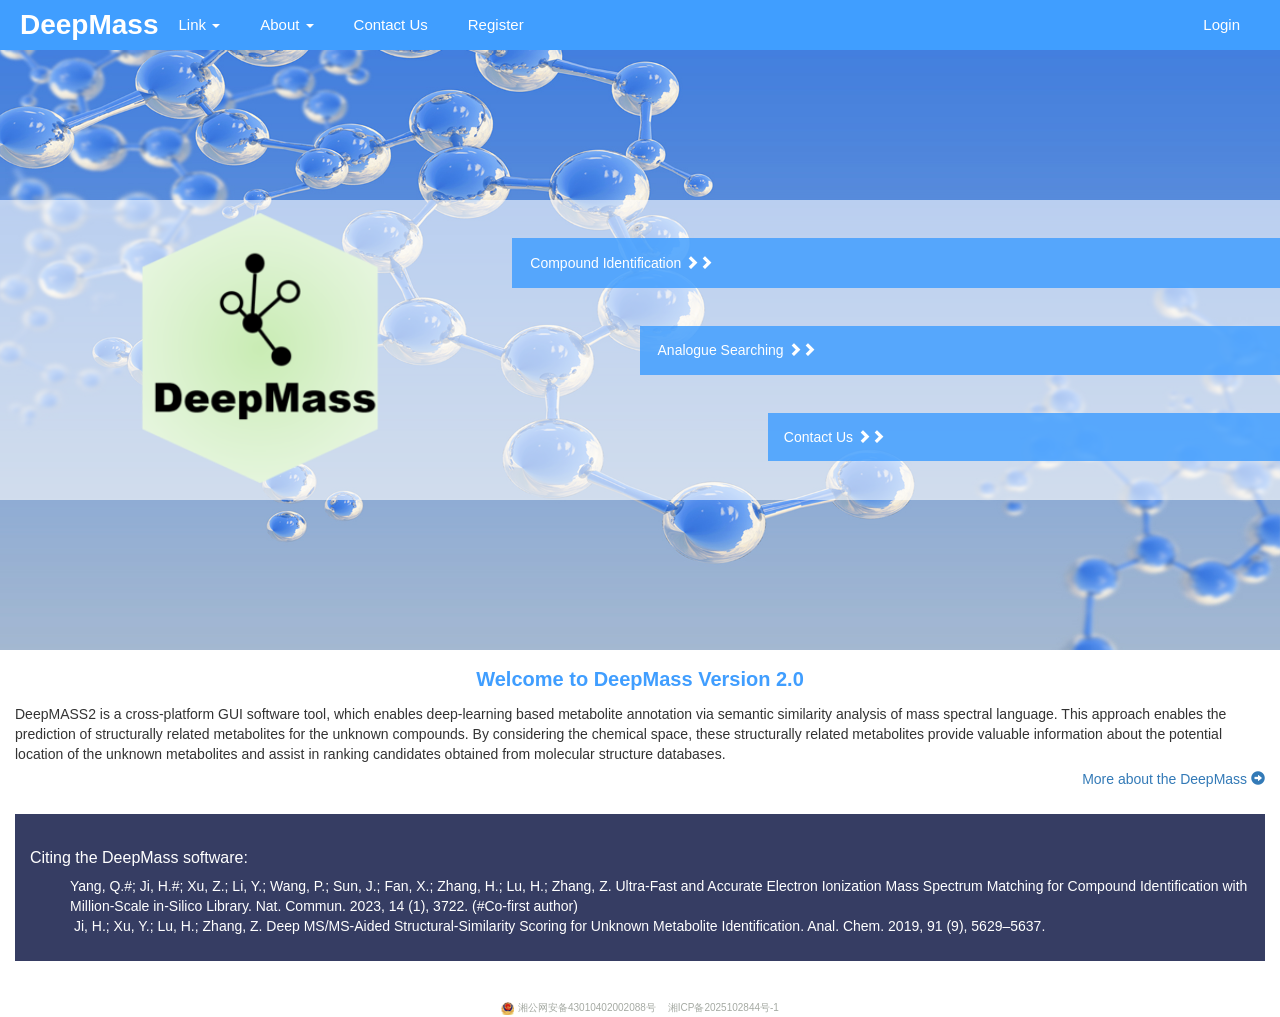
<file: frontend/index.html>
<!DOCTYPE html>
<html>
<head>
    <meta charset="utf-8"/>
    <title>DeepMass</title>
    <link rel="icon" href="img/DeepMass.ico">
    <link rel="stylesheet" href="libs/bootstrap-3.4.1.min.css">
    <script src="libs/jquery-3.6.0.min.js"></script>
    <script src="libs/bootstrap-3.4.1.min.js">
    </script>

</head>
<style>
    * {
        margin: 0;
        padding: 0;
        box-sizing: border-box;
    }

    a {
        text-decoration: none;
        color: black;
    }

    a:hover {
        text-decoration: none;
    }

    li {
        list-style-type: none;
    }


    .top {
        padding: 0 15px;
        height: 50px;
        width: 100%;
        box-sizing: border-box;
        background-color: rgb(64, 158, 255);
    }

    .tmic-banner {
        position: relative;
        height: 60px;
        background-image: url("icon/1.jpg"), url("icon/2.jpg");
        background-repeat: no-repeat, no-repeat;
        background-size: 264px 60px, 264px 60px;
        background-position: left, right;
        background-color: #e4f8fc;
    }

    .home-banner {
        position: relative;
        width: 100%;
        overflow-x: hidden;
    }

    .banner {
        height: 80%;
        width: 100%;
    }

    .banner-text {
        font-family: 'Maven Pro', sans-serif;
        position: absolute;
        top: 25%;
        height: 50%;
        background-color: rgba(255, 255, 255, 0.59);
        width: 100%;
    }

    .banner-logo {
        height: 90%;
        margin-top: 1%;
        margin-left: 10%;
        float: left;
    }

    .link-bar {
        height: 10%;
        float: right;
        background-color: rgba(64, 158, 255, 0.83);
        display: table;
        white-space: nowrap;
        padding: 1%;
        margin-top: 3%;
        position: relative;
        width: 2px;
        overflow: hidden;
    }

    .home-banner .banner-text .link-bar a {
        box-sizing: border-box;
        padding: 1% 3%;
        color: white;
        display: table-cell;
        vertical-align: middle;
    }

    .home-banner .banner-text .link-bar a:hover {
        color: #202752;
        text-decoration: none;
    }

    .home-text {
        margin: 15px;
    }

    .version-title {
        font-family: 'Maven Pro', sans-serif;
        font-weight: bold;
        text-align: center;
        color: #409EFF;
        font-size: 20px;
        margin-bottom: 10px;
    }

    .citation-box {
        margin-top: 25px;
        color: white;
        padding: 15px;
        box-sizing: border-box;
        background-color: #363D63;
    }

    .more-about {
        text-align: right;
        margin: 5px 0px;
    }

    .citation-box ol {
        margin-top: 0;
        margin-bottom: 10px;
        padding-left: 40px;
    }

    /* ol li{
        list-style: none;
    } */


    h3 {
        font-size: 16px;
    }

    .twitter-timeline {
        color: #337ab7;
        text-decoration: none;
    }

    .wishart-twitter {
        margin-top: 40px;
    }

    .tmic-banner-content {
        width: 590px;
        margin-left: auto;
        margin-right: auto;
        height: 60px;
        padding-left: 15px;
        padding-right: 15px;
        padding-top: 10px;
        padding-bottom: 10px;
    }

    .tmic-banner-logo {
        background-color: transparent;
        background-image: url("icon/4.png");
        height: 40px;
        width: 100px;
        margin-left: 133px;
        background-size: 100px 40px;
        display: inline-block;
    }

    .tmic-banner-vertical-rule {
        height: 40px;
        border-left: 2px solid #343433;
        margin-left: 10px;
        margin-right: 10px;
        display: inline-block;
    }

    .tmic-banner-message-list {
        position: absolute;
        width: 280px;
        height: 40px;
        display: inline-block;
    }

    .tmic-banner-message {
        position: absolute;
        line-height: 14px;
        padding-top: 7px;
        opacity: 0;
        color: #343433;
        display: inline-block;
        animation: fadeInOut 6s infinite;
    }

    .tmic-banner-message:not(:first-child) {
        display: none;
    }

    @keyframes fadeInOut {
        0% {
            opacity: 0;
        }

        25% {
            opacity: 1;
        }

        50% {
            opacity: 1;
        }

        75% {
            opacity: 1;
        }

        100% {
            opacity: 0;
        }
    }

    /* .navbar-icon {
        float: left;
        display: block;
        margin: 10px 5px 10px 0px;
        background-image: url("img/DeepMass.ico");
        background-size: 20px 30px;
        height: 30px;
        width: 20px;
    } */

    .navbar-brand {
        font-size: 28px !important;
        float: left;
        display: block;
        height: 48px;
        font-weight: bold;
        padding: 15px 5px;
        margin-left: 0px !important;
        color: #fff;
    }

    .navbar-header {
        margin: 0;
    }

    .navbar-nav > li {
        margin-right: 10px;
    }

    .navbar-nav > li > a {
        color: #fff;
        font-size: 15px;
    }

    .navbar-nav > li > a:hover {
        background-color: transparent;
        color: #000;
    }

    .navbar-nav > li > a:focus {
        background-color: #6943f3;
        color: #92bbea;
    }

    .btn {
        background-color: #202752;
        border: 1px solid #202752;
        color: #fff;
        margin-left: 5px;
    }

    .btn:hover {
        background-color: #171d3f;
        border: 1px solid #171d3f;
        color: #fff;

    }

    .dropdown-item {
        color: #4aaacc;
        text-decoration: none;

    }

    .dropdown-item:hover {
        color: #4c7aaf;


    }

    .dropdown-menu {
        background-color: rgba(240, 250, 255, 0.76);
        color: #f8f7f6;
    }

    @keyframes shake {
        0% {
            transform: translateX(0);
        }
        25% {
            transform: translateX(-5px);
        }
        50% {
            transform: translateX(5px);
        }
        75% {
            transform: translateX(-5px);
        }
        100% {
            transform: translateX(0);
        }
    }

    @keyframes rotate {
        0% {
            transform: rotate(0);
        }
        100% {
            transform: rotate(360deg);
        }
    }

    @keyframes blink {
        0% {
            opacity: 1;
        }
        50% {
            opacity: 0;
        }
        100% {
            opacity: 1;
        }
    }

    @keyframes bounce {
        0%, 20%, 50%, 80%, 100% {
            transform: translateY(0);
        }
        40% {
            transform: translateY(-30px);
        }
        60% {
            transform: translateY(-15px);
        }
    }

    @keyframes color-change {
        0% {
            color: #58e3c2;
        }
        50% {
            color: #faf2d0;
        }
        100% {
            color: #aaece6;
        }
    }

    @keyframes swing {
        0% {
            transform: rotate(0);
        }
        10% {
            transform: rotate(15deg);
        }
        20% {
            transform: rotate(-10deg);
        }
        30% {
            transform: rotate(5deg);
        }
        40% {
            transform: rotate(-5deg);
        }
        50% {
            transform: rotate(3deg);
        }
        60% {
            transform: rotate(-3deg);
        }
        70% {
            transform: rotate(2deg);
        }
        80% {
            transform: rotate(-2deg);
        }
        90% {
            transform: rotate(1deg);
        }
        100% {
            transform: rotate(0);
        }
    }


    .dropdown-item {
        transition: transform 0.3s;
    }

    .dropdown-item:hover,
    .dropdown-item:focus {
        transform: translateY(-5px);
        background-color: rgba(154, 205, 50, 0.94) !important;
        font-size: 20px;
        color: black;


    }
</style>
<body>
<div>
    <div class="top">
        <div class="navbar-header">

            <a class="navbar-brand" data-no-turbolink="true" href="http://deepmass.cn/index.html">DeepMass</a>
        </div>

        <div class="navbar-collapse collapse" id="main-nav" aria-expanded="false" style="height: 0.8px;">
            <ul class="nav navbar-nav">


                <li class="dropdown">
                    <a class="dropdown-toggle" data-toggle="dropdown" href="#">Link <b
                            class="caret"></b></a>
                    <ul class="dropdown-menu">
                        <li><a class="dropdown-item"
                               href="https://www.agis.org.cn/kydw/kydwyjzx/zxjsyjzx/00358335c1a44a9f83fd7918cfc225ec.htm">Links
                            to Papers</a></li>
                        <li><a class="dropdown-item"
                               href="https://www.agis.org.cn/kydw/kydwyjzx/zxjsyjzx/00358335c1a44a9f83fd7918cfc225ec.htm">Research
                            Groups</a></li>
                        <!--                    <a class="dropdown-item" href="#">Data Versions</a>-->
                        <li><a class="dropdown-item" href="https://github.com/hcji/DeepMASS2_GUI/invitations">GitHub</a>
                        </li>
                    </ul>
                </li>


                <li class="dropdown">
                    <a class="dropdown-toggle" data-toggle="dropdown" href="#">About <b
                            class="caret"></b>
                    </a>
                    <ul class="dropdown-menu">
                        <li>
                            <a class="dropdown-item" href="handbooks.html">Handbook</a>
                        </li>
                        <li>
                            <a class="dropdown-item" href="introduce.html">Product Introduction</a>
                        </li>
                        <li>
                            <!--                            <a class="dropdown-item" href="http://deepmass.cn:7860/">User Reviews</a>-->
                        </li>
                    </ul>


                </li>

                <!--                <li class="dropdown">-->
                <!--                    <a class="dropdown-toggle" data-toggle="dropdown" href="#">Search <b-->
                <!--                            class="caret"></b></a>-->


                <!--                </li>-->
                <!--                <li><a href="#">Downloads</a></li>-->
                <!--                <li class="dropdown"><a class="dropdown-toggle" data-toggle="dropdown" href="#">About <b-->
                <!--                        class="caret"></b></a>-->

                <!--                </li>-->
                <li><a data-no-turbolink="true" href="contactus.html">Contact Us</a></li>
                <li><a data-no-turbolink="true" href="register.html">Register</a></li>
            </ul>

            <ul class="nav navbar-nav navbar-right">
                <li id="login-status"><a href="login.html">Login</a></li>
            </ul>
            <!--            <form class="navbar-form navbar-right" accept-charset="UTF-8" method="get">-->
            <!--                <input name="utf8" type="hidden" value="✓">-->
            <!--                <div class="form-group"><span class="search-tooltip tooltip-format" data-html="true"-->
            <!--                                              data-placement="left" data-toggle="tooltip" title=""-->
            <!--                                              data-original-title=""><span-->
            <!--                        class="glyphicon glyphicon-question-sign"> </span></span></div>-->
            <!--                <div class="form-group"><input type="text" name="query" id="query"-->
            <!--                                               class="search-query form-control input-sm" placeholder="Search"></div>-->
            <!--                <div class="form-group"><select name="searcher" id="searcher" class="form-control input-sm">-->
            <!--                    <option value="metabolites">metabolites</option>-->
            <!--                    <option value="diseases">diseases</option>-->
            <!--                    <option value="pathways">pathways</option>-->
            <!--                    <option value="proteins">proteins</option>-->
            <!--                    <option value="reactions">reactions</option>-->
            <!--                </select></div>-->
            <!--                <button name="button" type="submit"-->
            <!--                        class="btn btn-default btn-sm btn-search"><span class="glyphicon glyphicon-search"> </span>-->
            <!--                    Search-->
            <!--                </button>-->
            <!--            </form>-->
        </div>
    </div>
    <div class="home-banner">
        <img class="banner" src="icon/6.jpg"/>
        <div class="banner-text">
            <img class="banner-logo" src="icon/DeepMass.ico" alt="DeepMass logo"/>
            <div class="link-bar" id="one" style="right: 0%;width: 60%;">
                <div class="link-text">
                    <a href="comp_ident.html">Compound Identification <span
                            class="glyphicon glyphicon-chevron-right">
								</span><span class="glyphicon glyphicon-chevron-right"> </span></a>
                </div>
            </div>
            <div class="link-bar" id="two" style="right: 0%;width: 50%;">
                <div class="link-text">
                    <a href="anal_sear.html">Analogue Searching <span class="glyphicon glyphicon-chevron-right">
								</span><span class="glyphicon glyphicon-chevron-right"> </span></a>
                </div>
            </div>
            <div class="link-bar" id="three" style="right: 0%;width: 40%;">
                <div class="link-text">
                    <a href="contactus.html">Contact Us <span class="glyphicon glyphicon-chevron-right"> </span><span
                            class="glyphicon glyphicon-chevron-right"> </span></a>
                </div>
            </div>
        </div>
    </div>
    <div class="home-text">
        <div class="row" style="margin: 0;">
            <div class="intro">
                <div class="version-title">Welcome to DeepMass Version 2.0</div>
                DeepMASS2 is a cross-platform GUI software tool, which enables deep-learning based metabolite
                annotation via semantic similarity analysis of mass spectral language. This approach enables the
                prediction of structurally related metabolites for the unknown compounds. By considering the
                chemical space, these structurally related metabolites provide valuable information about the
                potential location of the unknown metabolites and assist in ranking candidates obtained from
                molecular structure databases.

                <div class="more-about">
                    <a href="#" style="color: #337ab7;">More about the DeepMass <span
                            class="glyphicon glyphicon-circle-arrow-right"> </span> </a>
                </div>
                <div class="citation-box">
                    <h3>Citing the DeepMass software:</h3>
                    <ol>
                        <li> Yang, Q.#; Ji, H.#; Xu, Z.; Li, Y.; Wang, P.; Sun, J.; Fan, X.; Zhang, H.; Lu,
                            H.; Zhang, Z. Ultra-Fast and Accurate Electron Ionization Mass Spectrum Matching for
                            Compound Identification with Million-Scale in-Silico Library. Nat. Commun. 2023, 14
                            (1), 3722. (#Co-first author)
                        </li>
                        <li> Ji, H.; Xu, Y.; Lu, H.; Zhang, Z. Deep MS/MS-Aided Structural-Similarity Scoring
                            for Unknown Metabolite Identification. Anal. Chem. 2019, 91 (9), 5629–5637.
                        </li>
                    </ol>
                </div>
            </div>
        </div>
    </div>

    <!-- 备案号添加 -->
    <div style="width:360px;margin:36px auto 0 auto;text-align:center;white-space: nowrap;">
        <a href="https://beian.mps.gov.cn/#/query/webSearch?code=43010402002088" target="_blank" style="text-decoration:none;" rel="noreferrer">
          <img src="icon/beian.png" style="width:13px;height:13px;vertical-align:middle;">
          <span style="color:#a5aaa3;font-size:10px;vertical-align:middle;">湘公网安备43010402002088号</span>
        </a>
        <a href="https://beian.miit.gov.cn/#/Integrated/index" target="_blank" style="text-decoration:none;margin-left:8px;" rel="noreferrer">
          <span style="color:#a5aaa3;font-size:10px;vertical-align:middle;">湘ICP备2025102844号-1</span>
        </a>
      </div>
    <div></div>
</div>
<script>
    const API_BASE = "http://deepmass.cn:8000";

    async function checkLogin() {
        try {
            const res = await fetch(`${API_BASE}/auth/me`, { credentials: "include" });
            const data = await res.json();
            
            const loginItem = document.getElementById("login-status");

            if (res.ok && data.status === "success") {
                loginItem.innerHTML = `
                    <a href="#" id="logout-btn">Hi, ${data.user.contact_info} (Logout)</a>
                `;

                document.getElementById("logout-btn").addEventListener("click", async () => {
                    const confirmLogout = confirm("Are you sure you want to log out?");
                    if (!confirmLogout) return;

                    try {
                        const logoutRes = await fetch(`${API_BASE}/auth/logout`, {
                            method: "POST",
                            credentials: "include"
                        });
                        const logoutData = await logoutRes.json();

                        if (logoutRes.ok && logoutData.status === "success") {
                            alert("Logout successful!");
                            window.location.href = "index.html"; // 退出后跳转首页
                        } else {
                            alert(logoutData.message || "Logout failed.");
                        }
                    } catch (e) {
                        console.error("Logout error:", e);
                        alert("Logout error. Please try again.");
                    }
                });
            } else {
                loginItem.innerHTML = `<a href="login.html">Login</a>`;
            }
        } catch (e) {
            console.error("Error checking login status:", e);
        }
    }

    checkLogin();
</script>


</body>
</html>
</file>
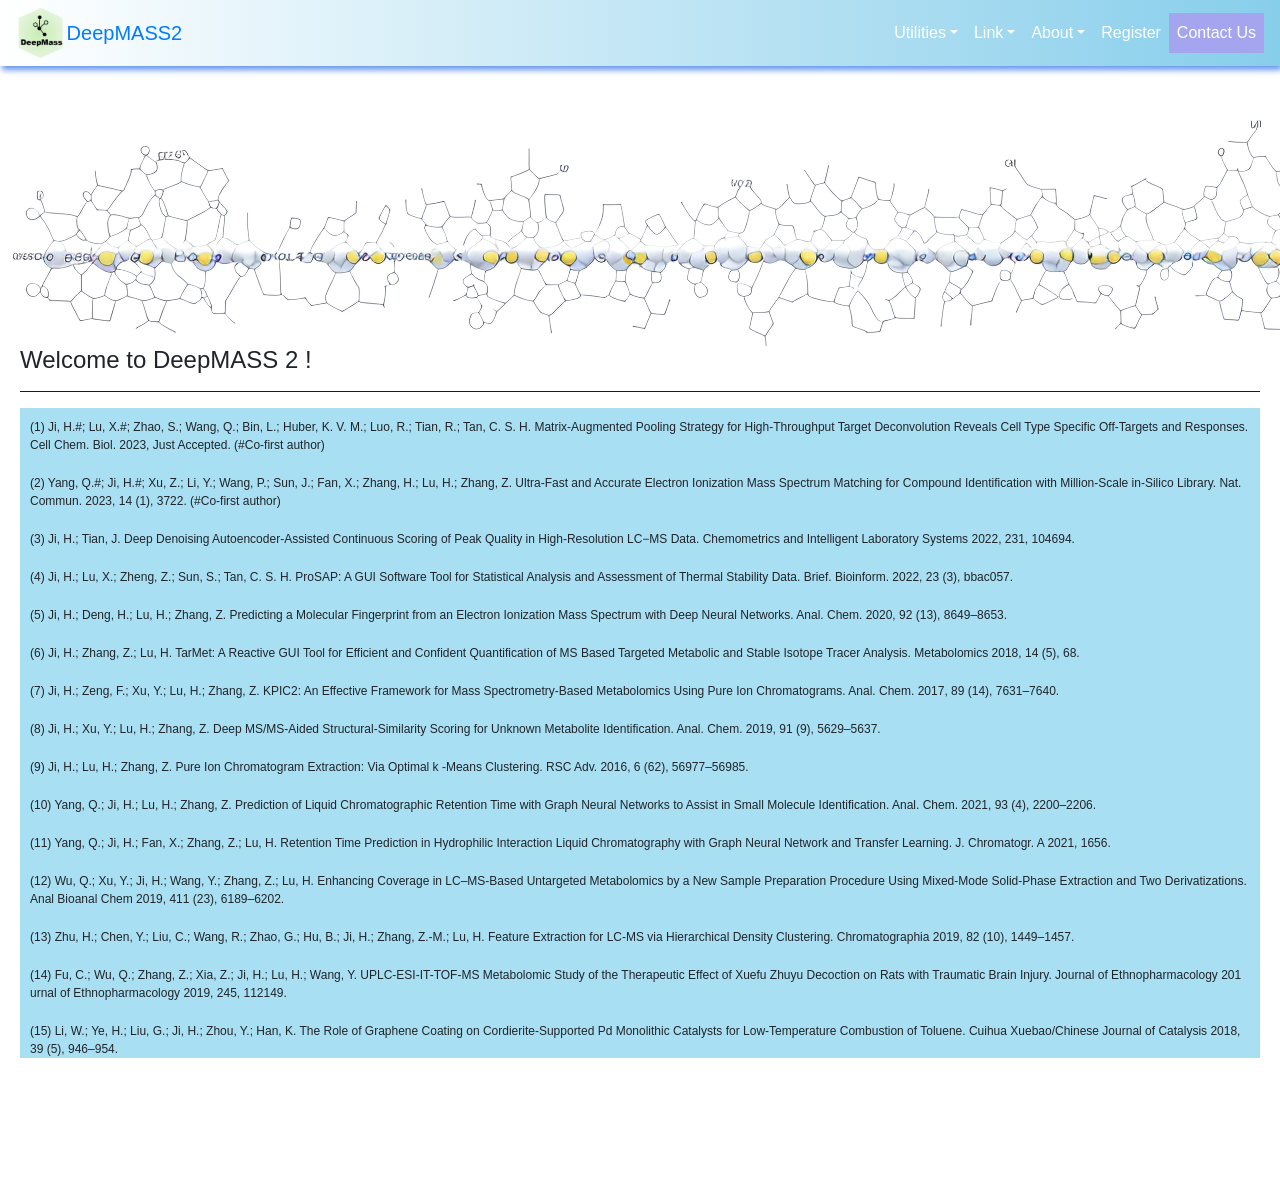
<file: web_login/index.html>
<!DOCTYPE html>
<html lang="en">
<head>
    <meta charset="UTF-8">
    <meta name="viewport" content="width=device-width, initial-scale=1.0">
    <title>Document</title>

    <script src="https://cdn.bootcdn.net/ajax/libs/jquery/3.5.1/jquery.min.js"></script>
    <link href="https://cdn.bootcdn.net/ajax/libs/layui/2.8.17/css/layui.min.css" rel="stylesheet" crossorigin="anonymous" referrerpolicy="no-referrer">
    <script src="https://cdn.bootcdn.net/ajax/libs/layui/2.8.17/layui.min.js" crossorigin="anonymous" referrerpolicy="no-referrer"></script>
    <link href="https://cdn.bootcdn.net/ajax/libs/twitter-bootstrap/4.5.2/css/bootstrap.min.css" rel="stylesheet">
    <script src="https://cdn.bootcdn.net/ajax/libs/twitter-bootstrap/4.5.2/js/bootstrap.min.js"></script>


    <style>
        body {
            overflow: hidden;
            height: 100vh;
            width: 100vw;
            margin: 0;
            padding: 0;
        }
        #logo {
            height: 50px;
            width: auto;
            float: left;

        }

        img {
            width: 60px;
            height: 80px;
        }

        .navbar {
            background-color: #99d7ef;
            color: white;
        }

        .nav-link {
            color: white;
            text-decoration: none;
        }

        .nav-link:hover {
            color: #4c7daf;
        }

        .dropdown-menu {
            background-color: #87CEEB;
            color: white;
        }

        .dropdown-item {
            color: white;
            text-decoration: none;
        }

        .dropdown-item:hover {
            color: #4c7aaf;
        }

        .active {
            background-color: #a4a5ee;
            color: white;
        }

        @keyframes changeColor {
            0% {
                background-color: #87CEEB;
            }
            25% {
                background-color: #ADD8E6;
            }
            50% {
                background-color: #00FFFF;
            }
            75% {
                background-color: #E0FFFF;
            }
            100% {
                background-color: #87CEEB;
            }
        }

        .navbar:hover {
            animation-name: changeColor;
            animation-duration: 5s;
            animation-iteration-count: infinite;
        }

        nav {
            box-shadow: 2px 4px 6px #6495ED;
            background-image: linear-gradient(to right, white, #87CEEB);
        }

        .bar {
            margin: 40px 0 0 0;
            /* background-color: rgb(126, 224, 237); */
            width: 195px;
            height: 105px;
            background-size: 100% 100%;
            background-repeat: no-repeat;
            position: absolute;
            /* background-image: url("../icon/s2.jpg") ; */
        }

        .barr {
            margin: 160px 0 0 80px;
            /* background-color: rgb(126, 224, 237); */
            width: 190px;
            height: 109px;
            background-size: 100% 100%;
            background-repeat: no-repeat;
            position: absolute;
            /* background-image: url("../icon/c3.jpg") ; */

        }

        .boo {
            background-image: url(icon/snow.png);

            background-repeat: no-repeat;
            background-attachment: fixed;
            /* background-size: cover; */
            width: auto;
            height: 280px;

        }

        .midd {

            background-color: white;
            width: auto;
            height: 850px;

        }

        .midd .pptt {
            font-size: 22px;
            font-style: normal;
            /* margin-top:50px; */
            /* margin-bottom:10px; */
            margin-left: 20px;
            margin-right: 20px;
        }

        .bcfoot {
            background-color: #a9dff3;
            width: auto;
            height: 650px;
            font-size: 12px;

        }


        .footbor {
            background-color: #d7edf3;
            width: 100%;
            /* height: 70px; */
            display: flex;
            justify-content: space-around;
            font-size: 12px;
            position: absolute;
            bottom: 0;

            /* text-align: center; */
            /* position: absolute; */
            /* padding: 0px; */
        }

        .demotext {
            padding-left: 4em;
            text-indent: -2em;
        }

        p {
            padding: 10px ;

            line-height: 1.5;
            margin: 0;

            page-break-inside: avoid;

        }


    </style>
</head>
<body>
<!-- background="../icon/bacup.jpg" -->
<nav class="navbar navbar-expand-md">
    <img id="logo" src="icon/DeepMass.ico" alt="">
    <a class="navbar-brand" >DeepMASS2</a>
    <button class="navbar-toggler" type="button" data-toggle="collapse" data-target="#myNavbar">
        <span class="navbar-toggler-icon"></span>
    </button>
    <div class="collapse navbar-collapse" id="myNavbar">
        <ul class="navbar-nav ml-auto">
            <!-- <li class="nav-item">
                <a class="nav-link" href="#">主页</a>
            </li> -->
            <li class="nav-item dropdown">
                <a class="nav-link dropdown-toggle" href="#" data-toggle="dropdown">Utilities</a>
                <div class="dropdown-menu">
                    <a class="dropdown-item" href="http://deepmass.cn/index.html" target="_self">Spectra Identification</a>
                    <!--                    <a class="dropdown-item" href="http://deepmass.cn/comp_ident/">Peak Assignment</a>-->
                    <!--                    <a class="dropdown-item" href="http://deepmass.cn/comp_ident/">Compound Identification</a>-->
                </div>
            </li>
            <li class="nav-item dropdown">
                <a class="nav-link dropdown-toggle" href="#" data-toggle="dropdown">Link</a>
                <div class="dropdown-menu">
                    <a class="dropdown-item"
                       href="https://www.agis.org.cn/kydw/kydwyjzx/zxjsyjzx/00358335c1a44a9f83fd7918cfc225ec.htm">Links
                        to Papers</a>
                    <a class="dropdown-item"
                       href="https://www.agis.org.cn/kydw/kydwyjzx/zxjsyjzx/00358335c1a44a9f83fd7918cfc225ec.htm">research
                        groups</a>
                    <!--                    <a class="dropdown-item" href="#">Data Versions</a>-->
                    <a class="dropdown-item" href="https://github.com/hcji/DeepMASS2_GUI/invitations">github</a>
                </div>
            </li>
            <li class="nav-item dropdown">
                <a class="nav-link dropdown-toggle" href="#" data-toggle="dropdown">About</a>
                <div class="dropdown-menu">
                    <a class="dropdown-item" href="handbooks.html">Handbook</a>
                    <a class="dropdown-item" href="opio.html">Product Introduction</a>
                    <a class="dropdown-item" href="User_Reviews.html">User Reviews</a>

                    <!--                    <a class="dropdown-item" href="#">Statistics</a>-->
                    <!--                    <a class="dropdown-item" href="#">Supplementary Data</a>-->
                    <!--                    <a class="dropdown-item" href="#">Versions</a>-->
                </div>
            </li>
            <li class="nav-item">
                <a class="nav-link" href="register.html">Register</a>
            </li>
            <li class="nav-item">
                <a class="nav-link active" href="contactus.html">Contact Us</a>
            </li>
            <!-- <li class="nav-item">
                <a class="nav-link active" href="#">About</a>

            </li> -->
        </ul>
    </div>
</nav>
<div class="boo">

    <a href="http://deepmass.cn/index.html">
        <div class="bar"></div>
    </a>

    <a href="http://deepmass.cn/index.html">
        <div class="barr"></div>
    </a>
</div>


<div class="midd">
    <div class="midd pptt">
        <h4>Welcome to DeepMASS 2 !</h4>
        <!-- <HR  width=300 color=#987cb9 SIZE=1> -->
        <hr color="blue" size="10px">
        <div class="bcfoot">

            <p>(1) Ji, H.#; Lu, X.#; Zhao, S.; Wang, Q.; Bin, L.; Huber, K. V. M.; Luo, R.; Tian, R.; Tan, C. S. H. Matrix-Augmented Pooling Strategy for High-Throughput Target Deconvolution Reveals Cell Type Specific Off-Targets and Responses. Cell Chem. Biol. 2023, Just Accepted. (#Co-first author)</p>
            <p>(2) Yang, Q.#; Ji, H.#; Xu, Z.; Li, Y.; Wang, P.; Sun, J.; Fan, X.; Zhang, H.; Lu, H.; Zhang, Z. Ultra-Fast and Accurate Electron Ionization Mass Spectrum Matching for Compound Identification with Million-Scale in-Silico Library. Nat. Commun. 2023, 14 (1), 3722. (#Co-first author)</p>
            <p>(3) Ji, H.; Tian, J. Deep Denoising Autoencoder-Assisted Continuous Scoring of Peak Quality in High-Resolution LC−MS Data. Chemometrics and Intelligent Laboratory Systems 2022, 231, 104694.</p>
            <p>(4) Ji, H.; Lu, X.; Zheng, Z.; Sun, S.; Tan, C. S. H. ProSAP: A GUI Software Tool for Statistical Analysis and Assessment of Thermal Stability Data. Brief. Bioinform. 2022, 23 (3), bbac057.</p>
            <p>(5) Ji, H.; Deng, H.; Lu, H.; Zhang, Z. Predicting a Molecular Fingerprint from an Electron Ionization Mass Spectrum with Deep Neural Networks. Anal. Chem. 2020, 92 (13), 8649–8653.</p>
            <p>(6) Ji, H.; Zhang, Z.; Lu, H. TarMet: A Reactive GUI Tool for Efficient and Confident Quantification of MS Based Targeted Metabolic and Stable Isotope Tracer Analysis. Metabolomics 2018, 14 (5), 68.</p>
            <p>(7) Ji, H.; Zeng, F.; Xu, Y.; Lu, H.; Zhang, Z. KPIC2: An Effective Framework for Mass Spectrometry-Based Metabolomics Using Pure Ion Chromatograms. Anal. Chem. 2017, 89 (14), 7631–7640.</p>
            <p>(8) Ji, H.; Xu, Y.; Lu, H.; Zhang, Z. Deep MS/MS-Aided Structural-Similarity Scoring for Unknown Metabolite Identification. Anal. Chem. 2019, 91 (9), 5629–5637.</p>
            <p>(9) Ji, H.; Lu, H.; Zhang, Z. Pure Ion Chromatogram Extraction: Via Optimal k -Means Clustering. RSC Adv. 2016, 6 (62), 56977–56985.</p>
            <p>(10) Yang, Q.; Ji, H.; Lu, H.; Zhang, Z. Prediction of Liquid Chromatographic Retention Time with Graph Neural Networks to Assist in Small Molecule Identification. Anal. Chem. 2021, 93 (4), 2200–2206.</p>
            <p>(11) Yang, Q.; Ji, H.; Fan, X.; Zhang, Z.; Lu, H. Retention Time Prediction in Hydrophilic Interaction Liquid Chromatography with Graph Neural Network and Transfer Learning. J. Chromatogr. A 2021, 1656.</p>
            <p>(12) Wu, Q.; Xu, Y.; Ji, H.; Wang, Y.; Zhang, Z.; Lu, H. Enhancing Coverage in LC–MS-Based Untargeted Metabolomics by a New Sample Preparation Procedure Using Mixed-Mode Solid-Phase Extraction and Two Derivatizations. Anal Bioanal Chem 2019, 411 (23), 6189–6202.</p>
            <p>(13) Zhu, H.; Chen, Y.; Liu, C.; Wang, R.; Zhao, G.; Hu, B.; Ji, H.; Zhang, Z.-M.; Lu, H. Feature Extraction for LC-MS via Hierarchical Density Clustering. Chromatographia 2019, 82 (10), 1449–1457.</p>
            <p>(14) Fu, C.; Wu, Q.; Zhang, Z.; Xia, Z.; Ji, H.; Lu, H.; Wang, Y. UPLC-ESI-IT-TOF-MS Metabolomic Study of the Therapeutic Effect of Xuefu Zhuyu Decoction on Rats with Traumatic Brain Injury. Journal of Ethnopharmacology 201
            urnal of Ethnopharmacology 2019, 245, 112149.</p>
            <p>(15) Li, W.; Ye, H.; Liu, G.; Ji, H.; Zhou, Y.; Han, K. The Role of Graphene Coating on Cordierite-Supported Pd Monolithic Catalysts for Low-Temperature Combustion of Toluene. Cuihua Xuebao/Chinese Journal of Catalysis 2018, 39 (5), 946–954.</p>
<!--            <p>(16) He, Y.; Zhang, Z. ; Ma, P.; Ji, H. .; Lu, H. GC-MS Profiling of Leukemia Cells: An Optimized Preparation Protocol for the Intracellular Metabolome. Anal. Methods 2018, 10 (10), 1266–1274.</p>-->
<!--            <p>(17) Zeng, F.; Ji, H.; Zhang, Z.; Luo, J.; Lu, H. ; Wang, Y. Metabolic Profiling Putatively Identifies Plasma Biomarkers of Male Infertility Using UPLC-ESI-IT-TOFMS. RSC Adv. 2018, 8 (46), 25974–25982.</p>-->
<!--            <p>(18) Wang, R.; Ji, H.; Ma, P.; Zeng, H.; Xu, Y.; Zhang, Z.-M.; Lu, H.-M. Fast Pure Ion Chromatograms Extraction Method for LC-MS. Chemom. Intell. Lab. Syst. 2017, 170, 68–74.</p>-->
<!--            <p>(19) Lin, Z.; Vicente Gonçalves, C. M.; Dai, L.; Lu, H.; Huang, J.; Ji, H.; Wang, D.; Yi, L.; Liang, Y. Exploring Metabolic Syndrome Serum Profiling Based on Gas Chromatography Mass Spectrometry and Random Forest Models. Analytica Chimica Acta 2014, 827, 22–27.</p>-->
<!--        </div>-->
    </div>


</div>

<!--<footer class="footbor layui-footer">-->
<!--    <div>-->
<!--        <ul>-->
<!--            <li>copyright notice:xxxxxxx</li>-->
<!--            <li> contact information:xxxxxxx</li>-->
<!--            <li>certification and registration information:xxxxxxx</li>-->
<!--        </ul>-->

<!--    </div>-->
<!--    <div>-->
<!--        <ul>-->
<!--            <li> company service terms:xxxxxxx</li>-->
<!--            <li> extended links:xxxxxxx</li>-->
<!--            <li>others:xxxxx</li>-->
<!--        </ul>-->

<!--    </div>-->
<!--</footer>-->


</body>
</html>
</file>
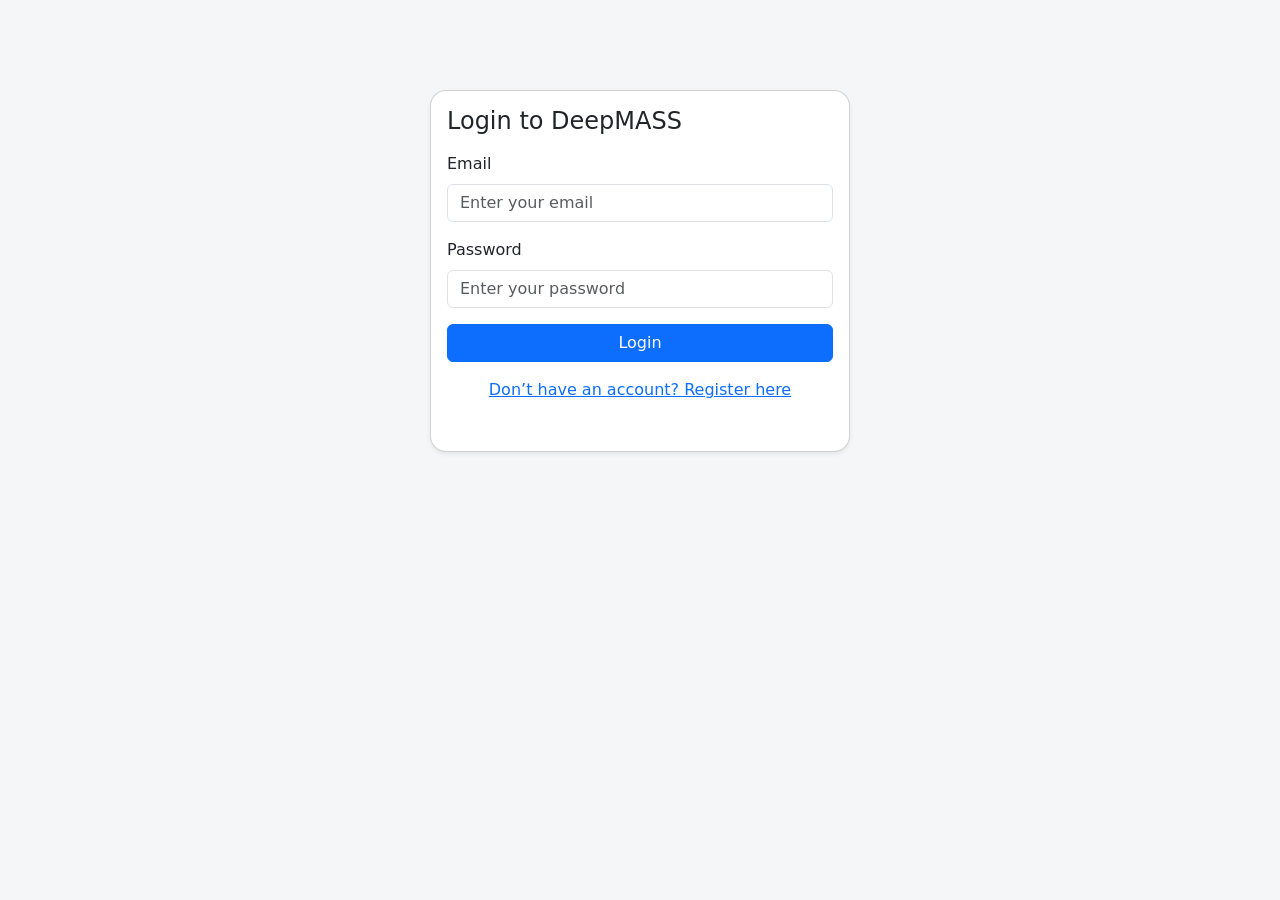
<file: frontend/anal_sear.html>
<!DOCTYPE html>
<html lang="en">
<head>
<meta charset="UTF-8" />
<meta name="viewport" content="width=device-width, initial-scale=1" />
<title>Analogue Searching</title>
<!-- <link href="https://cdn.jsdelivr.net/npm/bootstrap@5.3.0/dist/css/bootstrap.min.css" rel="stylesheet">
<script src="https://cdn.jsdelivr.net/npm/bootstrap@5.3.0/dist/js/bootstrap.bundle.min.js"></script>
<script src="https://cdn.plot.ly/plotly-latest.min.js"></script>
<link rel="stylesheet" href="https://cdn.jsdelivr.net/npm/bootstrap-icons@1.13.1/font/bootstrap-icons.css"> -->

<link href="libs/bootstrap-5.3.0.min.css" rel="stylesheet">
<link rel="stylesheet" href="libs/bootstrap-icons-1.13.1.css">
<script src="libs/bootstrap-5.3.0.bundle.min.js"></script>
<script src="libs/plotly-2.24.1.min.js"></script>




<link rel="stylesheet" href="deepmass.css" />
<style>

  /* 默认隐藏页面 */
  body {
    display: none;
  }
  #result-table.table-responsive {
    max-height: 300px;
    overflow-y: auto;
    border-radius: 8px;
    box-shadow: 0 2px 8px rgba(0, 0, 0, 0.1);
    background: #ffffff;
  }
  #result-table table {
    width: 100%;
    border-collapse: separate;
    border-spacing: 0;
    font-size: 14px;
    color: #333;
    border: 1px solid #dee2e6;
    border-radius: 8px;
    overflow: hidden;
  }
  #result-table table th,
  #result-table table td {
    text-align: left !important;
    padding: 12px 16px;
    border-bottom: 1px solid #e9ecef;
    vertical-align: middle;
  }
  #result-table table th {
    background-color: #f1f3f5;
    font-weight: 600;
    color: #333;
    position: sticky;
    top: 0;
    z-index: 1;
  }
  #result-table table td {
    background-color: #ffffff;
    transition: background-color 0.2s;
  }
  #result-table table tr:hover td {
    background-color: #f8f9fa;
  }
  #plotly-spectrum, #plotly-loss {
    width: 100%;
    height: 100%;
    background: #ffffff;
    border: 1px solid #dee2e6;
    border-radius: 8px;
    overflow: hidden;
  }
  #annotated-structure {
    display: flex;
    justify-content: center;
    align-items: center;
    background: #ffffff;
    border: 1px solid #dee2e6;
    border-radius: 8px;
    overflow: hidden;
    position: relative;
  }
  #structure-image {
    max-width: 80%;
    max-height: 80%;
    object-fit: contain;
    position: absolute;
    top: 50%;
    left: 50%;
    transform: translate(-50%, -50%);
  }
  .plot-placeholder {
    position: relative;
    display: flex;
    justify-content: center;
    align-items: center;
    width: 100%;
    height: 100%;
  }
  .plot-placeholder .bi {
    display: inline-block;
    z-index: 1;
  }
  .plot-placeholder .label-text {
    position: absolute;
    top: 10px;
    left: 10px;
    z-index: 2;
    color: #333;
    font-weight: 600;
    display: block !important;
  }
  .plot-placeholder.has-data .bi {
    display: none !important;
  }
  @media (max-width: 768px) {
    #result-table table th,
    #result-table table td {
      padding: 8px 12px;
      font-size: 12px;
    }
    .plot-placeholder .label-text {
      font-size: 12px;
      top: 5px;
      left: 5px;
    }
  }

  #Top-k td:last-child {
    text-align: left !important;
  }

  #sidebar #spectrum-list a.list-group-item.list-group-item-action.active,
  #sidebar #spectrum-list a.list-group-item.list-group-item-action.active:hover,
  #sidebar #spectrum-list a.list-group-item.list-group-item-action.active:focus {
    background-color: #d7eaff !important; /* 悬停时的蓝色 */
    color: #333 !important;           /* 深蓝色字体 */
    border: none !important;             /* 去掉边框 */
    box-shadow: none !important;         /* 去掉阴影 */
  }
  
</style>
</head>
<body>
<div id="loading" style="position: fixed; top: 50%; left: 50%; transform: translate(-50%, -50%); text-align: center; font-size: 16px; color: #333;">
    Loading...
</div>

<div class="top custom-navbar text-white py-2 px-3 d-flex align-items-center">
  <div class="navbar-header me-3">
    <a class="navbar-brand text-white fw-bold" data-no-turbolink="true" href="http://deepmass.cn/index.html" style="font-size: 28px;">DeepMass</a>
  </div>
  <!-- <div class="d-inline-block ms-4" id="main-nav"> -->
    <ul class="nav flex-grow-1">
      <li class="nav-item dropdown">
        <a class="nav-link dropdown-toggle text-white" href="#" id="linkDropdown" role="button" data-bs-toggle="dropdown" aria-expanded="false">
          Link
        </a>
        <ul class="dropdown-menu" aria-labelledby="linkDropdown">
          <li><a class="dropdown-item" href="https://www.agis.org.cn/kydw/kydwyjzx/zxjsyjzx/00358335c1a44a9f83fd7918cfc225ec.htm">Links to Papers</a></li>
          <li><a class="dropdown-item" href="https://www.agis.org.cn/kydw/kydwyjzx/zxjsyjzx/00358335c1a44a9f83fd7918cfc225ec.htm">Research Groups</a></li>
          <li><a class="dropdown-item" href="https://github.com/hcji/DeepMASS2_GUI/invitations">GitHub</a></li>
        </ul>
      </li>
      <li class="nav-item dropdown ms-3">
        <a class="nav-link dropdown-toggle text-white" href="#" id="aboutDropdown" role="button" data-bs-toggle="dropdown" aria-expanded="false">
          About
        </a>
        <ul class="dropdown-menu" aria-labelledby="aboutDropdown">
          <li><a class="dropdown-item" href="handbooks.html">Handbook</a></li>
          <li><a class="dropdown-item" href="introduce.html">Product Introduction</a></li>
        </ul>
      </li>
      <li class="nav-item ms-3">
        <a class="nav-link text-white" data-no-turbolink="true" href="contactus.html">Contact Us</a>
      </li>
      <li class="nav-item ms-3">
        <a class="nav-link text-white" data-no-turbolink="true" href="register.html">Register</a>
      </li>

      <!-- 右侧 -->
      <li class="nav-item ms-auto">
        <a class="nav-link text-white fw-bold" href="http://deepmass.cn/anal_sear/" target="_blank">Old Version</a>
      </li>
    </ul>
  <!-- </div> -->
</div>
<div class="container-fluid" style="height: calc(100vh - 56px);">
  <div class="row h-100">
    <div id="sidebar" class="col-2 left-panel">
      <div class="accordion" id="settingsAccordion">
        <div class="card">
          <div class="card-header p-2" id="headingSettings">
            <h2 class="mb-0">
              <button
                class="btn btn-link text-start"
                type="button"
                data-bs-toggle="collapse"
                data-bs-target="#collapseSettings"
                aria-expanded="false"
                aria-controls="collapseSettings"
              >
                <i class="bi bi-gear me-2"></i>
                Settings
              </button>
            </h2>
          </div>
          <div
            id="collapseSettings"
            class="collapse"
            aria-labelledby="headingSettings"
            data-bs-parent="#settingsAccordion"
          >
            <div class="card-body">
              <form>
                <div class="row">
                  <div class="col-md-6">
                    <label class="d-block mb-1"><strong>DB</strong></label>
                    <div class="form-check form-check-inline mb-2">
                      <input
                        class="form-check-input"
                        type="radio"
                        name="dbOption"
                        id="dbDefault"
                        value="Default"
                        checked
                      />
                      <label class="form-check-label" for="dbDefault">Default</label>
                    </div>
                    <div class="form-check form-check-inline mb-2">
                      <input
                        class="form-check-input"
                        type="radio"
                        name="dbOption"
                        id="dbCustom"
                        value="Custom"
                      />
                      <label class="form-check-label" for="dbCustom">Custom</label>
                    </div>
                  </div>
                  <div class="col-md-6">
                    <label for="thresholdInput" class="mb-1"><strong>Threshold</strong></label>
                    <input
                      type="number"
                      class="form-control"
                      id="thresholdInput"
                      min="0"
                      max="1"
                      step="0.01"
                      value="0.85"
                    />
                  </div>
                </div>
                <div class="form-group mt-3" style="display: none;" id="custom-db-upload">
                  <i class="bi bi-database-fill-up"></i>
                  <div class="upload-text">Click or drag to upload mass spectrometry database files (.mgf, .msp, .mat)</div>
                  <input
                    type="file"
                    id="uploadCustomDb"
                    accept=".mgf,.msp,.mat"
                  />
                  <span id="customDbFileName" class="small text-primary mt-2"></span>
                </div>
              </form>
            </div>
          </div>
        </div>
      </div>
      <div class="spectrum-container mt-0">
        <div class="spectrum-header d-flex align-items-center px-3 py-2 border-bottom">
          <i class="bi bi-card-list me-2 text-dark"></i>
          <h6 class="mb-0" title="Compound Name">Cmpd Name</h6>
        </div>
        <div class="list-group" id="spectrum-list" style="max-height: calc(100vh - 50px); overflow-y: auto;">
        </div>
      </div>
    </div>
    <div id="main-content" class="col-10 right-panel">
      <div class="row mb-3">
        <div class="col d-flex justify-content-start align-items-center flex-wrap gap-2">
          <input type="file" id="uploadFile" accept=".mgf,.msp,.mat" style="display:none" />
          <button class="btn btn-md shadow-sm" id="btnUploadFile" title="Upload File" style="background-color: #409eff; color: white; border-color: #409eff;">
            <i class="bi bi-upload me-1"></i> Upload File
          </button>
          <button class="btn btn-secondary btn-md shadow-sm" id="btnTestFile" title="Test File">
            <i class="bi bi-file-earmark-text me-1"></i> Test File
          </button>
          <button class="btn btn-warning btn-md shadow-sm" id="btnRun" title="Run Searching">
            <i class="bi bi-play-circle me-1"></i> Run Searching
          </button>
          <button class="btn btn-success btn-md shadow-sm text-white" id="btnSave" title="Save Results">
            <i class="bi bi-save me-1"></i> Save Results
          </button>
        </div>
        <div class="col-auto d-flex justify-content-end align-items-center">
          <button type="button" class="btn btn-danger" id="btnClear" title="Clear Data">
            <i class="bi bi-trash me-1"></i> Clear
          </button>
        </div>
      </div>
      <div id="welcomeMessage" class="border p-3 mb-3" style="background:#f8f9fa;">
        <strong>Welcome to Analogue Searching</strong>
        <div class="mt-2 text-muted">Please upload a file or click the <strong>Test File</strong> button to start.</div>
      </div>
      <div id="uploadResult" class="border p-3 mb-3" style="display:none; background:#f8f9fa;">
        <strong>Upload successful!</strong>
        <div class="mt-2">The uploaded file is...</div>
      </div>

      <h6 class="fw-bold">Top-k</h6>
      <div class="table-responsive mb-3">
        <table class="table table-bordered table-sm table-hover">
          <thead class="table-light">
            <tr>
              <th>Rank</th>
              <th>Score</th>
              <th>Database_index</th>
              <th>SMILES</th>
            </tr>
          </thead>
          <tbody id="Top-k">
            <!-- 动态插入数据 -->
          </tbody>
        </table>
      </div>

      <ul class="nav nav-tabs" id="tabMenu" role="tablist">
        <li class="nav-item">
          <a class="nav-link active" id="tab-spectrum" data-bs-toggle="tab" href="#spectrum" role="tab" aria-controls="spectrum" aria-selected="true">Spectrum</a>
        </li>
        <li class="nav-item">
          <a class="nav-link" id="tab-structure" data-bs-toggle="tab" href="#structure" role="tab" aria-controls="structure" aria-selected="false">Structure</a>
        </li>
        <li class="nav-item">
          <a class="nav-link" id="tab-result" data-bs-toggle="tab" href="#result" role="tab" aria-controls="result" aria-selected="false">Information</a>
        </li>
      </ul>
      <div class="tab-content flex-grow-1 overflow-auto" id="tabContent" style="min-height: 380px;">
        <div class="tab-pane fade show active" id="spectrum" role="tabpanel" aria-labelledby="tab-spectrum">
          <div class="d-flex gap-3" style="width: 100%; height: 300px; margin-top: 10px;">
            <div id="plotly-spectrum" class="plot-placeholder flex-grow-1" style="height: 100%;">
              <i class="bi bi-graph-up me-2 text-dark"></i>
              <div class="label-text">Spectrum</div>
            </div>
            <div id="plotly-loss" class="plot-placeholder flex-grow-1" style="height: 100%;">
              <i class="bi bi-graph-up me-2 text-dark"></i>
              <div class="label-text">Loss</div>
            </div>
          </div>
        </div>
        <div class="tab-pane fade" id="structure" role="tabpanel" aria-labelledby="tab-structure">
          <div class="d-flex gap-3" style="width: 100%; height: 300px; margin-top: 10px;">
            <div id="annotated-structure" class="plot-placeholder flex-grow-1" style="height: 100%;">
              <i class="bi bi-activity me-2 text-dark"></i>
              <div class="label-text">Structure</div>
              <img id="structure-image" style="max-width: 80%; max-height: 80%; display: none;" />
            </div>
          </div>
        </div>
        <div class="tab-pane fade" id="result" role="tabpanel" aria-labelledby="tab-result">
          <div id="result-table" class="table-responsive overflow-auto" style="width: 100%; height: 300px; margin-top: 10px;">
            <table class="table table-bordered table-sm table-hover mb-0">
              <thead class="thead-light" id="result-thead"></thead>
              <tbody id="result-tbody"></tbody>
            </table>
          </div>
        </div>
      </div>
      
    <!-- 备案号添加 -->
    <div style="width:360px;margin:10px auto 10px auto;text-align:center;white-space: nowrap;">
        <a href="https://beian.mps.gov.cn/#/query/webSearch?code=43010402002088" target="_blank" style="text-decoration:none;" rel="noreferrer">
          <img src="icon/beian.png" style="width:13px;height:13px;vertical-align:middle;">
          <span style="color:#a5aaa3;font-size:10px;vertical-align:middle;">湘公网安备43010402002088号</span>
        </a>
        <a href="https://beian.miit.gov.cn/#/Integrated/index" target="_blank" style="text-decoration:none;margin-left:8px;" rel="noreferrer">
          <span style="color:#a5aaa3;font-size:10px;vertical-align:middle;">湘ICP备2025102844号-1</span>
        </a>
    </div>
    </div>
  </div>



</div>
<script>
  const API_BASE = 'http://deepmass.cn:8000';

  async function checkLoginOrRedirect() {
    try {
      const res = await fetch(`${API_BASE}/auth/me`, {
        credentials: 'include',
        cache: 'no-store',
        headers: { 'Cache-Control': 'no-cache' } // 添加防缓存头
      });
      if (!res.ok) {
        const next = encodeURIComponent(location.href);
        location.href = `login.html?next=${next}`;
        return false;
      }
      return true;
    } catch {
      const next = encodeURIComponent(location.href);
      location.href = `login.html?next=${next}`;
      return false;
    }
  }

  // 初始化逻辑
  (async () => {
    const ok = await checkLoginOrRedirect();
    if (!ok) return;

    // 显示页面
    document.body.style.display = 'block';
    const loading = document.getElementById('loading');
    if (loading) loading.style.display = 'none';

    // 初始化
    await ensureSession();
    toggleButtonStates(false);
    dbDefault.dispatchEvent(new Event('change')); // 触发默认数据库选择
  })();
    
  // === 每个标签页一个 TAB_ID（仅此标签页可见）===
  function _uuid() {
    if (crypto.randomUUID) return crypto.randomUUID();
    return ([1e7]+-1e3+-4e3+-8e3+-1e11).replace(/[018]/g, c =>
      (c ^ crypto.getRandomValues(new Uint8Array(1))[0] & 15 >> c / 4).toString(16)
    );
  }
  const TAB_ID = sessionStorage.getItem('anal_tab_id') || (() => {
    const v = _uuid();
    sessionStorage.setItem('anal_tab_id', v);
    return v;
  })();

  // 给任意 URL 自动补上 tab_id=TAB_ID
  function withTab(url) {
    const u = new URL(url, location.origin);
    u.searchParams.set('tab_id', TAB_ID);
    return u.toString();
  }
  // 统一 API 前缀
  function api(path = '') {
    const base = 'http://deepmass.cn:8000/anal_search/';
    return withTab(base + path);
  }

  let currentUploadFile = null;
  let currentUuidFilename = null;
  let isTestFileSelected = false;
  let analysisResults = [];
  let stateUuid = null;
  let targetZipFileName = null;
  let pollingInterval = null;

  // 注意：key 采用 0 起始的 query_index
  let resultsByQuery = {};   // { 0: [topk items...], 1: [...], ... }
  let selectedQueryIdx = null;
  let progressTimer = null;

  window.stateUuid = null;

  const uploadInput = document.getElementById("uploadFile");
  const btnUploadFile = document.getElementById("btnUploadFile");
  const btnTestFile = document.getElementById("btnTestFile");
  const uploadResult = document.getElementById("uploadResult");
  const spectrumList = document.getElementById("spectrum-list");
  const welcomeMessage = document.getElementById("welcomeMessage");
  const btnRun = document.getElementById("btnRun");
  const thresholdInput = document.getElementById("thresholdInput");
  const resultTbody = document.getElementById("result-tbody");
  const resultThead = document.getElementById("result-thead");
  const btnClear = document.getElementById("btnClear");
  const btnSave = document.getElementById("btnSave");
  const dbDefault = document.getElementById("dbDefault");
  const dbCustom = document.getElementById("dbCustom");
  const customDbUpload = document.getElementById("custom-db-upload");
  const uploadCustomDb = document.getElementById("uploadCustomDb");
  const customDbFileName = document.getElementById("customDbFileName");

  const topkTbody = document.getElementById("Top-k");
  const plotlySpectrum = document.getElementById("plotly-spectrum");
  const plotlyLoss = document.getElementById("plotly-loss");
  const annotatedStructure = document.getElementById("annotated-structure");
  const structureImg = document.getElementById("structure-image");

  // ====== 进度卡片渲染到 #uploadResult ======
  function ensureRunCard() {
    welcomeMessage.style.display = "none";
    uploadResult.style.display = "block";
    if (!document.getElementById('runProgressCard')) {
      uploadResult.innerHTML = `
        <strong id="runTitle">Running Analogue Searching…</strong>
        <div class="mt-1 small text-muted" id="runSub">Initializing…</div>
        <div class="progress mt-2" id="runProgressCard" style="height:20px;">
          <div id="runProgressBarCard"
               class="progress-bar progress-bar-striped progress-bar-animated"
               role="progressbar" style="width:0%">0%</div>
        </div>`;
    }
  }
  function updateRunCard(total, done, status, msg) {
    const title = document.getElementById('runTitle');
    const sub   = document.getElementById('runSub');
    const bar   = document.getElementById('runProgressBarCard');
    if (!title || !sub || !bar) return;
    bar.classList.remove('bg-danger');

    if (status === 'running') {
      title.textContent = 'Running Analogue Searching…';
      if (total > 0) {
        const pct = Math.max(0, Math.min(100, Math.floor((done / total) * 100)));
        bar.style.width = pct + '%';
        bar.textContent = pct + '%';
        sub.textContent = msg || `Processing ${done}/${total}`;
      } else {
        bar.style.width = '100%';
        bar.textContent = 'Starting…';
        sub.textContent = msg || 'Initializing…';
      }
      return;
    }
    if (status === 'finished') {
      title.textContent = 'Completed';
      bar.style.width = '100%';
      bar.textContent = '100%';
      sub.textContent = msg || 'All queries processed.';
      return;
    }
    if (status === 'error') {
      title.textContent = 'Run Failed';
      bar.classList.add('bg-danger');
      bar.style.width = '100%';
      bar.textContent = 'Error';
      sub.textContent = msg || 'Please check backend logs.';
      return;
    }
    title.textContent = 'Ready';
    bar.style.width = '0%';
    bar.textContent = '0%';
    sub.textContent = msg || 'Idle.';
  }
  function startProgressPoll() {
    stopProgressPoll();
    ensureRunCard();
    updateRunCard(0, 0, 'running', 'Initializing…');
    progressTimer = setInterval(async () => {
      try {
        const res = await fetch(api('progress'), {
          credentials: 'include',
          cache: 'no-store',
          headers: { 'Cache-Control': 'no-cache' }
        });
        const d = await res.json();
        updateRunCard(d.total ?? 0, d.done ?? 0, d.status ?? 'running');
        if (d.status === 'finished' || d.status === 'error') stopProgressPoll();
      } catch {
        stopProgressPoll();
        updateRunCard(0, 0, 'error');
      }
    }, 500);
  }
  function stopProgressPoll() {
    if (progressTimer) { clearInterval(progressTimer); progressTimer = null; }
  }

  async function ensureSession() {
    try {
      const res = await fetch(api('start-session'), {
        method: "GET",
        credentials: "include"
      });
      const data = await res.json();
      if (data?.status !== "success") throw new Error("start-session failed");
      return true;
    } catch (e) {
      console.error("ensureSession error:", e);
      alert("Session initialization failed. Please check your network connection or try again later.");
      return false;
    }
  }

  function toggleButtonStates(disable) {
    btnUploadFile.disabled = disable;
    btnTestFile.disabled = disable;
    btnRun.disabled = disable || (dbCustom.checked && !customDbFileName.textContent.includes("Processed successfully"));
    btnSave.disabled = disable;
    btnClear.disabled = disable;
    btnUploadFile.innerHTML = disable ? `<i class="bi bi-upload me-1"></i> Upload File (Processing...)` : `<i class="bi bi-upload me-1"></i> Upload File`;
    btnTestFile.innerHTML = disable ? `<i class="bi bi-file-earmark-text me-1"></i> Test File (Processing...)` : `<i class="bi bi-file-earmark-text me-1"></i> Test File`;
    btnRun.innerHTML = disable ? `<i class="bi bi-hourglass-split me-1"></i> Running...` : `<i class="bi bi-play-circle me-1"></i> Run Searching`;
    btnSave.innerHTML = disable ? `<i class="bi bi-save me-1"></i> Save Results (Processing...)` : `<i class="bi bi-save me-1"></i> Save Results`;
  }

  // 将扁平结果按 0 起始的 query_index 分组
  function groupResultsByQuery(flatList) {
    const m = {};
    flatList.forEach(it => {
      const qi = Number(it.query_index ?? 0); // 0-based
      if (!m[qi]) m[qi] = [];
      m[qi].push(it);
    });
    Object.keys(m).forEach(qi => {
      m[qi].sort((a, b) => Number(a.rank ?? 1e9) - Number(b.rank ?? 1e9)); // rank 1-based，从小到大
    });
    return m;
  }

  function renderInformationFromItem(item) {
    if (!item) {
      resultThead.innerHTML = "";
      resultTbody.innerHTML = `<tr><td class="text-center" colspan="4">No data</td></tr>`;
      return;
    }
    const keys = Object.keys(item).filter(k => !["spectrum_plot","spectrum_loss_plot","ref_structure_plot"].includes(k));
    if (keys.length === 0) {
      resultThead.innerHTML = "";
      resultTbody.innerHTML = `<tr><td class="text-center" colspan="4">No data</td></tr>`;
      return;
    }
    resultThead.innerHTML = `<tr>${keys.map(k=>`<th class="text-start">${k}</th>`).join("")}</tr>`;
    resultTbody.innerHTML = `<tr>${keys.map(k=>`<td class="text-start">${item[k] ?? ""}</td>`).join("")}</tr>`;
  }

  // 渲染指定 0 起始的 qi
  function renderTopKForQuery(qi) {
    selectedQueryIdx = qi;
    const topkAll = resultsByQuery[qi] || [];

    // 按阈值过滤
    let threshold = parseFloat(document.getElementById("thresholdInput").value);
    if (isNaN(threshold)) threshold = 0.0;
    const topk = topkAll.filter(item => {
      return item.StructSimScore !== null && item.StructSimScore >= threshold;
    });

    if (!topk.length) {
      topkTbody.innerHTML = `<tr><td class="text-center" colspan="4">No candidates (Score < ${threshold})</td></tr>`;
      Plotly.purge("plotly-spectrum");
      Plotly.purge("plotly-loss");
      structureImg.style.display = "none";
      plotlySpectrum.classList.remove("has-data");
      plotlyLoss.classList.remove("has-data");
      annotatedStructure.classList.remove("has-data");
      renderInformationFromItem(null);
      return;
    }

    topkTbody.innerHTML = topk.map(item => {
      const rank1 = Number(item.rank ?? 1);   // 1 起始
      const score = item.StructSimScore ?? "";
      const dbi = item.database_index ?? "";
      const smiles = item.smiles ?? "";
      return `
        <tr class="topk-row" data-q="${item.query_index}" data-rank="${rank1}" style="cursor:pointer">
          <td>Top ${rank1}</td>
          <td>${score}</td>
          <td>${dbi}</td>
          <td>${smiles}</td>
        </tr>`;
    }).join("");

    document.querySelectorAll(".topk-row").forEach(tr => {
      tr.addEventListener("click", async (ev) => {
        const qiN = Number(tr.dataset.q);      // 0-based
        const rkN = Number(tr.dataset.rank);   // 1-based
        document.querySelectorAll(".topk-row").forEach(row => row.classList.remove("table-active"));
        tr.classList.add("table-active");
        const item = (resultsByQuery[qiN] || []).find(x => Number(x.rank) === rkN);
        if (item) {
          await displayCandidateDetail(item);
          renderInformationFromItem(item);
        }
      });
    });

    // 默认显示第一个满足阈值的（rank 已是 1-based）
    const first = topk[0];
    const firstRow = document.querySelector(`.topk-row[data-q="${first.query_index}"][data-rank="${first.rank}"]`);
    if (firstRow) firstRow.classList.add("table-active");
    displayCandidateDetail(first);
    renderInformationFromItem(first);
  }

  function displayResultByIndex(index) {
    if (!analysisResults || analysisResults.length === 0 || !analysisResults[index]) {
      resultThead.innerHTML = "";
      resultTbody.innerHTML = `<tr><td colspan="1" class="text-center">No results to display</td></tr>`;
      Plotly.purge("plotly-spectrum");
      Plotly.purge("plotly-loss");
      structureImg.style.display = "none";
      document.getElementById("plotly-spectrum").classList.remove("has-data");
      document.getElementById("plotly-loss").classList.remove("has-data");
      document.getElementById("annotated-structure").classList.remove("has-data");
      new bootstrap.Tab(document.querySelector("#tab-spectrum")).show();
      return;
    }
    const item = analysisResults[index];
    const keys = Object.keys(item).filter(k => !["spectrum_plot", "spectrum_loss_plot", "ref_structure_plot"].includes(k));
    resultThead.innerHTML = `<tr>${keys.map(k=>`<th class="text-start">${k}</th>`).join("")}</tr>`;
    resultTbody.innerHTML = `<tr>${keys.map(k=>`<td class="text-start">${item[k] ?? ""}</td>`).join("")}</tr>`;

    const spectrumPlot = item.spectrum_plot ? JSON.parse(item.spectrum_plot) : null;
    const spectrumLossPlot = item.spectrum_loss_plot ? JSON.parse(item.spectrum_loss_plot) : null;
    const refStructure = item.ref_structure_plot || null;

    if (spectrumPlot) {
      Plotly.newPlot("plotly-spectrum", spectrumPlot.data, {
        ...spectrumPlot.layout,
        width: plotlySpectrum.offsetWidth,
        height: plotlySpectrum.offsetHeight
      }, { responsive: true });
      plotlySpectrum.classList.add("has-data");
    } else { Plotly.purge("plotly-spectrum"); plotlySpectrum.classList.remove("has-data"); }

    if (spectrumLossPlot) {
      Plotly.newPlot("plotly-loss", spectrumLossPlot.data, {
        ...spectrumLossPlot.layout,
        width: plotlyLoss.offsetWidth,
        height: plotlyLoss.offsetHeight
      }, { responsive: true });
      plotlyLoss.classList.add("has-data");
    } else { Plotly.purge("plotly-loss"); plotlyLoss.classList.remove("has-data"); }

    if (refStructure) { structureImg.src = refStructure; structureImg.style.display = "block"; annotatedStructure.classList.add("has-data"); }
    else { structureImg.style.display = "none"; annotatedStructure.classList.remove("has-data"); }

    new bootstrap.Tab(document.querySelector("#tab-spectrum")).show();
  }

  // 监听 Bootstrap 的 Tab 切换事件（Plotly 自适应）
  document.querySelectorAll('#tabMenu a[data-bs-toggle="tab"]').forEach(tab => {
    tab.addEventListener('shown.bs.tab', (e) => {
      if (e.target.id === 'tab-spectrum') {
        if (plotlySpectrum.classList.contains("has-data")) {
          Plotly.Plots.resize("plotly-spectrum");
        }
        if (plotlyLoss.classList.contains("has-data")) {
          Plotly.Plots.resize("plotly-loss");
        }
      }
    });
  });

  // 自定义库轮询
  function startCustomDbPolling(filename, fileSizeMB) {
    if (pollingInterval) clearInterval(pollingInterval);
    const TIMEOUT_HOURS   = 6;
    const POLLING_TIMEOUT = TIMEOUT_HOURS * 60 * 60 * 1000;  // 6h

    let startTs = Date.now();
    customDbFileName.textContent = `Processing custom database: ${filename} (may take a while)...`;
    btnRun.disabled = true;

    pollingInterval = setInterval(async () => {
      if (Date.now() - startTs > POLLING_TIMEOUT) {
        clearInterval(pollingInterval); pollingInterval = null;
        customDbFileName.textContent = "";
        uploadCustomDb.value = null;
        uploadResult.style.display = "block";
        welcomeMessage.style.display = "none";
        uploadResult.innerHTML = `<strong>Processing failed:</strong>
          <div class="mt-2 text-danger">Processing timed out after ${TIMEOUT_HOURS} hours</div>`;
        btnRun.disabled = false; toggleButtonStates(false);
        return;
      }
      try {
        const res = await fetch(api('custom-db-status'), { credentials: "include" });
        if (!res.ok) throw new Error(`HTTP ${res.status}`);
        const data = await res.json();
        if (data.status === "success") {
          clearInterval(pollingInterval); pollingInterval = null;
          customDbFileName.textContent = `${data.filename} (Processed successfully)`;
          uploadResult.style.display = "block"; welcomeMessage.style.display = "none";
          uploadResult.innerHTML = `<strong>Custom database processed successfully!</strong><div class="mt-2">${data.message}</div>`;
          btnRun.disabled = false; toggleButtonStates(false);
        } else if (data.status === "error") {
          clearInterval(pollingInterval); pollingInterval = null;
          customDbFileName.textContent = ""; uploadCustomDb.value = null;
          uploadResult.style.display = "block"; welcomeMessage.style.display = "none";
          uploadResult.innerHTML = `<strong>Processing failed:</strong><div class="mt-2 text-danger">${data.message}</div>`;
          btnRun.disabled = false; toggleButtonStates(false);
        } else if (data.status === "idle") {
          if (Date.now() - startTs > 30000) {
            clearInterval(pollingInterval); pollingInterval = null;
            customDbFileName.textContent = ""; uploadCustomDb.value = null;
            uploadResult.style.display = "block"; welcomeMessage.style.display = "none";
            uploadResult.innerHTML = `<strong>Processing failed:</strong><div class="mt-2 text-danger">Database processing not started, possibly due to invalid file or server error.</div>`;
            btnRun.disabled = false; toggleButtonStates(false);
          }
        }
      } catch (e) {
        console.error("poll error:", e);
        clearInterval(pollingInterval); pollingInterval = null;
        customDbFileName.textContent = ""; uploadCustomDb.value = null;
        uploadResult.style.display = "block"; welcomeMessage.style.display = "none";
        uploadResult.innerHTML = `<strong>Processing failed:</strong><div class="mt-2 text-danger">Failed to check status: ${e.message}</div>`;
        btnRun.disabled = false; toggleButtonStates(false);
      }
    }, 5000);
  }



  btnUploadFile.addEventListener("click", async () => {
    uploadInput.value = null;
    uploadInput.click();
  });

  uploadInput.addEventListener("change", async (e) => {
    const file = e.target.files[0];
    if (!file) return;

  // ★ 新增：前端校验（后缀 + 大小）
    const sizeMB  = file.size / (1024 * 1024);
    const suffix  = file.name.split('.').pop().toLowerCase();
    const allow   = ['mgf','msp','mat'];
  const MAX_MB  = 100; // 限制在100 MB

    if (!allow.includes(suffix)) {
      alert("Unsupported file format, only .mgf, .msp, .mat are supported.");
      uploadInput.value = null;
      return;
    }
    if (sizeMB > MAX_MB) {
      alert(`File too large, maximum supported size is ${MAX_MB} MB.`);
      uploadInput.value = null;
      return;
    }

    isTestFileSelected = false;
    currentUploadFile = file;
    currentUuidFilename = null;

    const formData = new FormData();
    formData.append("file", file);

    try {
      toggleButtonStates(true);
      const response = await fetch(api('upload'), {
        method: "POST",
        body: formData,
        credentials: "include"
      });
      const data = await response.json();
      welcomeMessage.style.display = "none";
      uploadResult.style.display = "block";

      if (data.status === "success") {
        currentUploadFile = file;
        currentUuidFilename = data.uuid_filename;
        uploadResult.innerHTML = `<strong>${data.message}</strong><div class="mt-2">Uploaded file: ${file.name}</div>`;
        spectrumList.innerHTML = "";
        const nameArray = Object.values(data.names?.title || {});
        if (nameArray.length === 0) {
          uploadResult.innerHTML += `<div class="text-danger mt-2">Warning: File does not contain valid data</div>`;
          currentUploadFile = null; currentUuidFilename = null;
        } else {
          nameArray.forEach((name, index) => {
            const a = document.createElement("a");
            a.href = "#"; a.className = "list-group-item list-group-item-action";
            a.innerHTML = `<i class="bi bi-file-earmark-text me-2"></i>${name}`;
            a.dataset.index = index;
            a.addEventListener("click", (ev)=>{ 
              ev.preventDefault();
              // 移除所有 .list-group-item 的 .active 类
              document.querySelectorAll("#spectrum-list .list-group-item").forEach(item => {
                item.classList.remove("active");
              });
              // 为当前点击的项添加 .active 类
              a.classList.add("active");
              // 0 起始
              renderTopKForQuery(index);
            });
            spectrumList.appendChild(a);
          });
          // 默认选中第一个可见项
          const firstA = spectrumList.querySelector('.list-group-item');
          if (firstA) {
            firstA.classList.add('active');
          }
        }
      } else {
        currentUploadFile = null; currentUuidFilename = null;
        uploadResult.innerHTML = `<strong>Upload failed:</strong><div class="mt-2 text-danger">${data.message}</div>`;
      }
    } catch (err) {
      currentUploadFile = null; currentUuidFilename = null;
      uploadResult.style.display = "block";
      uploadResult.innerHTML = `<strong>Upload failed:</strong><div class="mt-2 text-danger">${err.message}</div>`;
    } finally {
      toggleButtonStates(false);
    }
  });

  btnTestFile.addEventListener("click", async () => {
    currentUploadFile = null;
    currentUuidFilename = null;
    isTestFileSelected = true;
    welcomeMessage.style.display = "none";
    uploadResult.style.display = "block";

    const testFileName = "test.mgf";
    uploadResult.innerHTML = `
      <strong>Test file loaded successfully!</strong>
      <div class="mt-2">
        <a href="${api('download-test-file')}" download="${testFileName}" class="btn btn-primary btn-sm">
          <i class="bi bi-download me-1"></i> Download Test File
        </a>
      </div>
    `;

    try {
      toggleButtonStates(true);
      const response = await fetch(api('upload-test-file'), {
        method: "GET",
        credentials: "include"
      });
      const data = await response.json();
      if (data.status === "success") {
        spectrumList.innerHTML = "";
        const nameArray = Object.values(data.names?.title || {});
        nameArray.forEach((name, index) => {
          const a = document.createElement("a");
          a.href = "#"; a.className = "list-group-item list-group-item-action";
          a.innerHTML = `<i class="bi bi-file-earmark-text me-2"></i>${name}`;
          a.dataset.index = index;
          a.addEventListener("click", (ev)=>{ 
            ev.preventDefault();
            // 移除所有 .list-group-item 的 .active 类
            document.querySelectorAll("#spectrum-list .list-group-item").forEach(item => {
              item.classList.remove("active");
            });
            // 为当前点击的项添加 .active 类
            a.classList.add("active");
            // 0 起始
            renderTopKForQuery(index);
          });
          spectrumList.appendChild(a);
        });
        // 默认选中第一个可见项
        const firstA = spectrumList.querySelector('.list-group-item');
        if (firstA) {
          firstA.classList.add('active');
        }
      } else {
        spectrumList.innerHTML = "";
        uploadResult.innerHTML += `<div class="text-danger mt-2">Error: ${data.message}</div>`;
      }
    } catch (err) {
      spectrumList.innerHTML = "";
      uploadResult.innerHTML += `<div class="text-danger mt-2">Request failed: ${err.message}</div>`;
    } finally {
      toggleButtonStates(false);
    }
  });

  uploadCustomDb.addEventListener("change", async () => {
    if (uploadCustomDb.files.length === 0) {
      customDbFileName.textContent = "";
      if (pollingInterval) clearInterval(pollingInterval);
      toggleButtonStates(false);
      uploadResult.style.display = "none";
      welcomeMessage.style.display = "block";
      return;
    }

    const file = uploadCustomDb.files[0];
    const fileSizeMB = file.size / (1024 * 1024);
    const suffix = file.name.split('.').pop().toLowerCase();
    if (!['mgf', 'msp', 'mat'].includes(suffix)) {
      alert("Unsupported file format, only .mgf, .msp, .mat files are supported.");
      customDbFileName.textContent = "";
      uploadCustomDb.value = null;
      uploadResult.style.display = "block";
      welcomeMessage.style.display = "none";
      uploadResult.innerHTML = `<strong>Upload failed:</strong><div class="mt-2 text-danger">Unsupported file format.</div>`;
      toggleButtonStates(false);
      return;
    }
    if (fileSizeMB > 1000) {
      alert("File too large, maximum supported size is 1GB.");
      customDbFileName.textContent = "";
      uploadCustomDb.value = null;
      uploadResult.style.display = "block";
      welcomeMessage.style.display = "none";
      uploadResult.innerHTML = `<strong>Upload failed:</strong><div class="mt-2 text-danger">File too large.</div>`;
      toggleButtonStates(false);
      return;
    }

    const formData = new FormData();
    formData.append("file", file);

    try {
      toggleButtonStates(true);
      const res = await fetch(api('upload-custom-db'), {
        method: "POST",
        body: formData,
        credentials: "include"
      });
      const data = await res.json();
      if (res.status === 400 || data.status === "error") {
        customDbFileName.textContent = ""; uploadCustomDb.value = null;
        uploadResult.style.display = "block"; welcomeMessage.style.display = "none";
        uploadResult.innerHTML = `<strong>Upload failed:</strong><div class="mt-2 text-danger">${data.message}</div>`;
        toggleButtonStates(false);
        return;
      }
      if (data.status === "processing") {
        startCustomDbPolling(file.name, fileSizeMB);
      } else {
        customDbFileName.textContent = ""; uploadCustomDb.value = null;
        uploadResult.style.display = "block"; welcomeMessage.style.display = "none";
        uploadResult.innerHTML = `<strong>Processing failed:</strong><div class="mt-2 text-danger">Unexpected response: ${data.message}</div>`;
        toggleButtonStates(false);
      }
    } catch (err) {
      customDbFileName.textContent = ""; uploadCustomDb.value = null;
      uploadResult.style.display = "block"; welcomeMessage.style.display = "none";
      uploadResult.innerHTML = `<strong>Upload failed:</strong><div class="mt-2 text-danger">Upload request failed: ${err.message}</div>`;
      toggleButtonStates(false);
    }
  });

  btnRun.addEventListener("click", async () => {
    let threshold = parseFloat(thresholdInput.value);
    if (isNaN(threshold) || threshold < 0 || threshold > 1) {
      alert("Please enter a threshold between 0 and 1");
      return;
    }
    if (!isTestFileSelected && !currentUploadFile && !currentUuidFilename) {
      alert("Please upload a file or select the test file");
      return;
    }
    if (dbCustom.checked) {
      try {
        const statusRes = await fetch(api('custom-db-status'), { credentials: "include" });
        const statusData = await statusRes.json();
        if (statusData.status !== "success") {
          alert("Custom database is not ready.");
          return;
        }
      } catch (err) {
        alert("Failed to check custom database status: " + err.message);
        return;
      }
    }

    if (!isTestFileSelected && currentUuidFilename && currentUploadFile) {
      try {
        const checkResponse = await fetch(api(`check-file?uuid_filename=${encodeURIComponent(currentUuidFilename)}`), { credentials: "include" });
        const checkData = await checkResponse.json();
        if (checkData.status !== "success") currentUuidFilename = null;
      } catch { currentUuidFilename = null; }
    }

    toggleButtonStates(true);
    ensureRunCard();
    startProgressPoll();

    const formData = new FormData();
    formData.append("threshold", threshold);
    formData.append("db_option", dbDefault.checked ? "Default" : "Custom");
    if (isTestFileSelected) {
      formData.append("source", "test");
    } else if (currentUuidFilename) {
      formData.append("uuid_filename", currentUuidFilename);
      formData.append("source", "upload");
    } else if (currentUploadFile) {
      formData.append("file", currentUploadFile);
      formData.append("source", "upload");
    } else {
      toggleButtonStates(false);
      alert("Invalid state: No file or test file selected");
      return;
    }

    try {
      const response = await fetch(api('run'), {
        method: "POST",
        body: formData,
        credentials: "include"
      });
      const data = await response.json();
      uploadResult.style.display = "block";
      if (data.status === "success" && Array.isArray(data.result)) {
        analysisResults = data.result;
        stateUuid = data.state_uuid;
        window.stateUuid = stateUuid;
        targetZipFileName = data.target_zip_file_name;

        resultsByQuery = groupResultsByQuery(analysisResults);
        resultTbody.innerHTML = ""; resultThead.innerHTML = "";
        if (Object.keys(resultsByQuery).length > 0) {
          // 0 起始的第一个 query
          renderTopKForQuery(0);
        } else {
          topkTbody.innerHTML = `<tr><td class="text-center" colspan="4">No candidates</td></tr>`;
          renderInformationFromItem(null);
          Plotly.purge("plotly-spectrum"); Plotly.purge("plotly-loss");
          structureImg.style.display = "none";
          plotlySpectrum.classList.remove("has-data");
          plotlyLoss.classList.remove("has-data");
          annotatedStructure.classList.remove("has-data");
        }
        uploadResult.innerHTML = `<strong>Run successful:</strong><div class="mt-2">${data.message}</div>`;
        updateRunCard(1, 1, 'finished');  // 收尾确保 100%
        new bootstrap.Tab(document.querySelector("#tab-spectrum")).show();
      } else {
        analysisResults = []; stateUuid = null; targetZipFileName = null;
        topkTbody.innerHTML = `<tr><td class="text-center" colspan="4">No candidates</td></tr>`;
        resultTbody.innerHTML = `<tr><td colspan="1" class="text-center">No results to display</td></tr>`;
        resultThead.innerHTML = "";
        uploadResult.innerHTML = `<strong>Run failed:</strong><div class="mt-2 text-danger">${data.message}</div>`;
        Plotly.purge("plotly-spectrum"); Plotly.purge("plotly-loss");
        document.getElementById("structure-image").style.display = "none";
        document.getElementById("plotly-spectrum").classList.remove("has-data");
        document.getElementById("plotly-loss").classList.remove("has-data");
        document.getElementById("annotated-structure").classList.remove("has-data");
        updateRunCard(0, 0, 'error', data.message || 'Run failed');
      }
    } catch (err) {
      analysisResults = []; stateUuid = null; targetZipFileName = null;
      topkTbody.innerHTML = `<tr><td class="text-center" colspan="4">No candidates</td></tr>`;
      resultTbody.innerHTML = `<tr><td colspan="1" class="text-center">No results to display</td></tr>`;
      resultThead.innerHTML = "";
      uploadResult.style.display = "block";
      uploadResult.innerHTML = `<strong>Request failed:</strong><div class="mt-2 text-danger">${err.message}</div>`;
      Plotly.purge("plotly-spectrum"); Plotly.purge("plotly-loss");
      document.getElementById("structure-image").style.display = "none";
      document.getElementById("plotly-spectrum").classList.remove("has-data");
      document.getElementById("plotly-loss").classList.remove("has-data");
      document.getElementById("annotated-structure").classList.remove("has-data");
      updateRunCard(0, 0, 'error', err.message);
    } finally {
      stopProgressPoll();
      toggleButtonStates(false);
    }
  });

  btnSave.addEventListener("click", async () => {
    if (!analysisResults || analysisResults.length === 0 || !stateUuid || !targetZipFileName) {
      alert("No results to save, please run analysis first");
      return;
    }
    toggleButtonStates(true);

    // —— 复用进度卡片显示“正在保存…” ——
    ensureRunCard();
    // 停掉运行时的轮询，避免把“Saving…”状态顶掉
    stopProgressPoll();

    const titleEl = document.getElementById('runTitle');
    const subEl   = document.getElementById('runSub');
    const barEl   = document.getElementById('runProgressBarCard');
    if (titleEl && subEl && barEl) {
      titleEl.textContent = 'Saving Results…';
      subEl.textContent   = 'Packaging files and generating download link…';
      barEl.classList.remove('bg-danger');
      barEl.classList.add('progress-bar-striped','progress-bar-animated');
      barEl.style.width = '100%';
      barEl.textContent = 'Saving…';
    }

    let threshold = parseFloat(document.getElementById("thresholdInput").value);
    if (isNaN(threshold)) threshold = 0.0;

    const formData = new FormData();
    formData.append("state_uuid", stateUuid);
    formData.append("target_zip_file_name", targetZipFileName);
    formData.append("threshold", threshold);

    try {
      const res  = await fetch(api('save-results'), {
        method: "POST",
        body: formData,
        credentials: "include"
      });
      const data = await res.json();

      uploadResult.style.display = "block";
      welcomeMessage.style.display = "none";

      if (data.status === "success") {
        // 切到“Completed”
        updateRunCard(1, 1, 'finished', 'Save completed.');
        const xlsxFilename = (data.file_path || '').split('/').pop() || 'result.xlsx';
        const dlHref = api(`download-result-file?file_path=${encodeURIComponent(data.file_path)}`);

        uploadResult.innerHTML = `
          <strong>Save successful!</strong>
          <div class="mt-2">
            <a href="${dlHref}" download="${xlsxFilename}" class="btn btn-primary btn-sm">
              <i class="bi bi-download me-1"></i> Download result file
            </a>
          </div>`;
      } else {
        // 失败提示 + 红条
        updateRunCard(0, 0, 'error', data.message || 'Save failed');
        uploadResult.innerHTML = `
          <strong>Save failed:</strong>
          <div class="mt-2 text-danger">${data.message || 'Error'}</div>`;
      }
    } catch (err) {
      updateRunCard(0, 0, 'error', err.message || 'Network error');
      uploadResult.style.display = "block";
      uploadResult.innerHTML = `
        <strong>Save failed:</strong>
        <div class="mt-2 text-danger">${err.message || 'Network error'}</div>`;
    } finally {
      toggleButtonStates(false);
    }
  });

  btnClear.addEventListener("click", async () => {
    toggleButtonStates(true);
    try {
      const res = await fetch(api('clear'), {
        method: "POST",
        credentials: "include"
      });
      const data = await res.json();
      uploadResult.style.display = "block";
      if (data.status === "success") {
        currentUploadFile = null; currentUuidFilename = null; isTestFileSelected = false;
        analysisResults = []; stateUuid = null; targetZipFileName = null;
        spectrumList.innerHTML = "";
        topkTbody.innerHTML = `<tr><td class="text-center" colspan="4">No candidates</td></tr>`;
        resultTbody.innerHTML = `<tr><td colspan="1" class="text-center">No results to display</td></tr>`;
        resultThead.innerHTML = "";
        uploadResult.innerHTML = `<strong>Cleared successfully:</strong><div class="mt-2">${data.message}</div>`;
        welcomeMessage.style.display = "block"; uploadResult.style.display = "none";
        Plotly.purge("plotly-spectrum"); Plotly.purge("plotly-loss");
        document.getElementById("structure-image").style.display = "none";
        document.getElementById("plotly-spectrum").classList.remove("has-data");
        document.getElementById("plotly-loss").classList.remove("has-data");
        document.getElementById("annotated-structure").classList.remove("has-data");
        customDbFileName.textContent = ""; uploadCustomDb.value = null;
        if (pollingInterval) clearInterval(pollingInterval);
      } else {
        welcomeMessage.style.display = "none"; uploadResult.style.display = "block";
        uploadResult.innerHTML = `<strong>Clear failed:</strong><div class="mt-2 text-danger">${data.message}</div>`;
      }
    } catch (err) {
      uploadResult.style.display = "block"; welcomeMessage.style.display = "none";
      uploadResult.innerHTML = `<strong>Clear failed:</strong><div class="mt-2 text-danger">${err.message}</div>`;
    } finally {
      toggleButtonStates(false);
    }
  });

  dbDefault.addEventListener("change", () => {
    if (dbDefault.checked) {
      customDbUpload.style.display = "none";
      customDbFileName.textContent = "";
      uploadCustomDb.value = null;
      if (pollingInterval) clearInterval(pollingInterval);
      toggleButtonStates(false);
    }
  });

  dbCustom.addEventListener("change", () => {
    if (dbCustom.checked) {
      customDbUpload.style.display = "block";
      btnRun.disabled = !customDbFileName.textContent.includes("Processed successfully");
    }
  });

  // 懒加载候选详情（query_index 0-based，rank 1-based）
  async function displayCandidateDetail(item) {
    let spec = item.spectrum_plot;
    let loss = item.spectrum_loss_plot;
    let structImg = item.ref_structure_plot;

    if (!spec || !loss || !structImg) {
      const res = await fetch(
        api(`get-candidate-plots?state_uuid=${encodeURIComponent(window.stateUuid)}&query_index=${item.query_index}&rank=${item.rank}`),
        { credentials: "include" }
      );
      const data = await res.json();
      if (data.status !== "success") {
        console.error("get-candidate-plots failed:", data);
        return;
      }
      spec = data.spectrum_plot;
      loss = data.spectrum_loss_plot;
      structImg = data.ref_structure_plot;

      // 回写到 item，后续点击更快；同步分数/索引以防后端补充
      item.spectrum_plot = spec;
      item.spectrum_loss_plot = loss;
      item.ref_structure_plot = structImg;
      if (data.StructSimScore !== undefined) item.StructSimScore = data.StructSimScore;
      if (data.database_index !== undefined) item.database_index = data.database_index;

      // 信息表刷新一次，保证显示的是最新值
      renderInformationFromItem(item);
    }

    const spectrumPlot = spec ? JSON.parse(spec) : null;
    const spectrumLossPlot = loss ? JSON.parse(loss) : null;

    if (spectrumPlot) {
      Plotly.newPlot("plotly-spectrum", spectrumPlot.data, {
        ...spectrumPlot.layout,
        width: plotlySpectrum.offsetWidth,
        height: plotlySpectrum.offsetHeight
      }, { responsive: true });
      plotlySpectrum.classList.add("has-data");
    } else { Plotly.purge("plotly-spectrum"); plotlySpectrum.classList.remove("has-data"); }

    if (spectrumLossPlot) {
      Plotly.newPlot("plotly-loss", spectrumLossPlot.data, {
        ...spectrumLossPlot.layout,
        width: plotlyLoss.offsetWidth,
        height: plotlyLoss.offsetHeight
      }, { responsive: true });
      plotlyLoss.classList.add("has-data");
    } else { Plotly.purge("plotly-loss"); plotlyLoss.classList.remove("has-data"); }

    if (structImg) {
      structureImg.src = structImg;
      structureImg.style.display = "block";
      annotatedStructure.classList.add("has-data");
    } else {
      structureImg.style.display = "none";
      annotatedStructure.classList.remove("has-data");
    }

    new bootstrap.Tab(document.querySelector("#tab-spectrum")).show();
  }
</script>

</body>
</html>
</file>
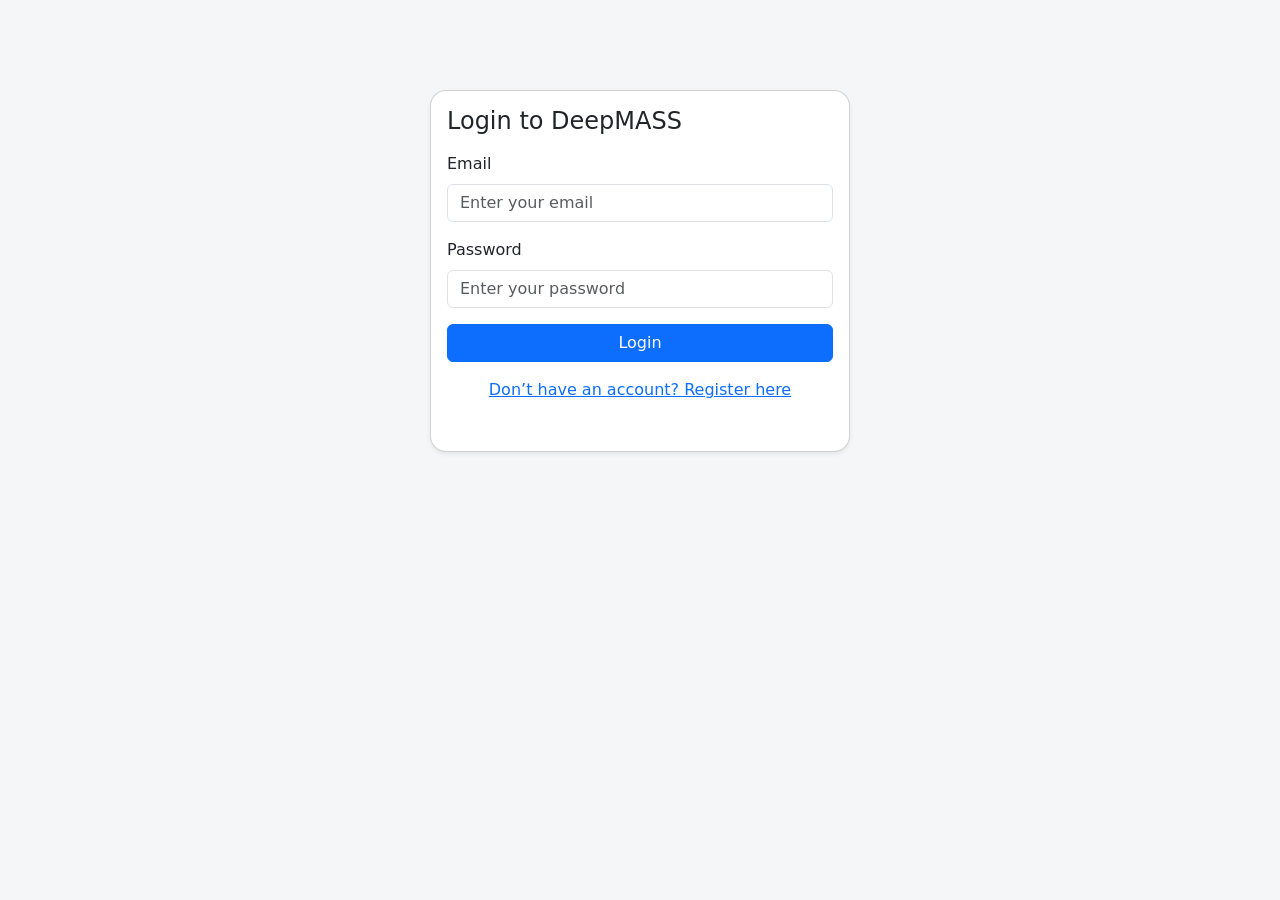
<file: frontend/comp_ident.html>
<!DOCTYPE html>
<html lang="zh-CN">
<head>
  <meta charset="UTF-8" />
  <meta name="viewport" content="width=device-width, initial-scale=1" />
  <title>Compound Identification</title>

  <link href="libs/bootstrap-5.3.0.min.css" rel="stylesheet">
  <link rel="stylesheet" href="libs/bootstrap-icons-1.13.1.css">
  <script src="libs/bootstrap-5.3.0.bundle.min.js"></script>
  <script src="libs/plotly-2.24.1.min.js"></script>
  <link rel="stylesheet" href="deepmass.css" />

  <style>

    /* 默认隐藏页面 */
    body {
      display: none;
    }    
    .left-panel  { border-right: 1px solid #e5e7eb; background:#fff; }
    .right-panel { background:#fff; }
    .table-hover tbody tr { cursor:pointer; }
    .table thead th { position: sticky; top: 0; z-index: 1; background:#f1f3f5; }
    .plot-placeholder {
      position: relative; display:flex; align-items:center; justify-content:center;
      border: 1px solid #dee2e6; border-radius:8px; background:#ffffff; height:100%;
    }
    .plot-placeholder .label-text { position:absolute; top:10px; left:10px; color:#333; font-weight:600; }
    .plot-placeholder .bi { display:inline-block; }
    .plot-placeholder.has-data .bi { display:none !important; }
    #annotated-structure, #reference-structure { overflow:hidden; position:relative; }
    #annotated-structure img, #reference-structure img {
      max-width:80%; max-height:80%; object-fit:contain; position:absolute; top:50%; left:50%;
      transform:translate(-50%, -50%);
    }
    .table-responsive { max-height: 300px; border:1px solid #dee2e6; border-radius:8px; background:#fff; }
    .table td, .table th { vertical-align: middle; }

    /* 左对齐 + 固定布局 */
    .table th, .table td { text-align: left !important; }
    .table-fixed { table-layout: fixed; }

    /* 表体：固定布局，具体省略由 .cell-clip 控制 */
    .table-fixed tbody td { overflow: hidden; }

    /* 表头完整显示 */
    .table-fixed thead th { white-space: nowrap; overflow: visible; text-overflow: clip; }

    /* —— 单行省略 + 悬浮提示 —— */
    .cell-clip{
      display:block;
      white-space: nowrap;
      overflow: hidden;
      text-overflow: ellipsis;
      cursor: default;
      padding-right: 2px;
    }
    .cell-tooltip{
      position: fixed;
      max-width: 520px;
      background: rgba(20,20,20,0.96);
      color: #fff;
      padding: 8px 10px;
      border-radius: 8px;
      font-size: 12px;
      line-height: 1.4;
      z-index: 2000;
      box-shadow: 0 6px 18px rgba(0,0,0,.25);
      white-space: normal;
      word-break: break-word;
      pointer-events: none;
      display: none;
    }
    .cell-tooltip::after{
      content:"";
      position:absolute;
      left:50%;
      transform: translateX(-50%);
      bottom:-6px;
      border-width:6px 6px 0 6px;
      border-style:solid;
      border-color: rgba(20,20,20,0.96) transparent transparent transparent;
    }

    @media (max-width: 768px) {
      .table td, .table th { font-size:12px; padding:8px 12px; }
      .plot-placeholder .label-text { font-size:12px; top:6px; left:6px; }
    }

  #sidebar #spectrum-list a.list-group-item.list-group-item-action.active,
  #sidebar #spectrum-list a.list-group-item.list-group-item-action.active:hover,
  #sidebar #spectrum-list a.list-group-item.list-group-item-action.active:focus {
    background-color: #d7eaff !important; /* 悬停时的蓝色 */
    color: #333 !important;           /* 深蓝色字体 */
    border: none !important;             /* 去掉边框 */
    box-shadow: none !important;         /* 去掉阴影 */
  }    
  </style>
</head>
<body>
<div id="loading" style="position: fixed; top: 50%; left: 50%; transform: translate(-50%, -50%); text-align: center; font-size: 16px; color: #333;">
    Loading...
</div>
<div class="top custom-navbar text-white py-2 px-3 d-flex align-items-center">
  <div class="navbar-header me-3">
    <a class="navbar-brand text-white fw-bold" data-no-turbolink="true" href="http://deepmass.cn/index.html" style="font-size: 28px;">DeepMass</a>
  </div>
  <!-- <div class="d-inline-block ms-4" id="main-nav"> -->
    <ul class="nav flex-grow-1">
      <li class="nav-item dropdown">
        <a class="nav-link dropdown-toggle text-white" href="#" id="linkDropdown" role="button" data-bs-toggle="dropdown" aria-expanded="false">Link</a>
        <ul class="dropdown-menu" aria-labelledby="linkDropdown">
          <li><a class="dropdown-item" href="https://www.agis.org.cn/kydw/kydwyjzx/zxjsyjzx/00358335c1a44a9f83fd7918cfc225ec.htm">Links to Papers</a></li>
          <li><a class="dropdown-item" href="https://www.agis.org.cn/kydw/kydwyjzx/zxjsyjzx/00358335c1a44a9f83fd7918cfc225ec.htm">Research Groups</a></li>
          <li><a class="dropdown-item" href="https://github.com/hcji/DeepMASS2_GUI/invitations">GitHub</a></li>
        </ul>
      </li>
      <li class="nav-item dropdown ms-3">
        <a class="nav-link dropdown-toggle text-white" href="#" id="aboutDropdown" role="button" data-bs-toggle="dropdown" aria-expanded="false">About</a>
        <ul class="dropdown-menu" aria-labelledby="aboutDropdown">
          <li><a class="dropdown-item" href="handbooks.html">Handbook</a></li>
          <li><a class="dropdown-item" href="introduce.html">Product Introduction</a></li>
        </ul>
      </li>
      <li class="nav-item ms-3"><a class="nav-link text-white" data-no-turbolink="true" href="contactus.html">Contact Us</a></li>
      <li class="nav-item ms-3"><a class="nav-link text-white" data-no-turbolink="true" href="register.html">Register</a></li>
      <!-- 右侧 -->
      <li class="nav-item ms-auto">
        <a class="nav-link text-white fw-bold" href="http://deepmass.cn/comp_ident/" target="_blank">Old Version</a>
      </li>
    </ul>
  <!-- </div> -->
</div>

<div class="container-fluid" style="height: calc(100vh - 56px);">
  <div class="row h-100">
    <div id="sidebar" class="col-2 left-panel">
      <div class="spectrum-container mt-0">
        <div class="spectrum-header d-flex align-items-center px-3 py-2 border-bottom">
          <i class="bi bi-card-list me-2 text-dark"></i>
          <h6 class="mb-0" title="Compound Name">Cmpd Name</h6>
        </div>
        <div class="list-group" id="spectrum-list" style="max-height: calc(100vh - 50px); overflow-y: auto;"></div>
      </div>
    </div>

    <div id="main-content" class="col-10 right-panel">
      <div class="row mb-3">
        <div class="col d-flex justify-content-start align-items-center flex-wrap gap-2">
          <input type="file" id="uploadFile" accept=".mgf,.msp,.mat" style="display:none" />
          <button class="btn btn-md shadow-sm" id="btnUploadFile" style="background-color:#409eff;color:#fff;border-color:#409eff;">
            <i class="bi bi-upload me-1"></i> Upload File
          </button>
          <button class="btn btn-secondary btn-md shadow-sm" id="btnTestFile">
            <i class="bi bi-file-earmark-text me-1"></i> Test File
          </button>
          <button class="btn btn-warning btn-md shadow-sm" id="btnRun">
            <i class="bi bi-play-circle me-1"></i> Run DeepMASS
          </button>
          <button class="btn btn-success btn-md shadow-sm text-white" id="btnSave">
            <i class="bi bi-save me-1"></i> Save Results
          </button>
        </div>
        <div class="col-auto d-flex justify-content-end align-items-center">
          <button type="button" class="btn btn-danger" id="btnClear">
            <i class="bi bi-trash me-1"></i> Clear
          </button>
        </div>
      </div>

      <!-- 顶部旧进度条保留但不使用（隐藏即可） -->
      <div class="row mb-2" style="display:none;">
        <div class="col">
          <div id="runProgress" class="progress" style="height:20px; display:none;">
            <div id="runProgressBar" class="progress-bar progress-bar-striped progress-bar-animated" role="progressbar" style="width:0%">0%</div>
          </div>
          <div id="runStatus" class="small text-muted mt-1" style="display:none;"></div>
        </div>
      </div>

      <div id="welcomeMessage" class="border p-3 mb-3" style="background:#f8f9fa;">
        <strong>Welcome to Compound Identification</strong>
        <div class="mt-2 text-muted">Please upload a file or click <strong>Test File</strong> to get started.</div>
      </div>

      <!-- 运行状态/上传结果卡片（进度条会渲染在这里） -->
      <div id="uploadResult" class="border p-3 mb-3" style="display:none; background:#f8f9fa;"></div>

      <div class="mt-4">
        <h6 class="fw-bold">Formula Finder</h6>
        <div class="table-responsive mb-3">
          <table class="table table-bordered table-sm table-hover mb-0 table-fixed">
            <colgroup><col><col><col></colgroup>
            <thead class="table-light"><tr><th>Formula</th><th>mass</th><th>error (mDa)</th></tr></thead>
            <tbody id="formula-finder-table"></tbody>
          </table>
        </div>

        <h6 class="fw-bold">Structure Finder</h6>
        <div class="table-responsive mb-3">
          <table class="table table-bordered table-sm table-hover mb-0 table-fixed" id="structure-table">
            <colgroup id="structure-colgroup"></colgroup>
            <thead class="table-light"><tr id="structure-head"></tr></thead>
            <tbody id="structure-finder-table"></tbody>
          </table>
        </div>

        <h6 class="fw-bold">Reference Spectrums</h6>
        <div class="table-responsive mb-3">
          <table class="table table-bordered table-sm table-hover mb-0 table-fixed" id="reference-table">
            <colgroup id="reference-colgroup"></colgroup>
            <thead class="table-light"><tr id="reference-head"></tr></thead>
            <tbody id="reference-spectrums-table"></tbody>
          </table>
        </div>
      </div>

      <ul class="nav nav-tabs" id="tabMenu" role="tablist">
        <li class="nav-item"><a class="nav-link active" id="tab-spectrum" data-bs-toggle="tab" href="#spectrum" role="tab" aria-controls="spectrum" aria-selected="true">Spectrum</a></li>
        <li class="nav-item"><a class="nav-link" id="tab-structure" data-bs-toggle="tab" href="#structure" role="tab" aria-controls="structure" aria-selected="false">Structure</a></li>
        <li class="nav-item"><a class="nav-link" id="tab-result" data-bs-toggle="tab" href="#result" role="tab" aria-controls="result" aria-selected="false">Information</a></li>
      </ul>

      <div class="tab-content flex-grow-1 overflow-auto" id="tabContent" style="min-height: 380px;">
        <div class="tab-pane fade show active" id="spectrum" role="tabpanel" aria-labelledby="tab-spectrum">
          <div class="d-flex gap-3" id="plot-row" style="width: 100%; height: 300px; margin-top: 10px;">
            <div id="plotly-spectrum" class="plot-placeholder flex-grow-1">
              <i class="bi bi-graph-up me-2 text-dark"></i><div class="label-text">Spectrum</div>
            </div>
            <div id="plotly-loss" class="plot-placeholder flex-grow-1">
              <i class="bi bi-graph-up me-2 text-dark"></i><div class="label-text">Loss</div>
            </div>
          </div>
        </div>

        <div class="tab-pane fade" id="structure" role="tabpanel" aria-labelledby="tab-structure">
          <div class="d-flex align-items-center justify-content-end gap-3 mt-2">
            <div class="form-check form-switch">
              <input class="form-check-input" type="checkbox" id="toggleHighlight" checked>
              <label class="form-check-label" for="toggleHighlight">Highlight</label>
            </div>
          </div>

          <div class="d-flex gap-3" style="width: 100%; height: 300px; margin-top: 10px;">
            <div id="annotated-structure" class="plot-placeholder flex-grow-1">
              <i class="bi bi-activity me-2 text-dark"></i><div class="label-text">Annotated Structure</div>
              <img id="img-anno" style="display:none;" />
            </div>
            <div id="reference-structure" class="plot-placeholder flex-grow-1">
              <i class="bi bi-activity me-2 text-dark"></i><div class="label-text">Reference Structure</div>
              <img id="img-ref" style="display:none;" />
            </div>
          </div>
        </div>

        <div class="tab-pane fade" id="result" role="tabpanel" aria-labelledby="tab-result">
          <div id="result-table" class="table-responsive overflow-auto" style="width: 100%; height: 300px; margin-top: 10px;">
            <table class="table table-bordered table-sm table-hover mb-0 table-fixed">
              <colgroup><col><col></colgroup>
              <thead class="thead-light"><tr><th>key</th><th>value</th></tr></thead>
              <tbody id="result-tbody"></tbody>
            </table>
          </div>
        </div>
      </div>

      <div style="width:360px;margin:10px auto 10px auto;text-align:center;white-space: nowrap;">
        <a href="https://beian.mps.gov.cn/#/query/webSearch?code=43010402002088" target="_blank" style="text-decoration:none;" rel="noreferrer">
          <img src="icon/beian.png" style="width:13px;height:13px;vertical-align:middle;">
          <span style="color:#a5aaa3;font-size:10px;vertical-align:middle;">湘公网安备43010402002088号</span>
        </a>
        <a href="https://beian.miit.gov.cn/#/Integrated/index" target="_blank" style="text-decoration:none;margin-left:8px;" rel="noreferrer">
          <span style="color:#a5aaa3;font-size:10px;vertical-align:middle;">湘ICP备2025102844号-1</span>
        </a>
      </div>
    </div>
  </div>
</div>

<!-- 全局：单元格悬浮提示框 -->
<div id="cellTooltip" class="cell-tooltip"></div>

<script>

const API_BASE = 'http://deepmass.cn:8000';

    async function checkLoginOrRedirect() {
      try {
        const res = await fetch(`${API_BASE}/auth/me`, {
          credentials: 'include',
          cache: 'no-store',
          headers: { 'Cache-Control': 'no-cache' }
        });
        if (!res.ok) {
          const next = encodeURIComponent(location.href);
          location.href = `login.html?next=${next}`;
          return false;
        }
        return true;
      } catch {
        const next = encodeURIComponent(location.href);
        location.href = `login.html?next=${next}`;
        return false;
      }
    }

    (async () => {
      const ok = await checkLoginOrRedirect();
      if (!ok) return;

      // 显示页面
      document.body.style.display = 'block';
      const loading = document.getElementById('loading');
      if (loading) loading.style.display = 'none';

      // 原有初始化逻辑
      await ensureSession();
      await clearAllUIAndServer();
      bindHighlightSwitch();
    })();

  // ========== 每个标签页唯一 TAB_ID + URL 附加工具 ==========
  function uuidv4() {
    return ([1e7]+-1e3+-4e3+-8e3+-1e11).replace(/[018]/g, c =>
      (c ^ crypto.getRandomValues(new Uint8Array(1))[0] & 15 >> c / 4).toString(16)
    );
  }
  const TAB_ID = sessionStorage.getItem('tab_id') || (() => {
    const v = uuidv4();
    sessionStorage.setItem('tab_id', v);
    return v;
  })();

  function withTab(url) {
    const u = new URL(url);
    u.searchParams.set('tab_id', TAB_ID);
    return u.toString();
  }
  function api(pathWithQuery='') {
    const base = 'http://deepmass.cn:8000/compound_identification/';
    return withTab(base + pathWithQuery);
  }

  const uploadInput    = document.getElementById("uploadFile");
  const btnUploadFile  = document.getElementById("btnUploadFile");
  const btnTestFile    = document.getElementById("btnTestFile");
  const btnRun         = document.getElementById("btnRun");
  const btnSave        = document.getElementById("btnSave");
  const btnClear       = document.getElementById("btnClear");

  const uploadResult   = document.getElementById("uploadResult");
  const spectrumList   = document.getElementById("spectrum-list");
  const welcomeMessage = document.getElementById("welcomeMessage");

  const formulaTbody   = document.getElementById("formula-finder-table");
  const structTbody    = document.getElementById("structure-finder-table");
  const refTbody       = document.getElementById("reference-spectrums-table");

  const structHeadRow  = document.getElementById("structure-head");
  const structColgroup = document.getElementById("structure-colgroup");

  const refHeadRow     = document.getElementById("reference-head");
  const refColgroup    = document.getElementById("reference-colgroup");

  const plotSpectrumDiv= document.getElementById("plotly-spectrum");
  const plotLossDiv    = document.getElementById("plotly-loss");
  const imgAnno        = document.getElementById("img-anno");
  const imgRef         = document.getElementById("img-ref");

  const infoTbody      = document.getElementById("result-tbody");

  // Highlight 开关（在 Structure 页）
  let toggleHighlightEl;
  let highlightEnabled = true;

  function showSpectrumTab() {
    const tabEl = document.querySelector('#tab-spectrum');
    if (tabEl) new bootstrap.Tab(tabEl).show();
  }

  let currentSpecIdx = null;
  let currentFormulaIdx = 0;
  let currentStructureIdx = 0;
  let currentStructureSmiles = null;
  let progressTimer = null;

  const DEFAULT_STRUCT_COLS = ["Title","MolecularFormula","CanonicalSMILES","InChIKey","DeepMass Score"];
  const DEFAULT_REF_COLS    = ["name","adduct","smiles","parent_mass","database"];

  function esc(v) {
    if (v === null || v === undefined) return "";
    return String(v).replace(/&/g,"&amp;").replace(/</g,"&lt;").replace(/>/g,"&gt;");
  }
  const STRUCT_PREFERRED_ORDER = [
    "Title","MolecularFormula","Molecular Formula","CanonicalSMILES","SMILES","InChIKey","DeepMass Score","DeepMassScore"
  ];
  const REF_PREFERRED_ORDER = ["name","adduct","smiles","parent_mass","database"];

  function pickColumns(rows, preferredOrder, fallbackCols=[]) {
    const seen = new Set();
    const allKeys = [];
    (rows || []).forEach(r => {
      Object.keys(r || {}).forEach(k => { if (!seen.has(k)) { seen.add(k); allKeys.push(k); } });
    });
    if (!allKeys.length && fallbackCols.length) return [...fallbackCols];
    const prefer = (preferredOrder || []).filter(k => seen.has(k));
    const rest   = allKeys.filter(k => !(preferredOrder || []).includes(k));
    return [...prefer, ...rest];
  }

  function cellHTML(value) {
    const full = (value === undefined || value === null) ? "" : String(value);
    const display = full.replace(/[\r\n]+/g, " ");
    return `<div class="cell-clip" data-full="${esc(full)}">${esc(display)}</div>`;
  }

  function renderStructureTable(rows) {
    const cols = pickColumns(rows, STRUCT_PREFERRED_ORDER, DEFAULT_STRUCT_COLS);
    structHeadRow.innerHTML  = cols.map(c => `<th>${esc(c)}</th>`).join("");
    structColgroup.innerHTML = cols.map(() => "<col>").join("");
    if (!rows || !rows.length) { structTbody.innerHTML = ""; return; }
    const smilesField = cols.find(c => /smiles/i.test(c)) || null;
    structTbody.innerHTML = rows.map((r,i) => {
      const smiles = smilesField ? esc(r[smilesField]) : "";
      const tds = cols.map(c => `<td>${cellHTML(r[c])}</td>`).join("");
      return `<tr data-index="${i}" ${smiles ? `data-smiles="${smiles}"` : ""}>${tds}</tr>`;
    }).join("");
  }

  function renderReferenceTable(rows) {
    const cols = pickColumns(rows, REF_PREFERRED_ORDER, DEFAULT_REF_COLS);
    refHeadRow.innerHTML  = cols.map(c => `<th>${esc(c)}</th>`).join("");
    refColgroup.innerHTML = cols.map(() => "<col>").join("");
    if (!rows || !rows.length) { refTbody.innerHTML = ""; return; }
    refTbody.innerHTML = rows.map((r,i) => {
      const tds = cols.map(c => `<td>${cellHTML(r[c])}</td>`).join("");
      return `<tr data-index="${i}">${tds}</tr>`;
    }).join("");
  }

  function renderInfoTable(rows) {
    infoTbody.innerHTML = rows.length
      ? rows.map(r=>`<tr><td>${cellHTML(r.key ?? "")}</td><td>${cellHTML(r.value ?? "")}</td></tr>`).join('')
      : `<tr><td colspan="2" class="text-center">No information</td></tr>`;
  }
  function renderFormulaTable(rows, showEmpty = true) {
    formulaTbody.innerHTML = rows.length
      ? rows.map((r,i)=>`<tr data-index="${i}">
          <td>${cellHTML(r["Formula"]??"")}</td>
          <td>${cellHTML(r["mass"]??"")}</td>
          <td>${cellHTML(r["error (mDa)"]??"")}</td>
        </tr>`).join('')
      : (showEmpty ? `<tr><td colspan="3" class="text-center">No formulas</td></tr>` : '');
  }

  const cellTooltip = document.getElementById('cellTooltip');
  function showCellTooltip(targetEl) {
    const full = targetEl.getAttribute('data-full') || '';
    if (!full) return hideCellTooltip();
    cellTooltip.textContent = full;
    cellTooltip.style.display = 'block';
    requestAnimationFrame(() => {
      const rect = targetEl.getBoundingClientRect();
      const tipRect = cellTooltip.getBoundingClientRect();
      const gap = 8;
      let top = rect.top - tipRect.height - gap;
      let left = rect.left + rect.width / 2 - tipRect.width / 2;
      if (top < 8) top = rect.bottom + gap;
      const vw = document.documentElement.clientWidth;
      const maxLeft = vw - tipRect.width - 8;
      if (left < 8) left = 8;
      if (left > maxLeft) left = maxLeft;
      cellTooltip.style.top = `${Math.round(top)}px`;
      cellTooltip.style.left = `${Math.round(left)}px`;
    });
  }
  function hideCellTooltip() { cellTooltip.style.display = 'none'; }
  document.addEventListener('mouseover', (e) => {
    const clip = e.target.closest('.cell-clip'); if (!clip) return; showCellTooltip(clip);
  });
  document.addEventListener('mouseout', (e) => {
    const clip = e.target.closest('.cell-clip'); if (!clip) return; hideCellTooltip();
  });
  ['scroll','resize'].forEach(evt => window.addEventListener(evt, hideCellTooltip, {passive:true}));

  function ensureRunCard() {
    welcomeMessage.style.display = "none";
    uploadResult.style.display = "block";
    if (!document.getElementById('runProgressCard')) {
      uploadResult.innerHTML = `
        <strong id="runTitle">Running Compound Identification…</strong>
        <div class="mt-1 small text-muted" id="runSub">Initializing…</div>
        <div class="progress mt-2" id="runProgressCard" style="height:20px;">
          <div id="runProgressBarCard"
               class="progress-bar progress-bar-striped progress-bar-animated"
               role="progressbar" style="width:0%">0%</div>
        </div>`;
    }
  }
  function updateRunCard(total, done, status) {
    const title = document.getElementById('runTitle');
    const sub   = document.getElementById('runSub');
    const bar   = document.getElementById('runProgressBarCard');
    if (!title || !sub || !bar) return;
    bar.classList.remove('bg-danger');

    if (status === 'running') {
      const pctRaw = (total > 0) ? Math.floor((done / total) * 100) : 0;
      const pct = Math.max(0, Math.min(100, pctRaw));
      bar.style.width = pct + '%';
      bar.textContent = pct + '%';
      if (pct < 100) {
        title.textContent = 'Running Compound Identification…';
        sub.textContent   = `Processing ${done}/${total}`;
      } else {
        title.textContent = 'Finalizing…';
        sub.textContent   = 'Transferring results…';
      }
      return;
    }
    if (status === 'finished') {
      title.textContent = 'Completed';
      bar.style.width = '100%';
      bar.textContent = '100%';
      sub.textContent = 'All spectrums processed.';
      return;
    }
    if (status === 'error') {
      title.textContent = 'Run Failed';
      bar.classList.add('bg-danger');
      bar.style.width = '100%';
      bar.textContent = 'Error';
      sub.textContent = 'Please check backend logs.';
      return;
    }
    title.textContent = 'Ready';
    bar.style.width = '0%';
    bar.textContent = '0%';
    sub.textContent = 'Idle.';
  }

  function startProgressPoll() {
    stopProgressPoll();
    ensureRunCard();
    updateRunCard(0, 0, 'running');
    progressTimer = setInterval(async () => {
      try {
        const res = await fetch(api('progress'), {
          credentials: 'include',
          cache: 'no-store',
          headers: { 'Cache-Control': 'no-cache' }
        });
        const d   = await res.json();
        updateRunCard(d.total ?? 0, d.done ?? 0, d.status ?? 'running');
        if (d.status === 'finished' || d.status === 'error') stopProgressPoll();
      } catch {
        stopProgressPoll();
        updateRunCard(0, 0, 'error');
      }
    }, 1800);
  }
  function stopProgressPoll() {
    if (progressTimer) { clearInterval(progressTimer); progressTimer = null; }
  }

  function toggleButtons(disabled) {
    [btnUploadFile,btnTestFile,btnRun,btnSave,btnClear].forEach(b=>b.disabled=disabled);
    btnUploadFile.innerHTML = disabled ? `<i class="bi bi-upload me-1"></i> Upload File (Processing…)` : `<i class="bi bi-upload me-1"></i> Upload File`;
    btnTestFile.innerHTML   = disabled ? `<i class="bi bi-file-earmark-text me-1"></i> Test File (Processing…)` : `<i class="bi bi-file-earmark-text me-1"></i> Test File`;
    btnRun.innerHTML        = disabled ? `<i class="bi bi-hourglass-split me-1"></i> Running…` : `<i class="bi bi-play-circle me-1"></i> Run DeepMASS`;
    btnSave.innerHTML       = disabled ? `<i class="bi bi-save me-1"></i> Save (Processing…)` : `<i class="bi bi-save me-1"></i> Save Results`;
  }
  function setImg(el, dataUrl) {
    if (dataUrl) { el.src = dataUrl; el.style.display = "block"; el.parentElement.classList.add('has-data'); }
    else { el.style.display = "none"; el.removeAttribute("src"); el.parentElement.classList.remove('has-data'); }
  }
  function highlightRow(tbodySelector, idx) {
    document.querySelectorAll(`${tbodySelector} tr`).forEach(x=>x.classList.remove('table-active'));
    const tr = document.querySelector(`${tbodySelector} tr[data-index="${idx}"]`); if (tr) tr.classList.add('table-active');
  }

  async function ensureSession() {
    try {
      await fetch(api('start-session'), {credentials:'include', cache:'no-store'});
    } catch(e) {}
  }

  function renderList(names) {
    spectrumList.innerHTML = "";
    (Object.values(names?.title || {})).forEach((name, idx) => {
      const a = document.createElement("a");
      a.href = "#";
      a.className = "list-group-item list-group-item-action";
      a.dataset.index = idx;
      a.innerHTML = `<i class="bi bi-file-earmark-text me-2"></i>${esc(name)}`;
      a.addEventListener("click", (e)=>{
        e.preventDefault();
        // 移除所有 .list-group-item 的 .active 类
        document.querySelectorAll("#spectrum-list .list-group-item").forEach(item => {
          item.classList.remove("active");
        });
        // 为当前点击的项添加 .active 类
        a.classList.add("active");

        onSpectrumClick(idx); });
      spectrumList.appendChild(a);
    });
  }

  const BASE_MARGIN = { l: 50, r: 20, t: 20, b: 40 };
  const BASE_CONFIG = { responsive: false, displayModeBar: false, scrollZoom: false };
  const PLOTS = new Set();
  function parseFigure(figLike){ if(!figLike) return null; if(typeof figLike==='string'){try{return JSON.parse(figLike);}catch{return null;}} if(typeof figLike==='object') return figLike; return null; }
  function isVisible(el){ if(!el) return false; const rect=el.getBoundingClientRect(); return rect.width>0 && rect.height>0 && getComputedStyle(el).display!=='none'; }
  function computePlotSize(){
    const row = document.getElementById('plot-row'); if (!row) return { w:0, h:0 };
    const cs = getComputedStyle(row); const gap = parseFloat(cs.columnGap||cs.gap||'16')||16;
    const w = row.clientWidth; const h=row.clientHeight; return { w: Math.max(0, Math.floor((w-gap)/2)), h: Math.max(0,h) };
  }
  function showPlotlySameSize(div, figLike, tryCount=0){
    const fig = parseFigure(figLike); if(!fig){ Plotly.purge(div); div.classList.remove('has-data'); return; }
    const row = document.getElementById('plot-row');
    if(!isVisible(div) || !isVisible(row)){ if(tryCount<12) return setTimeout(()=>showPlotlySameSize(div, fig, tryCount+1), 80); }
    const {w,h} = computePlotSize(); if((!w||!h) && tryCount<12) return setTimeout(()=>showPlotlySameSize(div, fig, tryCount+1), 80);
    const layout = { ...(fig.layout||{}), margin:{...BASE_MARGIN}, autosize:false, width: w||div.offsetWidth||400, height: h||div.offsetHeight||300 };
    Plotly.react(div, fig.data||[], layout, BASE_CONFIG)
      .then(()=>{ div.classList.add('has-data'); PLOTS.add(div); })
      .catch(err=>{ console.error('Plotly render error:', err); Plotly.purge(div); div.classList.remove('has-data'); });
  }
  function relayoutAllPlotsSameSize(){ const {w,h}=computePlotSize(); if(!w||!h) return; PLOTS.forEach(div=>{ if(div?.isConnected && div.classList.contains('has-data')) Plotly.relayout(div,{width:w,height:h}); }); }
  (()=>{ const row=document.getElementById('plot-row'); if(!row) return; const ro=new ResizeObserver(()=>relayoutAllPlotsSameSize()); ro.observe(row); })();
  window.addEventListener('resize', relayoutAllPlotsSameSize);

  function bindHighlightSwitch() {
    toggleHighlightEl = document.getElementById('toggleHighlight');
    if (!toggleHighlightEl) return;
    highlightEnabled = !!toggleHighlightEl.checked;
    toggleHighlightEl.addEventListener('change', () => {
      highlightEnabled = !!toggleHighlightEl.checked;
      if (currentSpecIdx !== null) {
        const activeRef = document.querySelector('#reference-spectrums-table tr.table-active');
        const refIdx = activeRef ? parseInt(activeRef.dataset.index) : 0;
        fetchPlots(isNaN(refIdx) ? 0 : refIdx);
      }
    }, { once:false });
  }

  async function onSpectrumClick(idx) {
    currentSpecIdx = idx; currentFormulaIdx = 0; currentStructureIdx = 0; currentStructureSmiles = null;
    const res = await fetch(api(`select-spectrum?idx=${idx}`), {credentials:'include', cache:'no-store'});
    const data = await res.json();
    if (data.status !== 'success') { alert(data.message||'Error'); return; }
    renderInfoTable(data.information_table || []);
    const frows = data.formula_table || [];
    const showEmptyPlaceholder = !data.need_run;  // 仅在非 need_run（跑完）时显示“ No formulas ”
    renderFormulaTable(frows, showEmptyPlaceholder);
    highlightRow('#formula-finder-table', 0);

    if (data.need_run) {
      renderStructureTable([]); renderReferenceTable([]);
      setImg(imgAnno, null); setImg(imgRef, null);
      Plotly.purge(plotSpectrumDiv); plotSpectrumDiv.classList.remove('has-data');
      Plotly.purge(plotLossDiv);     plotLossDiv.classList.remove('has-data');
      bindFormulaClicks(); showSpectrumTab(); return;
    }

    await loadStructuresAndRefs(0);
    bindFormulaClicks();
    showSpectrumTab();
  }

  async function loadStructuresAndRefs(formulaIdx) {
    currentFormulaIdx = formulaIdx;
    const res = await fetch(api(`structures?spec_idx=${currentSpecIdx}&formula_idx=${currentFormulaIdx}`), {credentials:'include', cache:'no-store'});
    const data = await res.json();

    if (data.status !== 'success') {
      renderStructureTable([]); renderReferenceTable([]);
      setImg(imgAnno, null); setImg(imgRef, null);
      Plotly.purge(plotSpectrumDiv); plotSpectrumDiv.classList.remove('has-data');
      Plotly.purge(plotLossDiv);     plotLossDiv.classList.remove('has-data');
      return;
    }

    const srows = data.structure_table || [];
    renderStructureTable(srows);

    currentStructureIdx = 0;
    const firstRow = document.querySelector('#structure-finder-table tr[data-index="0"]');
    currentStructureSmiles = firstRow?.getAttribute('data-smiles') || null;
    if (firstRow) highlightRow('#structure-finder-table', 0);

    const rrows = data.reference_table || [];
    renderReferenceTable(rrows);

    setImg(imgAnno, null); setImg(imgRef,  null);
    if (rrows.length) {
      highlightRow('#reference-spectrums-table', 0);
      await fetchPlots(0);
    } else {
      Plotly.purge(plotSpectrumDiv); plotSpectrumDiv.classList.remove('has-data');
      Plotly.purge(plotLossDiv);     plotLossDiv.classList.remove('has-data');
    }

    bindStructureClicks(); bindReferenceClicks();
  }

  async function onStructureClick(structIdx) {
    currentStructureIdx = structIdx;
    const tr = document.querySelector(`#structure-finder-table tr[data-index="${structIdx}"]`);
    currentStructureSmiles = tr?.getAttribute('data-smiles') || null;

    const res = await fetch(api(`reference-table?spec_idx=${currentSpecIdx}&structure_idx=${currentStructureIdx}`), {credentials:'include', cache:'no-store'});
    const d2 = await res.json();
    if (d2.status !== 'success') {
      renderReferenceTable([]);
      setImg(imgAnno, null); setImg(imgRef, null);
      Plotly.purge(plotSpectrumDiv); plotSpectrumDiv.classList.remove('has-data');
      Plotly.purge(plotLossDiv);     plotLossDiv.classList.remove('has-data');
      return;
    }

    const rrows = d2.reference_table || [];
    renderReferenceTable(rrows);
    setImg(imgAnno, null); setImg(imgRef,  null);
    if (rrows.length) {
      highlightRow('#reference-spectrums-table', 0);
      await fetchPlots(0);
    } else {
      Plotly.purge(plotSpectrumDiv); plotSpectrumDiv.classList.remove('has-data');
      Plotly.purge(plotLossDiv);     plotLossDiv.classList.remove('has-data');
    }
    bindReferenceClicks();
  }

  async function onReferenceClick(refIdx) { await fetchPlots(refIdx); }

  async function fetchPlots(refIdx) {
    const qs = new URLSearchParams({
      spec_idx: String(currentSpecIdx),
      ref_idx: String(refIdx),
      structure_smiles: currentStructureSmiles || '',
      highlight: highlightEnabled ? 'true' : 'false'
    }).toString();
    const res = await fetch(api(`reference-select?${qs}`), {credentials:'include', cache:'no-store'});
    const data = await res.json();
    if (data.status !== 'success') { return; }
    showPlotlySameSize(plotSpectrumDiv, data.spectrum_plot || null);
    showPlotlySameSize(plotLossDiv,     data.spectrum_loss_plot || null);
    setImg(imgAnno, data.ann_img || null);
    setImg(imgRef,  data.ref_img || null);
  }

  function bindFormulaClicks() {
    document.querySelectorAll('#formula-finder-table tr').forEach(tr=>{
      tr.addEventListener('click', async ()=>{
        const idx = parseInt(tr.dataset.index) || 0;
        highlightRow('#formula-finder-table', idx);
        await loadStructuresAndRefs(idx);
      });
    });
  }
  function bindStructureClicks() {
    document.querySelectorAll('#structure-finder-table tr').forEach(tr=>{
      tr.addEventListener('click', async ()=>{
        const idx = parseInt(tr.dataset.index) || 0;
        highlightRow('#structure-finder-table', idx);
        await onStructureClick(idx);
      });
    });
  }
  function bindReferenceClicks() {
    document.querySelectorAll('#reference-spectrums-table tr').forEach(tr=>{
      tr.addEventListener('click', async ()=>{
        const idx = parseInt(tr.dataset.index) || 0;
        highlightRow('#reference-spectrums-table', idx);
        await onReferenceClick(idx);
      });
    });
  }

  document.querySelectorAll('#tabMenu a[data-bs-toggle="tab"]').forEach(tab => {
    tab.addEventListener('shown.bs.tab', (e) => {
      if (e.target.id === 'tab-structure') bindHighlightSwitch();
      relayoutAllPlotsSameSize();
    });
  });

  btnUploadFile.addEventListener('click', ()=>{ uploadInput.value = null; uploadInput.click(); });

  uploadInput.addEventListener('change', async (e)=>{
    const files = Array.from(e.target.files||[]); if (!files.length) return;
    toggleButtons(true);
    welcomeMessage.style.display = "none"; uploadResult.style.display = "block";
    const fd = new FormData(); files.forEach(f=> fd.append('files', f));
    try {
      const res = await fetch(api('upload'), { method:'POST', body:fd, credentials:'include' });
      const data = await res.json();
      if (data.status === 'success') {
        uploadResult.innerHTML = `<strong>${esc(data.message || 'Upload Successful!')}</strong>
          <div class="mt-2">The uploaded file is: ${files.map(f=>esc(f.name)).join(', ')}</div>`;
        await refreshList();
        const first = document.querySelector('#spectrum-list a.list-group-item'); if (first) { first.click(); showSpectrumTab(); }
      } else {
        uploadResult.innerHTML = `<div class="text-danger">${esc(data.message || 'Upload failed')}</div>`;
      }
    } catch (err) {
      uploadResult.innerHTML = `<div class="text-danger">${esc(data.message || 'Upload failed')}</div>`;
    } finally { toggleButtons(false); }
  });

  btnTestFile.addEventListener('click', async ()=>{
    toggleButtons(true);
    welcomeMessage.style.display = "none"; uploadResult.style.display = "block";
    uploadResult.innerHTML = `
      <strong>Test file loaded successfully !</strong>
      <div class="mt-2">
        <a href="http://deepmass.cn:8000/compound_identification/download-test-file" download="test.mgf" class="btn btn-primary btn-sm">
          <i class="bi bi-download me-1"></i> Download Test File
        </a>
      </div>`;
    try {
      const res = await fetch(api('upload-test-file'), {credentials:'include'});
      const data = await res.json();
      if (data.status === 'success') {
        await refreshList();
        const first = document.querySelector('#spectrum-list a.list-group-item'); if (first) { first.click(); showSpectrumTab(); }
      } else {
        uploadResult.innerHTML += `<div class="text-danger mt-2">${esc(data.message || 'Error')}</div>`;
      }
    } finally { toggleButtons(false); }
  });

  btnRun.addEventListener('click', async ()=> {
    toggleButtons(true);
    ensureRunCard();
    startProgressPoll();
    try {
      const res  = await fetch(api('run'), { method:'POST', credentials:'include' });
      const data = await res.json();

      if (data.status === 'success') {
        // 1) 刷新列表并默认打开第一个谱图
        await refreshList();
        const first = document.querySelector('#spectrum-list a.list-group-item');
        if (first) first.click();
        showSpectrumTab();

        // 2) 收尾：把进度卡片切到 Completed，并停止轮询
        updateRunCard(1, 1, 'finished');
        stopProgressPoll();

        // 3) 和 anal_sear 一样插入成功提示
        welcomeMessage.style.display = "none";
        uploadResult.style.display   = "block";
        uploadResult.innerHTML = `
          <strong>Run successful:</strong>
          <div class="mt-2">${esc(data.message || 'All spectrums processed.')}</div>
        `;
      } else {
        // 失败路径
        updateRunCard(0, 0, 'error');
        stopProgressPoll();

        welcomeMessage.style.display = "none";
        uploadResult.style.display   = "block";
        uploadResult.innerHTML = `
          <strong>Run failed:</strong>
          <div class="mt-2 text-danger">${esc(data.message || 'Error')}</div>
        `;
        alert('Run failed: ' + (data.message || 'Error'));
      }
    } catch (err) {
      // 异常路径
      updateRunCard(0, 0, 'error');
      stopProgressPoll();

      welcomeMessage.style.display = "none";
      uploadResult.style.display   = "block";
      uploadResult.innerHTML = `
        <strong>Request failed:</strong>
        <div class="mt-2 text-danger">${esc(err.message || 'Network error')}</div>
      `;
    } finally {
      toggleButtons(false);
    }
  });

  btnSave.addEventListener('click', async ()=> {
    // 可选：没有可保存的数据就拦截
    // if (!currentSpecIdx /* 或你的判定条件 */) { alert('No results to save'); return; }

    toggleButtons(true);

    // 复用进度卡片，但切换成“Saving …”
    ensureRunCard();              // 如果还没渲染卡片，这里会创建
    stopProgressPoll();           // 停掉运行时的轮询，避免覆盖保存状态

    const titleEl = document.getElementById('runTitle');
    const subEl   = document.getElementById('runSub');
    const barEl   = document.getElementById('runProgressBarCard');
    if (titleEl && subEl && barEl) {
      titleEl.textContent = 'Saving Results…';
      subEl.textContent   = 'Packaging files and generating download link…';
      barEl.classList.remove('bg-danger');
      barEl.classList.add('progress-bar-striped','progress-bar-animated');
      barEl.style.width   = '100%';
      barEl.textContent   = 'Saving…';
    }

    try {
      const res  = await fetch(api('save'), { method: 'POST', credentials: 'include' });
      const data = await res.json();

      welcomeMessage.style.display = "none";
      uploadResult.style.display   = "block";

      if (data.status === 'success') {
        // 切到完成
        updateRunCard(1, 1, 'finished');

        const dl = withTab(
          `http://deepmass.cn:8000/compound_identification/download?path=${encodeURIComponent(data.file_path)}`
        );
        const resultFilename = 'result_file.zip';

        uploadResult.innerHTML = `
          <strong>Save successful!</strong>
          <div class="mt-2">
            <a href="${dl}" download="${resultFilename}" class="btn btn-primary btn-sm" rel="noopener">
              <i class="bi bi-download me-1"></i> Download result file
            </a>
          </div>`;
      } else {
        // 失败
        updateRunCard(0, 0, 'error');
        uploadResult.innerHTML = `
          <strong>Save failed:</strong>
          <div class="mt-2 text-danger">${esc(data.message || 'Error')}</div>`;
      }
    } catch (err) {
      updateRunCard(0, 0, 'error');
      welcomeMessage.style.display = "none";
      uploadResult.style.display   = "block";
      uploadResult.innerHTML = `
        <strong>Save failed:</strong>
        <div class="mt-2 text-danger">${esc(err.message || 'Network error')}</div>`;
    } finally {
      toggleButtons(false);
    }
  });


  btnClear.addEventListener('click', async ()=>{
    await clearAllUIAndServer();
  });

  async function refreshList(){
    const res = await fetch(api('spectrum-list'), {
      credentials:'include', cache:'no-store', headers:{'Cache-Control':'no-cache'}
    });
    const data = await res.json();
    if (data.status === 'success') renderList(data.names || {});
  }

  async function clearAllUIAndServer() {
    toggleButtons(true);
    try {
      await fetch(api('clear'), {method:'POST', credentials:'include'});
    } catch(e) {}
    spectrumList.innerHTML='';
    structHeadRow.innerHTML=''; structColgroup.innerHTML=''; structTbody.innerHTML='';
    refHeadRow.innerHTML='';  refColgroup.innerHTML='';  refTbody.innerHTML='';
    formulaTbody.innerHTML=''; infoTbody.innerHTML='';
    Plotly.purge(plotSpectrumDiv); plotSpectrumDiv.classList.remove('has-data');
    Plotly.purge(plotLossDiv);     plotLossDiv.classList.remove('has-data');
    setImg(imgAnno,null); setImg(imgRef,null);
    welcomeMessage.style.display = "block"; uploadResult.style.display = "none";
    currentSpecIdx = null; currentFormulaIdx = 0; currentStructureIdx = 0; currentStructureSmiles = null;
    renderStructureTable([]); renderReferenceTable([]);
    stopProgressPoll();
    toggleButtons(false);
  }

  (async function init(){
    await ensureSession();         // 先拿到 session_id（很关键）
    await clearAllUIAndServer();   // 再去调用 /clear 才不会 400
    bindHighlightSwitch();
  })();

</script>
</body>
</html>
</file>
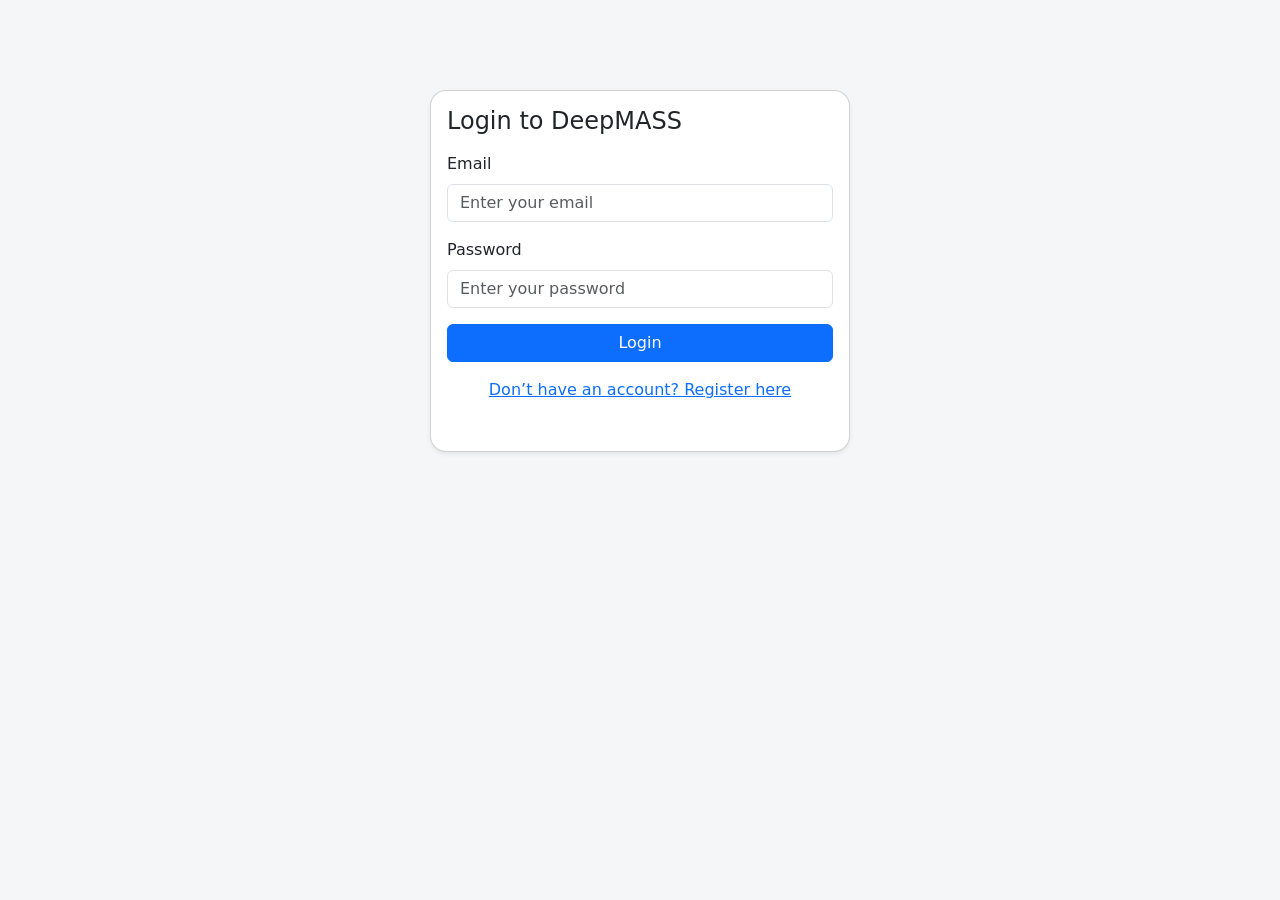
<file: frontend/login.html>
<!DOCTYPE html>
<html lang="en">
<head>
  <meta charset="utf-8">
  <title>Login - DeepMASS</title>
  <meta name="viewport" content="width=device-width, initial-scale=1" />
  <link href="libs/bootstrap-5.3.0.min.css" rel="stylesheet">
  <script src="libs/bootstrap-5.3.0.bundle.min.js"></script>
  <style>
    body { background:#f5f6f8; }
    .card { max-width:420px; margin:10vh auto; border-radius:16px; }
  </style>
</head>
<body>
<div class="card shadow-sm">
  <div class="card-body">
    <h4 class="mb-3">Login to DeepMASS</h4>
    <div class="mb-3">
      <label class="form-label">Email</label>
      <input id="contact" type="text" class="form-control" placeholder="Enter your email">
    </div>
    <div class="mb-3">
      <label class="form-label">Password</label>
      <input id="password" type="password" class="form-control" placeholder="Enter your password">
    </div>
    <button id="btnLogin" class="btn btn-primary w-100">Login</button>
    <div class="mt-3 text-center">
      <a href="register.html">Don’t have an account? Register here</a>
    </div>
    <div id="msg" class="text-danger small mt-3" style="min-height:1.2em"></div>
  </div>
</div>

<script>
  const API_BASE = 'http://deepmass.cn:8000';
  const btn = document.getElementById('btnLogin');
  const msg = document.getElementById('msg');

  function getNextUrl() {
    const u = new URL(location.href);
    return u.searchParams.get('next') || 'index.html';
  }

  btn.addEventListener('click', async () => {
    msg.textContent = '';
    const contact = document.getElementById('contact').value.trim();
    const pwd = document.getElementById('password').value;

    if (!contact || !pwd) {
      msg.textContent = 'Please enter your account and password';
      return;
    }

    const form = new FormData();
    form.append('contact_info', contact);
    form.append('password', pwd);

    try {
      const res = await fetch(`${API_BASE}/auth/login`, {
        method: 'POST',
        body: form,
        credentials: 'include'
      });
      const data = await res.json();
      if (res.ok && data.status === 'success') {
        // Success: redirect to next
        location.href = getNextUrl();
      } else {
        msg.textContent = data?.detail || data?.message || 'Login failed';
      }
    } catch (e) {
      msg.textContent = e.message || 'Network error';
    }
  });

  // Auto-redirect if already logged in
  (async function bootstrap(){
    try {
      const res = await fetch(`${API_BASE}/auth/me`, {credentials:'include'});
      if (res.ok) location.href = getNextUrl();
    } catch {}
  })();
</script>
</body>
</html>
</file>
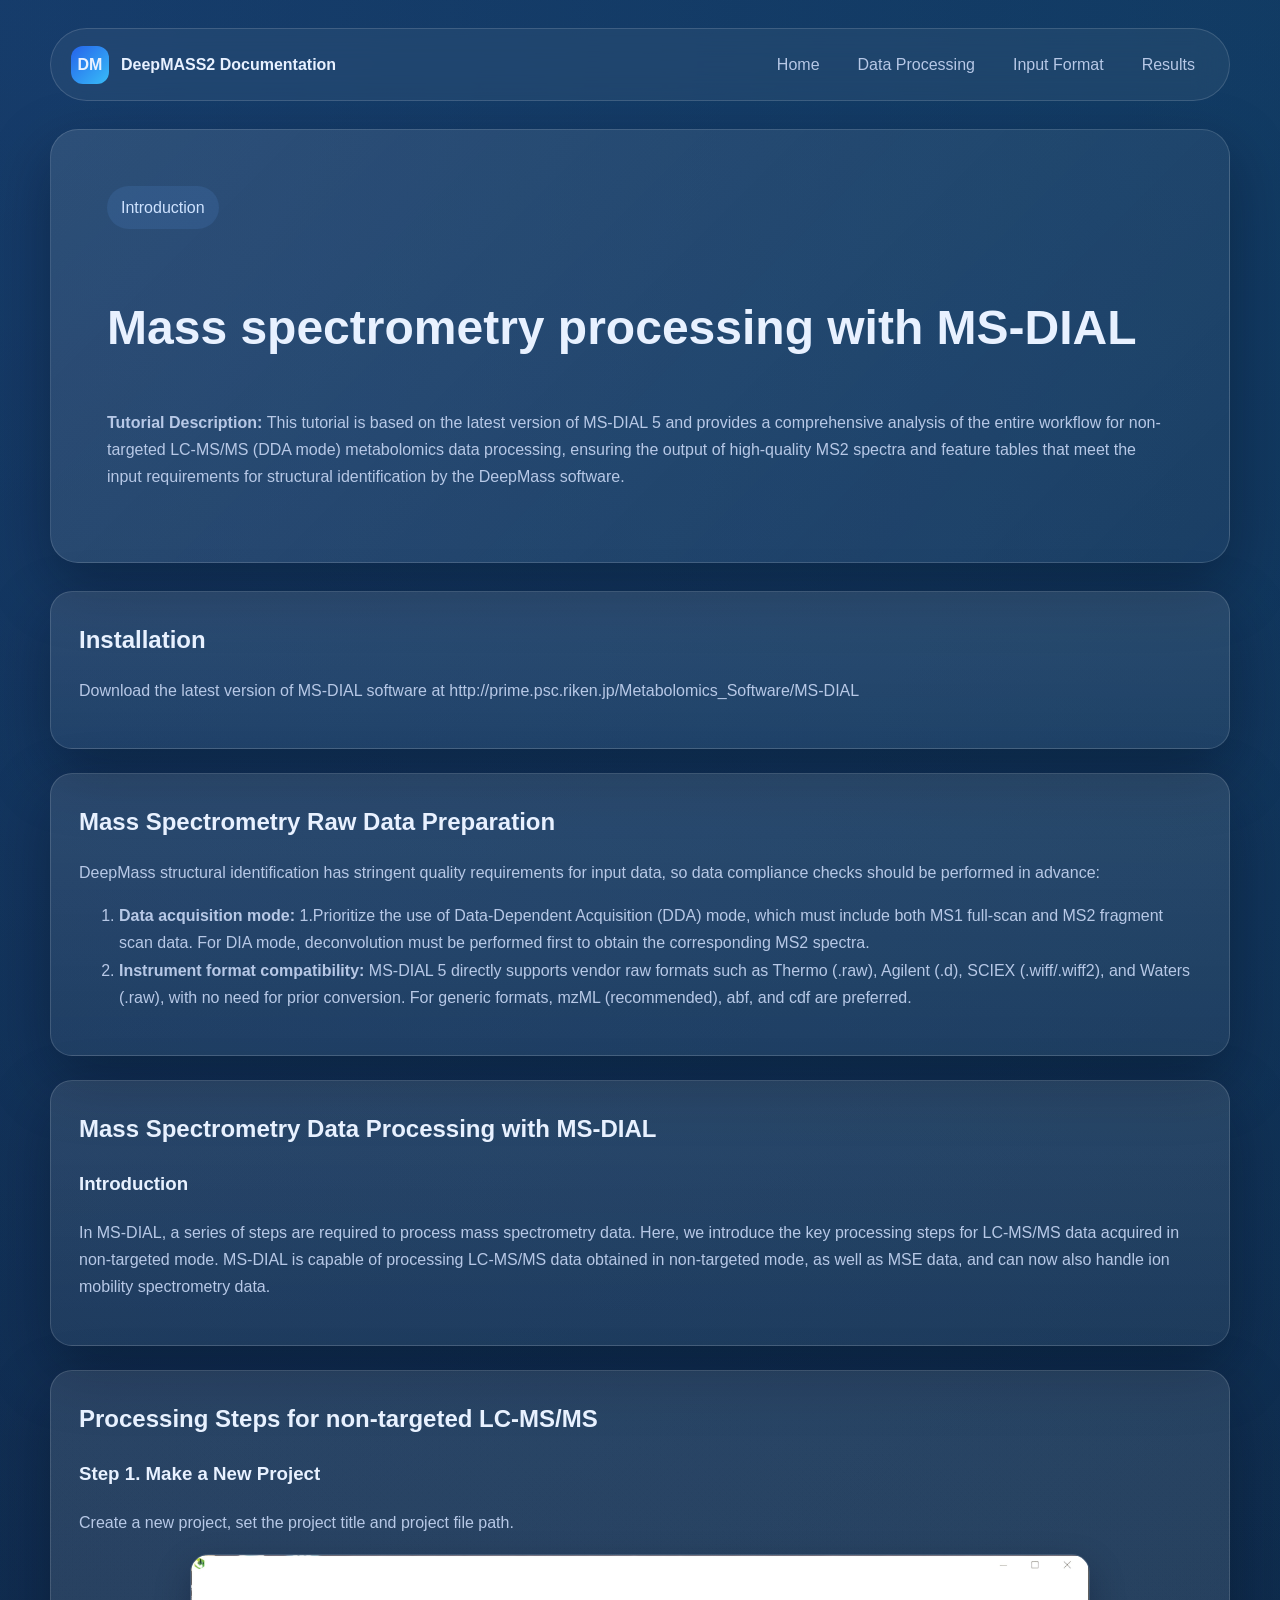
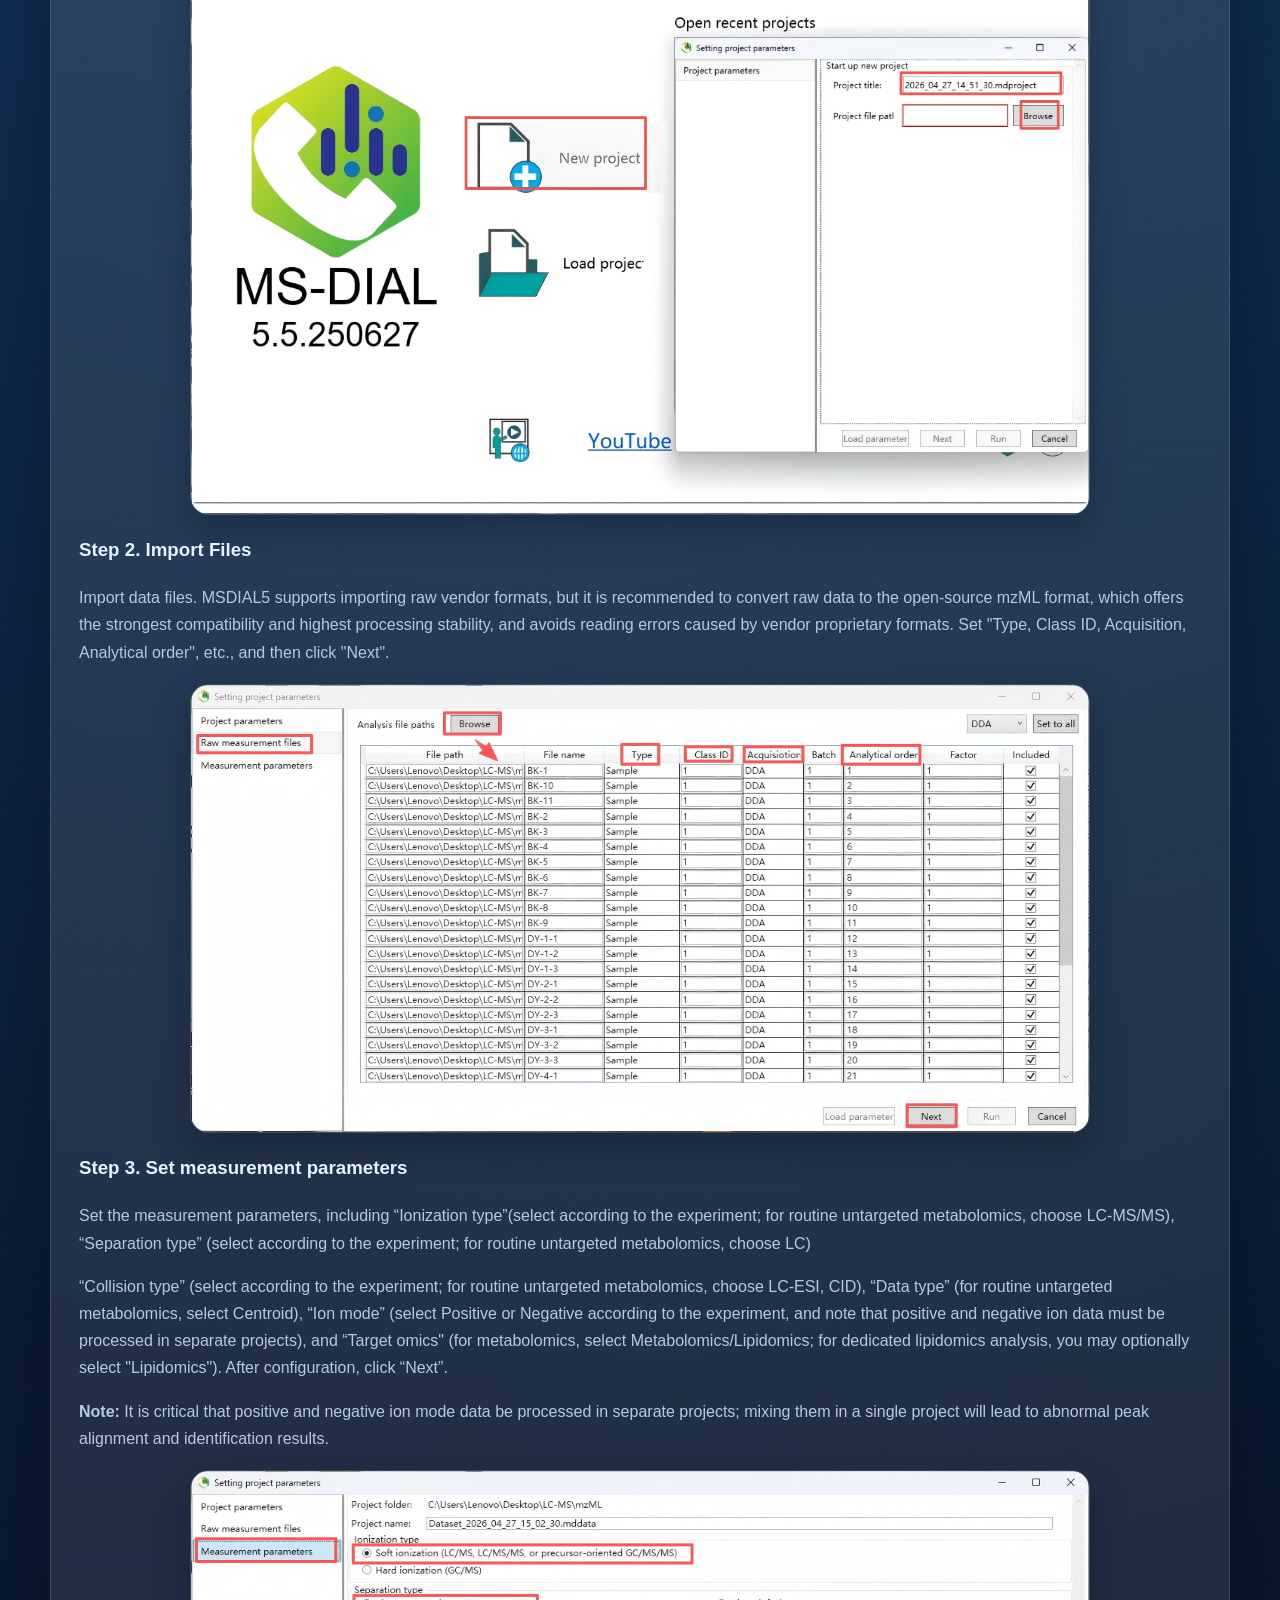
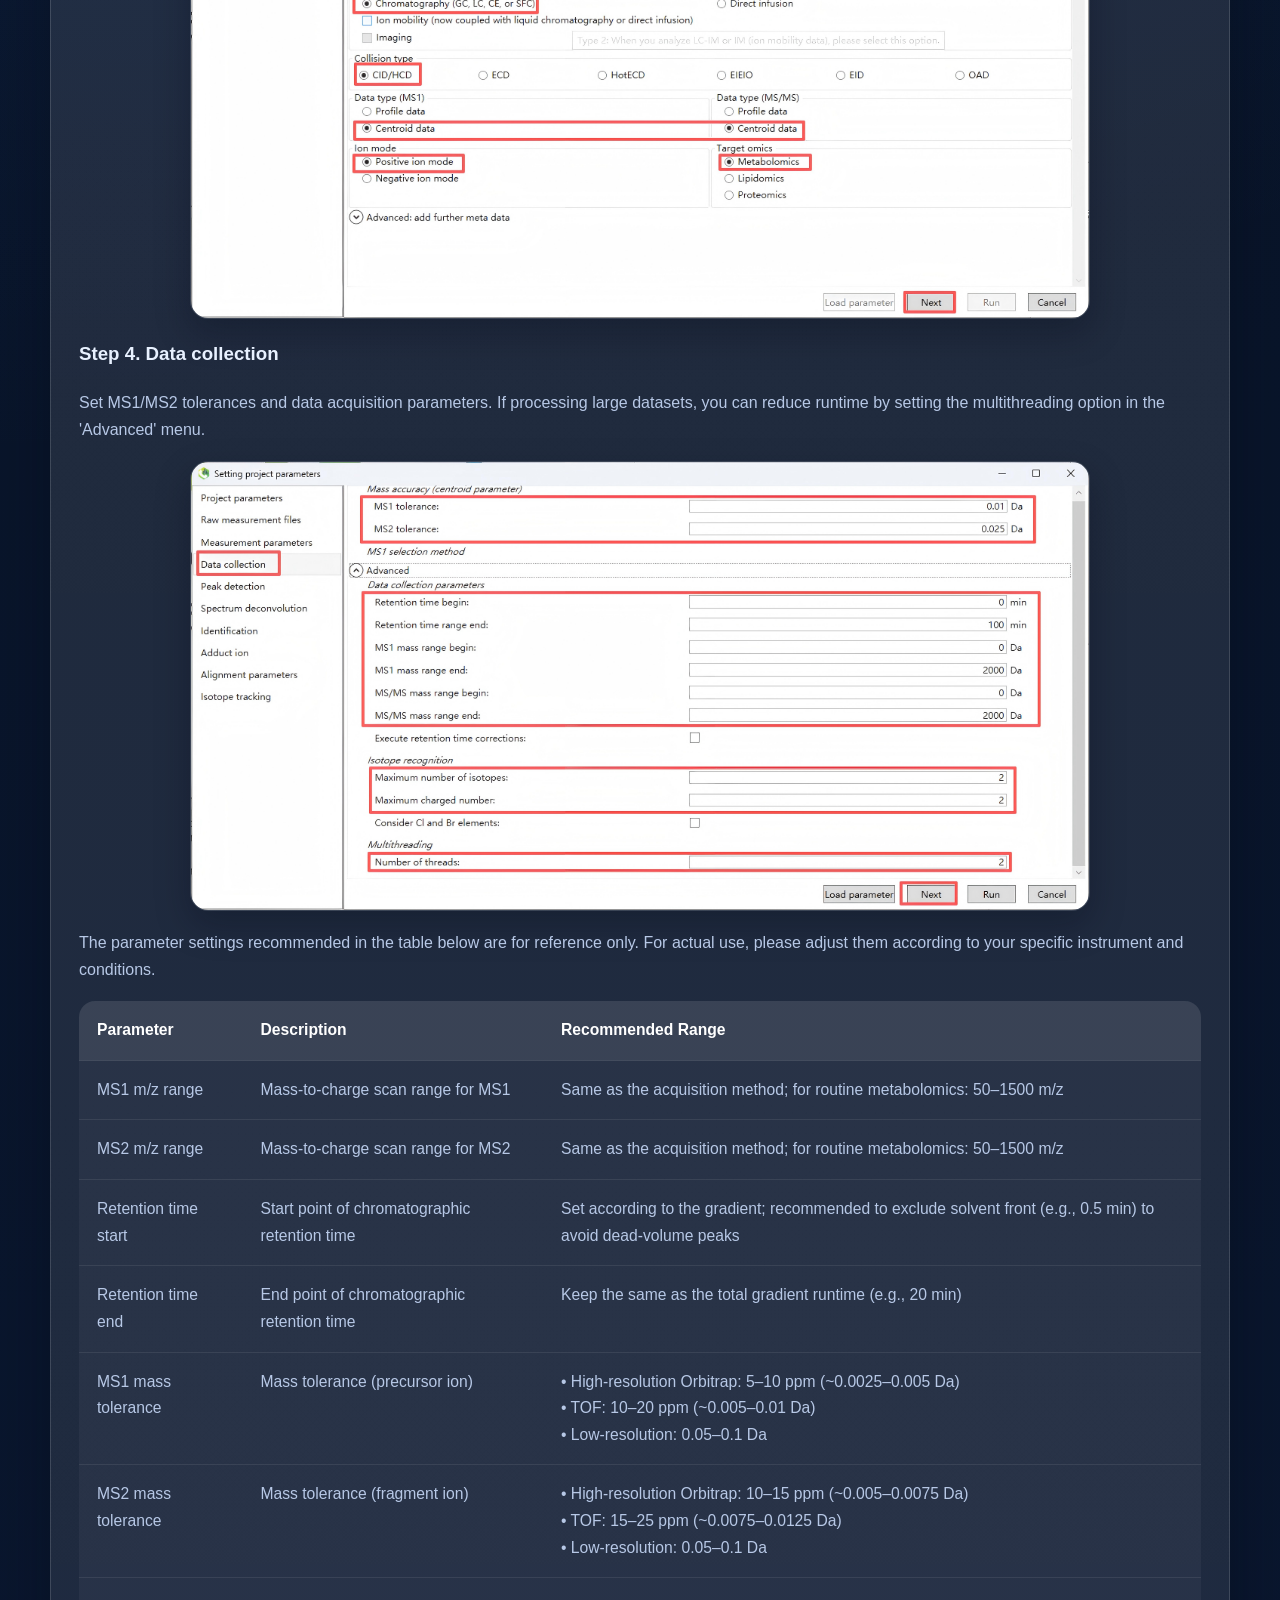
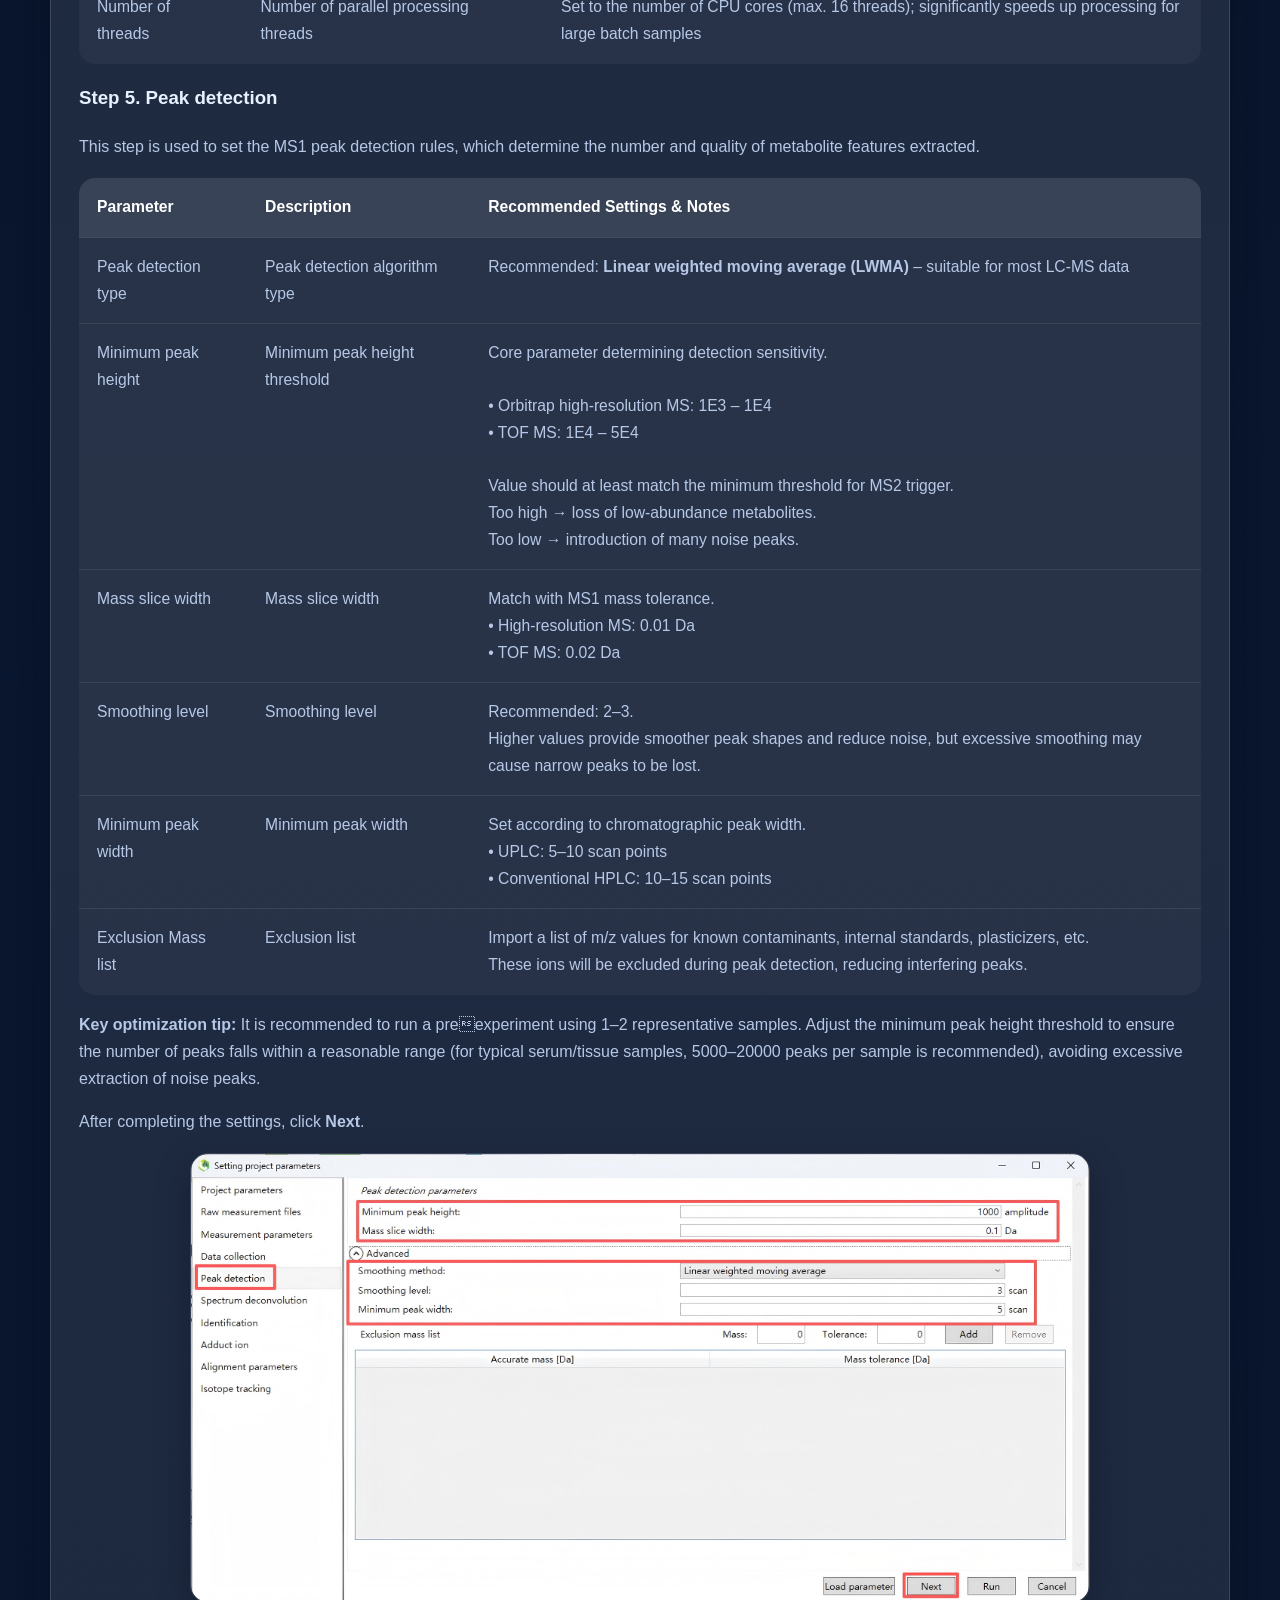
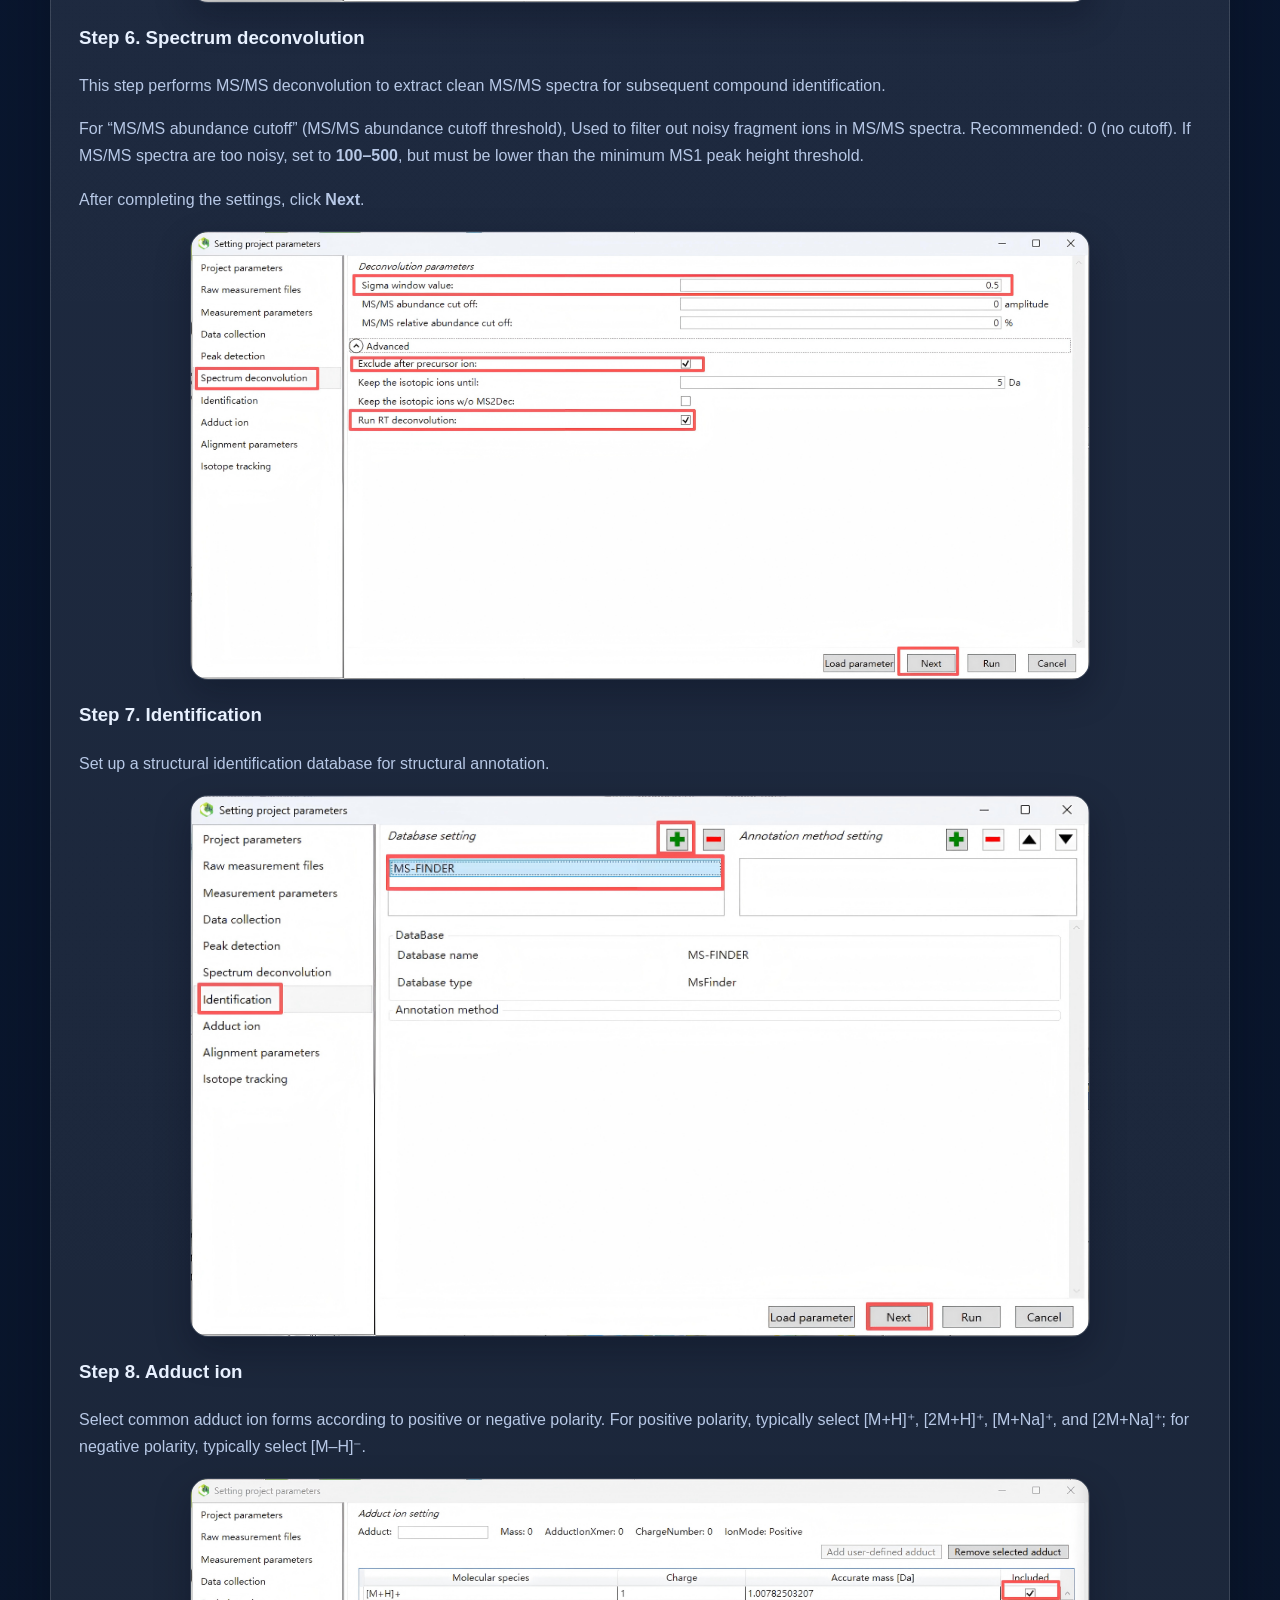
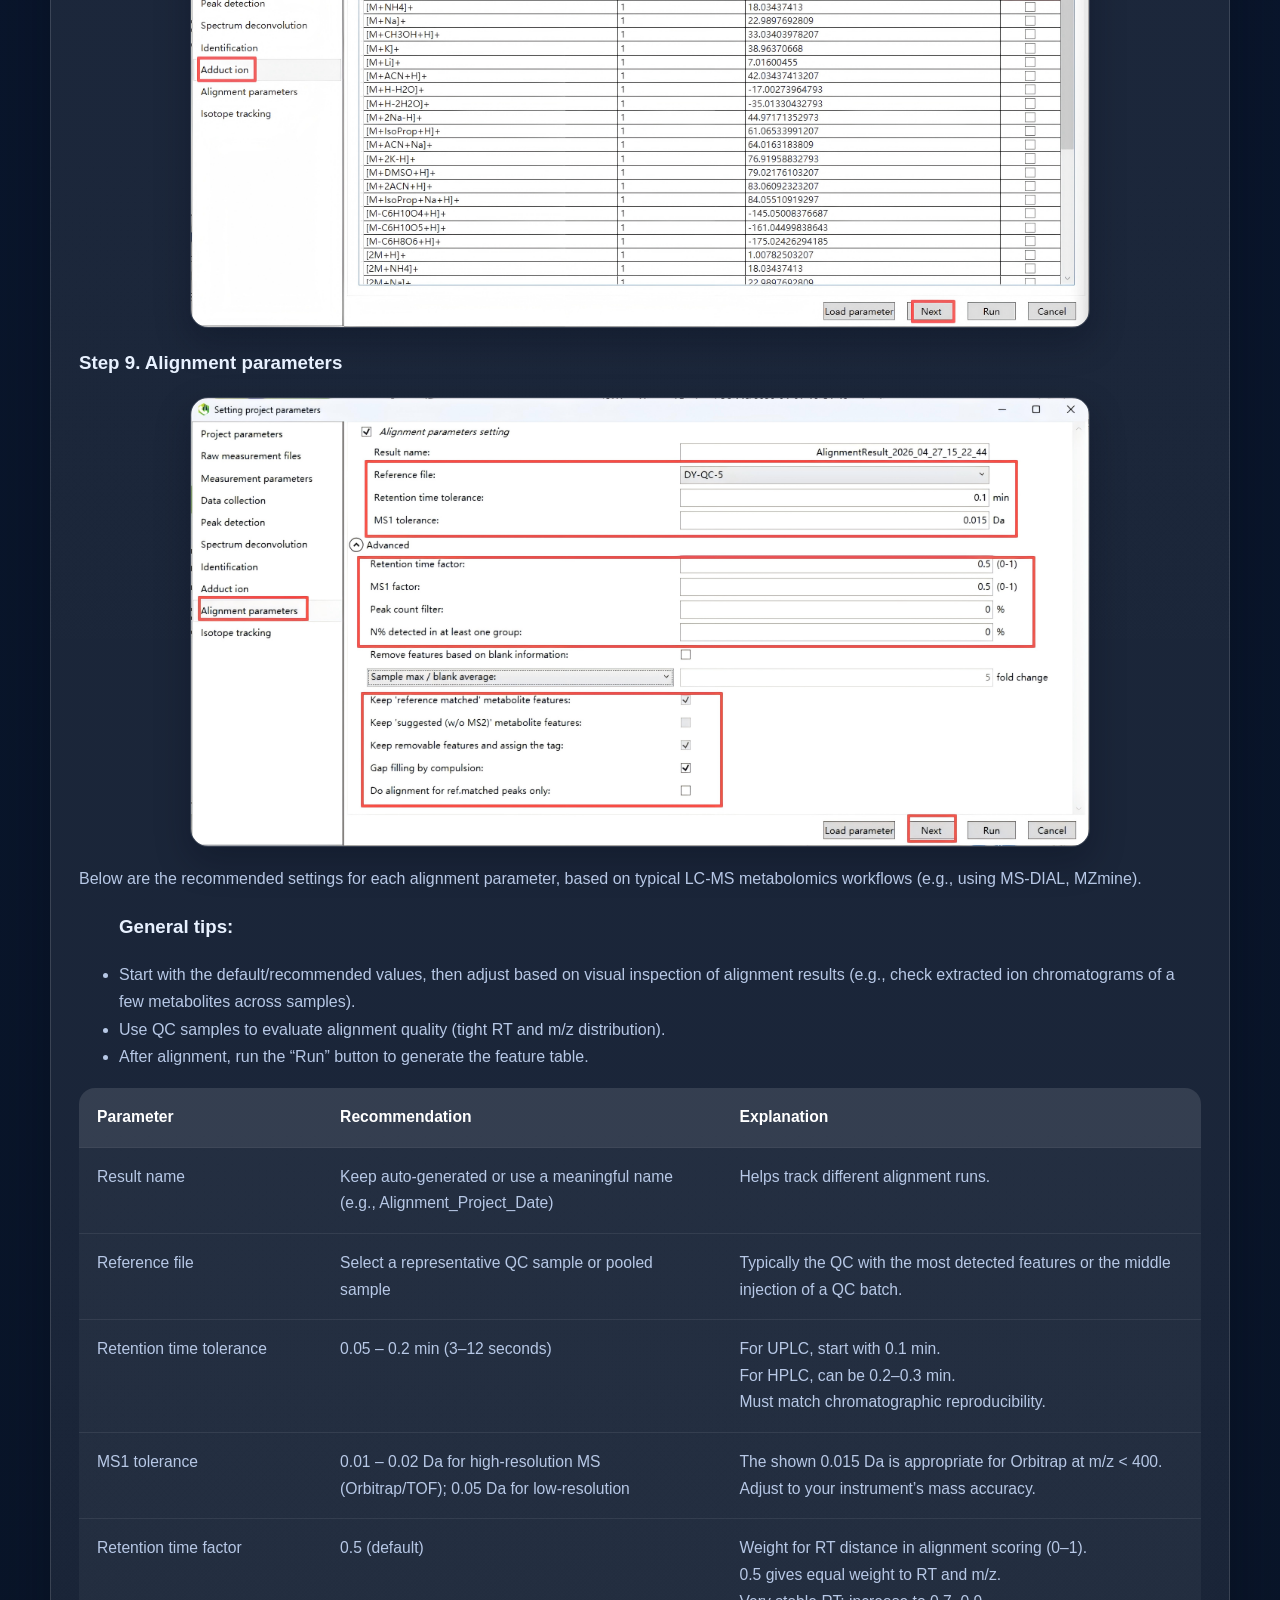
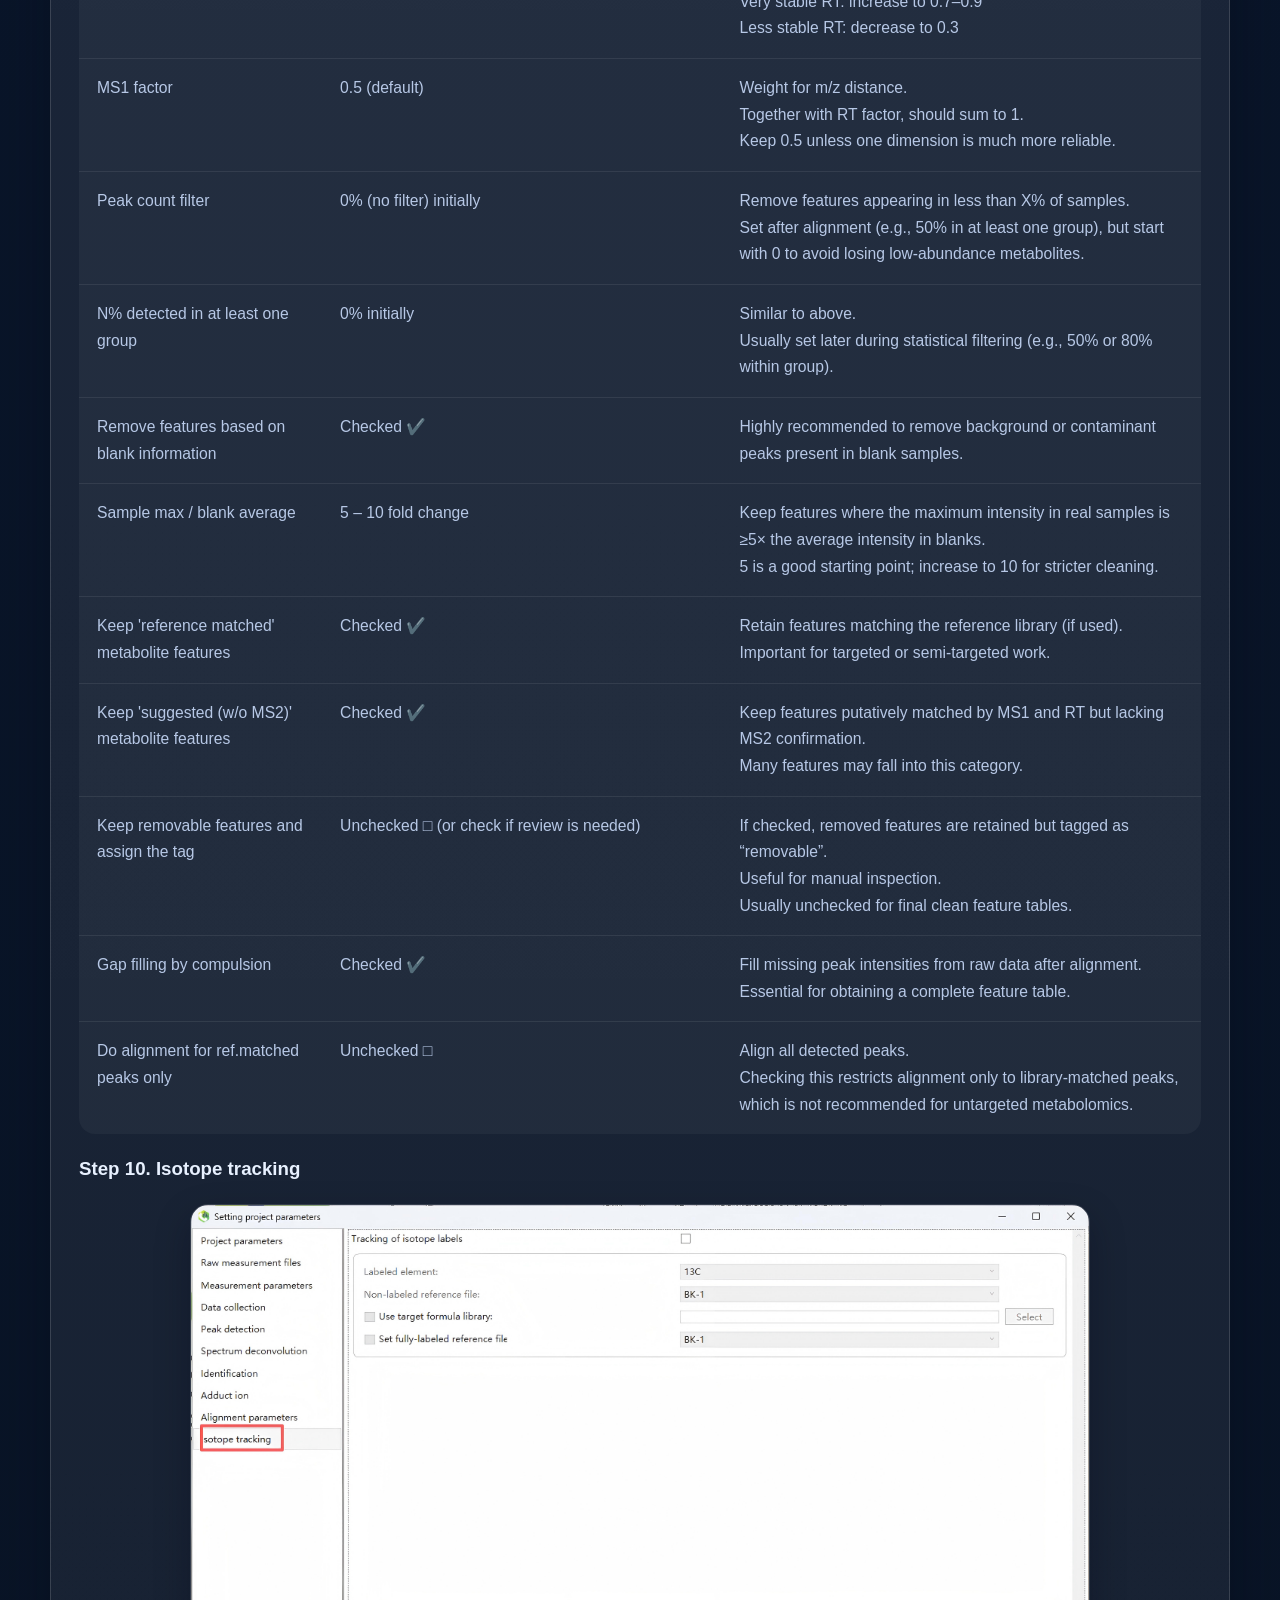
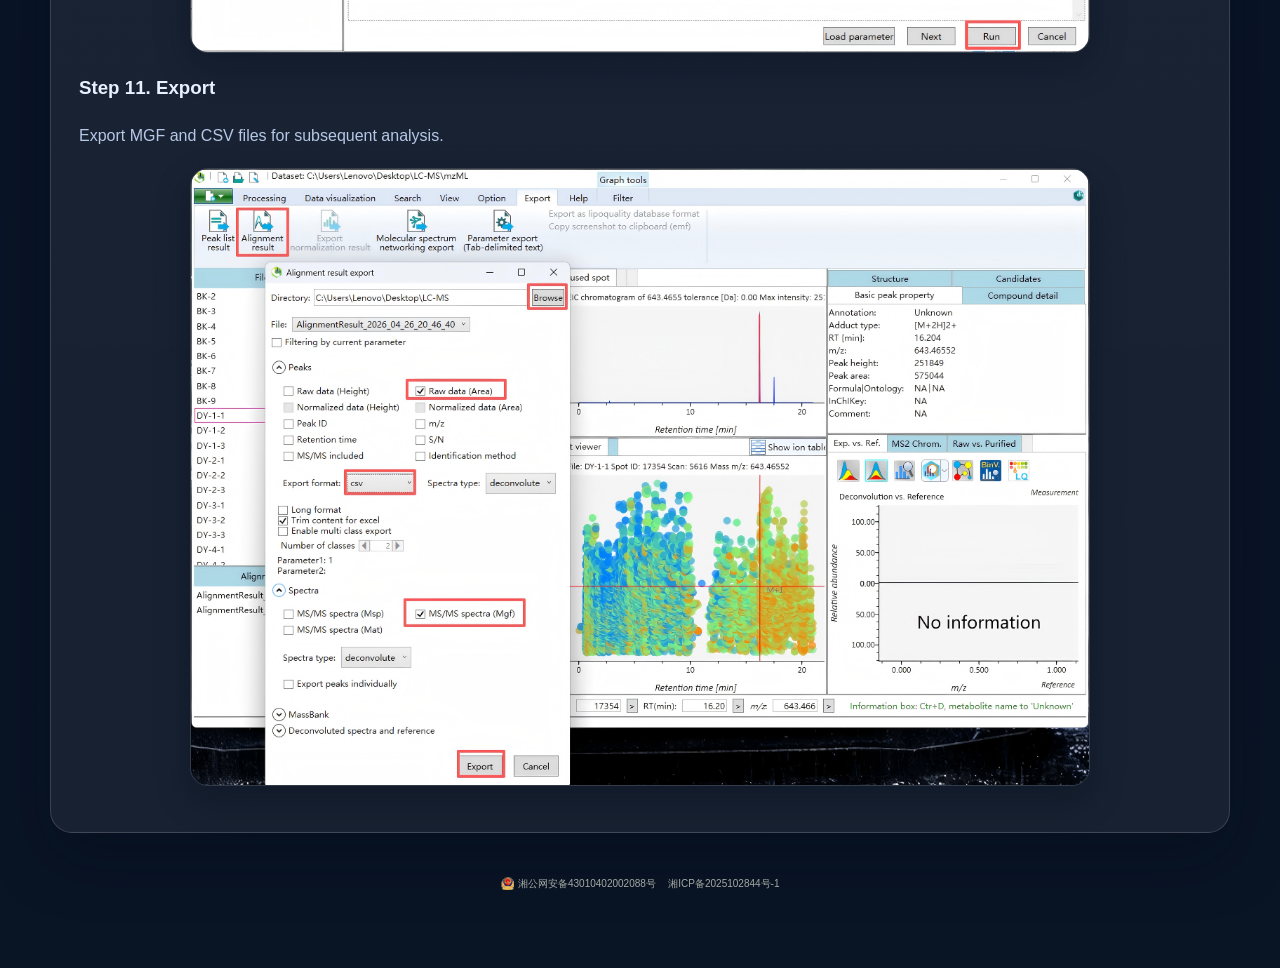
<file: frontend/msdial.html>
<!DOCTYPE html>
<html lang="en">
<head>
  <meta charset="UTF-8">
  <meta name="viewport" content="width=device-width, initial-scale=1.0">
  <title>MS-DIAL Workflow for DeepMass</title>

  <style>
    :root {
      --bg: #07111f;
      --panel: rgba(255,255,255,0.08);
      --text-light: #e8f1ff;
      --muted-light: #b7c8e6;
      --border: rgba(255,255,255,0.14);
      --shadow: 0 24px 60px rgba(2,8,23,0.35);
      --radius-xl: 28px;
      --radius-lg: 22px;
      --card: #ffffff;
      --text: #0f172a;
    }

    * { box-sizing: border-box; }
      html, body {
      margin: 0;
      padding: 0;
      background-color: #07111f;
      }

      body {
      font-family: "Segoe UI", Arial, sans-serif;
      background:
      radial-gradient(circle at top left, rgba(59,130,246,0.28), transparent 30%),
      radial-gradient(circle at top right, rgba(14,165,233,0.18), transparent 26%),
      linear-gradient(180deg, #07111f 0%, #0a1730 45%, #091425 100%);
      color: var(--text-light);
      line-height: 1.7;
      }

    a { color: inherit; text-decoration: none; }

    .container {
      width: min(1180px, calc(100% - 32px));
      margin: 0 auto;
      padding: 28px 0 72px;
    }

    .topbar {
      display: flex;
      justify-content: space-between;
      align-items: center;
      padding: 14px 20px;
      border: 1px solid var(--border);
      border-radius: 999px;
      background: rgba(255,255,255,0.05);
      backdrop-filter: blur(16px);
      margin-bottom: 28px;
    }

    .brand {
      display: flex;
      align-items: center;
      gap: 12px;
      font-weight: 700;
    }

    .brand-mark {
      width: 38px;
      height: 38px;
      border-radius: 12px;
      background: linear-gradient(135deg,#2563eb,#38bdf8);
      display: grid;
      place-items: center;
    }

    .top-links {
      display: flex;
      flex-wrap: wrap;
      gap: 10px;
    }

    .top-links a {
      padding: 8px 14px;
      border-radius: 999px;
      color: var(--muted-light);
    }

    .top-links a:hover {
      background: rgba(255,255,255,0.08);
      color: white;
    }

    .hero {
      border: 1px solid var(--border);
      border-radius: var(--radius-xl);
      background: linear-gradient(135deg, rgba(255,255,255,0.1), rgba(255,255,255,0.04));
      padding: 56px;
      margin-bottom: 28px;
      box-shadow: var(--shadow);
    }

    .eyebrow {
      display: inline-block;
      padding: 8px 14px;
      border-radius: 999px;
      background: rgba(96,165,250,0.12);
      color: #cfe3ff;
      margin-bottom: 18px;
    }

    h1 {
      margin: 0 0 px;
      font-size: clamp(1.8rem, 4vw, 3rem);
    }

    .hero p {
      color: var(--muted-light);
      max-width: 860px;
    }

    .panel {
      border: 1px solid var(--border);
      border-radius: var(--radius-lg);
      background: linear-gradient(180deg, rgba(255,255,255,0.1), rgba(255,255,255,0.06));
      margin-bottom: 24px;
      box-shadow: var(--shadow);
    }

    .panel-inner {
      padding: 28px;
    }

    .panel h2 {
      margin: 0 0 10px;
    }

    .panel p,
    .panel li {
      color: var(--muted-light);
    }

    .mini-note {
      margin-top: 14px;
      padding: 14px 16px;
      border-radius: 14px;
      background: rgba(14,165,233,0.10);
      color: #dbeafe;
    }

    .footer {
      text-align: center;
      color: #9fb5d8;
      margin-top: 24px;
    }

      .step-image{
      width:100%;
      max-width:900px;
      display:block;
      margin:18px auto;
      border-radius:18px;
      border:1px solid rgba(255,255,255,0.12);
      box-shadow:0 14px 35px rgba(2,8,23,0.28);
      }

      /* Parameter Table */
      .param-table{
      width:100%;
      border-collapse:collapse;
      margin-top:18px;
      background:rgba(255,255,255,0.04);
      border-radius:16px;
      overflow:hidden;
      font-size:0.98rem;
      }

      .param-table thead{
      background:rgba(255,255,255,0.08);
      }

      .param-table th{
      text-align:left;
      padding:16px 18px;
      color:#ffffff;
      font-weight:700;
      border-bottom:1px solid rgba(255,255,255,0.12);
      }

      .param-table td{
      padding:16px 18px;
      color:var(--muted-light);
      border-bottom:1px solid rgba(255,255,255,0.08);
      vertical-align:top;
      }

      .param-table tbody tr:last-child td{
      border-bottom:none;
      }

      .param-table tbody tr:hover{
      background:rgba(255,255,255,0.03);
      }
      .hero p {
        width: 100%;
        max-width: none;
      }
    @media (max-width: 960px) {
      .hero { padding: 34px 24px; }
      .topbar {
        flex-direction: column;
        align-items: flex-start;
      }
    }

  </style>
</head>

<body>

  <div class="container">

    <!-- Top Navigation -->
    <header class="topbar">
      <div class="brand">
        <div class="brand-mark">DM</div>
        <div>DeepMASS2 Documentation</div>
      </div>

      <nav class="top-links">
        <a href="handbooks.html">Home</a>
        <a href="handbooks.html#data-processing">Data Processing</a>
        <a href="handbooks.html#metadata">Input Format</a>
        <a href="handbooks.html#results">Results</a>
      </nav>
    </header>

      <!-- Hero -->
      <section class="hero">
      <div class="eyebrow">Introduction</div>

      <h1>Mass spectrometry processing with MS-DIAL</h1>

      <p>
            <strong>Tutorial Description: </strong> This tutorial is based on the latest version of MS-DIAL 5 and provides a comprehensive analysis of the entire workflow for non-targeted LC-MS/MS (DDA mode) metabolomics data processing, ensuring the output of high-quality MS2 spectra and feature tables that meet the input requirements for structural identification by the DeepMass software.
      </p>

      </section>

      <!-- Installation -->
      <section class="panel">
      <div class="panel-inner">
      <h2>Installation</h2>

      <p>
           Download the latest version of MS-DIAL software at 

            <a href="http://prime.psc.riken.jp/Metabolomics_Software/MS-DIAL" target="_blank">
            http://prime.psc.riken.jp/Metabolomics_Software/MS-DIAL
            </a>
      </p>
      </div>
      </section>

      <!-- Data Processing Overview -->
      <section class="panel">
      <div class="panel-inner">
      <h2>Mass Spectrometry Raw Data Preparation</h2>

      <p>
            DeepMass structural identification has stringent quality requirements for input data, so data compliance checks should be performed in advance:

      </p>
      <ol>
            <li><strong>Data acquisition mode:</strong> 1.Prioritize the use of Data-Dependent Acquisition (DDA) mode, which must include both MS1 full-scan and MS2 fragment scan data. For DIA mode, deconvolution must be performed first to obtain the corresponding MS2 spectra. </li>
            <li><strong>Instrument format compatibility: </strong> MS-DIAL 5 directly supports vendor raw formats such as Thermo (.raw), Agilent (.d), SCIEX (.wiff/.wiff2), and Waters (.raw), with no need for prior conversion. For generic formats, mzML (recommended), abf, and cdf are preferred.</li>
      </ol>
      </div>
      </section>

      <!-- Open Format -->
      <section class="panel">
      <div class="panel-inner">
      <h2>Mass Spectrometry Data Processing with MS-DIAL</h2>
      <h3>Introduction</h3>
      <p>
           In MS-DIAL, a series of steps are required to process mass spectrometry data. Here, we introduce the key processing steps for LC-MS/MS data acquired in non-targeted mode. MS-DIAL is capable of processing LC-MS/MS data obtained in non-targeted mode, as well as MSE data, and can now also handle ion mobility spectrometry data.
      </p>
      </div>
      </section>


      <!-- Processing Steps -->
      <section class="panel">
      <div class="panel-inner">

      <h2>Processing Steps for non-targeted LC-MS/MS</h2>

      <!-- Step 1 -->
      <h3>Step 1. Make a New Project</h3>
      <p>
            Create a new project, set the project title and project file path.
      </p>
      <a href="img/msdial/msdial_step1.png" target="_blank"><img src="img/msdial/msdial_step1.png" class="step-image"></a>
      <!-- Step 2 -->
      <h3>Step 2. Import Files</h3>
      <p>
            Import data files. MSDIAL5 supports importing raw vendor formats, but it is recommended to convert raw data to the open-source mzML format, which offers the strongest compatibility and highest processing stability, and avoids reading errors caused by vendor proprietary formats. Set "Type, Class ID, Acquisition, Analytical order", etc., and then click "Next".
      </p>
      
      <a href="img/msdial/msdial_step2.png" target="_blank"><img src="img/msdial/msdial_step2.png" class="step-image"></a>

      <!-- Step 3 -->
      <h3>Step 3. Set measurement parameters</h3>
      <p>
            Set the measurement parameters, including “Ionization type”(select according to the experiment; for routine untargeted metabolomics, choose LC-MS/MS), “Separation type” (select according to the experiment; for routine untargeted metabolomics, choose LC)
      </p>
      <p>
            “Collision type” (select according to the experiment; for routine untargeted metabolomics, choose LC-ESI, CID), “Data type” (for routine untargeted metabolomics, select Centroid), “Ion mode” (select Positive or Negative according to the experiment, and note that positive and negative ion data must be processed in separate projects), and “Target omics" (for metabolomics, select Metabolomics/Lipidomics; for dedicated lipidomics analysis, you may optionally select "Lipidomics"). After configuration, click “Next”.
      </p>
      <p>
            <strong>Note:</strong> It is critical that positive and negative ion mode data be processed in separate projects; mixing them in a single project will lead to abnormal peak alignment and identification results. 
      </p>
      <a href="img/msdial/msdial_step3.png" target="_blank"><img src="img/msdial/msdial_step3.png" class="step-image"></a>


      <!-- Step 4 -->
      <h3>Step 4. Data collection</h3>
      <p>
            Set MS1/MS2 tolerances and data acquisition parameters. If processing large datasets, you can reduce runtime by setting the multithreading option in the 'Advanced' menu.
      </p>
     
      <a href="img/msdial/msdial_step4.png" target="_blank"><img src="img/msdial/msdial_step4.png" class="step-image"></a>
      <p>
            The parameter settings recommended in the table below are for reference only. For actual use, please adjust them according to your specific instrument and conditions.
      </p>

      <table class="param-table">
      <thead>
      <tr>
            <th>Parameter</th>
            <th>Description</th>
            <th>Recommended Range</th>
      </tr>
      </thead>

      <tbody>

      <tr>
            <td>MS1 m/z range</td>
            <td>Mass-to-charge scan range for MS1</td>
            <td>Same as the acquisition method; for routine metabolomics: 50–1500 m/z</td>
      </tr>

      <tr>
            <td>MS2 m/z range</td>
            <td>Mass-to-charge scan range for MS2</td>
            <td>Same as the acquisition method; for routine metabolomics: 50–1500 m/z</td>
      </tr>

      <tr>
            <td>Retention time start</td>
            <td>Start point of chromatographic retention time</td>
            <td>Set according to the gradient; recommended to exclude solvent front (e.g., 0.5 min) to avoid dead-volume peaks</td>
      </tr>

      <tr>
            <td>Retention time end</td>
            <td>End point of chromatographic retention time</td>
            <td>Keep the same as the total gradient runtime (e.g., 20 min)</td>
      </tr>

      <tr>
            <td>MS1 mass tolerance</td>
            <td>Mass tolerance (precursor ion)</td>
            <td>
            • High-resolution Orbitrap: 5–10 ppm (~0.0025–0.005 Da)<br>
            • TOF: 10–20 ppm (~0.005–0.01 Da)<br>
            • Low-resolution: 0.05–0.1 Da
            </td>
      </tr>

      <tr>
            <td>MS2 mass tolerance</td>
            <td>Mass tolerance (fragment ion)</td>
            <td>
            • High-resolution Orbitrap: 10–15 ppm (~0.005–0.0075 Da)<br>
            • TOF: 15–25 ppm (~0.0075–0.0125 Da)<br>
            • Low-resolution: 0.05–0.1 Da
            </td>
      </tr>

      <tr>
            <td>Number of threads</td>
            <td>Number of parallel processing threads</td>
            <td>Set to the number of CPU cores (max. 16 threads); significantly speeds up processing for large batch samples</td>
      </tr>

      </tbody>
      </table>      
      <!-- Step 5 -->
      <h3>Step 5. Peak detection</h3>
      <p>
            This step is used to set the MS1 peak detection rules, which determine the number and quality of metabolite features extracted.
      </p>

      <table class="param-table">
      <thead>
      <tr>
            <th>Parameter</th>
            <th>Description</th>
            <th>Recommended Settings &amp; Notes</th>
      </tr>
      </thead>

      <tbody>

      <tr>
            <td>Peak detection type</td>
            <td>Peak detection algorithm type</td>
            <td>
            Recommended: <strong>Linear weighted moving average (LWMA)</strong> –
            suitable for most LC-MS data
            </td>
      </tr>

      <tr>
            <td>Minimum peak height</td>
            <td>Minimum peak height threshold</td>
            <td>
            Core parameter determining detection sensitivity.<br><br>

            • Orbitrap high-resolution MS: 1E3 – 1E4<br>
            • TOF MS: 1E4 – 5E4<br><br>

            Value should at least match the minimum threshold for MS2 trigger.<br>
            Too high → loss of low-abundance metabolites.<br>
            Too low → introduction of many noise peaks.
            </td>
      </tr>

      <tr>
            <td>Mass slice width</td>
            <td>Mass slice width</td>
            <td>
            Match with MS1 mass tolerance.<br>
            • High-resolution MS: 0.01 Da<br>
            • TOF MS: 0.02 Da
            </td>
      </tr>

      <tr>
            <td>Smoothing level</td>
            <td>Smoothing level</td>
            <td>
            Recommended: 2–3.<br>
            Higher values provide smoother peak shapes and reduce noise,
            but excessive smoothing may cause narrow peaks to be lost.
            </td>
      </tr>

      <tr>
            <td>Minimum peak width</td>
            <td>Minimum peak width</td>
            <td>
            Set according to chromatographic peak width.<br>
            • UPLC: 5–10 scan points<br>
            • Conventional HPLC: 10–15 scan points
            </td>
      </tr>

      <tr>
            <td>Exclusion Mass list</td>
            <td>Exclusion list</td>
            <td>
            Import a list of m/z values for known contaminants,
            internal standards, plasticizers, etc.<br>
            These ions will be excluded during peak detection,
            reducing interfering peaks.
            </td>
      </tr>

      </tbody>
      </table> 
      <p>
            <strong>Key optimization tip:</strong> It is recommended to run a preexperiment using 1–2 representative samples. Adjust the minimum peak height threshold to ensure the number of peaks falls within a reasonable range (for typical serum/tissue samples, 5000–20000 peaks per sample is recommended), avoiding excessive extraction of noise peaks.
      </p>    
      <p>
            After completing the settings, click <strong>Next</strong>.
      </p> 
      <a href="img/msdial/msdial_step5.png" target="_blank"><img src="img/msdial/msdial_step5.png" class="step-image"></a>
      <!-- Step 6 -->
      <h3>Step 6. Spectrum deconvolution</h3>
      <p>
            This step performs MS/MS deconvolution to extract clean MS/MS spectra for subsequent compound identification.
      </p>
      <p>
            For “MS/MS abundance cutoff” (MS/MS abundance cutoff threshold), Used to filter out noisy fragment ions in MS/MS spectra. Recommended: 0 (no cutoff). If MS/MS spectra are too noisy, set to<strong> 100–500</strong>, but must be lower than the minimum MS1 peak height threshold.
      </p>
      <p>
            After completing the settings, click <strong>Next</strong>.
      </p>

      <a href="img/msdial/msdial_step6.png" target="_blank"><img src="img/msdial/msdial_step6.png" class="step-image"></a>
      <!-- Step 7 -->
      <h3>Step 7. Identification</h3>
      <p>
            Set up a structural identification database for structural annotation.
      </p>

      <a href="img/msdial/msdial_step7.png" target="_blank"><img src="img/msdial/msdial_step7.png" class="step-image"></a>
      <!-- Step 8 -->
      <h3>Step 8. Adduct ion</h3>
      <p>
           Select common adduct ion forms according to positive or negative polarity. For positive polarity, typically select [M+H]⁺, [2M+H]⁺, [M+Na]⁺, and [2M+Na]⁺; for negative polarity, typically select [M–H]⁻.
      </p>


      <a href="img/msdial/msdial_step8.png" target="_blank"><img src="img/msdial/msdial_step8.png" class="step-image"></a>
      <!-- Step 9 -->
      <h3>Step 9. Alignment parameters</h3>

      <a href="img/msdial/msdial_step9.png" target="_blank"><img src="img/msdial/msdial_step9.png" class="step-image"></a>
      <p>
            Below are the recommended settings for each alignment parameter, based on typical LC-MS metabolomics workflows (e.g., using MS-DIAL, MZmine).
      </p>

      <table class="param-table">
      <thead>
      <tr>
            <th>Parameter</th>
            <th>Recommendation</th>
            <th>Explanation</th>
      </tr>
      </thead>

      <tbody>

      <tr>
            <td>Result name</td>
            <td>Keep auto-generated or use a meaningful name (e.g., Alignment_Project_Date)</td>
            <td>Helps track different alignment runs.</td>
      </tr>

      <tr>
            <td>Reference file</td>
            <td>Select a representative QC sample or pooled sample</td>
            <td>Typically the QC with the most detected features or the middle injection of a QC batch.</td>
      </tr>

      <tr>
            <td>Retention time tolerance</td>
            <td>0.05 – 0.2 min (3–12 seconds)</td>
            <td>
            For UPLC, start with 0.1 min.<br>
            For HPLC, can be 0.2–0.3 min.<br>
            Must match chromatographic reproducibility.
            </td>
      </tr>

      <tr>
            <td>MS1 tolerance</td>
            <td>0.01 – 0.02 Da for high-resolution MS (Orbitrap/TOF); 0.05 Da for low-resolution</td>
            <td>
            The shown 0.015 Da is appropriate for Orbitrap at m/z &lt; 400.<br>
            Adjust to your instrument’s mass accuracy.
            </td>
      </tr>

      <tr>
            <td>Retention time factor</td>
            <td>0.5 (default)</td>
            <td>
            Weight for RT distance in alignment scoring (0–1).<br>
            0.5 gives equal weight to RT and m/z.<br>
            Very stable RT: increase to 0.7–0.9<br>
            Less stable RT: decrease to 0.3
            </td>
      </tr>

      <tr>
            <td>MS1 factor</td>
            <td>0.5 (default)</td>
            <td>
            Weight for m/z distance.<br>
            Together with RT factor, should sum to 1.<br>
            Keep 0.5 unless one dimension is much more reliable.
            </td>
      </tr>

      <tr>
            <td>Peak count filter</td>
            <td>0% (no filter) initially</td>
            <td>
            Remove features appearing in less than X% of samples.<br>
            Set after alignment (e.g., 50% in at least one group), but start with 0 to avoid losing low-abundance metabolites.
            </td>
      </tr>

      <tr>
            <td>N% detected in at least one group</td>
            <td>0% initially</td>
            <td>
            Similar to above.<br>
            Usually set later during statistical filtering (e.g., 50% or 80% within group).
            </td>
      </tr>

      <tr>
            <td>Remove features based on blank information</td>
            <td>Checked ✔️</td>
            <td>
            Highly recommended to remove background or contaminant peaks present in blank samples.
            </td>
      </tr>

      <tr>
            <td>Sample max / blank average</td>
            <td>5 – 10 fold change</td>
            <td>
            Keep features where the maximum intensity in real samples is ≥5× the average intensity in blanks.<br>
            5 is a good starting point; increase to 10 for stricter cleaning.
            </td>
      </tr>

      <tr>
            <td>Keep 'reference matched' metabolite features</td>
            <td>Checked ✔️</td>
            <td>
            Retain features matching the reference library (if used).<br>
            Important for targeted or semi-targeted work.
            </td>
      </tr>

      <tr>
            <td>Keep 'suggested (w/o MS2)' metabolite features</td>
            <td>Checked ✔️</td>
            <td>
            Keep features putatively matched by MS1 and RT but lacking MS2 confirmation.<br>
            Many features may fall into this category.
            </td>
      </tr>

      <tr>
            <td>Keep removable features and assign the tag</td>
            <td>Unchecked □ (or check if review is needed)</td>
            <td>
            If checked, removed features are retained but tagged as “removable”.<br>
            Useful for manual inspection.<br>
            Usually unchecked for final clean feature tables.
            </td>
      </tr>

      <tr>
            <td>Gap filling by compulsion</td>
            <td>Checked ✔️</td>
            <td>
            Fill missing peak intensities from raw data after alignment.<br>
            Essential for obtaining a complete feature table.
            </td>
      </tr>

      <tr>
            <td>Do alignment for ref.matched peaks only</td>
            <td>Unchecked □</td>
            <td>
            Align all detected peaks.<br>
            Checking this restricts alignment only to library-matched peaks,<br>
            which is not recommended for untargeted metabolomics.
            </td>
      </tr>

      <ul>
            <h3>General tips:</h3>
            <li>Start with the default/recommended values, then adjust based on visual inspection of alignment results (e.g., check extracted ion chromatograms of a few metabolites across samples).</li>
            <li>Use QC samples to evaluate alignment quality (tight RT and m/z distribution).</li>      
            <li>After alignment, run the “Run” button to generate the feature table.</li>
      </ul>
      </tbody>
      </table>

      <!-- Step 10 -->
      <h3>Step 10. Isotope tracking</h3>

      <a href="img/msdial/msdial_step10.png" target="_blank"><img src="img/msdial/msdial_step10.png" class="step-image"></a>

      <!-- Step 11 -->
      <h3>Step 11. Export</h3>
      <p>
           Export MGF and CSV files for subsequent analysis.
      </p>
      <a href="img/msdial/msdial_step11.png" target="_blank"><img src="img/msdial/msdial_step11.png" class="step-image"></a>


      </div>
      </section>

    <!-- 备案号添加 -->
      <div style="width:360px;margin:36px auto 0 auto;text-align:center;white-space: nowrap;">
            <a href="https://beian.mps.gov.cn/#/query/webSearch?code=43010402002088" target="_blank" style="text-decoration:none;" rel="noreferrer">
            <img src="icon/beian.png" style="width:13px;height:13px;vertical-align:middle;">
            <span style="color:#a5aaa3;font-size:10px;vertical-align:middle;">湘公网安备43010402002088号</span>
            </a>
            <a href="https://beian.miit.gov.cn/#/Integrated/index" target="_blank" style="text-decoration:none;margin-left:8px;" rel="noreferrer">
            <span style="color:#a5aaa3;font-size:10px;vertical-align:middle;">湘ICP备2025102844号-1</span>
            </a>
      </div>
  </div>
</body>
</html>
</file>
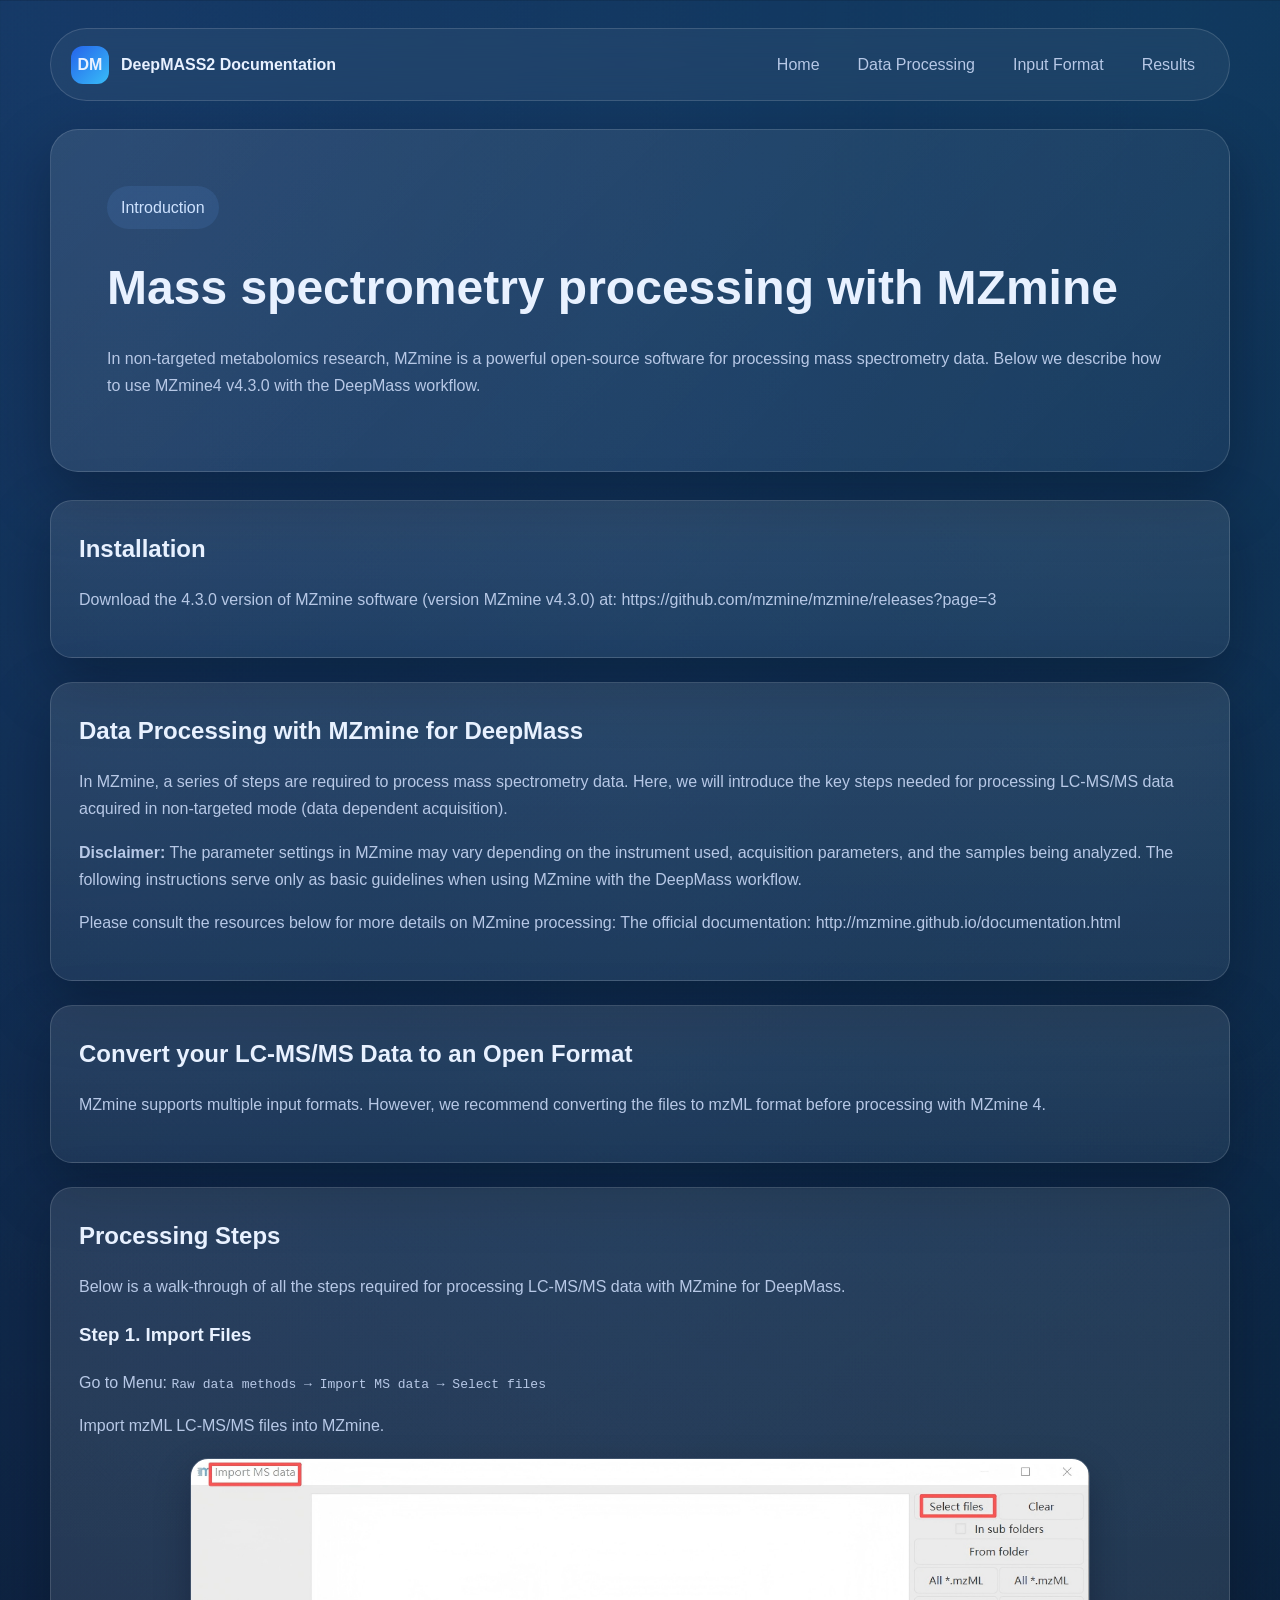
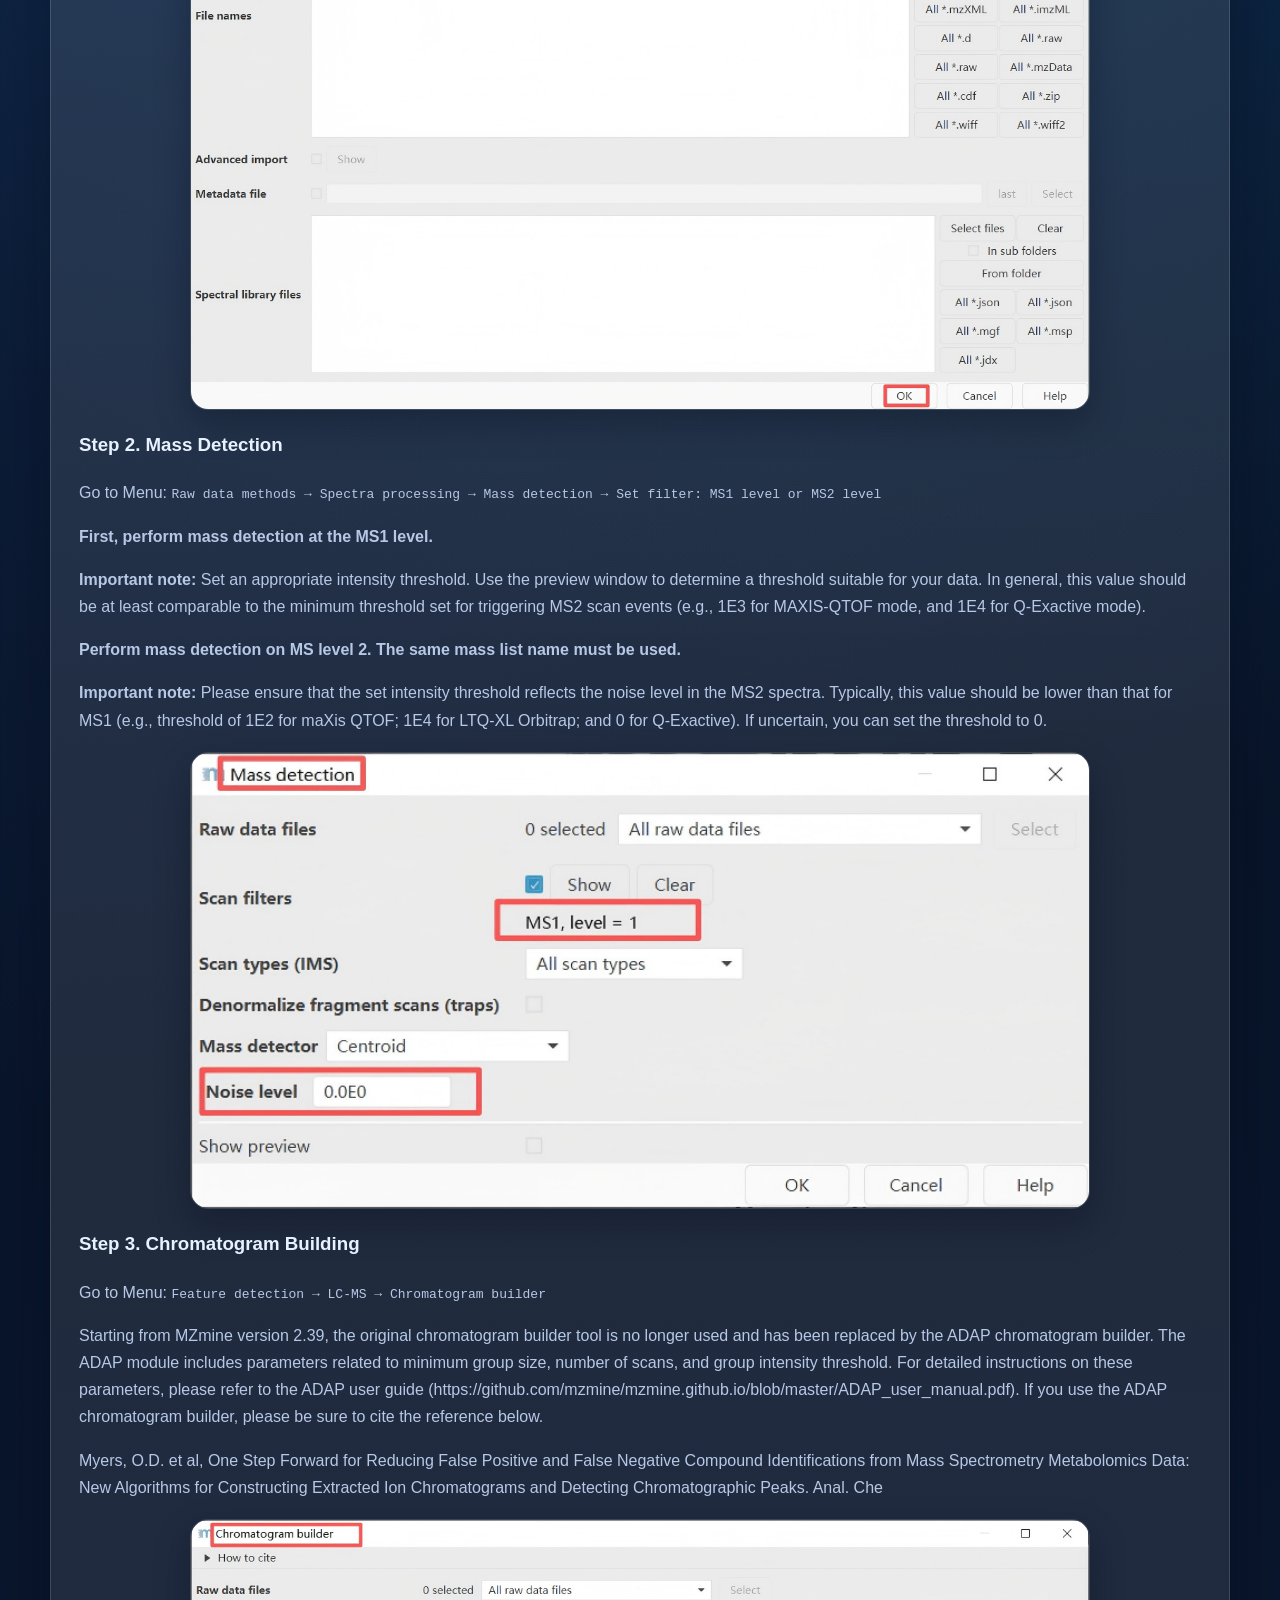
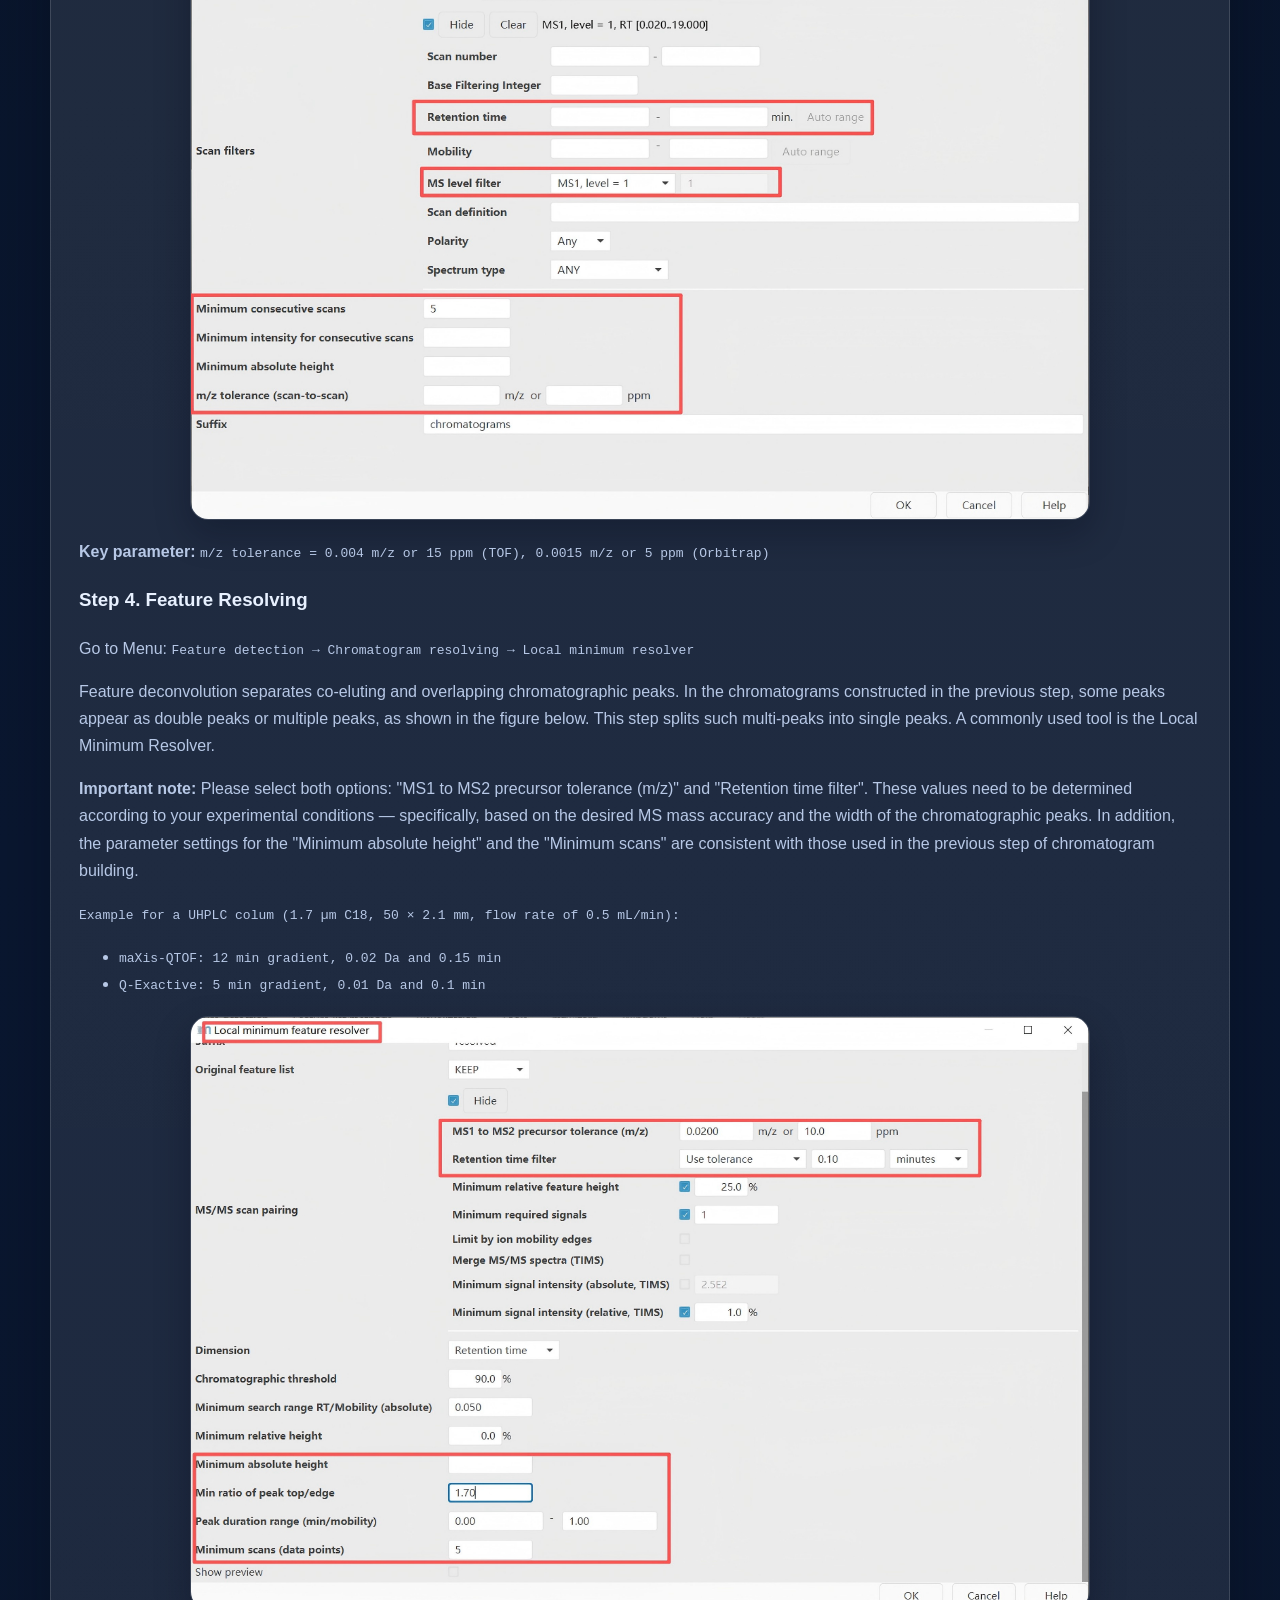
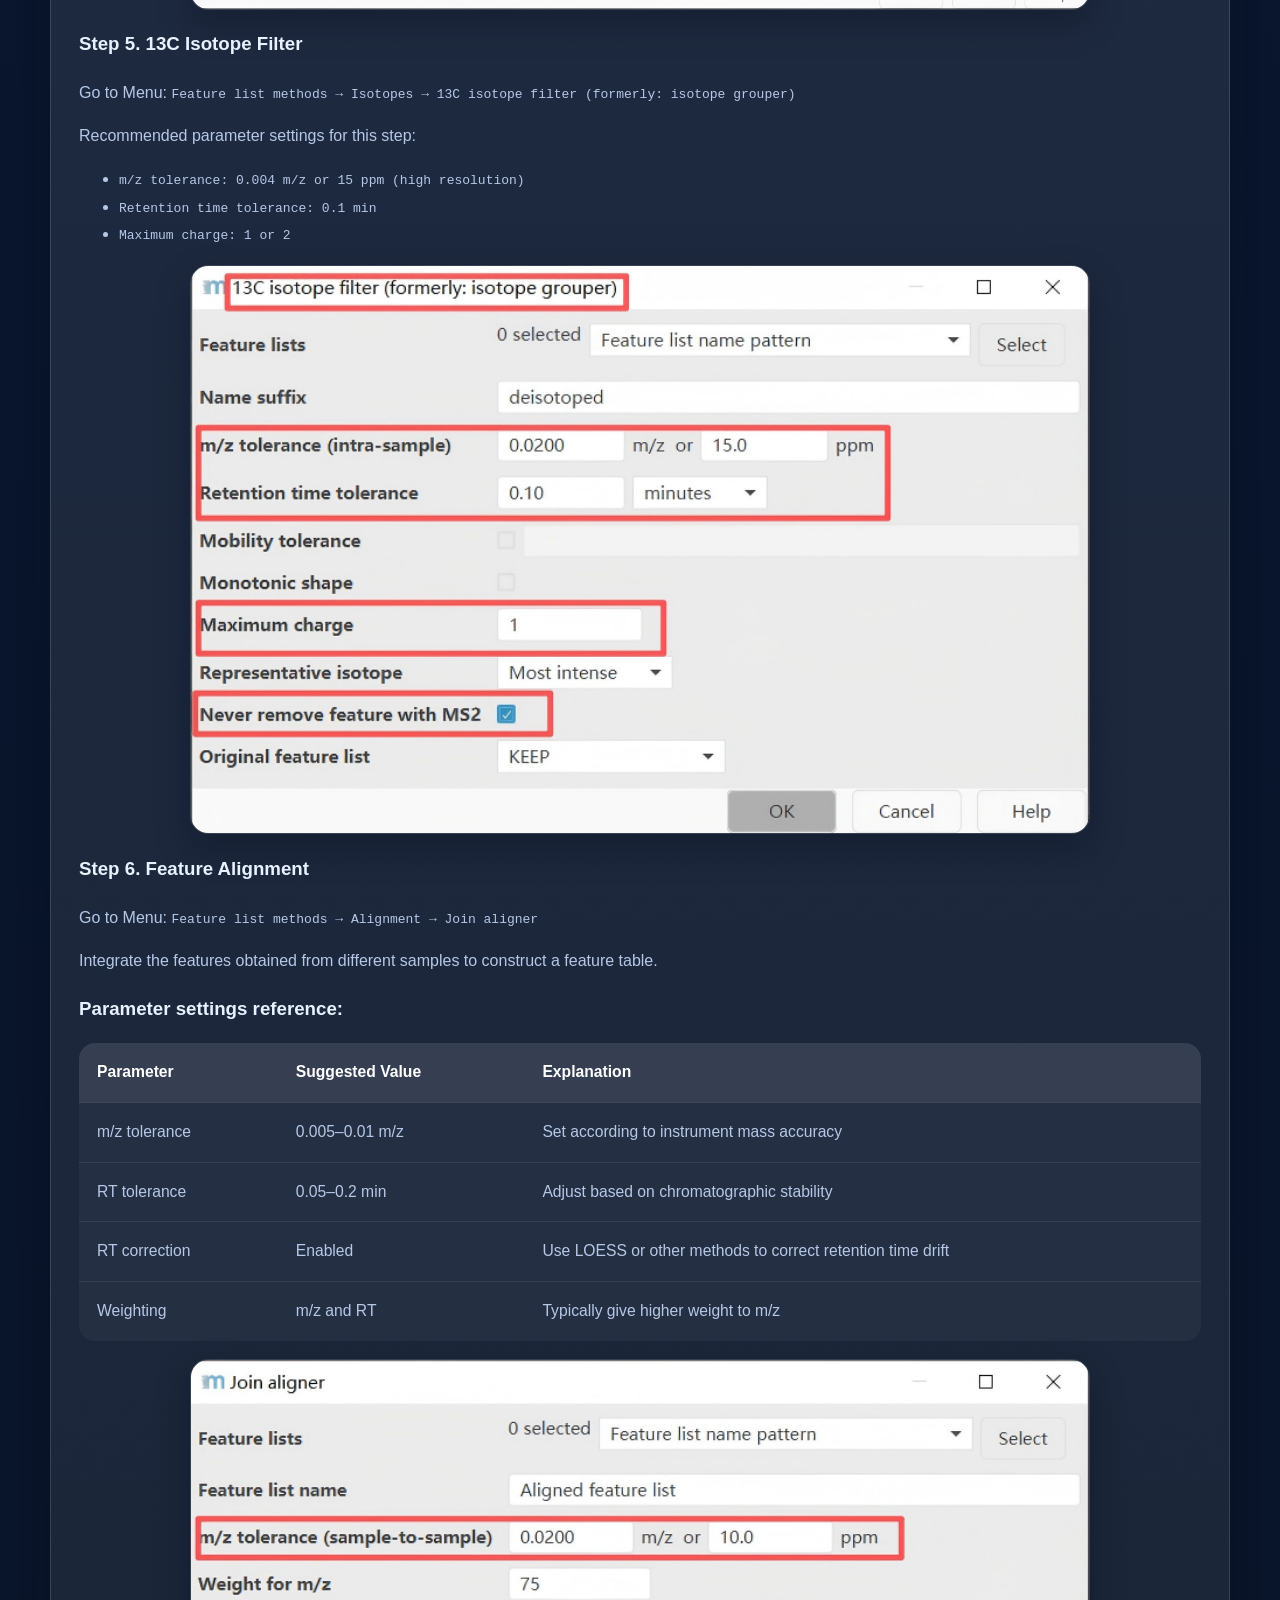
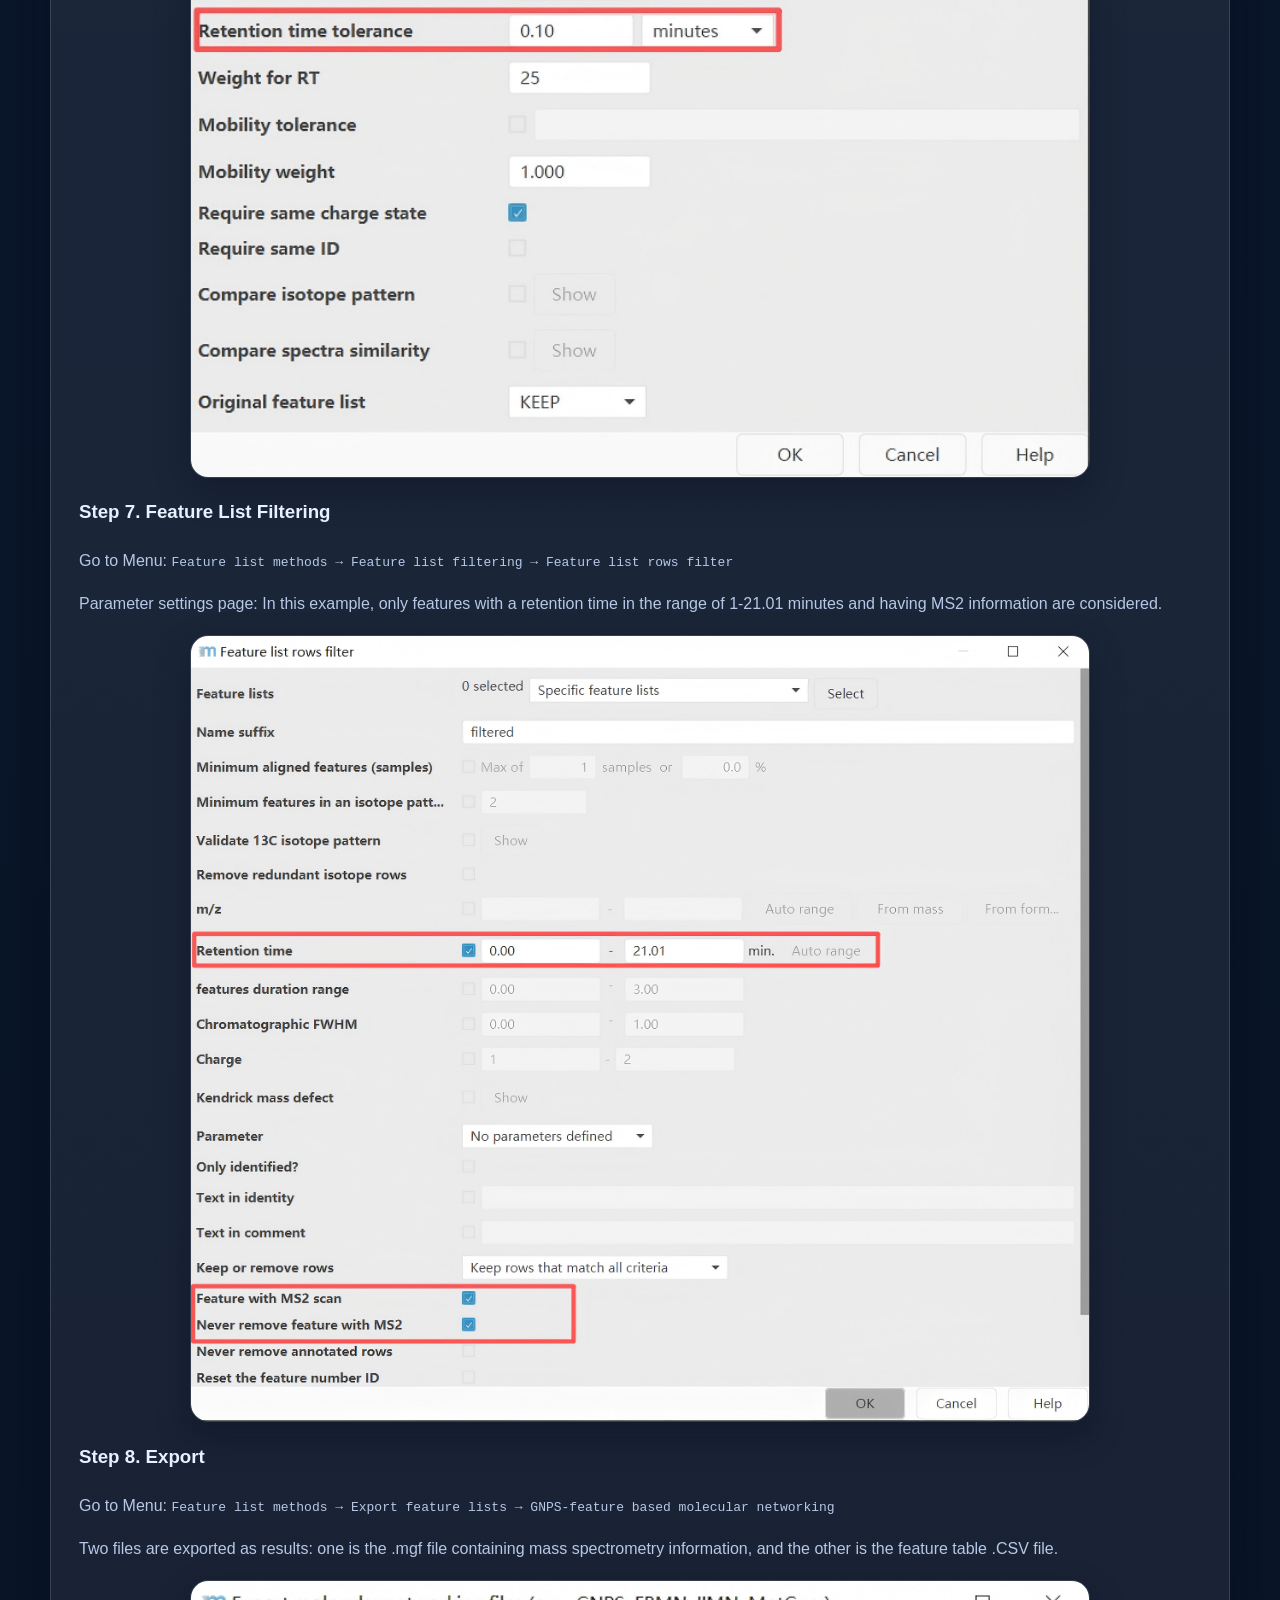
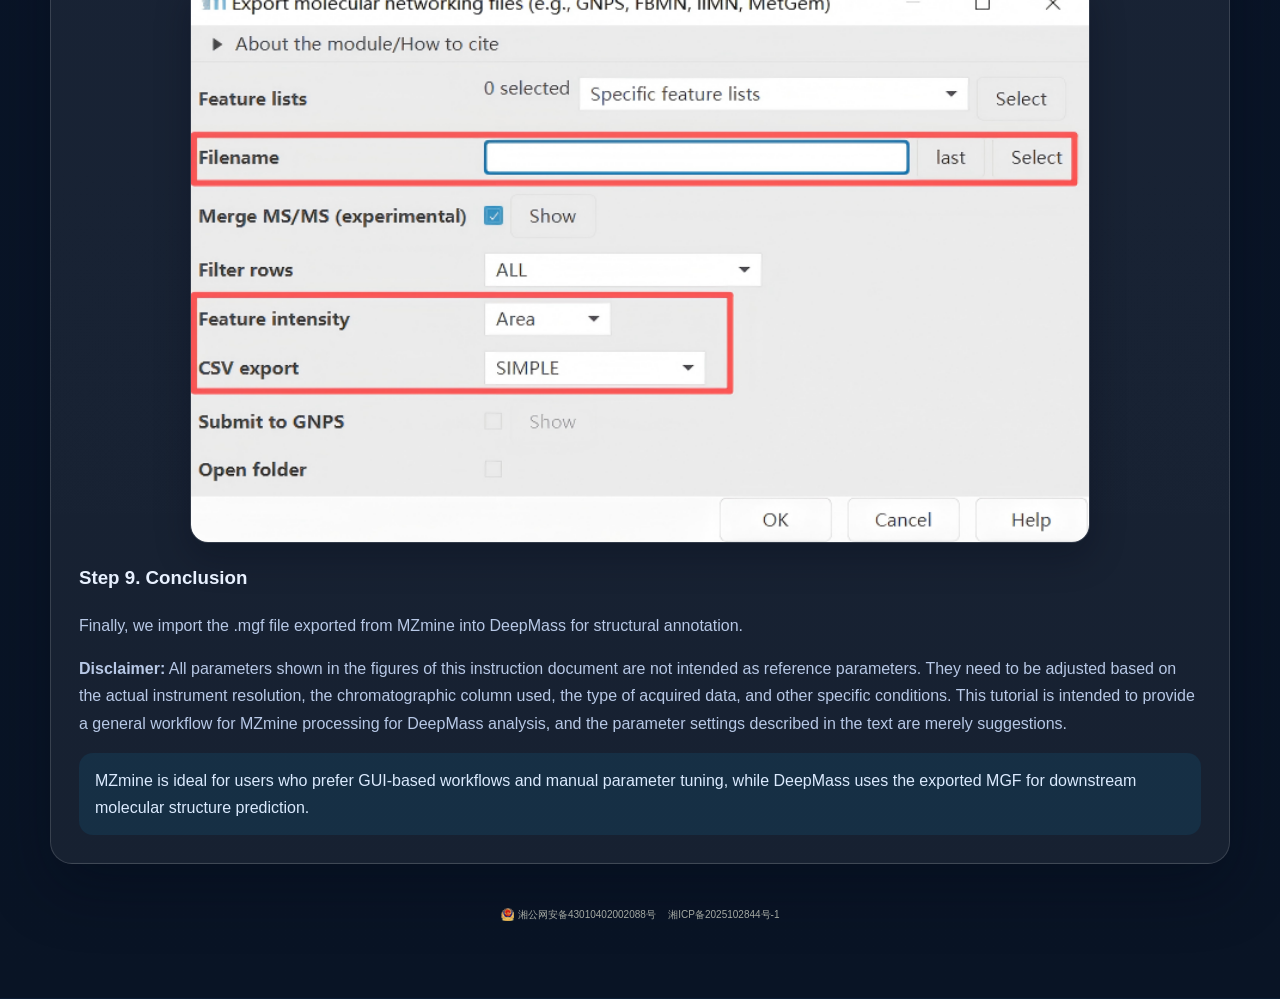
<file: frontend/mzmine.html>
<!DOCTYPE html>
<html lang="en">
<head>
  <meta charset="UTF-8">
  <meta name="viewport" content="width=device-width, initial-scale=1.0">
  <title>MZmine Workflow for DeepMass</title>

  <style>
    :root {
      --bg: #07111f;
      --panel: rgba(255,255,255,0.08);
      --text-light: #e8f1ff;
      --muted-light: #b7c8e6;
      --border: rgba(255,255,255,0.14);
      --shadow: 0 24px 60px rgba(2,8,23,0.35);
      --radius-xl: 28px;
      --radius-lg: 22px;
      --card: #ffffff;
      --text: #0f172a;
    }

    * { box-sizing: border-box; }
      html, body {
      margin: 0;
      padding: 0;
      background-color: #07111f;
      }

      body {
      font-family: "Segoe UI", Arial, sans-serif;
      background:
      radial-gradient(circle at top left, rgba(59,130,246,0.28), transparent 30%),
      radial-gradient(circle at top right, rgba(14,165,233,0.18), transparent 26%),
      linear-gradient(180deg, #07111f 0%, #0a1730 45%, #091425 100%);
      color: var(--text-light);
      line-height: 1.7;
      }
    a { color: inherit; text-decoration: none; }

    .container {
      width: min(1180px, calc(100% - 32px));
      margin: 0 auto;
      padding: 28px 0 72px;
    }

    .topbar {
      display: flex;
      justify-content: space-between;
      align-items: center;
      padding: 14px 20px;
      border: 1px solid var(--border);
      border-radius: 999px;
      background: rgba(255,255,255,0.05);
      backdrop-filter: blur(16px);
      margin-bottom: 28px;
    }

    .brand {
      display: flex;
      align-items: center;
      gap: 12px;
      font-weight: 700;
    }

    .brand-mark {
      width: 38px;
      height: 38px;
      border-radius: 12px;
      background: linear-gradient(135deg,#2563eb,#38bdf8);
      display: grid;
      place-items: center;
    }

    .top-links {
      display: flex;
      flex-wrap: wrap;
      gap: 10px;
    }

    .top-links a {
      padding: 8px 14px;
      border-radius: 999px;
      color: var(--muted-light);
    }

    .top-links a:hover {
      background: rgba(255,255,255,0.08);
      color: white;
    }

    .hero {
      border: 1px solid var(--border);
      border-radius: var(--radius-xl);
      background: linear-gradient(135deg, rgba(255,255,255,0.1), rgba(255,255,255,0.04));
      padding: 56px;
      margin-bottom: 28px;
      box-shadow: var(--shadow);
    }

    .eyebrow {
      display: inline-block;
      padding: 8px 14px;
      border-radius: 999px;
      background: rgba(96,165,250,0.12);
      color: #cfe3ff;
      margin-bottom: 18px;
    }

    h1 {
      margin: 0 0 13px;
      font-size: clamp(1.8rem, 4vw, 3rem);
    }

    .hero p {
      color: var(--muted-light);
      max-width: 860px;
    }

    .panel {
      border: 1px solid var(--border);
      border-radius: var(--radius-lg);
      background: linear-gradient(180deg, rgba(255,255,255,0.1), rgba(255,255,255,0.06));
      margin-bottom: 24px;
      box-shadow: var(--shadow);
    }

    .panel-inner {
      padding: 28px;
    }

    .panel h2 {
      margin: 0 0 10px;
    }

    .panel p,
    .panel li {
      color: var(--muted-light);
    }

    .mini-note {
      margin-top: 14px;
      padding: 14px 16px;
      border-radius: 14px;
      background: rgba(14,165,233,0.10);
      color: #dbeafe;
    }

    .footer {
      text-align: center;
      color: #9fb5d8;
      margin-top: 24px;
    }

      .step-image{
      width:100%;
      max-width:900px;
      display:block;
      margin:18px auto;
      border-radius:18px;
      border:1px solid rgba(255,255,255,0.12);
      box-shadow:0 14px 35px rgba(2,8,23,0.28);
      }

      /* Parameter Table */
      .param-table{
      width:100%;
      border-collapse:collapse;
      margin-top:18px;
      background:rgba(255,255,255,0.04);
      border-radius:16px;
      overflow:hidden;
      font-size:0.98rem;
      }

      .param-table thead{
      background:rgba(255,255,255,0.08);
      }

      .param-table th{
      text-align:left;
      padding:16px 18px;
      color:#ffffff;
      font-weight:700;
      border-bottom:1px solid rgba(255,255,255,0.12);
      }

      .param-table td{
      padding:16px 18px;
      color:var(--muted-light);
      border-bottom:1px solid rgba(255,255,255,0.08);
      vertical-align:top;
      }

      .param-table tbody tr:last-child td{
      border-bottom:none;
      }

      .param-table tbody tr:hover{
      background:rgba(255,255,255,0.03);
      }
      .hero p {
        width: 100%;
        max-width: none;
      }

    @media (max-width: 960px) {
      .hero { padding: 34px 24px; }
      .topbar {
        flex-direction: column;
        align-items: flex-start;
      }
    }

  </style>
</head>

<body>

  <div class="container">

    <!-- Top Navigation -->
    <header class="topbar">
      <div class="brand">
        <div class="brand-mark">DM</div>
        <div>DeepMASS2 Documentation</div>
      </div>

      <nav class="top-links">
        <a href="handbooks.html">Home</a>
        <a href="handbooks.html#data-processing">Data Processing</a>
        <a href="handbooks.html#metadata">Input Format</a>
        <a href="handbooks.html#results">Results</a>
      </nav>
    </header>

      <!-- Hero -->
      <section class="hero">
      <div class="eyebrow">Introduction</div>

      <h1>Mass spectrometry processing with MZmine</h1>

      <p>
      In non-targeted metabolomics research, MZmine is a powerful open-source software for processing mass spectrometry data. Below we describe how to use MZmine4 v4.3.0 with the DeepMass workflow.
      </p>

      </section>

      <!-- Installation -->
      <section class="panel">
      <div class="panel-inner">
      <h2>Installation</h2>

      <p>
            Download the 4.3.0 version of MZmine software (version MZmine v4.3.0) at:

            <a href="https://github.com/mzmine/mzmine/releases?page=3" target="_blank">
            https://github.com/mzmine/mzmine/releases?page=3
            </a>
      </p>
      </div>
      </section>

      <!-- Data Processing Overview -->
      <section class="panel">
      <div class="panel-inner">
      <h2>Data Processing with MZmine for DeepMass</h2>

      <p>
            In MZmine, a series of steps are required to process mass spectrometry data.
            Here, we will introduce the key steps needed for processing LC-MS/MS data acquired in non-targeted mode (data dependent acquisition).
      </p>

      <p>
            <strong>Disclaimer:</strong> The parameter settings in MZmine may vary depending on the instrument used,
            acquisition parameters, and the samples being analyzed.
            The following instructions serve only as basic guidelines when using MZmine with the DeepMass workflow.
      </p>

      <p>
            Please consult the resources below for more details on MZmine processing:

            The official documentation:
            <a href="http://mzmine.github.io/documentation.html" target="_blank">
            http://mzmine.github.io/documentation.html
            </a>
      </p>
      </div>
      </section>

      <!-- Open Format -->
      <section class="panel">
      <div class="panel-inner">
      <h2>Convert your LC-MS/MS Data to an Open Format</h2>

      <p>
            MZmine supports multiple input formats.
            However, we recommend converting the files to mzML format before processing with MZmine 4.
      </p>
      </div>
      </section>


      <!-- Processing Steps -->
      <section class="panel">
      <div class="panel-inner">

      <h2>Processing Steps</h2>

      <p>
            Below is a walk-through of all the steps required for processing LC-MS/MS data with MZmine for DeepMass.
      </p>

      <!-- Step 1 -->
      <h3>Step 1. Import Files</h3>
      <p>
            Go to Menu:
            <code>Raw data methods → Import MS data → Select files</code>
      </p>
      <p>
            Import mzML LC-MS/MS files into MZmine.
      </p>
      <a href="img/mzmine/mzmine_step1.png" target="_blank"><img src="img/mzmine/mzmine_step1.png" class="step-image"></a>
      <!-- Step 2 -->
      <h3>Step 2. Mass Detection</h3>
      <p>
            Go to Menu:
            <code>Raw data methods → Spectra processing → Mass detection → Set filter: MS1 level or MS2 level</code>
      </p>
      <p>
            <strong>First, perform mass detection at the MS1 level.</strong>
      </p>
      <p>
            <strong>Important note:</strong> Set an appropriate intensity threshold. Use the preview window to determine a threshold suitable for your data. In general, this value should be at least comparable to the minimum threshold set for triggering MS2 scan events (e.g., 1E3 for MAXIS-QTOF mode, and 1E4 for Q-Exactive mode).
      </p>

      <p>   
            <strong>Perform mass detection on MS level 2. The same mass list name must be used.</strong>
      </p>
      <p>
            <strong>Important note:</strong> Please ensure that the set intensity threshold reflects the noise level in the MS2 spectra. Typically, this value should be lower than that for MS1 (e.g., threshold of 1E2 for maXis QTOF; 1E4 for LTQ-XL Orbitrap; and 0 for Q-Exactive). If uncertain, you can set the threshold to 0.
      </p>
      <a href="img/mzmine/mzmine_step2.png" target="_blank"><img src="img/mzmine/mzmine_step2.png" class="step-image"></a>

      <!-- Step 3 -->
      <h3>Step 3. Chromatogram Building</h3>
      <p>
            Go to Menu:
            <code>Feature detection → LC-MS → Chromatogram builder</code>
      </p>
      <p>
           Starting from MZmine version 2.39, the original chromatogram builder tool is no longer used and has been replaced by the ADAP chromatogram builder. The ADAP module includes parameters related to minimum group size, number of scans, and group intensity threshold. For detailed instructions on these parameters, please refer to the ADAP user guide (<a href="https://github.com/mzmine/mzmine.github.io/blob/master/ADAP_user_manual.pdf" target="_blank">https://github.com/mzmine/mzmine.github.io/blob/master/ADAP_user_manual.pdf</a>). If you use the ADAP chromatogram builder, please be sure to cite the reference below.
      </p>
      <p>
            Myers, O.D. et al, One Step Forward for Reducing False Positive and False Negative Compound Identifications from Mass Spectrometry Metabolomics Data: New Algorithms for Constructing Extracted Ion Chromatograms and Detecting Chromatographic Peaks. Anal. Che
      </p>
      <a href="img/mzmine/mzmine_step3.png" target="_blank"><img src="img/mzmine/mzmine_step3.png" class="step-image"></a>

      <p>
            <strong>Key parameter:</strong>
            <code>m/z tolerance = 0.004 m/z or 15 ppm (TOF), 0.0015 m/z or 5 ppm (Orbitrap)</code>
      </p>
      <!-- Step 4 -->
      <h3>Step 4. Feature Resolving</h3>
      <p>
            Go to Menu:
            <code>Feature detection → Chromatogram resolving → Local minimum resolver</code>
      </p>
      <p>
            Feature deconvolution separates co-eluting and overlapping chromatographic peaks. In the chromatograms constructed in the previous step, some peaks appear as double peaks or multiple peaks, as shown in the figure below. This step splits such multi-peaks into single peaks. A commonly used tool is the Local Minimum Resolver.
      </p>
      <p>
            <strong>Important note:</strong> Please select both options: "MS1 to MS2 precursor tolerance (m/z)" and "Retention time filter". These values need to be determined according to your experimental conditions — specifically, based on the desired MS mass accuracy and the width of the chromatographic peaks. In addition, the parameter settings for the "Minimum absolute height" and the "Minimum scans" are consistent with those used in the previous step of chromatogram building.
      </p>
      <p>
            <code>Example for a UHPLC colum (1.7 µm C18, 50 × 2.1 mm, flow rate of 0.5 mL/min):</code>

      </p>
      <ul>
            <li><code>maXis-QTOF: 12 min gradient, 0.02 Da and 0.15 min</code></li>
            <li><code>Q-Exactive: 5 min gradient, 0.01 Da and 0.1 min</code></li>
      </ul>
      <a href="img/mzmine/mzmine_step4.png" target="_blank"><img src="img/mzmine/mzmine_step4.png" class="step-image"></a>
      <!-- Step 5 -->
      <h3>Step 5. 13C Isotope Filter</h3>
      <p>
            Go to Menu:
            <code>Feature list methods → Isotopes → 13C isotope filter (formerly: isotope grouper)</code>
      </p>
      <p>
            Recommended parameter settings for this step:

      </p>
      <ul>
            <li><code>m/z tolerance: 0.004 m/z or 15 ppm (high resolution)</code></li>
            <li><code>Retention time tolerance: 0.1 min</code></li>
            <li><code>Maximum charge: 1 or 2</code></li>
      </ul>
      <a href="img/mzmine/mzmine_step5.png" target="_blank"><img src="img/mzmine/mzmine_step5.png" class="step-image"></a>
      <!-- Step 6 -->
      <h3>Step 6. Feature Alignment</h3>
      <p>
            Go to Menu:
            <code>Feature list methods → Alignment → Join aligner</code>
      </p>
      <p>
            Integrate the features obtained from different samples to construct a feature table.
      </p>
      <h3>Parameter settings reference:</h3>

      <table class="param-table">
      <thead>
      <tr>
            <th>Parameter</th>
            <th>Suggested Value</th>
            <th>Explanation</th>
      </tr>
      </thead>

      <tbody>
      <tr>
            <td>m/z tolerance</td>
            <td>0.005–0.01 m/z</td>
            <td>Set according to instrument mass accuracy</td>
      </tr>

      <tr>
            <td>RT tolerance</td>
            <td>0.05–0.2 min</td>
            <td>Adjust based on chromatographic stability</td>
      </tr>

      <tr>
            <td>RT correction</td>
            <td>Enabled</td>
            <td>Use LOESS or other methods to correct retention time drift</td>
      </tr>

      <tr>
            <td>Weighting</td>
            <td>m/z and RT</td>
            <td>Typically give higher weight to m/z</td>
      </tr>
      </tbody>
      </table>
      <a href="img/mzmine/mzmine_step6.png" target="_blank"><img src="img/mzmine/mzmine_step6.png" class="step-image"></a>
      <!-- Step 7 -->
      <h3>Step 7. Feature List Filtering</h3>
      <p>
            Go to Menu:
            <code>Feature list methods → Feature list filtering → Feature list rows filter</code>
      </p>
      <p>
            Parameter settings page: In this example, only features with a retention time in the range of 1-21.01 minutes and having MS2 information are considered.
      </p>
      <a href="img/mzmine/mzmine_step7.png" target="_blank"><img src="img/mzmine/mzmine_step7.png" class="step-image"></a>
      <!-- Step 8 -->
      <h3>Step 8. Export</h3>
      <p>
            Go to Menu:
            <code>Feature list methods → Export feature lists → GNPS-feature based molecular networking</code>
      </p>
      <p>
            Two files are exported as results: one is the .mgf file containing mass spectrometry information, and the other is the feature table .CSV file.
      </p>

      <a href="img/mzmine/mzmine_step8.png" target="_blank"><img src="img/mzmine/mzmine_step8.png" class="step-image"></a>
      <!-- Step 9 -->
      <h3>Step 9. Conclusion</h3>
      <p>
            Finally, we import the .mgf file exported from MZmine into DeepMass for structural annotation.
      </p>


      <p>
            <strong>Disclaimer:</strong> All parameters shown in the figures of this instruction document are not intended as reference parameters. They need to be adjusted based on the actual instrument resolution, the chromatographic column used, the type of acquired data, and other specific conditions. This tutorial is intended to provide a general workflow for MZmine processing for DeepMass analysis, and the parameter settings described in the text are merely suggestions.
      </p>

      <div class="mini-note">
            MZmine is ideal for users who prefer GUI-based workflows and manual parameter tuning,
            while DeepMass uses the exported MGF for downstream molecular structure prediction.
      </div>

      </div>
      </section>

    <!-- 备案号添加 -->
      <div style="width:360px;margin:36px auto 0 auto;text-align:center;white-space: nowrap;">
            <a href="https://beian.mps.gov.cn/#/query/webSearch?code=43010402002088" target="_blank" style="text-decoration:none;" rel="noreferrer">
            <img src="icon/beian.png" style="width:13px;height:13px;vertical-align:middle;">
            <span style="color:#a5aaa3;font-size:10px;vertical-align:middle;">湘公网安备43010402002088号</span>
            </a>
            <a href="https://beian.miit.gov.cn/#/Integrated/index" target="_blank" style="text-decoration:none;margin-left:8px;" rel="noreferrer">
            <span style="color:#a5aaa3;font-size:10px;vertical-align:middle;">湘ICP备2025102844号-1</span>
            </a>
      </div>
  </div>
</body>
</html>
</file>
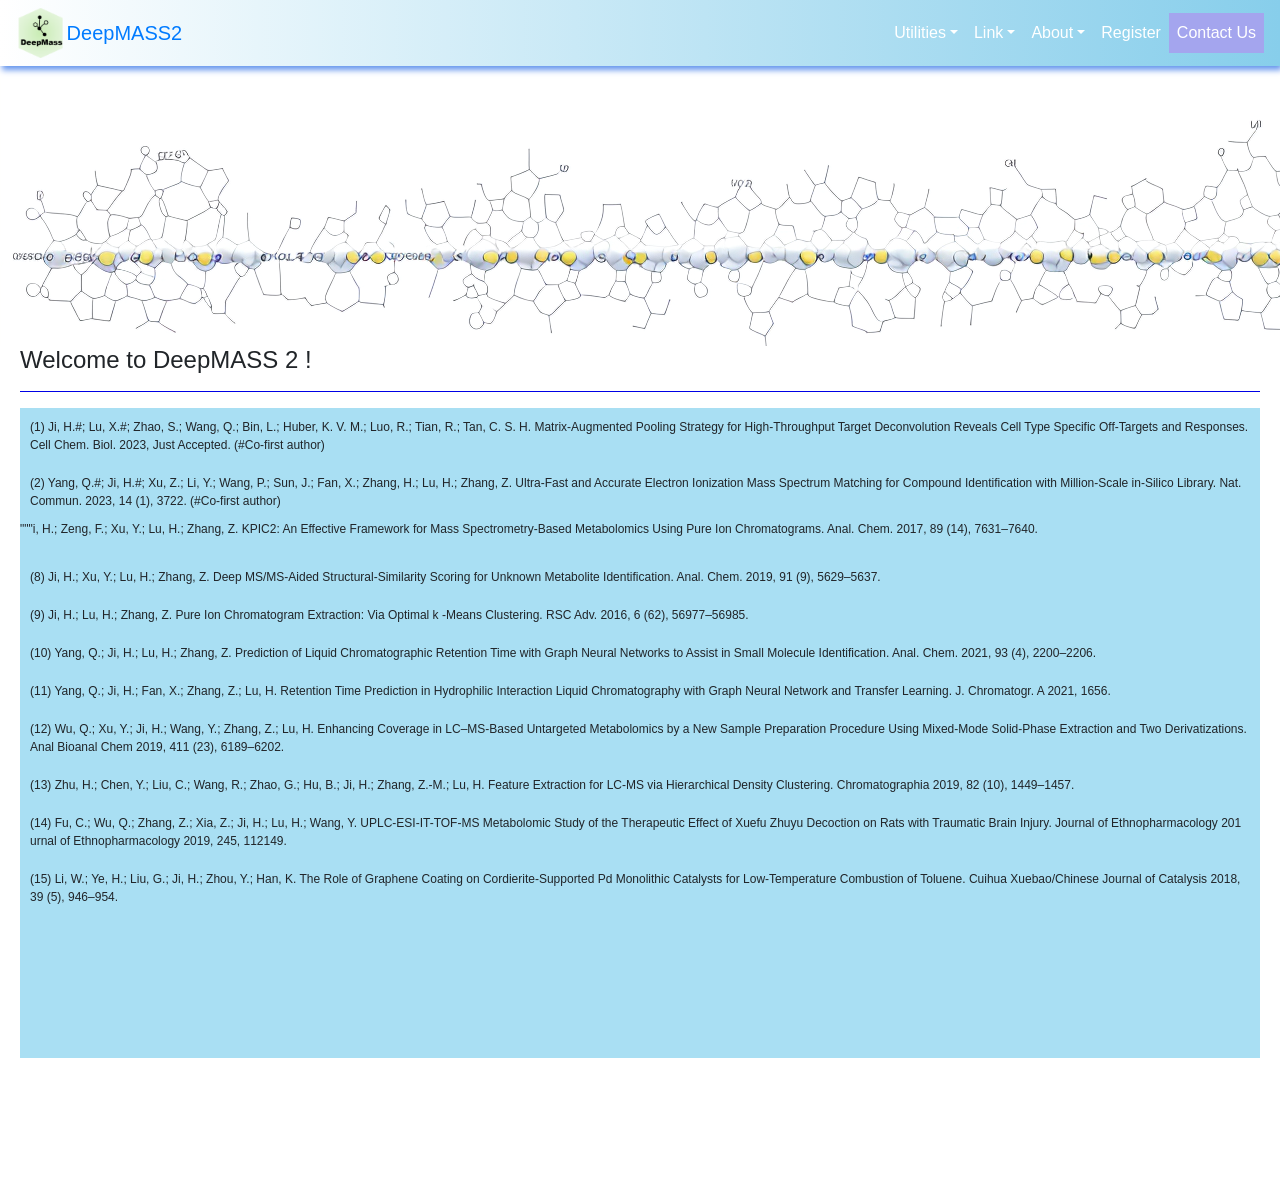
<file: frontend/preindex.html>
<!DOCTYPE html>
<html lang="en">
<head>
    <meta charset="UTF-8">
    <meta name="viewport" content="width=device-width, initial-scale=1.0">
    <title>Document</title>

    <script src="https://cdn.bootcdn.net/ajax/libs/jquery/3.5.1/jquery.min.js"></script>
    <link href="https://cdn.bootcdn.net/ajax/libs/layui/2.8.17/css/layui.min.css" rel="stylesheet" crossorigin="anonymous" referrerpolicy="no-referrer">
    <script src="https://cdn.bootcdn.net/ajax/libs/layui/2.8.17/layui.min.js" crossorigin="anonymous" referrerpolicy="no-referrer"></script>
    <link href="https://cdn.bootcdn.net/ajax/libs/twitter-bootstrap/4.5.2/css/bootstrap.min.css" rel="stylesheet">
    <script src="https://cdn.bootcdn.net/ajax/libs/twitter-bootstrap/4.5.2/js/bootstrap.min.js"></script>


    <style>
        body {
            overflow: hidden;
            height: 100vh;
            width: 100vw;
            margin: 0;
            padding: 0;
        }
        #logo {
            height: 50px;
            width: auto;
            float: left;

        }

        img {
            width: 60px;
            height: 80px;
        }

        .navbar {
            background-color: #99d7ef;
            color: white;
        }

        .nav-link {
            color: white;
            text-decoration: none;
        }

        .nav-link:hover {
            color: #4c7daf;
        }

        .dropdown-menu {
            background-color: #87CEEB;
            color: white;
        }

        .dropdown-item {
            color: white;
            text-decoration: none;
        }

        .dropdown-item:hover {
            color: #4c7aaf;
        }

        .active {
            background-color: #a4a5ee;
            color: white;
        }

        @keyframes changeColor {
            0% {
                background-color: #87CEEB;
            }
            25% {
                background-color: #ADD8E6;
            }
            50% {
                background-color: #00FFFF;
            }
            75% {
                background-color: #E0FFFF;
            }
            100% {
                background-color: #87CEEB;
            }
        }

        .navbar:hover {
            animation-name: changeColor;
            animation-duration: 5s;
            animation-iteration-count: infinite;
        }

        nav {
            box-shadow: 2px 4px 6px #6495ED;
            background-image: linear-gradient(to right, white, #87CEEB);
        }

        .bar {
            margin: 40px 0 0 0;
            /* background-color: rgb(126, 224, 237); */
            width: 195px;
            height: 105px;
            background-size: 100% 100%;
            background-repeat: no-repeat;
            position: absolute;
        }

        .barr {
            margin: 160px 0 0 80px;
            /* background-color: rgb(126, 224, 237); */
            width: 190px;
            height: 109px;
            background-size: 100% 100%;
            background-repeat: no-repeat;
            position: absolute;
        }

        .boo {
            background-image: url(icon/snow.png);

            background-repeat: no-repeat;
            background-attachment: fixed;
            /* background-size: cover; */
            width: auto;
            height: 280px;

        }

        .midd {

            background-color: white;
            width: auto;
            height: 850px;

        }

        .midd .pptt {
            font-size: 22px;
            font-style: normal;
            /* margin-top:50px; */
            /* margin-bottom:10px; */
            margin-left: 20px;
            margin-right: 20px;
        }

        .bcfoot {
            background-color: #a9dff3;
            width: auto;
            height: 650px;
            font-size: 12px;

        }


        .footbor {
            background-color: #d7edf3;
            width: 100%;
            /* height: 70px; */
            display: flex;
            justify-content: space-around;
            font-size: 12px;
            position: absolute;
            bottom: 0;

            /* text-align: center; */
            /* position: absolute; */
            /* padding: 0px; */
        }

        .demotext {
            padding-left: 4em;
            text-indent: -2em;
        }

        p {
            padding: 10px ;

            line-height: 1.5;
            margin: 0;

            page-break-inside: avoid;

        }


    </style>
</head>
<body>
<!-- background="../icon/bacup.jpg" -->
<nav class="navbar navbar-expand-md">
    <img id="logo" src="icon/DeepMass.ico" alt="">
    <a class="navbar-brand" >DeepMASS2</a>
    <button class="navbar-toggler" type="button" data-toggle="collapse" data-target="#myNavbar">
        <span class="navbar-toggler-icon"></span>
    </button>
    <div class="collapse navbar-collapse" id="myNavbar">
        <ul class="navbar-nav ml-auto">

            <li class="nav-item dropdown">
                <a class="nav-link dropdown-toggle" href="#" data-toggle="dropdown">Utilities</a>
                <div class="dropdown-menu">
                    <a class="dropdown-item" href="http://deepmass.cn/comp_ident/" target="_self">Spectra Identification</a>->
                </div>
            </li>


            <li class="nav-item dropdown">
                <a class="nav-link dropdown-toggle" href="#" data-toggle="dropdown">Link</a>
                <div class="dropdown-menu">
                    <a class="dropdown-item"
                       href="https://www.agis.org.cn/kydw/kydwyjzx/zxjsyjzx/00358335c1a44a9f83fd7918cfc225ec.htm">Links
                        to Papers</a>
                    <a class="dropdown-item"
                       href="https://www.agis.org.cn/kydw/kydwyjzx/zxjsyjzx/00358335c1a44a9f83fd7918cfc225ec.htm">research
                        groups</a>
                    <!--                    <a class="dropdown-item" href="#">Data Versions</a>-->
                    <a class="dropdown-item" href="https://github.com/hcji/DeepMASS2_GUI/invitations">github</a>
                </div>
            </li>


            <li class="nav-item dropdown">
                <a class="nav-link dropdown-toggle" href="#" data-toggle="dropdown">About</a>
                <div class="dropdown-menu">
                    <a class="dropdown-item" href="handbooks.html">Handbook</a>
                    <a class="dropdown-item" href="introduce.html">Product Introduction</a>
                    <a class="dropdown-item" href="User_Reviews.html">User Reviews</a>
                </div>
            </li>


            <li class="nav-item">
                <a class="nav-link" href="register.html">Register</a>
            </li>


            <li class="nav-item">
                <a class="nav-link active" href="contactus.html">Contact Us</a>
            </li>


        </ul>
    </div>
</nav>
<div class="boo">

    <a href="http://deepmass.cn/comp_ident/">
        <div class="bar"></div>
    </a>

    <a href="http://deepmass.cn/comp_ident/">
        <div class="barr"></div>
    </a>
</div>


<div class="midd">
    <div class="midd pptt">
        <h4>Welcome to DeepMASS 2 !</h4>
        <!-- <HR  width=300 color=#987cb9 SIZE=1> -->
        <hr color="blue" size="10px">
        <div class="bcfoot">

            <p>(1) Ji, H.#; Lu, X.#; Zhao, S.; Wang, Q.; Bin, L.; Huber, K. V. M.; Luo, R.; Tian, R.; Tan, C. S. H. Matrix-Augmented Pooling Strategy for High-Throughput Target Deconvolution Reveals Cell Type Specific Off-Targets and Responses. Cell Chem. Biol. 2023, Just Accepted. (#Co-first author)</p>
            <p>(2) Yang, Q.#; Ji, H.#; Xu, Z.; Li, Y.; Wang, P.; Sun, J.; Fan, X.; Zhang, H.; Lu, H.; Zhang, Z. Ultra-Fast and Accurate Electron Ionization Mass Spectrum Matching for Compound Identification with Million-Scale in-Silico Library. Nat. Commun. 2023, 14 (1), 3722. (#Co-first author)</p>"""i, H.; Zeng, F.; Xu, Y.; Lu, H.; Zhang, Z. KPIC2: An Effective Framework for Mass Spectrometry-Based Metabolomics Using Pure Ion Chromatograms. Anal. Chem. 2017, 89 (14), 7631–7640.</p>
            <p>(8) Ji, H.; Xu, Y.; Lu, H.; Zhang, Z. Deep MS/MS-Aided Structural-Similarity Scoring for Unknown Metabolite Identification. Anal. Chem. 2019, 91 (9), 5629–5637.</p>
            <p>(9) Ji, H.; Lu, H.; Zhang, Z. Pure Ion Chromatogram Extraction: Via Optimal k -Means Clustering. RSC Adv. 2016, 6 (62), 56977–56985.</p>
            <p>(10) Yang, Q.; Ji, H.; Lu, H.; Zhang, Z. Prediction of Liquid Chromatographic Retention Time with Graph Neural Networks to Assist in Small Molecule Identification. Anal. Chem. 2021, 93 (4), 2200–2206.</p>
            <p>(11) Yang, Q.; Ji, H.; Fan, X.; Zhang, Z.; Lu, H. Retention Time Prediction in Hydrophilic Interaction Liquid Chromatography with Graph Neural Network and Transfer Learning. J. Chromatogr. A 2021, 1656.</p>
            <p>(12) Wu, Q.; Xu, Y.; Ji, H.; Wang, Y.; Zhang, Z.; Lu, H. Enhancing Coverage in LC–MS-Based Untargeted Metabolomics by a New Sample Preparation Procedure Using Mixed-Mode Solid-Phase Extraction and Two Derivatizations. Anal Bioanal Chem 2019, 411 (23), 6189–6202.</p>
            <p>(13) Zhu, H.; Chen, Y.; Liu, C.; Wang, R.; Zhao, G.; Hu, B.; Ji, H.; Zhang, Z.-M.; Lu, H. Feature Extraction for LC-MS via Hierarchical Density Clustering. Chromatographia 2019, 82 (10), 1449–1457.</p>
            <p>(14) Fu, C.; Wu, Q.; Zhang, Z.; Xia, Z.; Ji, H.; Lu, H.; Wang, Y. UPLC-ESI-IT-TOF-MS Metabolomic Study of the Therapeutic Effect of Xuefu Zhuyu Decoction on Rats with Traumatic Brain Injury. Journal of Ethnopharmacology 201
            urnal of Ethnopharmacology 2019, 245, 112149.</p>
            <p>(15) Li, W.; Ye, H.; Liu, G.; Ji, H.; Zhou, Y.; Han, K. The Role of Graphene Coating on Cordierite-Supported Pd Monolithic Catalysts for Low-Temperature Combustion of Toluene. Cuihua Xuebao/Chinese Journal of Catalysis 2018, 39 (5), 946–954.</p>
<!--            <p>(16) He, Y.; Zhang, Z. ; Ma, P.; Ji, H. .; Lu, H. GC-MS Profiling of Leukemia Cells: An Optimized Preparation Protocol for the Intracellular Metabolome. Anal. Methods 2018, 10 (10), 1266–1274.</p>-->
<!--            <p>(17) Zeng, F.; Ji, H.; Zhang, Z.; Luo, J.; Lu, H. ; Wang, Y. Metabolic Profiling Putatively Identifies Plasma Biomarkers of Male Infertility Using UPLC-ESI-IT-TOFMS. RSC Adv. 2018, 8 (46), 25974–25982.</p>-->
<!--            <p>(18) Wang, R.; Ji, H.; Ma, P.; Zeng, H.; Xu, Y.; Zhang, Z.-M.; Lu, H.-M. Fast Pure Ion Chromatograms Extraction Method for LC-MS. Chemom. Intell. Lab. Syst. 2017, 170, 68–74.</p>-->
<!--            <p>(19) Lin, Z.; Vicente Gonçalves, C. M.; Dai, L.; Lu, H.; Huang, J.; Ji, H.; Wang, D.; Yi, L.; Liang, Y. Exploring Metabolic Syndrome Serum Profiling Based on Gas Chromatography Mass Spectrometry and Random Forest Models. Analytica Chimica Acta 2014, 827, 22–27.</p>-->
<!--        </div>-->
    </div>


</div>

<!--<footer class="footbor layui-footer">-->
<!--    <div>-->
<!--        <ul>-->
<!--            <li>copyright notice:xxxxxxx</li>-->
<!--            <li> contact information:xxxxxxx</li>-->
<!--            <li>certification and registration information:xxxxxxx</li>-->
<!--        </ul>-->

<!--    </div>-->
<!--    <div>-->
<!--        <ul>-->
<!--            <li> company service terms:xxxxxxx</li>-->
<!--            <li> extended links:xxxxxxx</li>-->
<!--            <li>others:xxxxx</li>-->
<!--        </ul>-->

<!--    </div>-->
<!--</footer>-->


</body>
</html>
</file>
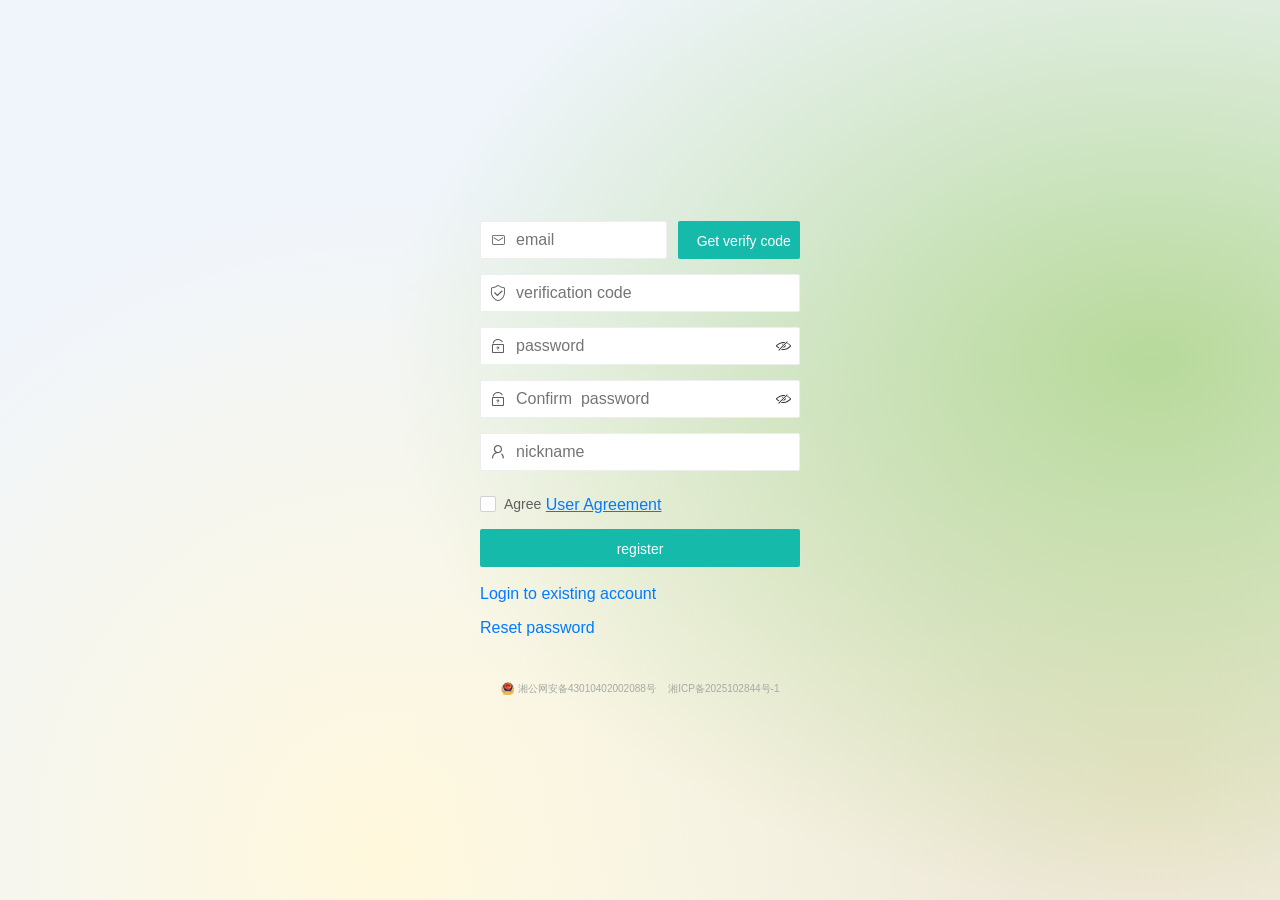
<file: frontend/register.html>
<!DOCTYPE html>
<html>
<head>
    <meta charset="utf-8">
    <meta name="viewport" content="width=device-width, initial-scale=1">
    <title>DeepMASS</title>

    <script src="libs/jquery-3.5.1.min.js"></script>
    <link href="libs/layui-2.8.17.min.css" rel="stylesheet">
    <script src="libs/layui-2.8.17.min.js"></script>
    <link href="libs/bootstrap-4.5.2.min.css" rel="stylesheet">
    <script src="libs/bootstrap-4.5.2.min.js"></script>
    <style>
        body {
            font-family: Arial, sans-serif;
            margin: 0;
            padding: 0;
            display: flex;
            justify-content: center;
            align-items: center;
            height: 100vh;
            overflow: hidden;
            /*background: linear-gradient(45deg, rgba(78, 213, 176, 0.89), rgba(176, 214, 225, 0.61), rgba(208, 221, 225, 0.75), rgba(243, 212, 132, 0.73));*/
            /*background: linear-gradient(to bottom left, rgba(213, 189, 29, 0.82), rgba(191, 236, 200, 0.62), rgba(148, 195, 225, 0.73), rgba(195, 183, 213, 0.72), rgb(225, 34, 23));*/
            /*background: radial-gradient(closest-side, #88e3d2, rgba(0, 0, 255, 0));*/
            /*background-size: 400% 400%;*/
            /*animation: gradientBG 10s ease infinite;*/
            /*font-weight: bold;*/

            /*background-image: radial-gradient(closest-side, rgba(215, 202, 239, 0.79), rgba(235, 105, 78, 0));*/
            /*background-size: 130vw 130vh;*/
            /*background-position: -80vw -80vh;*/

        }

        .radial-gradient-demo {
            background-color: rgb(240, 245, 252);
            background-image: radial-gradient(closest-side, rgb(240, 245, 252), rgba(235, 105, 78, 0)), radial-gradient(closest-side, rgba(177, 215, 146, 0.9), rgba(243, 11, 164, 0)), radial-gradient(closest-side, rgb(255, 248, 220), rgba(240, 245, 252, 0)), radial-gradient(closest-side, rgba(222, 157, 0, 0.2), rgba(240, 245, 252));
            background-size: 130vw 130vh, 120vw 120vh, 100vw 150vh, 120vw 130vh;
            background-position: -80vw -80vh, 30vw -20vh, -20vw 20vh, 30vw 20vh;
            background-repeat: no-repeat;
            animation: 15s moiveAnimation infinite;
        }

        @keyframes moiveAnimation {
            0%,
            100% {
                background-size: 130vw 130vh, 120vw 120vh, 100vw 150vh, 120vw 130vh;
                background-position: -80vw -80vh, 30vw -20vh, -20vw 20vh, 30vw 20vh;
            }
            25% {
                background-size: 120vw 120vh, 130vw 150vh, 130vw 120vh, 100vw 110vh;
                background-position: -30vw -30vh, 40vw -10vh, 0vw 10vh, -10vw 20vh;
            }
            50% {
                background-size: 130vw 130vh, 140vw 100vh, 100vw 150vh, 90vw 110vh;
                background-position: 10vw -60vh, 20vw 10vh, 10vw 30vh, 10vw -20vh;
            }
            75% {
                background-size: 140vw 140vh, 100vw 130vh, 100vw 150vh, 130vw 110vh;
                background-position: -70vw -70vh, 0vw -10vh, 30vw -20vh, 20vw 30vh;
            }
        }


        p {
            color: #e3b315;
            font-family: fangsong;
        }

        @keyframes gradientBG {
            0% {
                background-position: 0% 50%;
            }
            50% {
                background-position: 100% 50%;
            }
            100% {
                background-position: 0% 50%;
            }
        }

        .contact-container {
            background-color: rgb(240, 243, 246);
            padding: 20px;
            border-radius: 300px;
            box-shadow: 2px 2px 10px rgba(162, 236, 236, 0.69);
            text-align: center;
            animation: fadeIn 2s ease-in-out;
            width: 500px;
            height: 500px;


        }

        .contact-info {
            margin-top: 20px;
            opacity: 0;
            animation: slideIn 1s forwards;
        }

        .contact-info p {
            margin: 10px 0;
            color: #333;
        }

        .contact-info a {
            color: #007bff;
            text-decoration: none;
            transition: color 0.3s;
        }

        .contact-info a:hover {
            color: #0056b3;
        }

        @keyframes fadeIn {
            from {
                opacity: 0;
            }
            to {
                opacity: 1;
            }
        }

        @keyframes slideIn {
            from {
                transform: translateY(-50px);
                opacity: 0;
            }
            to {
                transform: translateY(0);
                opacity: 1;
            }
        }

        .demo-reg-container {
            width: 320px;
            margin: 21px auto 0;
        }

        .demo-reg-other .layui-icon {
            position: relative;
            display: inline-block;
            margin: 0 2px;
            top: 2px;
            font-size: 26px;
        }
    </style>


</head>
<body class="radial-gradient-demo">
<form class="layui-form" id="addForm">
    <div class="demo-reg-container">
        <div class="layui-form-item">
            <div class="layui-row">
                <div class="layui-col-xs7">
                    <div class="layui-input-wrap">
                        <div class="layui-input-prefix">
                            <i class="layui-icon layui-icon-email"></i>
                        </div>
                        <input type="text" name="contact_info" value="" lay-verify="required|email" placeholder="email"
                               lay-reqtext="please enter email" autocomplete="off" class="layui-input"
                               id="reg-cellphone">
                    </div>
                </div>
                <div class="layui-col-xs5">
                    <div style="margin-left: 11px;">
                        <button type="button" class="layui-btn layui-btn-fluid " onclick="mail()"
                                lay-on="reg-get-vercode" name="btnSendCode" id="btnSendCode">Get verify code
                        </button>
                    </div>
                </div>
            </div>
        </div>
        <div class="layui-form-item">
            <div class="layui-input-wrap">
                <div class="layui-input-prefix">
                    <i class="layui-icon layui-icon-vercode"></i>
                </div>
                <input type="text" name="vercode" value="" lay-verify="required" placeholder="verification code"
                       lay-reqtext="please enter verification code" autocomplete="off" class="layui-input">
            </div>
        </div>
        <div class="layui-form-item">
            <div class="layui-input-wrap">
                <div class="layui-input-prefix">
                    <i class="layui-icon layui-icon-password"></i>
                </div>
                <input type="password" name="passwd" value="" lay-verify="required" placeholder="password"
                       autocomplete="off" class="layui-input" id="reg-password" lay-affix="eye">
            </div>
        </div>
        <div class="layui-form-item">
            <div class="layui-input-wrap">
                <div class="layui-input-prefix">
                    <i class="layui-icon layui-icon-password"></i>
                </div>
                <input type="password" name="confirmPassword" value="" lay-verify="required|confirmPassword"
                       placeholder="Confirm  password" autocomplete="off" class="layui-input" lay-affix="eye">
            </div>
        </div>
        <div class="layui-form-item">
            <div class="layui-input-wrap">
                <div class="layui-input-prefix">
                    <i class="layui-icon layui-icon-username"></i>
                </div>
                <input type="text" name="name" value="" lay-verify="required" placeholder="nickname" autocomplete="off"
                       class="layui-input" lay-affix="clear">
            </div>
        </div>
        <div class="layui-form-item">
            <input type="checkbox" name="agreement" lay-verify="required" lay-skin="primary" title="Agree">
            <a href="#terms" target="_blank" style="position: relative; top: 6px; left: -15px;">
                <ins>User Agreement</ins>
            </a>
        </div>
        <div class="layui-form-item">
            <button class="layui-btn layui-btn-fluid " lay-submit lay-filter="demo-reg">register</button>
        </div>
        <div style="margin-bottom: 10px;">
            <a href="http://deepmass.cn/login.html">Login to existing account</a>
        </div>
        <div>
            <a href="reset.html">Reset password</a>
        </div>
        
    </div>
    
    <!-- 备案号添加 -->
    <div style="width:360px;margin:36px auto 0 auto;text-align:center;white-space: nowrap;">
        <a href="https://beian.mps.gov.cn/#/query/webSearch?code=43010402002088" target="_blank" style="text-decoration:none;" rel="noreferrer">
          <img src="icon/beian.png" style="width:13px;height:13px;vertical-align:middle;">
          <span style="color:#a5aaa3;font-size:10px;vertical-align:middle;">湘公网安备43010402002088号</span>
        </a>
        <a href="https://beian.miit.gov.cn/#/Integrated/index" target="_blank" style="text-decoration:none;margin-left:8px;" rel="noreferrer">
          <span style="color:#a5aaa3;font-size:10px;vertical-align:middle;">湘ICP备2025102844号-1</span>
        </a>
      </div>
</form>
<script>
layui.use(['form', 'layer'], function () {
    var $ = layui.$;
    var form = layui.form;
    var layer = layui.layer;

    // 确认密码验证
    form.verify({
        confirmPassword: function (value) {
            var pwd = $('#reg-password').val();
            if (value !== pwd) return 'The two password inputs are inconsistent';
        }
    });

    // 注册表单提交
    form.on('submit(demo-reg)', function (data) {
        var field = data.field;
        if (!field.agreement) {
            layer.msg('您必须勾选同意用户协议才能注册');
            return false;
        }

        $.ajax({
            url: 'http://deepmass.cn:8000/register',
            type: 'POST',
            contentType: 'application/json',
            data: JSON.stringify(field),
            dataType: 'json',
            success: function (res) {
                layer.msg(res.msg || '注册成功');
                setTimeout(function () {
                    window.location.href = 'http://deepmass.cn/index.html';
                }, 800);
            },
            error: function (xhr) {
                console.error(xhr);

                let msg = '注册请求失败';

                if (xhr.responseJSON) {
                    msg = xhr.responseJSON.detail || xhr.responseJSON.msg || msg;
                } else if (xhr.responseText) {
                    try {
                        const data = JSON.parse(xhr.responseText);
                        msg = data.detail || data.msg || msg;
                    } catch (e) {}
                }

                layer.msg(msg);
            }
        });

        return false; // 阻止默认提交
    });

    // 验证码发送
    var count = 60, InterValObj, curCount;
    $('#btnSendCode').one('click', function mail() {
        curCount = count;
        var email = $('#reg-cellphone').val();
        layer.msg('请稍后');
        var $btn = $(this);
        $btn.addClass('layui-btn-disabled').attr('disabled', true);
        $btn.text(curCount + "秒后重获");

        InterValObj = setInterval(function() {
            curCount--;
            if (curCount <= 0) {
                clearInterval(InterValObj);
                $btn.removeClass('layui-btn-disabled').removeAttr('disabled').text("重获验证码");
                $btn.one('click', mail);
            } else {
                $btn.text(curCount + "秒后重获");
            }
        }, 1000);

        $.get(`http://deepmass.cn:8000/sendmail?email=${email}`);
    });
});
</script>
</body>
</html>
</file>
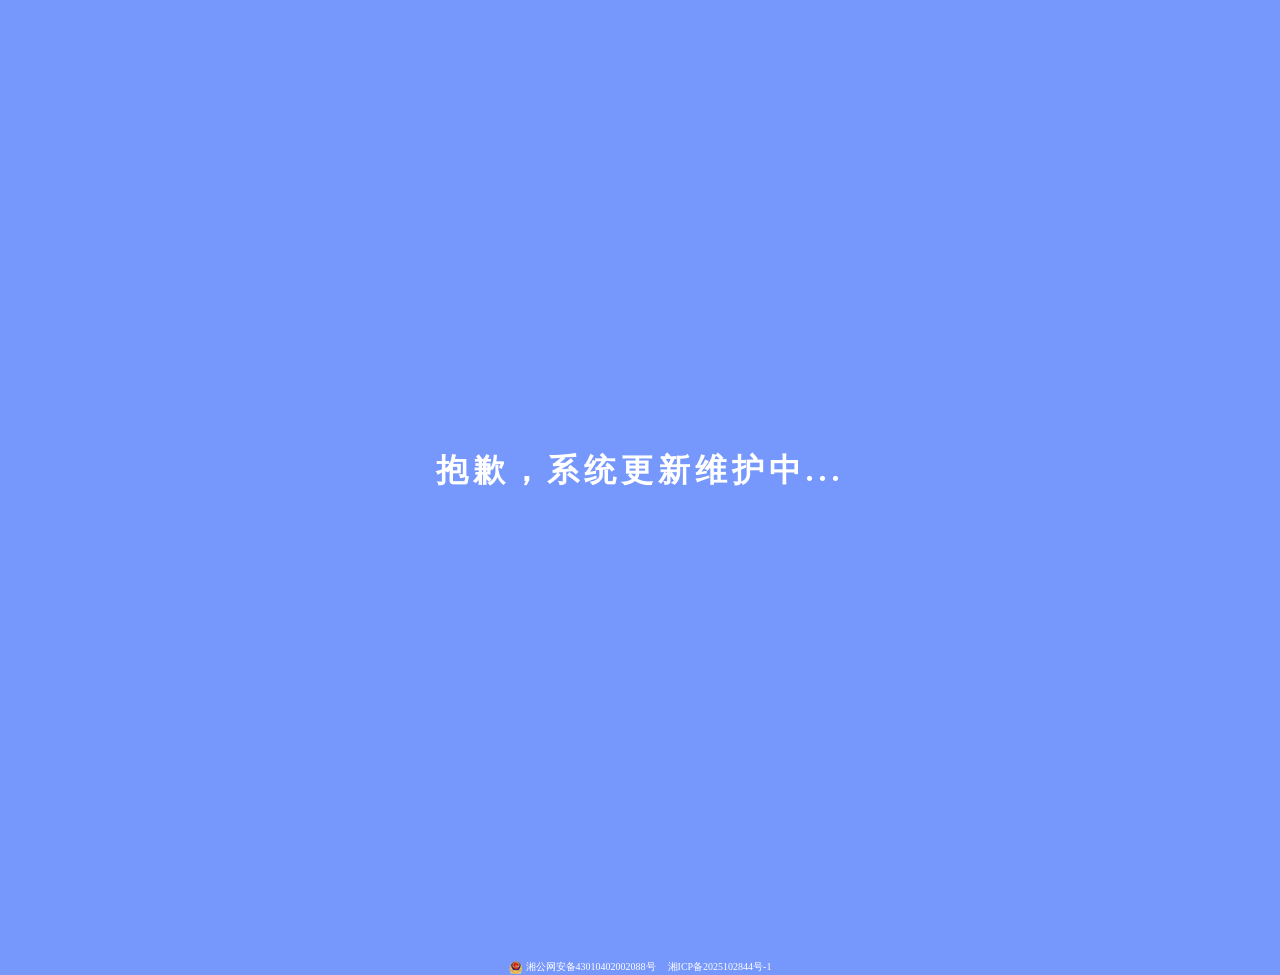
<file: frontend/repairing.html>
<!DOCTYPE html>
<html>
    <head>
        <meta charset="utf-8" />
        <title>repairing</title>
        <style>
            body {
                background-color: #7697fc; /* 设置整个网页的背景颜色为浅灰色 */
                margin: 0; /* 移除默认的边距 */
              }
            .container {
              display: flex;
              justify-content: center;
              align-items: center;
              height: 100vh;
              color: #ffffff;
              letter-spacing: 5px;
            }
            </style>
    </head>
    <body>
        <h1 class="container">抱歉，系统更新维护中...</h1>
        
    <!-- 备案号添加 -->
    <div style="width:360px;margin:36px auto 0 auto;text-align:center;white-space: nowrap;">
      <a href="https://beian.mps.gov.cn/#/query/webSearch?code=43010402002088" target="_blank" style="text-decoration:none;" rel="noreferrer">
        <img src="icon/beian.png" style="width:13px;height:13px;vertical-align:middle;">
        <span style="color:#FFF;font-size:10px;vertical-align:middle;">湘公网安备43010402002088号</span>
      </a>
      <a href="https://beian.miit.gov.cn/#/Integrated/index" target="_blank" style="text-decoration:none;margin-left:8px;" rel="noreferrer">
        <span style="color:#FFF;font-size:10px;vertical-align:middle;">湘ICP备2025102844号-1</span>
      </a>
    </div>
    </body>
</html>
</file>
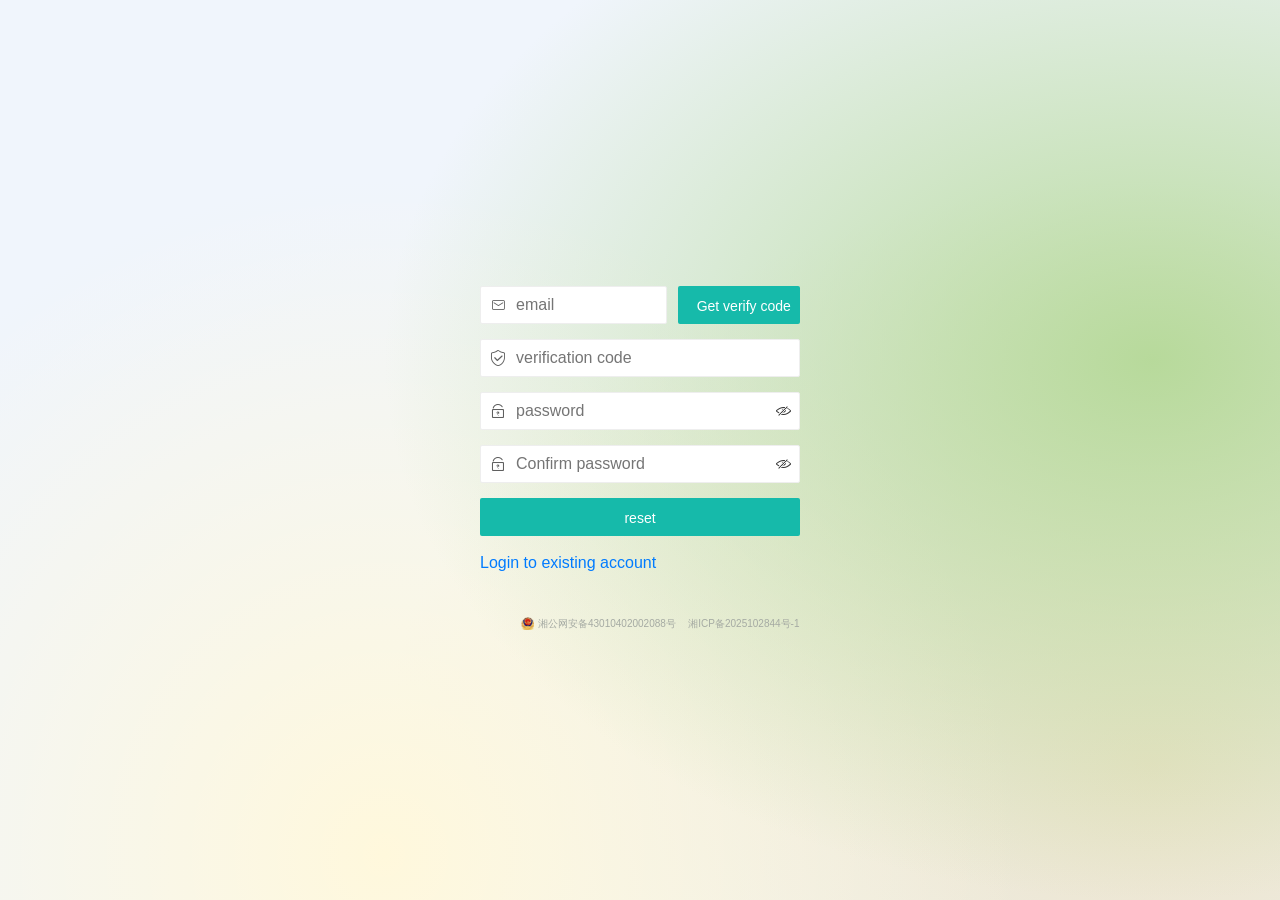
<file: frontend/reset.html>
<!DOCTYPE html>
<html>
<head>
    <meta charset="utf-8">
    <meta name="viewport" content="width=device-width, initial-scale=1">
    <title>DeepMASS</title>

    <script src="libs/jquery-3.5.1.min.js"></script>
    <link href="libs/layui-2.8.17.min.css" rel="stylesheet">
    <script src="libs/layui-2.8.17.min.js"></script>
    <link href="libs/bootstrap-4.5.2.min.css" rel="stylesheet">
    <script src="libs/bootstrap-4.5.2.min.js"></script>
    <style>
        body {
            font-family: Arial, sans-serif;
            margin: 0;
            padding: 0;
            display: flex;
            justify-content: center;
            align-items: center;
            height: 100vh;
            overflow: hidden;
        }
        .radial-gradient-demo {
            background-color: rgb(240, 245, 252);
            background-image: radial-gradient(closest-side, rgb(240, 245, 252), rgba(235, 105, 78, 0)),
                              radial-gradient(closest-side, rgba(177, 215, 146, 0.9), rgba(243, 11, 164, 0)),
                              radial-gradient(closest-side, rgb(255, 248, 220), rgba(240, 245, 252, 0)),
                              radial-gradient(closest-side, rgba(222, 157, 0, 0.2), rgba(240, 245, 252));
            background-size: 130vw 130vh, 120vw 120vh, 100vw 150vh, 120vw 130vh;
            background-position: -80vw -80vh, 30vw -20vh, -20vw 20vh, 30vw 20vh;
            background-repeat: no-repeat;
            animation: 15s moiveAnimation infinite;
        }
        @keyframes moiveAnimation {
            0%, 100% {
                background-size: 130vw 130vh, 120vw 120vh, 100vw 150vh, 120vw 130vh;
                background-position: -80vw -80vh, 30vw -20vh, -20vw 20vh, 30vw 20vh;
            }
            25% {
                background-size: 120vw 120vh, 130vw 150vh, 130vw 120vh, 100vw 110vh;
                background-position: -30vw -30vh, 40vw -10vh, 0vw 10vh, -10vw 20vh;
            }
            50% {
                background-size: 130vw 130vh, 140vw 100vh, 100vw 150vh, 90vw 110vh;
                background-position: 10vw -60vh, 20vw 10vh, 10vw 30vh, 10vw -20vh;
            }
            75% {
                background-size: 140vw 140vh, 100vw 130vh, 100vw 150vh, 130vw 110vh;
                background-position: -70vw -70vh, 0vw -10vh, 30vw -20vh, 20vw 30vh;
            }
        }
        .contact-container {
            background-color: rgb(240, 243, 246);
            padding: 20px;
            border-radius: 300px;
            box-shadow: 2px 2px 10px rgba(162, 236, 236, 0.69);
            text-align: center;
            animation: fadeIn 2s ease-in-out;
            width: 500px;
            height: 500px;
        }
        @keyframes fadeIn {
            from { opacity: 0; }
            to { opacity: 1; }
        }
        .demo-reg-container {
            width: 320px;
            margin: 21px auto 0;
        }
    </style>
</head>
<body class="radial-gradient-demo">
<form class="layui-form" id="addForm">
    <div class="demo-reg-container">
        <!-- Email input with Get Code button -->
        <div class="layui-form-item">
            <div class="layui-row">
                <div class="layui-col-xs7">
                    <div class="layui-input-wrap">
                        <div class="layui-input-prefix">
                            <i class="layui-icon layui-icon-email"></i>
                        </div>
                        <input type="text" name="contact_info" value="" lay-verify="required|email" placeholder="email" lay-reqtext="please enter email" autocomplete="off" class="layui-input" id="reg-cellphone">
                    </div>
                </div>
                <div class="layui-col-xs5">
                    <div style="margin-left: 11px;">
                        <button type="button" class="layui-btn layui-btn-fluid" onclick="mail()" lay-on="reg-get-vercode" name="btnSendCode" id="btnSendCode">Get verify code</button>
                    </div>
                </div>
            </div>
        </div>
        <!-- Verification code input -->
        <div class="layui-form-item">
            <div class="layui-input-wrap">
                <div class="layui-input-prefix">
                    <i class="layui-icon layui-icon-vercode"></i>
                </div>
                <input type="text" name="vercode" value="" lay-verify="required" placeholder="verification code" lay-reqtext="please enter verification code" autocomplete="off" class="layui-input">
            </div>
        </div>
        <!-- Password input -->
        <div class="layui-form-item">
            <div class="layui-input-wrap">
                <div class="layui-input-prefix">
                    <i class="layui-icon layui-icon-password"></i>
                </div>
                <input type="password" name="passwd" value="" lay-verify="required" placeholder="password" autocomplete="off" class="layui-input" id="reg-password" lay-affix="eye">
            </div>
        </div>
        <!-- Confirm password input -->
        <div class="layui-form-item">
            <div class="layui-input-wrap">
                <div class="layui-input-prefix">
                    <i class="layui-icon layui-icon-password"></i>
                </div>
                <input type="password" name="confirmPassword" value="" lay-verify="required|confirmPassword" placeholder="Confirm password" autocomplete="off" class="layui-input" lay-affix="eye">
            </div>
        </div>
        <!-- Removed: Nickname and User Agreement sections -->

        <!-- Register button -->
        <div class="layui-form-item">
            <button class="layui-btn layui-btn-fluid" lay-submit lay-filter="demo-reg">reset</button>
        </div>
        <div style="margin-bottom: 10px;">
            <a href="http://deepmass.cn/login.html">Login to existing account</a>
        </div>
        <!-- 备案号添加 -->
        <div style="width:360px;margin:36px auto 0 auto;text-align:center;white-space: nowrap;">
            <a href="https://beian.mps.gov.cn/#/query/webSearch?code=43010402002088" target="_blank" style="text-decoration:none;" rel="noreferrer">
            <img src="icon/beian.png" style="width:13px;height:13px;vertical-align:middle;">
            <span style="color:#a5aaa3;font-size:10px;vertical-align:middle;">湘公网安备43010402002088号</span>
            </a>
            <a href="https://beian.miit.gov.cn/#/Integrated/index" target="_blank" style="text-decoration:none;margin-left:8px;" rel="noreferrer">
            <span style="color:#a5aaa3;font-size:10px;vertical-align:middle;">湘ICP备2025102844号-1</span>
            </a>
        </div>
        </div>
</form>

<script src="./layui/layui.js"></script>
<script src="libs/axios-1.5.0.min.js"></script>
<script src="libs/jquery-1.10.2.min.js"></script>
<script>
    layui.use(function () {
        var $ = layui.$;
        var form = layui.form;
        var layer = layui.layer;

        // Custom validation rule for confirming password
        form.verify({
            confirmPassword: function (value, item) {
                var passwordValue = $('#reg-password').val();
                if (value !== passwordValue) {
                    return 'The two password inputs are inconsistent';
                }
            }
        });

        // Form submission event
        form.on('submit(demo-reg)', function (data) {
            var field = data.field;
            var json = JSON.stringify(field);
            
            $.ajax({
                url: 'http://deepmass.cn:8000/reset_password',
                type: 'POST',
                contentType: 'application/json;',
                data: json,
                dataType: 'json',
                success: function (res) {
                    if (res['msg'] == "密码重置成功") {
                        layer.msg(res['msg']);
                        setTimeout(function () {
                            window.open('http://deepmass.cn/index.html', '_self');
                        }, 1000);
                    } else {
                        layer.msg(res['msg']);
                    }
                },
                error: function (err) {
                    console.error(err);
                    let msg = "请求失败，请重试";

                    // 尝试获取 detail
                    if (err.responseJSON) {
                        if (err.responseJSON.detail) {
                            msg = err.responseJSON.detail;
                        } else if (err.responseJSON.msg) {
                            msg = err.responseJSON.msg;
                        }
                    } else if (err.responseText) {
                        try {
                            const res = JSON.parse(err.responseText);
                            if (res.detail) msg = res.detail;
                            else if (res.msg) msg = res.msg;
                        } catch (e) {
                            console.log("解析失败", e);
                        }
                    }

                    layer.msg(msg); // 弹出提示
                }
            });
            return false;
        });
    });

    // Send verification code function and timer
    var InterValObj; // Timer variable
    var count = 60; // Interval time (seconds)
    var curCount; // Current remaining seconds
    function mail() {
        curCount = count;
        const email = document.getElementsByName("contact_info")[0].value;
        layer.msg('请稍后');
        document.getElementById("btnSendCode").setAttribute("disabled", "true"); // Disable button
        $('#btnSendCode').addClass('layui-btn-disabled');
        $('#btnSendCode').text(curCount + "秒后重获");
        InterValObj = window.setInterval(SetRemainTime, 1000); // Start timer
        $.get(`http://deepmass.cn:8000/sendmail?email=${email}`);
    }
    function SetRemainTime() {
        if (curCount == 0) {
            $('#btnSendCode').removeClass('layui-btn-disabled');
            $('#btnSendCode').text("重获验证码");
            window.clearInterval(InterValObj); // Stop timer
            document.getElementById("btnSendCode").removeAttribute("disabled"); // Enable button
        } else {
            curCount--;
            $('#btnSendCode').text(curCount + "秒后重获");
        }
    }
</script>
</body>
</html>
</file>
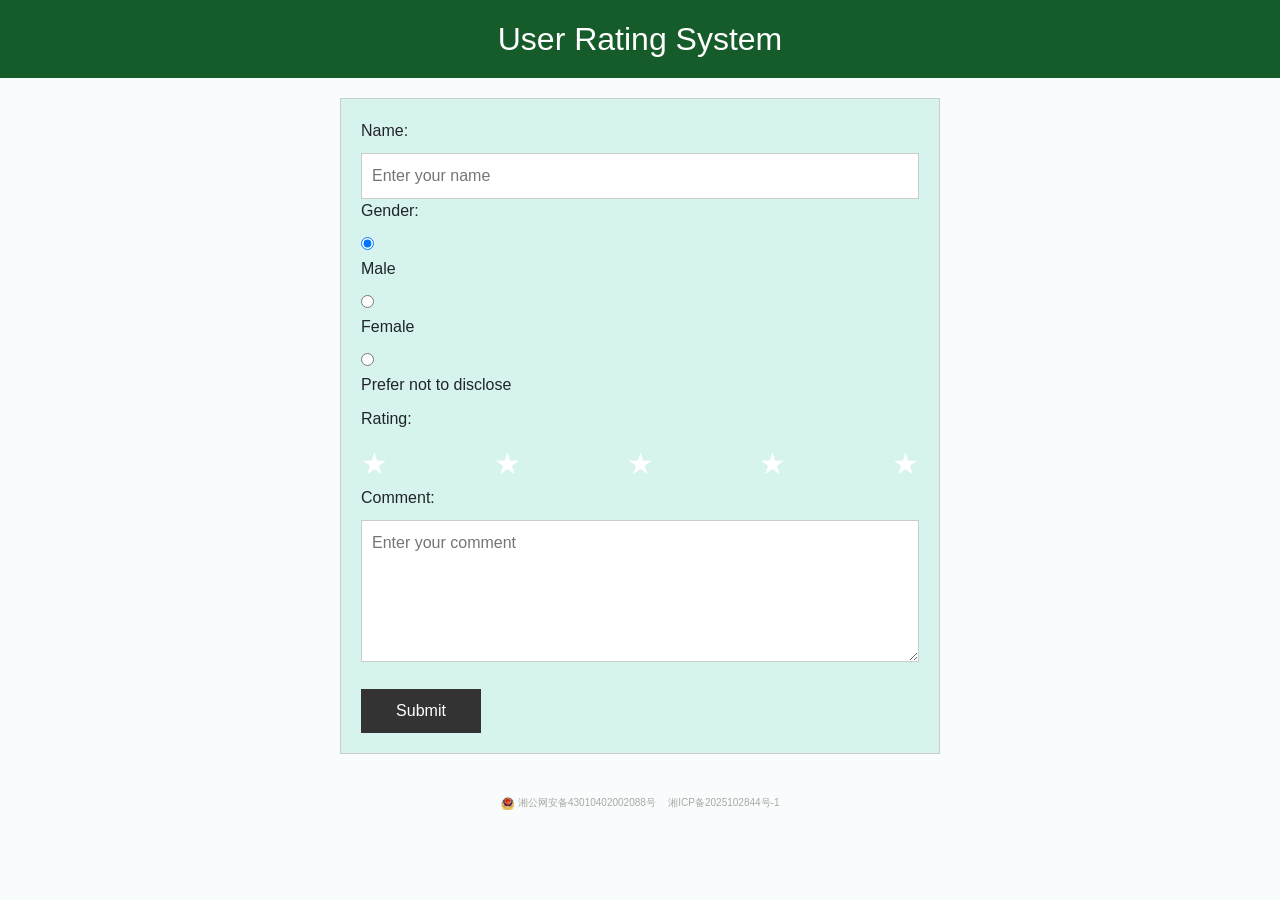
<file: frontend/User_Reviews.html>
<!DOCTYPE html>
<html>
<head>
    <title>User Rating System</title>
     <meta charset="utf-8">
    <meta name="viewport" content="width=device-width, initial-scale=1">

    <link rel="stylesheet" href="https://maxcdn.bootstrapcdn.com/bootstrap/4.5.2/css/bootstrap.min.css">
    <script src="https://maxcdn.bootstrapcdn.com/bootstrap/4.5.2/js/bootstrap.min.js"></script>
    <script src="https://cdn.bootcdn.net/ajax/libs/jquery/3.5.1/jquery.min.js"></script>
    <script src="https://cdn.bootcdn.net/ajax/libs/layui/2.8.17/layui.min.js"></script>
    <link href="https://cdn.bootcdn.net/ajax/libs/layui/2.8.17/css/layui.min.css" rel="stylesheet">
    <style>
        /* CSS styles for form appearance */
        body {
            font-family: Arial, sans-serif;
            background-color: #f9fcfc;
        }

        header {
          background-color: #165b2a;
          color: #fff;
          padding: 20px;
          text-align: center;
          padding: 20px;
          margin-bottom: 20px;
        }
        h1 {
          margin: 0;
          font-size: 2em;
        }

        form {

            width: 600px;
            margin: 0 auto;
            padding: 20px;
            border: 1px solid #cccccc;
            background-color: #d6f3ed;
        }

        label {
            display: block;
            margin-bottom: 10px;
        }

        input, textarea {
            width: 100%;
            padding: 10px;
            border: 1px solid #cccccc;
        }

        input[type="radio"] {
            width: auto;
        }

        .rating {
            display: flex;
            align-items: center;
            justify-content: space-between;
        }

        .star {
            font-size: 30px;
            color: #ffffff;
            cursor: pointer;
        }

        .star:hover, .star.active {
            color: #ecab21;
        }

        button {
            width: 120px;
            margin-top: 20px;
            padding: 10px;
            border: none;
            background-color: #333333;
            color: #ffffff;
            cursor: pointer;
        }

        button:hover {
            background-color: #f1dd79;
        }
    </style>
</head>
<body>
<header>
    <h1>User Rating System</h1>
  </header>

    <form action="mailto:your_email@example.com" method="post" enctype="text/plain">
        <label for="name">Name:</label>
        <input type="text" id="name" name="name" placeholder="Enter your name" required>


        <label for="gender">Gender:</label>
        <input type="radio" id="male" name="gender" value="male" checked>
        <label for="male">Male</label>
        <input type="radio" id="female" name="gender" value="female">
        <label for="female">Female</label>
        <input type="radio" id="other" name="gender" value="other">
        <label for="other">Prefer not to disclose</label>

        <label for="rating">Rating:</label>
        <div class="rating">
            <span class="star" data-value="1">★</span>
            <span class="star" data-value="2">★</span>
            <span class="star" data-value="3">★</span>
            <span class="star" data-value="4">★</span>
            <span class="star" data-value="5">★</span>
            <input type="hidden" id="rating" name="rating" value="0">
        </div>

        <label for="comment">Comment:</label>
        <textarea id="comment" name="comment" placeholder="Enter your comment" rows="5" required></textarea>

        <button type="submit">Submit</button>
    </form>
    <script>
        var stars = document.querySelectorAll(".star");
        var ratingInput = document.getElementById("rating");
        for (var i = 0; i < stars.length; i++) {
            stars[i].addEventListener("click", function() {
                var value = this.dataset.value;
                ratingInput.value = value;
                for (var j = 0; j < stars.length; j++) {
                    if (j < value) {
                                            stars[j].classList.add("active");
                    } else {
                        stars[j].classList.remove("active");
                    }
                }
            });
            stars[i].addEventListener("mouseover", function() {
                var value = this.dataset.value;
                for (var j = 0; j < stars.length; j++) {
                    if (j < value) {
                        stars[j].classList.add("active");
                    } else {
                        stars[j].classList.remove("active");
                    }
                }
            });
            stars[i].addEventListener("mouseout", function() {
                var value = ratingInput.value;
                for (var j = 0; j < stars.length; j++) {
                    if (j < value) {
                        stars[j].classList.add("active");
                    } else {
                        stars[j].classList.remove("active");
                    }
                }
            });
        }
    </script>
    <!-- 备案号添加 -->
    <div style="width:360px;margin:36px auto 0 auto;text-align:center;white-space: nowrap;">
        <a href="https://beian.mps.gov.cn/#/query/webSearch?code=43010402002088" target="_blank" style="text-decoration:none;" rel="noreferrer">
          <img src="icon/beian.png" style="width:13px;height:13px;vertical-align:middle;">
          <span style="color:#a5aaa3;font-size:10px;vertical-align:middle;">湘公网安备43010402002088号</span>
        </a>
        <a href="https://beian.miit.gov.cn/#/Integrated/index" target="_blank" style="text-decoration:none;margin-left:8px;" rel="noreferrer">
          <span style="color:#a5aaa3;font-size:10px;vertical-align:middle;">湘ICP备2025102844号-1</span>
        </a>
      </div>
</body>
</html>
</file>
<file: frontend/deepmass.css>
/* 页面分为左右两个板块（2:10 栅格），左侧导航栏固定不动，右侧内容区域可以滚动 */
body, html {
  height: 100%;
  margin: 0;
   padding: 0;

}

.left-panel {
  height: 100vh;         /* 固定高度 */
  position: sticky;      /* 粘性固定 */
  top: 0;
  background-color: #f8f9fa;
  border-right: 1px solid #dee2e6;
  padding: 0rem;
}

.right-panel {
  height: 100vh;
  overflow-y: auto;
  padding: 1rem;
}


/* 导航栏背景颜色 */
.custom-navbar {
  background-color: #409eff !important;
}

#sidebar {
  /* height: 100vh; */
  overflow-y: auto;
  background-color: #f8fcf7;
  border-right: 1px solid #ddd;
}

#main-content {
  padding: 20px;
}


#sidebar .list-group-item.active {
  background-color: #409eff;
  border-color: #409eff;
  color: white;
}

#spectrum-chart {
  width: 100%;
  height: 300px;
}
#result-table {
  max-height: 250px;
  overflow-y: auto;
}

/* Settings 折叠面板整体扁平化样式 */
#settingsAccordion .card {
  border: none;
  border-radius: 0;
  box-shadow: none;
  background-color: transparent;
}

/* 设置标题样式 */
#settingsAccordion .card-header {
  background-color: transparent;
  padding-left: 1rem !important;
  border-bottom: px solid #ddd;
  border-top: 1px solid #ddd;
}


/* 设置展开内容样式 */
#settingsAccordion .card-body {
  background-color: #f8f9fa;
  padding: 1rem 1.25rem;
  border-left: 3px solid #409eff;
  border-bottom: 1px solid #ddd;
}

/* 表单控件样式优化 */
#settingsAccordion .form-group {
  margin-bottom: 1rem;
}

#settingsAccordion label {
  font-size: 0.95rem;
  font-weight: 500;
}

#settingsAccordion .form-check-label {
  font-weight: normal;
}

#settingsAccordion .form-control,
#settingsAccordion .form-control-file {
  font-size: 0.9rem;
  padding: 0.4rem 0.6rem;
}

/* 上传区域整体样式 */
#custom-db-upload {
  padding: 20px;
  border: 2px dashed #409eff;
  border-radius: 8px;
  background-color: #f0f8ff;
  text-align: center;
  transition: background-color 0.3s, border-color 0.3s;
  cursor: pointer;
  position: relative;
}

/* 鼠标悬浮时高亮 */
#custom-db-upload:hover {
  background-color: #e6f0ff;
  border-color: #409eff;
}

/* 上传提示文本 */
#custom-db-upload .upload-text {
  font-size: 0.92rem;
  color: #333;
  font-weight: 500;
  margin-bottom: 10px;
}

/* 上传图标 */
#custom-db-upload .upload-icon {
  font-size: 2rem;
  color: #409eff;
  margin-bottom: 8px;
}

/* 真正的 input 隐藏，但仍可点击 */
#uploadCustomDb {
  position: absolute;
  top: 0;
  left: 0;
  width: 100%;
  height: 100%;
  opacity: 0;
  cursor: pointer;
  z-index: 10;
}


/* 输入框宽度限制 */
#thresholdInput {
  max-width: 180px;
}

/* ==== 单选按钮美化（Default / Custom） ==== */
#settingsAccordion .form-check-input[type="radio"] {
  appearance: none;
  width: 18px;
  height: 18px;
  border: 2px solid #409eff;
  border-radius: 50%;
  margin-top: 2px;
  margin-right: 6px;
  position: relative;
  transition: all 0.2s ease-in-out;
}

#settingsAccordion .form-check-input[type="radio"]:checked::before {
  content: "";
  width: 8px;
  height: 8px;
  background-color: #409eff;
  position: absolute;
  top: 4px;
  left: 4px;
  border-radius: 50%;
}

#settingsAccordion .form-check-label {
  font-weight: 500;
  font-size: 0.92rem;
  color: #333;
}

/* ==== 上传数据库区域美化 ==== */
#custom-db-upload {
  background-color: #eef4ff;
  padding: 12px 15px;
  border-radius: 8px;
  border: 1.5px dashed #409eff;
  transition: all 0.3s ease;
  display: flex;
  flex-direction: column;
  gap: 8px;
}

#custom-db-upload label {
  font-size: 0.9rem;
  font-weight: 500;
  color: #333;
}

#uploadCustomDb {
  border: 1px solid #ccc;
  padding: 6px 8px;
  font-size: 0.85rem;
  border-radius: 4px;
  background-color: white;
  transition: border-color 0.2s;
}

#uploadCustomDb:hover {
  border-color: #409eff;
  cursor: pointer;
}

.plot-placeholder {
  position: relative;
  background-color: rgba(51, 51, 51, 0.05) !important;
  display: flex;
  justify-content: center;
  align-items: center;
  border-radius: 1px;
  overflow: hidden;
}

.label-text {
  position: absolute;
  top: 0.6em;
  left: 0.6rem;
  /* font-weight: bold; */
  font-size: smaller;
  color: #5a5a5a;
  z-index: 1;
}


/* Settings 按钮 */
#settingsAccordion .btn-link {
  font-size: 1rem;
  font-weight: 600;
  color: #333;
  display: flex;
  align-items: center;
  gap: 0.5rem;
  padding-left: 0rem;  /*对齐Cmpd Name*/
  padding-right: 1rem;
  height: 42px;
  line-height: 1;
  border: none;
  background: none;
  width: 100%;
  box-sizing: border-box;
  text-decoration: none;
}


#settingsAccordion .btn-link i {
  font-size: 1.25rem;
  color: #666666;
  margin-bottom: 0;  /* 保证和Cmpd Name图标对齐 */
}

.custom-navbar {
  z-index: 1100; /* 确保导航栏最高 */
}

/* 针对导航栏内所有链接设置悬停动画 */
.custom-navbar a.nav-link,
.custom-navbar a.navbar-brand,
.custom-navbar .dropdown-menu a.dropdown-item {
  transition: transform 0.3s ease;
  display: inline-block; /* 让transform生效 */
  color: inherit; /* 默认继承颜色 */
}

.custom-navbar a.nav-link:hover,
.custom-navbar a.navbar-brand:hover,
.custom-navbar .dropdown-menu a.dropdown-item:hover {
  /* transform: scale(1.1); */
  color: #363D63 !important; /* 鼠标悬停变为黑色 */
  text-decoration: none; /* 去掉默认下划线，可选 */
}

.dropdown-item {
    transition: transform 0.3s;
    font-size: 13px;
}
.dropdown-item:hover,
.dropdown-item:focus {
    transform: translateY(-5px);
    background-color: rgba(154, 205, 50, 0.94) !important;
    font-size: 20px;
    color: black;
}

/* 导航项之间的间距 */
.navbar-nav .nav-item {
    margin-right: 10px;
}

/* 导航链接基础样式 */
.navbar-nav .nav-link {
    color: #fff;
    font-size: 15px;
}

/* 鼠标悬停 */
.navbar-nav .nav-link:hover {
    background-color: transparent;
    color: #000;
}

.top {
  display: flex;
  align-items: center;       /* 垂直居中 */
  padding: 0 15px;
  height: 50px;
  width: 100%;
  box-sizing: border-box;
  background-color: rgb(64, 158, 255);
}


/* 表格容器，限制高度，超出显示滚动条 */
.table-responsive {
  max-height: 280px;
  overflow-y: auto;
  border: 1px solid #cbd5e0;
  border-radius: 8px;
  background-color: #fff;
}

/* 表格主体 */
table.table {
  width: 100%;
  border-collapse: separate;
  border-spacing: 0 6px; /* 行间距稍微紧凑 */
  font-size: 0.75rem; /* 文字更小 */
  line-height: 1.3;   /* 行高紧凑 */
  min-width: 600px;
}

/* 表头 */
table.table thead tr {
  background-color: #d0e7ff;
  color: #2c3e50;
  font-weight: 600;
  font-size: 0.85rem;  /* 表头字体稍小 */
  border-radius: 8px 8px 0 0;
}

/* 表头单元格 */
table.table thead th {
  padding: 8px 10px; /* 表头内边距更紧凑 */
  text-align: left;
  border-bottom: 1px solid #f9fbff;
}

/* 表格行 */
table.table tbody tr {
  background-color: #f9fbff;
  border-radius: 6px;
  transition: background-color 0.25s ease;
  cursor: default;
}

/* 鼠标悬浮高亮 */
table.table tbody tr:hover {
  background-color: #d7eaff;
}

/* 表格单元格 */
table.table tbody td {
  padding: 6px 10px; /* 单元格内边距缩小 */
  vertical-align: middle;
  color: #34495e;
  white-space: nowrap;
  overflow: hidden;
  text-overflow: ellipsis;
}

/* 第一列左对齐且加粗 */
table.table tbody td:first-child {
  text-align: left;
  font-weight: 600;
}

/* 数字列右对齐，从第4列起 */
table.table tbody td:nth-child(n+4) {
  text-align: right;
  font-variant-numeric: tabular-nums;
}


/* #spectrum-list {
  max-height: calc(100vh - 50px);
  overflow-y: auto;
  border: 1px solid #ddd;
  border-radius: 4px;
  background-color: #fff;
} */

#spectrum-list .list-group-item {
  font-size: 0.9rem;
  transition: background-color 0.2s ease;
  padding-left: 2.5rem; /* 适度右移文字，更自然 */
}


#spectrum-list .list-group-item:hover {
  background-color: #e7f1ff;
  cursor: pointer;
}

#spectrum-list .list-group-item.active {
  background-color: #409eff;
  color: white;
  font-weight: 600;
} 
.spectrum-container {
  border: 1px solid #ddd;
  border-radius: 4px;
  background-color: #fff;
  overflow: hidden;
}
</file>
<file: frontend/libs/layui-2.8.17.min.css>
blockquote,body,button,dd,div,dl,dt,form,h1,h2,h3,h4,h5,h6,input,li,ol,p,pre,td,textarea,th,ul{margin:0;padding:0;-webkit-tap-highlight-color:transparent}a:active,a:hover{outline:0}img{display:inline-block;border:none;vertical-align:middle}li{list-style:none}table{border-collapse:collapse;border-spacing:0}h1,h2,h3,h4{font-weight:700}h5,h6{font-weight:500;font-size:100%}button,input,select,textarea{font-size:100%}button,input,optgroup,option,select,textarea{font-family:inherit;font-size:inherit;font-style:inherit;font-weight:inherit;outline:0}pre{white-space:pre-wrap;white-space:-moz-pre-wrap;white-space:-pre-wrap;white-space:-o-pre-wrap;word-wrap:break-word}body{line-height:1.6;color:#333;color:rgba(0,0,0,.85);font:14px Helvetica Neue,Helvetica,PingFang SC,Tahoma,Arial,sans-serif}hr{height:0;line-height:0;margin:10px 0;padding:0;border:none!important;border-bottom:1px solid #eee!important;clear:both;overflow:hidden;background:0 0}a{color:#333;text-decoration:none}a:hover{color:#777}a cite{font-style:normal}.layui-border-box,.layui-border-box *{box-sizing:border-box}.layui-box,.layui-box *{box-sizing:content-box}.layui-clear{clear:both}.layui-clear:after{content:'\20';clear:both;display:block;height:0}.layui-clear-space{word-spacing:-5px}.layui-inline{position:relative;display:inline-block;vertical-align:middle}.layui-edge{position:relative;display:inline-block;vertical-align:middle;width:0;height:0;border-width:6px;border-style:dashed;border-color:transparent;overflow:hidden}.layui-edge-top{top:-4px;border-bottom-color:#999;border-bottom-style:solid}.layui-edge-right{border-left-color:#999;border-left-style:solid}.layui-edge-bottom{top:2px;border-top-color:#999;border-top-style:solid}.layui-edge-left{border-right-color:#999;border-right-style:solid}.layui-elip{text-overflow:ellipsis;overflow:hidden;white-space:nowrap}.layui-disabled,.layui-icon,.layui-unselect{-moz-user-select:none;-webkit-user-select:none;-ms-user-select:none}.layui-disabled,.layui-disabled:hover{color:#d2d2d2!important;cursor:not-allowed!important}.layui-circle{border-radius:100%}.layui-show{display:block!important}.layui-hide{display:none!important}.layui-show-v{visibility:visible!important}.layui-hide-v{visibility:hidden!important}@font-face{font-family:layui-icon;src:url(../layui/font/iconfont.eot?v=282);src:url(../layui/font/iconfont.eot?v=282#iefix) format('embedded-opentype'),url(../layui/font/iconfont.woff2?v=282) format('woff2'),url(../layui/font/iconfont.woff?v=282) format('woff'),url(../layui/font/iconfont.ttf?v=282) format('truetype'),url(../layui/font/iconfont.svg?v=282#layui-icon) format('svg')}.layui-icon{font-family:layui-icon!important;font-size:16px;font-style:normal;-webkit-font-smoothing:antialiased;-moz-osx-font-smoothing:grayscale}.layui-icon-leaf:before{content:"\e701"}.layui-icon-folder:before{content:"\eabe"}.layui-icon-folder-open:before{content:"\eac1"}.layui-icon-gitee:before{content:"\e69b"}.layui-icon-github:before{content:"\e6a7"}.layui-icon-disabled:before{content:"\e6cc"}.layui-icon-moon:before{content:"\e6c2"}.layui-icon-error:before{content:"\e693"}.layui-icon-success:before{content:"\e697"}.layui-icon-question:before{content:"\e699"}.layui-icon-lock:before{content:"\e69a"}.layui-icon-eye:before{content:"\e695"}.layui-icon-eye-invisible:before{content:"\e696"}.layui-icon-backspace:before{content:"\e694"}.layui-icon-tips-fill:before{content:"\eb2e"}.layui-icon-test:before{content:"\e692"}.layui-icon-clear:before{content:"\e788"}.layui-icon-heart-fill:before{content:"\e68f"}.layui-icon-light:before{content:"\e748"}.layui-icon-music:before{content:"\e690"}.layui-icon-time:before{content:"\e68d"}.layui-icon-ie:before{content:"\e7bb"}.layui-icon-firefox:before{content:"\e686"}.layui-icon-at:before{content:"\e687"}.layui-icon-bluetooth:before{content:"\e689"}.layui-icon-chrome:before{content:"\e68a"}.layui-icon-edge:before{content:"\e68b"}.layui-icon-heart:before{content:"\e68c"}.layui-icon-key:before{content:"\e683"}.layui-icon-android:before{content:"\e684"}.layui-icon-mike:before{content:"\e6dc"}.layui-icon-mute:before{content:"\e685"}.layui-icon-gift:before{content:"\e627"}.layui-icon-windows:before{content:"\e67f"}.layui-icon-ios:before{content:"\e680"}.layui-icon-logout:before{content:"\e682"}.layui-icon-wifi:before{content:"\e7e0"}.layui-icon-rss:before{content:"\e808"}.layui-icon-email:before{content:"\e618"}.layui-icon-reduce-circle:before{content:"\e616"}.layui-icon-transfer:before{content:"\e691"}.layui-icon-service:before{content:"\e626"}.layui-icon-addition:before{content:"\e624"}.layui-icon-subtraction:before{content:"\e67e"}.layui-icon-slider:before{content:"\e714"}.layui-icon-print:before{content:"\e66d"}.layui-icon-export:before{content:"\e67d"}.layui-icon-cols:before{content:"\e610"}.layui-icon-screen-full:before{content:"\e622"}.layui-icon-screen-restore:before{content:"\e758"}.layui-icon-rate-half:before{content:"\e6c9"}.layui-icon-rate-solid:before{content:"\e67a"}.layui-icon-rate:before{content:"\e67b"}.layui-icon-cellphone:before{content:"\e678"}.layui-icon-vercode:before{content:"\e679"}.layui-icon-login-weibo:before{content:"\e675"}.layui-icon-login-qq:before{content:"\e676"}.layui-icon-login-wechat:before{content:"\e677"}.layui-icon-username:before{content:"\e66f"}.layui-icon-password:before{content:"\e673"}.layui-icon-refresh-3:before{content:"\e9aa"}.layui-icon-auz:before{content:"\e672"}.layui-icon-shrink-right:before{content:"\e668"}.layui-icon-spread-left:before{content:"\e66b"}.layui-icon-snowflake:before{content:"\e6b1"}.layui-icon-tips:before{content:"\e702"}.layui-icon-note:before{content:"\e66e"}.layui-icon-senior:before{content:"\e674"}.layui-icon-refresh-1:before{content:"\e666"}.layui-icon-refresh:before{content:"\e669"}.layui-icon-flag:before{content:"\e66c"}.layui-icon-theme:before{content:"\e66a"}.layui-icon-notice:before{content:"\e667"}.layui-icon-console:before{content:"\e665"}.layui-icon-website:before{content:"\e7ae"}.layui-icon-face-surprised:before{content:"\e664"}.layui-icon-set:before{content:"\e716"}.layui-icon-template:before{content:"\e663"}.layui-icon-app:before{content:"\e653"}.layui-icon-template-1:before{content:"\e656"}.layui-icon-home:before{content:"\e68e"}.layui-icon-female:before{content:"\e661"}.layui-icon-male:before{content:"\e662"}.layui-icon-tread:before{content:"\e6c5"}.layui-icon-praise:before{content:"\e6c6"}.layui-icon-rmb:before{content:"\e65e"}.layui-icon-more:before{content:"\e65f"}.layui-icon-camera:before{content:"\e660"}.layui-icon-cart-simple:before{content:"\e698"}.layui-icon-face-cry:before{content:"\e69c"}.layui-icon-face-smile:before{content:"\e6af"}.layui-icon-survey:before{content:"\e6b2"}.layui-icon-read:before{content:"\e705"}.layui-icon-location:before{content:"\e715"}.layui-icon-dollar:before{content:"\e659"}.layui-icon-diamond:before{content:"\e735"}.layui-icon-return:before{content:"\e65c"}.layui-icon-camera-fill:before{content:"\e65d"}.layui-icon-fire:before{content:"\e756"}.layui-icon-more-vertical:before{content:"\e671"}.layui-icon-cart:before{content:"\e657"}.layui-icon-star-fill:before{content:"\e658"}.layui-icon-prev:before{content:"\e65a"}.layui-icon-next:before{content:"\e65b"}.layui-icon-upload:before{content:"\e67c"}.layui-icon-upload-drag:before{content:"\e681"}.layui-icon-user:before{content:"\e770"}.layui-icon-file-b:before{content:"\e655"}.layui-icon-component:before{content:"\e857"}.layui-icon-find-fill:before{content:"\e670"}.layui-icon-loading:before{content:"\e63d"}.layui-icon-loading-1:before{content:"\e63e"}.layui-icon-add-1:before{content:"\e654"}.layui-icon-pause:before{content:"\e651"}.layui-icon-play:before{content:"\e652"}.layui-icon-video:before{content:"\e6ed"}.layui-icon-headset:before{content:"\e6fc"}.layui-icon-voice:before{content:"\e688"}.layui-icon-speaker:before{content:"\e645"}.layui-icon-fonts-del:before{content:"\e64f"}.layui-icon-fonts-html:before{content:"\e64b"}.layui-icon-fonts-code:before{content:"\e64e"}.layui-icon-fonts-strong:before{content:"\e62b"}.layui-icon-unlink:before{content:"\e64d"}.layui-icon-picture:before{content:"\e64a"}.layui-icon-link:before{content:"\e64c"}.layui-icon-face-smile-b:before{content:"\e650"}.layui-icon-align-center:before{content:"\e647"}.layui-icon-align-right:before{content:"\e648"}.layui-icon-align-left:before{content:"\e649"}.layui-icon-fonts-u:before{content:"\e646"}.layui-icon-fonts-i:before{content:"\e644"}.layui-icon-tabs:before{content:"\e62a"}.layui-icon-circle:before{content:"\e63f"}.layui-icon-radio:before{content:"\e643"}.layui-icon-share:before{content:"\e641"}.layui-icon-edit:before{content:"\e642"}.layui-icon-delete:before{content:"\e640"}.layui-icon-engine:before{content:"\e628"}.layui-icon-chart-screen:before{content:"\e629"}.layui-icon-chart:before{content:"\e62c"}.layui-icon-table:before{content:"\e62d"}.layui-icon-tree:before{content:"\e62e"}.layui-icon-upload-circle:before{content:"\e62f"}.layui-icon-templeate-1:before{content:"\e630"}.layui-icon-util:before{content:"\e631"}.layui-icon-layouts:before{content:"\e632"}.layui-icon-prev-circle:before{content:"\e633"}.layui-icon-carousel:before{content:"\e634"}.layui-icon-code-circle:before{content:"\e635"}.layui-icon-water:before{content:"\e636"}.layui-icon-date:before{content:"\e637"}.layui-icon-layer:before{content:"\e638"}.layui-icon-fonts-clear:before{content:"\e639"}.layui-icon-dialogue:before{content:"\e63a"}.layui-icon-cellphone-fine:before{content:"\e63b"}.layui-icon-form:before{content:"\e63c"}.layui-icon-file:before{content:"\e621"}.layui-icon-triangle-r:before{content:"\e623"}.layui-icon-triangle-d:before{content:"\e625"}.layui-icon-set-sm:before{content:"\e620"}.layui-icon-add-circle:before{content:"\e61f"}.layui-icon-layim-download:before{content:"\e61e"}.layui-icon-layim-uploadfile:before{content:"\e61d"}.layui-icon-404:before{content:"\e61c"}.layui-icon-about:before{content:"\e60b"}.layui-icon-layim-theme:before{content:"\e61b"}.layui-icon-down:before{content:"\e61a"}.layui-icon-up:before{content:"\e619"}.layui-icon-circle-dot:before{content:"\e617"}.layui-icon-set-fill:before{content:"\e614"}.layui-icon-search:before{content:"\e615"}.layui-icon-friends:before{content:"\e612"}.layui-icon-group:before{content:"\e613"}.layui-icon-reply-fill:before{content:"\e611"}.layui-icon-menu-fill:before{content:"\e60f"}.layui-icon-face-smile-fine:before{content:"\e60c"}.layui-icon-picture-fine:before{content:"\e60d"}.layui-icon-log:before{content:"\e60e"}.layui-icon-list:before{content:"\e60a"}.layui-icon-release:before{content:"\e609"}.layui-icon-add-circle-fine:before{content:"\e608"}.layui-icon-ok:before{content:"\e605"}.layui-icon-help:before{content:"\e607"}.layui-icon-chat:before{content:"\e606"}.layui-icon-top:before{content:"\e604"}.layui-icon-right:before{content:"\e602"}.layui-icon-left:before{content:"\e603"}.layui-icon-star:before{content:"\e600"}.layui-icon-download-circle:before{content:"\e601"}.layui-icon-close:before{content:"\1006"}.layui-icon-close-fill:before{content:"\1007"}.layui-icon-ok-circle:before{content:"\1005"}.layui-main{position:relative;width:1160px;margin:0 auto}.layui-header{position:relative;z-index:1000;height:60px}.layui-header a:hover{transition:all .5s;-webkit-transition:all .5s}.layui-side{position:fixed;left:0;top:0;bottom:0;z-index:999;width:200px;overflow-x:hidden}.layui-side-scroll{position:relative;width:220px;height:100%;overflow-x:hidden}.layui-body{position:relative;left:200px;right:0;top:0;bottom:0;z-index:900;width:auto;box-sizing:border-box}.layui-layout-body{overflow-x:hidden}.layui-layout-admin .layui-header{position:fixed;top:0;left:0;right:0;background-color:#23292e}.layui-layout-admin .layui-side{top:60px;width:200px;overflow-x:hidden}.layui-layout-admin .layui-body{position:absolute;top:60px;padding-bottom:44px}.layui-layout-admin .layui-main{width:auto;margin:0 15px}.layui-layout-admin .layui-footer{position:fixed;left:200px;right:0;bottom:0;z-index:990;height:44px;line-height:44px;padding:0 15px;box-shadow:-1px 0 4px rgb(0 0 0 / 12%);background-color:#fafafa}.layui-layout-admin .layui-logo{position:absolute;left:0;top:0;width:200px;height:100%;line-height:60px;text-align:center;color:#16baaa;font-size:16px;box-shadow:0 1px 2px 0 rgb(0 0 0 / 15%)}.layui-layout-admin .layui-header .layui-nav{background:0 0}.layui-layout-left{position:absolute!important;left:200px;top:0}.layui-layout-right{position:absolute!important;right:0;top:0}.layui-container{position:relative;margin:0 auto;box-sizing:border-box}.layui-fluid{position:relative;margin:0 auto;padding:0 15px}.layui-row:after,.layui-row:before{content:"";display:block;clear:both}.layui-col-lg1,.layui-col-lg10,.layui-col-lg11,.layui-col-lg12,.layui-col-lg2,.layui-col-lg3,.layui-col-lg4,.layui-col-lg5,.layui-col-lg6,.layui-col-lg7,.layui-col-lg8,.layui-col-lg9,.layui-col-md1,.layui-col-md10,.layui-col-md11,.layui-col-md12,.layui-col-md2,.layui-col-md3,.layui-col-md4,.layui-col-md5,.layui-col-md6,.layui-col-md7,.layui-col-md8,.layui-col-md9,.layui-col-sm1,.layui-col-sm10,.layui-col-sm11,.layui-col-sm12,.layui-col-sm2,.layui-col-sm3,.layui-col-sm4,.layui-col-sm5,.layui-col-sm6,.layui-col-sm7,.layui-col-sm8,.layui-col-sm9,.layui-col-xl1,.layui-col-xl10,.layui-col-xl11,.layui-col-xl12,.layui-col-xl2,.layui-col-xl3,.layui-col-xl4,.layui-col-xl5,.layui-col-xl6,.layui-col-xl7,.layui-col-xl8,.layui-col-xl9,.layui-col-xs1,.layui-col-xs10,.layui-col-xs11,.layui-col-xs12,.layui-col-xs2,.layui-col-xs3,.layui-col-xs4,.layui-col-xs5,.layui-col-xs6,.layui-col-xs7,.layui-col-xs8,.layui-col-xs9{position:relative;display:block;box-sizing:border-box}.layui-col-xs1,.layui-col-xs10,.layui-col-xs11,.layui-col-xs12,.layui-col-xs2,.layui-col-xs3,.layui-col-xs4,.layui-col-xs5,.layui-col-xs6,.layui-col-xs7,.layui-col-xs8,.layui-col-xs9{float:left}.layui-col-xs1{width:8.33333333%}.layui-col-xs2{width:16.66666667%}.layui-col-xs3{width:25%}.layui-col-xs4{width:33.33333333%}.layui-col-xs5{width:41.66666667%}.layui-col-xs6{width:50%}.layui-col-xs7{width:58.33333333%}.layui-col-xs8{width:66.66666667%}.layui-col-xs9{width:75%}.layui-col-xs10{width:83.33333333%}.layui-col-xs11{width:91.66666667%}.layui-col-xs12{width:100%}.layui-col-xs-offset1{margin-left:8.33333333%}.layui-col-xs-offset2{margin-left:16.66666667%}.layui-col-xs-offset3{margin-left:25%}.layui-col-xs-offset4{margin-left:33.33333333%}.layui-col-xs-offset5{margin-left:41.66666667%}.layui-col-xs-offset6{margin-left:50%}.layui-col-xs-offset7{margin-left:58.33333333%}.layui-col-xs-offset8{margin-left:66.66666667%}.layui-col-xs-offset9{margin-left:75%}.layui-col-xs-offset10{margin-left:83.33333333%}.layui-col-xs-offset11{margin-left:91.66666667%}.layui-col-xs-offset12{margin-left:100%}@media screen and (max-width:767.98px){.layui-container{padding:0 15px}.layui-hide-xs{display:none!important}.layui-show-xs-block{display:block!important}.layui-show-xs-inline{display:inline!important}.layui-show-xs-inline-block{display:inline-block!important}}@media screen and (min-width:768px){.layui-container{width:720px}.layui-hide-sm{display:none!important}.layui-show-sm-block{display:block!important}.layui-show-sm-inline{display:inline!important}.layui-show-sm-inline-block{display:inline-block!important}.layui-col-sm1,.layui-col-sm10,.layui-col-sm11,.layui-col-sm12,.layui-col-sm2,.layui-col-sm3,.layui-col-sm4,.layui-col-sm5,.layui-col-sm6,.layui-col-sm7,.layui-col-sm8,.layui-col-sm9{float:left}.layui-col-sm1{width:8.33333333%}.layui-col-sm2{width:16.66666667%}.layui-col-sm3{width:25%}.layui-col-sm4{width:33.33333333%}.layui-col-sm5{width:41.66666667%}.layui-col-sm6{width:50%}.layui-col-sm7{width:58.33333333%}.layui-col-sm8{width:66.66666667%}.layui-col-sm9{width:75%}.layui-col-sm10{width:83.33333333%}.layui-col-sm11{width:91.66666667%}.layui-col-sm12{width:100%}.layui-col-sm-offset1{margin-left:8.33333333%}.layui-col-sm-offset2{margin-left:16.66666667%}.layui-col-sm-offset3{margin-left:25%}.layui-col-sm-offset4{margin-left:33.33333333%}.layui-col-sm-offset5{margin-left:41.66666667%}.layui-col-sm-offset6{margin-left:50%}.layui-col-sm-offset7{margin-left:58.33333333%}.layui-col-sm-offset8{margin-left:66.66666667%}.layui-col-sm-offset9{margin-left:75%}.layui-col-sm-offset10{margin-left:83.33333333%}.layui-col-sm-offset11{margin-left:91.66666667%}.layui-col-sm-offset12{margin-left:100%}}@media screen and (min-width:992px){.layui-container{width:960px}.layui-hide-md{display:none!important}.layui-show-md-block{display:block!important}.layui-show-md-inline{display:inline!important}.layui-show-md-inline-block{display:inline-block!important}.layui-col-md1,.layui-col-md10,.layui-col-md11,.layui-col-md12,.layui-col-md2,.layui-col-md3,.layui-col-md4,.layui-col-md5,.layui-col-md6,.layui-col-md7,.layui-col-md8,.layui-col-md9{float:left}.layui-col-md1{width:8.33333333%}.layui-col-md2{width:16.66666667%}.layui-col-md3{width:25%}.layui-col-md4{width:33.33333333%}.layui-col-md5{width:41.66666667%}.layui-col-md6{width:50%}.layui-col-md7{width:58.33333333%}.layui-col-md8{width:66.66666667%}.layui-col-md9{width:75%}.layui-col-md10{width:83.33333333%}.layui-col-md11{width:91.66666667%}.layui-col-md12{width:100%}.layui-col-md-offset1{margin-left:8.33333333%}.layui-col-md-offset2{margin-left:16.66666667%}.layui-col-md-offset3{margin-left:25%}.layui-col-md-offset4{margin-left:33.33333333%}.layui-col-md-offset5{margin-left:41.66666667%}.layui-col-md-offset6{margin-left:50%}.layui-col-md-offset7{margin-left:58.33333333%}.layui-col-md-offset8{margin-left:66.66666667%}.layui-col-md-offset9{margin-left:75%}.layui-col-md-offset10{margin-left:83.33333333%}.layui-col-md-offset11{margin-left:91.66666667%}.layui-col-md-offset12{margin-left:100%}}@media screen and (min-width:1200px){.layui-container{width:1150px}.layui-hide-lg{display:none!important}.layui-show-lg-block{display:block!important}.layui-show-lg-inline{display:inline!important}.layui-show-lg-inline-block{display:inline-block!important}.layui-col-lg1,.layui-col-lg10,.layui-col-lg11,.layui-col-lg12,.layui-col-lg2,.layui-col-lg3,.layui-col-lg4,.layui-col-lg5,.layui-col-lg6,.layui-col-lg7,.layui-col-lg8,.layui-col-lg9{float:left}.layui-col-lg1{width:8.33333333%}.layui-col-lg2{width:16.66666667%}.layui-col-lg3{width:25%}.layui-col-lg4{width:33.33333333%}.layui-col-lg5{width:41.66666667%}.layui-col-lg6{width:50%}.layui-col-lg7{width:58.33333333%}.layui-col-lg8{width:66.66666667%}.layui-col-lg9{width:75%}.layui-col-lg10{width:83.33333333%}.layui-col-lg11{width:91.66666667%}.layui-col-lg12{width:100%}.layui-col-lg-offset1{margin-left:8.33333333%}.layui-col-lg-offset2{margin-left:16.66666667%}.layui-col-lg-offset3{margin-left:25%}.layui-col-lg-offset4{margin-left:33.33333333%}.layui-col-lg-offset5{margin-left:41.66666667%}.layui-col-lg-offset6{margin-left:50%}.layui-col-lg-offset7{margin-left:58.33333333%}.layui-col-lg-offset8{margin-left:66.66666667%}.layui-col-lg-offset9{margin-left:75%}.layui-col-lg-offset10{margin-left:83.33333333%}.layui-col-lg-offset11{margin-left:91.66666667%}.layui-col-lg-offset12{margin-left:100%}}@media screen and (min-width:1400px){.layui-container{width:1330px}.layui-hide-xl{display:none!important}.layui-show-xl-block{display:block!important}.layui-show-xl-inline{display:inline!important}.layui-show-xl-inline-block{display:inline-block!important}.layui-col-xl1,.layui-col-xl10,.layui-col-xl11,.layui-col-xl12,.layui-col-xl2,.layui-col-xl3,.layui-col-xl4,.layui-col-xl5,.layui-col-xl6,.layui-col-xl7,.layui-col-xl8,.layui-col-xl9{float:left}.layui-col-xl1{width:8.33333333%}.layui-col-xl2{width:16.66666667%}.layui-col-xl3{width:25%}.layui-col-xl4{width:33.33333333%}.layui-col-xl5{width:41.66666667%}.layui-col-xl6{width:50%}.layui-col-xl7{width:58.33333333%}.layui-col-xl8{width:66.66666667%}.layui-col-xl9{width:75%}.layui-col-xl10{width:83.33333333%}.layui-col-xl11{width:91.66666667%}.layui-col-xl12{width:100%}.layui-col-xl-offset1{margin-left:8.33333333%}.layui-col-xl-offset2{margin-left:16.66666667%}.layui-col-xl-offset3{margin-left:25%}.layui-col-xl-offset4{margin-left:33.33333333%}.layui-col-xl-offset5{margin-left:41.66666667%}.layui-col-xl-offset6{margin-left:50%}.layui-col-xl-offset7{margin-left:58.33333333%}.layui-col-xl-offset8{margin-left:66.66666667%}.layui-col-xl-offset9{margin-left:75%}.layui-col-xl-offset10{margin-left:83.33333333%}.layui-col-xl-offset11{margin-left:91.66666667%}.layui-col-xl-offset12{margin-left:100%}}.layui-col-space1{margin:-.5px}.layui-col-space1>*{padding:.5px}.layui-col-space2{margin:-1px}.layui-col-space2>*{padding:1px}.layui-col-space4{margin:-2px}.layui-col-space4>*{padding:2px}.layui-col-space5{margin:-2.5px}.layui-col-space5>*{padding:2.5px}.layui-col-space6{margin:-3px}.layui-col-space6>*{padding:3px}.layui-col-space8{margin:-4px}.layui-col-space8>*{padding:4px}.layui-col-space10{margin:-5px}.layui-col-space10>*{padding:5px}.layui-col-space12{margin:-6px}.layui-col-space12>*{padding:6px}.layui-col-space14{margin:-7px}.layui-col-space14>*{padding:7px}.layui-col-space15{margin:-7.5px}.layui-col-space15>*{padding:7.5px}.layui-col-space16{margin:-8px}.layui-col-space16>*{padding:8px}.layui-col-space18{margin:-9px}.layui-col-space18>*{padding:9px}.layui-col-space20{margin:-10px}.layui-col-space20>*{padding:10px}.layui-col-space22{margin:-11px}.layui-col-space22>*{padding:11px}.layui-col-space24{margin:-12px}.layui-col-space24>*{padding:12px}.layui-col-space25{margin:-12.5px}.layui-col-space25>*{padding:12.5px}.layui-col-space26{margin:-13px}.layui-col-space26>*{padding:13px}.layui-col-space28{margin:-14px}.layui-col-space28>*{padding:14px}.layui-col-space30{margin:-15px}.layui-col-space30>*{padding:15px}.layui-col-space32{margin:-16px}.layui-col-space32>*{padding:16px}.layui-padding-1{padding:4px!important}.layui-padding-2{padding:8px!important}.layui-padding-3{padding:16px!important}.layui-padding-4{padding:32px!important}.layui-padding-5{padding:48px!important}.layui-margin-1{margin:4px!important}.layui-margin-2{margin:8px!important}.layui-margin-3{margin:16px!important}.layui-margin-4{margin:32px!important}.layui-margin-5{margin:48px!important}.layui-btn,.layui-input,.layui-select,.layui-textarea,.layui-upload-button{outline:0;-webkit-appearance:none;transition:all .3s;-webkit-transition:all .3s;box-sizing:border-box}.layui-elem-quote{margin-bottom:10px;padding:15px;line-height:1.8;border-left:5px solid #16b777;border-radius:0 2px 2px 0;background-color:#fafafa}.layui-quote-nm{border-style:solid;border-width:1px;border-left-width:5px;background:0 0}.layui-elem-field{margin-bottom:10px;padding:0;border-width:1px;border-style:solid}.layui-elem-field legend{margin-left:20px;padding:0 10px;font-size:20px}.layui-field-title{margin:16px 0;border-width:0;border-top-width:1px}.layui-field-box{padding:15px}.layui-field-title .layui-field-box{padding:10px 0}.layui-progress{position:relative;height:6px;border-radius:20px;background-color:#eee}.layui-progress-bar{position:absolute;left:0;top:0;width:0;max-width:100%;height:6px;border-radius:20px;text-align:right;background-color:#16b777;transition:all .3s;-webkit-transition:all .3s}.layui-progress-big,.layui-progress-big .layui-progress-bar{height:18px;line-height:18px}.layui-progress-text{position:relative;top:-20px;line-height:18px;font-size:12px;color:#5f5f5f}.layui-progress-big .layui-progress-text{position:static;padding:0 10px;color:#fff}.layui-collapse{border-width:1px;border-style:solid;border-radius:2px}.layui-colla-content,.layui-colla-item{border-top-width:1px;border-top-style:solid}.layui-colla-item:first-child{border-top:none}.layui-colla-title{position:relative;height:42px;line-height:42px;padding:0 15px 0 35px;color:#333;background-color:#fafafa;cursor:pointer;font-size:14px;overflow:hidden}.layui-colla-content{display:none;padding:10px 15px;line-height:1.6;color:#5f5f5f}.layui-colla-icon{position:absolute;left:15px;top:0;font-size:14px}.layui-card{margin-bottom:15px;border-radius:2px;background-color:#fff;box-shadow:0 1px 2px 0 rgba(0,0,0,.05)}.layui-card:last-child{margin-bottom:0}.layui-card-header{position:relative;height:42px;line-height:42px;padding:0 15px;border-bottom:1px solid #f8f8f8;color:#333;border-radius:2px 2px 0 0;font-size:14px}.layui-card-body{position:relative;padding:10px 15px;line-height:24px}.layui-card-body[pad15]{padding:15px}.layui-card-body[pad20]{padding:20px}.layui-card-body .layui-table{margin:5px 0}.layui-card .layui-tab{margin:0}.layui-panel{position:relative;border-width:1px;border-style:solid;border-radius:2px;box-shadow:1px 1px 4px rgb(0 0 0 / 8%);background-color:#fff;color:#5f5f5f}.layui-panel-window{position:relative;padding:15px;border-radius:0;border-top:5px solid #eee;background-color:#fff}.layui-auxiliar-moving{position:fixed;left:0;right:0;top:0;bottom:0;width:100%;height:100%;background:0 0;z-index:9999999999}.layui-scrollbar-hide{overflow:hidden!important}.layui-bg-red{background-color:#ff5722!important;color:#fff!important}.layui-bg-orange{background-color:#ffb800!important;color:#fff!important}.layui-bg-green{background-color:#16baaa!important;color:#fff!important}.layui-bg-cyan{background-color:#2f4056!important;color:#fff!important}.layui-bg-blue{background-color:#1e9fff!important;color:#fff!important}.layui-bg-purple{background-color:#a233c6!important;color:#fff!important}.layui-bg-black{background-color:#2f363c!important;color:#fff!important}.layui-bg-gray{background-color:#fafafa!important;color:#5f5f5f!important}.layui-badge-rim,.layui-border,.layui-colla-content,.layui-colla-item,.layui-collapse,.layui-elem-field,.layui-form-pane .layui-form-item[pane],.layui-form-pane .layui-form-label,.layui-input,.layui-input-split,.layui-panel,.layui-quote-nm,.layui-select,.layui-tab-bar,.layui-tab-card,.layui-tab-title,.layui-tab-title .layui-this:after,.layui-textarea{border-color:#eee}.layui-border{border-width:1px;border-style:solid;color:#5f5f5f!important}.layui-border-red{border-width:1px;border-style:solid;border-color:#ff5722!important;color:#ff5722!important}.layui-border-orange{border-width:1px;border-style:solid;border-color:#ffb800!important;color:#ffb800!important}.layui-border-green{border-width:1px;border-style:solid;border-color:#16baaa!important;color:#16baaa!important}.layui-border-cyan{border-width:1px;border-style:solid;border-color:#2f4056!important;color:#2f4056!important}.layui-border-blue{border-width:1px;border-style:solid;border-color:#1e9fff!important;color:#1e9fff!important}.layui-border-purple{border-width:1px;border-style:solid;border-color:#a233c6!important;color:#a233c6!important}.layui-border-black{border-width:1px;border-style:solid;border-color:#2f363c!important;color:#2f363c!important}.layui-timeline-item:before{background-color:#eee}.layui-text{line-height:1.8;font-size:14px}.layui-text h1,.layui-text h2,.layui-text h3,.layui-text h4,.layui-text h5,.layui-text h6{color:#3a3a3a}.layui-text h1{font-size:32px}.layui-text h2{font-size:24px}.layui-text h3{font-size:18px}.layui-text h4{font-size:16px}.layui-text h5{font-size:14px}.layui-text h6{font-size:13px}.layui-text ol,.layui-text ul{padding-left:15px}.layui-text ul li{margin-top:5px;list-style-type:disc}.layui-text ol li{margin-top:5px;list-style-type:decimal}.layui-text-em,.layui-word-aux{color:#999!important;padding-left:5px!important;padding-right:5px!important}.layui-text p{margin:15px 0}.layui-text p:first-child{margin-top:0}.layui-text p:last-child{margin-bottom:0}.layui-text a:not(.layui-btn){color:#01aaed}.layui-text a:not(.layui-btn):hover{text-decoration:underline}.layui-text blockquote:not(.layui-elem-quote){padding:5px 15px;border-left:5px solid #eee}.layui-text pre>code:not(.layui-code){padding:15px;font-family:"Courier New",Consolas,"Lucida Console"}.layui-font-12{font-size:12px!important}.layui-font-13{font-size:13px!important}.layui-font-14{font-size:14px!important}.layui-font-16{font-size:16px!important}.layui-font-18{font-size:18px!important}.layui-font-20{font-size:20px!important}.layui-font-22{font-size:22px!important}.layui-font-24{font-size:24px!important}.layui-font-26{font-size:26px!important}.layui-font-28{font-size:28px!important}.layui-font-30{font-size:30px!important}.layui-font-32{font-size:32px!important}.layui-font-red{color:#ff5722!important}.layui-font-orange{color:#ffb800!important}.layui-font-green{color:#16baaa!important}.layui-font-cyan{color:#2f4056!important}.layui-font-blue{color:#01aaed!important}.layui-font-purple{color:#a233c6!important}.layui-font-black{color:#000!important}.layui-font-gray{color:#c2c2c2!important}.layui-btn{display:inline-block;vertical-align:middle;height:38px;line-height:38px;border:1px solid transparent;padding:0 18px;background-color:#16baaa;color:#fff;white-space:nowrap;text-align:center;font-size:14px;border-radius:2px;cursor:pointer;-moz-user-select:none;-webkit-user-select:none;-ms-user-select:none}.layui-btn:hover{opacity:.8;color:#fff}.layui-btn:active{opacity:1}.layui-btn+.layui-btn{margin-left:10px}.layui-btn-container{word-spacing:-5px}.layui-btn-container .layui-btn{margin-right:10px;margin-bottom:10px;word-spacing:normal}.layui-btn-container .layui-btn+.layui-btn{margin-left:0}.layui-table .layui-btn-container .layui-btn{margin-bottom:9px}.layui-btn-radius{border-radius:100px}.layui-btn .layui-icon{padding:0 2px;vertical-align:bottom}.layui-btn-primary{border-color:#d2d2d2;background:0 0;color:#5f5f5f}.layui-btn-primary:hover{border-color:#16baaa;color:#333}.layui-btn-normal{background-color:#1e9fff}.layui-btn-warm{background-color:#ffb800}.layui-btn-danger{background-color:#ff5722}.layui-btn-checked{background-color:#16b777}.layui-btn-disabled,.layui-btn-disabled:active,.layui-btn-disabled:hover{border-color:#eee!important;background-color:#fbfbfb!important;color:#d2d2d2!important;cursor:not-allowed!important;opacity:1}.layui-btn-lg{height:44px;line-height:44px;padding:0 25px;font-size:16px}.layui-btn-sm{height:30px;line-height:30px;padding:0 10px;font-size:12px}.layui-btn-xs{height:22px;line-height:22px;padding:0 5px;font-size:12px}.layui-btn-xs i{font-size:12px!important}.layui-btn-group{display:inline-block;vertical-align:middle;font-size:0}.layui-btn-group .layui-btn{margin-left:0!important;margin-right:0!important;border-left:1px solid rgba(255,255,255,.5);border-radius:0}.layui-btn-group .layui-btn-primary{border-left:none}.layui-btn-group .layui-btn-primary:hover{border-color:#d2d2d2;color:#16baaa}.layui-btn-group .layui-btn:first-child{border-left:none;border-radius:2px 0 0 2px}.layui-btn-group .layui-btn-primary:first-child{border-left:1px solid #d2d2d2}.layui-btn-group .layui-btn:last-child{border-radius:0 2px 2px 0}.layui-btn-group .layui-btn+.layui-btn{margin-left:0}.layui-btn-group+.layui-btn-group{margin-left:10px}.layui-btn-fluid{width:100%}.layui-input,.layui-select,.layui-textarea{height:38px;line-height:1.3;border-width:1px;border-style:solid;background-color:#fff;color:rgba(0,0,0,.85);border-radius:2px}.layui-input::-webkit-input-placeholder,.layui-select::-webkit-input-placeholder,.layui-textarea::-webkit-input-placeholder{line-height:1.3}.layui-input,.layui-textarea{display:block;width:100%;padding-left:10px}.layui-input:hover,.layui-textarea:hover{border-color:#d2d2d2!important}.layui-input:focus,.layui-textarea:focus{border-color:#16b777!important;box-shadow:0 0 0 3px rgba(22,183,119,.08)}.layui-textarea{position:relative;min-height:100px;height:auto;line-height:20px;padding:6px 10px;resize:vertical}.layui-input[disabled],.layui-textarea[disabled]{background-color:#fafafa}.layui-select{padding:0 10px}.layui-form input[type=checkbox],.layui-form input[type=radio],.layui-form select{display:none}.layui-form [lay-ignore]{display:initial}.layui-form-item{position:relative;margin-bottom:15px;clear:both}.layui-form-item:after{content:'\20';clear:both;display:block;height:0}.layui-form-label{position:relative;float:left;display:block;padding:9px 15px;width:80px;font-weight:400;line-height:20px;text-align:right}.layui-form-label-col{display:block;float:none;padding:9px 0;line-height:20px;text-align:left}.layui-form-item .layui-inline{margin-bottom:5px;margin-right:10px}.layui-input-block,.layui-input-inline{position:relative}.layui-input-block{margin-left:110px;min-height:36px}.layui-input-inline{display:inline-block;vertical-align:middle}.layui-form-item .layui-input-inline{float:left;width:190px;margin-right:10px}.layui-form-text .layui-input-inline{width:auto}.layui-form-mid{position:relative;float:left;display:block;padding:9px 0!important;line-height:20px;margin-right:10px}.layui-form-danger+.layui-form-select .layui-input,.layui-form-danger:focus{border-color:#ff5722!important;box-shadow:0 0 0 3px rgba(255,87,34,.08)}.layui-input-prefix,.layui-input-split,.layui-input-suffix,.layui-input-suffix .layui-input-affix{position:absolute;right:0;top:0;padding:0 10px;width:35px;height:100%;text-align:center;transition:all .3s;box-sizing:border-box}.layui-input-prefix{left:0;border-radius:2px 0 0 2px}.layui-input-suffix{right:0;border-radius:0 2px 2px 0}.layui-input-split{border-width:1px;border-style:solid}.layui-input-prefix .layui-icon,.layui-input-split .layui-icon,.layui-input-suffix .layui-icon{position:relative;font-size:16px;color:#5f5f5f;transition:all .3s}.layui-input-group{position:relative;display:table;box-sizing:border-box}.layui-input-group>*{display:table-cell;vertical-align:middle;position:relative}.layui-input-group .layui-input{padding-right:15px}.layui-input-group>.layui-input-prefix{width:auto;border-right:0}.layui-input-group>.layui-input-suffix{width:auto;border-left:0}.layui-input-group .layui-input-split{white-space:nowrap}.layui-input-wrap{position:relative;line-height:38px}.layui-input-wrap .layui-input{padding-right:35px}.layui-input-wrap .layui-input::-ms-clear,.layui-input-wrap .layui-input::-ms-reveal{display:none}.layui-input-wrap .layui-input-prefix+.layui-input,.layui-input-wrap .layui-input-prefix~* .layui-input{padding-left:35px}.layui-input-wrap .layui-input-split+.layui-input,.layui-input-wrap .layui-input-split~* .layui-input{padding-left:45px}.layui-input-wrap .layui-input-prefix~.layui-form-select{position:static}.layui-input-wrap .layui-input-prefix,.layui-input-wrap .layui-input-split,.layui-input-wrap .layui-input-suffix{pointer-events:none}.layui-input-wrap .layui-input:hover+.layui-input-split{border-color:#d2d2d2}.layui-input-wrap .layui-input:focus+.layui-input-split{border-color:#16b777}.layui-input-wrap .layui-input-prefix.layui-input-split{border-width:0;border-right-width:1px}.layui-input-affix{line-height:38px}.layui-input-suffix .layui-input-affix{right:auto;left:-35px}.layui-input-affix .layui-icon{color:rgba(0,0,0,.8);pointer-events:auto!important;cursor:pointer}.layui-input-affix .layui-icon-clear{color:rgba(0,0,0,.3)}.layui-input-affix .layui-icon:hover{color:rgba(0,0,0,.6)}.layui-input-wrap .layui-input-number{width:24px;padding:0}.layui-input-wrap .layui-input-number .layui-icon{position:absolute;right:0;width:100%;height:50%;line-height:normal;font-size:12px}.layui-input-wrap .layui-input-number .layui-icon:before{position:absolute;left:50%;top:50%;margin-top:-6px;margin-left:-6px}.layui-input-wrap .layui-input-number .layui-icon-up{top:0;border-bottom:1px solid #eee}.layui-input-wrap .layui-input-number .layui-icon-down{bottom:0}.layui-input-wrap .layui-input-number .layui-icon:hover{font-weight:700}.layui-input-wrap .layui-input[type=number]::-webkit-inner-spin-button,.layui-input-wrap .layui-input[type=number]::-webkit-outer-spin-button{-webkit-appearance:none!important}.layui-input-wrap .layui-input[type=number]{-moz-appearance:textfield}.layui-form-select{position:relative;color:#5f5f5f}.layui-form-select .layui-input{padding-right:30px;cursor:pointer}.layui-form-select .layui-edge{position:absolute;right:10px;top:50%;margin-top:-3px;cursor:pointer;border-width:6px;border-top-color:#c2c2c2;border-top-style:solid;transition:all .3s;-webkit-transition:all .3s}.layui-form-select dl{display:none;position:absolute;left:0;top:42px;padding:5px 0;z-index:899;min-width:100%;border:1px solid #eee;max-height:300px;overflow-y:auto;background-color:#fff;border-radius:2px;box-shadow:1px 1px 4px rgb(0 0 0 / 8%);box-sizing:border-box}.layui-form-select dl dd,.layui-form-select dl dt{padding:0 10px;line-height:36px;white-space:nowrap;overflow:hidden;text-overflow:ellipsis}.layui-form-select dl dt{font-size:12px;color:#999}.layui-form-select dl dd{cursor:pointer}.layui-form-select dl dd:hover{background-color:#f8f8f8;-webkit-transition:.5s all;transition:.5s all}.layui-form-select .layui-select-group dd{padding-left:20px}.layui-form-select dl dd.layui-select-tips{padding-left:10px!important;color:#999}.layui-form-select dl dd.layui-this{background-color:#f8f8f8;color:#16b777;font-weight:700}.layui-form-select dl dd.layui-disabled{background-color:#fff}.layui-form-selected dl{display:block}.layui-form-selected .layui-edge{margin-top:-9px;-webkit-transform:rotate(180deg);transform:rotate(180deg)}:root .layui-form-selected .layui-edge{margin-top:-9px\0/IE9}.layui-form-selectup dl{top:auto;bottom:42px}.layui-select-none{margin:5px 0;text-align:center;color:#999}.layui-select-disabled .layui-disabled{border-color:#eee!important}.layui-select-disabled .layui-edge{border-top-color:#d2d2d2}.layui-form-checkbox{position:relative;display:inline-block;vertical-align:middle;height:30px;line-height:30px;margin-right:10px;padding-right:30px;background-color:#fff;cursor:pointer;font-size:0;-webkit-transition:.1s linear;transition:.1s linear;box-sizing:border-box}.layui-form-checkbox>*{display:inline-block;vertical-align:middle}.layui-form-checkbox>div{padding:0 11px;font-size:14px;border-radius:2px 0 0 2px;background-color:#d2d2d2;color:#fff;overflow:hidden;white-space:nowrap;text-overflow:ellipsis}.layui-form-checkbox>div>.layui-icon{line-height:normal}.layui-form-checkbox:hover>div{background-color:#c2c2c2}.layui-form-checkbox>i{position:absolute;right:0;top:0;width:30px;height:100%;border:1px solid #d2d2d2;border-left:none;border-radius:0 2px 2px 0;color:#fff;color:rgba(255,255,255,0);font-size:20px;text-align:center;box-sizing:border-box}.layui-form-checkbox:hover>i{border-color:#c2c2c2;color:#c2c2c2}.layui-form-checked,.layui-form-checked:hover{border-color:#16b777}.layui-form-checked:hover>div,.layui-form-checked>div{background-color:#16b777}.layui-form-checked:hover>i,.layui-form-checked>i{color:#16b777}.layui-form-item .layui-form-checkbox{margin-top:4px}.layui-form-checkbox.layui-checkbox-disabled>div{background-color:#eee!important}.layui-form [lay-checkbox]{display:none}.layui-form-checkbox[lay-skin=primary]{height:auto!important;line-height:normal!important;min-width:18px;min-height:18px;border:none!important;margin-right:0;padding-left:24px;padding-right:0;background:0 0}.layui-form-checkbox[lay-skin=primary]>div{margin-top:-1px;padding-left:0;padding-right:15px;line-height:18px;background:0 0;color:#5f5f5f}.layui-form-checkbox[lay-skin=primary]>i{right:auto;left:0;width:16px;height:16px;line-height:14px;border:1px solid #d2d2d2;font-size:12px;border-radius:2px;background-color:#fff;-webkit-transition:.1s linear;transition:.1s linear}.layui-form-checkbox[lay-skin=primary]:hover>i{border-color:#16b777;color:#fff}.layui-form-checked[lay-skin=primary]>i{border-color:#16b777!important;background-color:#16b777;color:#fff}.layui-checkbox-disabled[lay-skin=primary]>div{background:0 0!important}.layui-form-checked.layui-checkbox-disabled[lay-skin=primary]>i{background:#eee!important;border-color:#eee!important}.layui-checkbox-disabled[lay-skin=primary]:hover>i{border-color:#d2d2d2}.layui-form-item .layui-form-checkbox[lay-skin=primary]{margin-top:10px}.layui-form-checkbox[lay-skin=primary]>.layui-icon-indeterminate{border-color:#16b777}.layui-form-checkbox[lay-skin=primary]>.layui-icon-indeterminate:before{content:'';display:inline-block;vertical-align:middle;position:relative;width:50%;height:1px;margin:-1px auto 0;background-color:#16b777}.layui-form-switch{position:relative;display:inline-block;vertical-align:middle;height:24px;line-height:22px;min-width:44px;padding:0 5px;margin-top:8px;border:1px solid #d2d2d2;border-radius:20px;cursor:pointer;box-sizing:border-box;background-color:#fff;-webkit-transition:.1s linear;transition:.1s linear}.layui-form-switch>i{position:absolute;left:5px;top:3px;width:16px;height:16px;border-radius:20px;background-color:#d2d2d2;-webkit-transition:.1s linear;transition:.1s linear}.layui-form-switch>div{position:relative;top:0;margin-left:21px;padding:0!important;text-align:center!important;color:#999!important;font-style:normal!important;font-size:12px}.layui-form-onswitch{border-color:#16b777;background-color:#16b777}.layui-form-onswitch>i{left:100%;margin-left:-21px;background-color:#fff}.layui-form-onswitch>div{margin-left:0;margin-right:21px;color:#fff!important}.layui-checkbox-disabled{border-color:#eee!important}.layui-checkbox-disabled>div{color:#c2c2c2!important}.layui-checkbox-disabled>i{border-color:#eee!important}.layui-checkbox-disabled:hover>i{color:#fff!important}.layui-form-radio{display:inline-block;vertical-align:middle;line-height:28px;margin:6px 10px 0 0;padding-right:10px;cursor:pointer;font-size:0}.layui-form-radio>*{display:inline-block;vertical-align:middle;font-size:14px}.layui-form-radio>i{margin-right:8px;font-size:22px;color:#c2c2c2}.layui-form-radio:hover>*,.layui-form-radioed,.layui-form-radioed>i{color:#16b777}.layui-radio-disabled>i{color:#eee!important}.layui-radio-disabled>*{color:#c2c2c2!important}.layui-form [lay-radio]{display:none}.layui-form-pane .layui-form-label{width:110px;padding:8px 15px;height:38px;line-height:20px;border-width:1px;border-style:solid;border-radius:2px 0 0 2px;text-align:center;background-color:#fafafa;overflow:hidden;white-space:nowrap;text-overflow:ellipsis;box-sizing:border-box}.layui-form-pane .layui-input-inline{margin-left:-1px}.layui-form-pane .layui-input-block{margin-left:110px;left:-1px}.layui-form-pane .layui-input{border-radius:0 2px 2px 0}.layui-form-pane .layui-form-text .layui-form-label{float:none;width:100%;border-radius:2px;box-sizing:border-box;text-align:left}.layui-form-pane .layui-form-text .layui-input-inline{display:block;margin:0;top:-1px;clear:both}.layui-form-pane .layui-form-text .layui-input-block{margin:0;left:0;top:-1px}.layui-form-pane .layui-form-text .layui-textarea{min-height:100px;border-radius:0 0 2px 2px}.layui-form-pane .layui-form-checkbox{margin:4px 0 4px 10px}.layui-form-pane .layui-form-radio,.layui-form-pane .layui-form-switch{margin-top:6px;margin-left:10px}.layui-form-pane .layui-form-item[pane]{position:relative;border-width:1px;border-style:solid}.layui-form-pane .layui-form-item[pane] .layui-form-label{position:absolute;left:0;top:0;height:100%;border-width:0;border-right-width:1px}.layui-form-pane .layui-form-item[pane] .layui-input-inline{margin-left:110px}@media screen and (max-width:450px){.layui-form-item .layui-form-label{text-overflow:ellipsis;overflow:hidden;white-space:nowrap}.layui-form-item .layui-inline{display:block;margin-right:0;margin-bottom:20px;clear:both}.layui-form-item .layui-inline:after{content:'\20';clear:both;display:block;height:0}.layui-form-item .layui-input-inline{display:block;float:none;left:-3px;width:auto!important;margin:0 0 10px 112px}.layui-form-item .layui-input-inline+.layui-form-mid{margin-left:110px;top:-5px;padding:0}.layui-form-item .layui-form-checkbox{margin-right:5px;margin-bottom:5px}}.layui-laypage{display:inline-block;vertical-align:middle;margin:10px 0;font-size:0}.layui-laypage>a:first-child,.layui-laypage>a:first-child em{border-radius:2px 0 0 2px}.layui-laypage>a:last-child,.layui-laypage>a:last-child em{border-radius:0 2px 2px 0}.layui-laypage>:first-child{margin-left:0!important}.layui-laypage>:last-child{margin-right:0!important}.layui-laypage a,.layui-laypage button,.layui-laypage input,.layui-laypage select,.layui-laypage span{border:1px solid #eee}.layui-laypage a,.layui-laypage span{display:inline-block;vertical-align:middle;padding:0 15px;height:28px;line-height:28px;margin:0 -1px 5px 0;background-color:#fff;color:#333;font-size:12px}.layui-laypage a[data-page]{color:#333}.layui-laypage a{text-decoration:none!important;cursor:pointer}.layui-laypage a:hover{color:#16baaa}.layui-laypage em{font-style:normal}.layui-laypage .layui-laypage-spr{color:#999;font-weight:700}.layui-laypage .layui-laypage-curr{position:relative}.layui-laypage .layui-laypage-curr em{position:relative;color:#fff}.layui-laypage .layui-laypage-curr .layui-laypage-em{position:absolute;left:-1px;top:-1px;padding:1px;width:100%;height:100%;background-color:#16baaa}.layui-laypage-em{border-radius:2px}.layui-laypage-next em,.layui-laypage-prev em{font-family:Sim sun;font-size:16px}.layui-laypage .layui-laypage-count,.layui-laypage .layui-laypage-limits,.layui-laypage .layui-laypage-refresh,.layui-laypage .layui-laypage-skip{margin-left:10px;margin-right:10px;padding:0;border:none}.layui-laypage .layui-laypage-limits,.layui-laypage .layui-laypage-refresh{vertical-align:top}.layui-laypage .layui-laypage-refresh i{font-size:18px;cursor:pointer}.layui-laypage select{height:22px;padding:3px;border-radius:2px;cursor:pointer}.layui-laypage .layui-laypage-skip{height:30px;line-height:30px;color:#999}.layui-laypage button,.layui-laypage input{height:30px;line-height:30px;border-radius:2px;vertical-align:top;background-color:#fff;box-sizing:border-box}.layui-laypage input{display:inline-block;width:40px;margin:0 10px;padding:0 3px;text-align:center}.layui-laypage input:focus,.layui-laypage select:focus{border-color:#16baaa!important}.layui-laypage button{margin-left:10px;padding:0 10px;cursor:pointer}.layui-flow-more{margin:10px 0;text-align:center;color:#999;font-size:14px;clear:both}.layui-flow-more a{height:32px;line-height:32px}.layui-flow-more a *{display:inline-block;vertical-align:top}.layui-flow-more a cite{padding:0 20px;border-radius:3px;background-color:#eee;color:#333;font-style:normal}.layui-flow-more a cite:hover{opacity:.8}.layui-flow-more a i{font-size:30px;color:#737383}.layui-table{width:100%;margin:10px 0;background-color:#fff;color:#5f5f5f}.layui-table tr{transition:all .3s;-webkit-transition:all .3s}.layui-table th{text-align:left;font-weight:600}.layui-table-mend{background-color:#fff}.layui-table-click,.layui-table-hover,.layui-table[lay-even] tbody tr:nth-child(even){background-color:#f8f8f8}.layui-table-checked{background-color:#dbfbf0}.layui-table-checked.layui-table-click,.layui-table-checked.layui-table-hover{background-color:#abf8dd}.layui-table td,.layui-table th,.layui-table-col-set,.layui-table-fixed-r,.layui-table-grid-down,.layui-table-header,.layui-table-mend,.layui-table-page,.layui-table-tips-main,.layui-table-tool,.layui-table-total,.layui-table-view,.layui-table[lay-skin=line],.layui-table[lay-skin=row]{border-width:1px;border-style:solid;border-color:#eee}.layui-table td,.layui-table th{position:relative;padding:9px 15px;min-height:20px;line-height:20px;font-size:14px}.layui-table[lay-skin=line] td,.layui-table[lay-skin=line] th{border-width:0;border-bottom-width:1px}.layui-table[lay-skin=row] td,.layui-table[lay-skin=row] th{border-width:0;border-right-width:1px}.layui-table[lay-skin=nob] td,.layui-table[lay-skin=nob] th{border:none}.layui-table img{max-width:100px}.layui-table[lay-size=lg] td,.layui-table[lay-size=lg] th{padding-top:15px;padding-right:30px;padding-bottom:15px;padding-left:30px}.layui-table-view .layui-table[lay-size=lg] .layui-table-cell{height:50px;line-height:40px}.layui-table[lay-size=sm] td,.layui-table[lay-size=sm] th{padding-top:5px;padding-right:10px;padding-bottom:5px;padding-left:10px;font-size:12px}.layui-table-view .layui-table[lay-size=sm] .layui-table-cell{height:30px;line-height:20px;padding-top:5px;padding-left:11px;padding-right:11px}.layui-table[lay-data],.layui-table[lay-options]{display:none}.layui-table-box{position:relative;overflow:hidden}.layui-table-view{clear:both}.layui-table-view .layui-table{position:relative;width:auto;margin:0;border:0;border-collapse:separate}.layui-table-view .layui-table[lay-skin=line]{border-width:0;border-right-width:1px}.layui-table-view .layui-table[lay-skin=row]{border-width:0;border-bottom-width:1px}.layui-table-view .layui-table td,.layui-table-view .layui-table th{padding:0;border-top:none;border-left:none}.layui-table-view .layui-table th [lay-event],.layui-table-view .layui-table th.layui-unselect .layui-table-cell span{cursor:pointer}.layui-table-view .layui-table td,.layui-table-view .layui-table th span{cursor:default}.layui-table-view .layui-table td[data-edit]{cursor:text}.layui-table-view .layui-table td[data-edit]:hover:after{position:absolute;left:0;top:0;width:100%;height:100%;box-sizing:border-box;border:1px solid #16b777;pointer-events:none;content:""}.layui-table-view .layui-form-checkbox[lay-skin=primary] i{width:18px;height:18px;line-height:16px}.layui-table-view .layui-form-radio{line-height:0;padding:0}.layui-table-view .layui-form-radio>i{margin:0;font-size:20px}.layui-table-init{position:absolute;left:0;top:0;width:100%;height:100%;text-align:center;z-index:199}.layui-table-init .layui-icon{position:absolute;left:50%;top:50%;margin:-15px 0 0 -15px;font-size:30px;color:#c2c2c2}.layui-table-header{border-width:0;border-bottom-width:1px;overflow:hidden}.layui-table-header .layui-table{margin-bottom:-1px}.layui-table-column{position:relative;width:100%;min-height:41px;padding:8px 16px;border-width:0;border-bottom-width:1px}.layui-table-column .layui-btn-container{margin-bottom:-8px}.layui-table-column .layui-btn-container .layui-btn{margin-right:8px;margin-bottom:8px}.layui-table-tool .layui-inline[lay-event]{position:relative;width:26px;height:26px;padding:5px;line-height:16px;margin-right:10px;text-align:center;color:#333;border:1px solid #ccc;cursor:pointer;-webkit-transition:.5s all;transition:.5s all}.layui-table-tool .layui-inline[lay-event]:hover{border:1px solid #999}.layui-table-tool-temp{padding-right:120px}.layui-table-tool-self{position:absolute;right:17px;top:10px}.layui-table-tool .layui-table-tool-self .layui-inline[lay-event]{margin:0 0 0 10px}.layui-table-tool-panel{position:absolute;top:29px;left:-1px;z-index:399;padding:5px 0!important;min-width:150px;min-height:40px;border:1px solid #d2d2d2;text-align:left;overflow-y:auto;background-color:#fff;box-shadow:0 2px 4px rgba(0,0,0,.12)}.layui-table-tool-panel li{padding:0 10px;margin:0!important;line-height:30px;list-style-type:none!important;white-space:nowrap;overflow:hidden;text-overflow:ellipsis;-webkit-transition:.5s all;transition:.5s all}.layui-table-tool-panel li .layui-form-checkbox[lay-skin=primary]{width:100%}.layui-table-tool-panel li:hover{background-color:#f8f8f8}.layui-table-tool-panel li .layui-form-checkbox[lay-skin=primary]{padding-left:28px}.layui-table-tool-panel li .layui-form-checkbox[lay-skin=primary] i{position:absolute;left:0;top:0}.layui-table-tool-panel li .layui-form-checkbox[lay-skin=primary] span{padding:0}.layui-table-tool .layui-table-tool-self .layui-table-tool-panel{left:auto;right:-1px}.layui-table-col-set{position:absolute;right:0;top:0;width:20px;height:100%;border-width:0;border-left-width:1px;background-color:#fff}.layui-table-sort{width:10px;height:20px;margin-left:5px;cursor:pointer!important}.layui-table-sort .layui-edge{position:absolute;left:5px;border-width:5px}.layui-table-sort .layui-table-sort-asc{top:3px;border-top:none;border-bottom-style:solid;border-bottom-color:#b2b2b2}.layui-table-sort .layui-table-sort-asc:hover{border-bottom-color:#5f5f5f}.layui-table-sort .layui-table-sort-desc{bottom:5px;border-bottom:none;border-top-style:solid;border-top-color:#b2b2b2}.layui-table-sort .layui-table-sort-desc:hover{border-top-color:#5f5f5f}.layui-table-sort[lay-sort=asc] .layui-table-sort-asc{border-bottom-color:#000}.layui-table-sort[lay-sort=desc] .layui-table-sort-desc{border-top-color:#000}.layui-table-cell{height:38px;line-height:28px;padding:6px 15px;position:relative;overflow:hidden;text-overflow:ellipsis;white-space:nowrap;box-sizing:border-box}.layui-table-cell .layui-form-checkbox[lay-skin=primary]{top:-1px;padding:0}.layui-table-cell .layui-form-checkbox[lay-skin=primary]>div{padding-left:24px}.layui-table-cell .layui-table-link{color:#01aaed}.layui-table-cell .layui-btn{vertical-align:inherit}.layui-table-cell[align=center]{-webkit-box-pack:center}.layui-table-cell[align=right]{-webkit-box-pack:end}.laytable-cell-checkbox,.laytable-cell-numbers,.laytable-cell-radio,.laytable-cell-space{text-align:center;-webkit-box-pack:center}.layui-table-body{position:relative;overflow:auto;margin-right:-1px;margin-bottom:-1px}.layui-table-body .layui-none{line-height:26px;padding:30px 15px;text-align:center;color:#999}.layui-table-fixed{position:absolute;left:0;top:0;z-index:101}.layui-table-fixed .layui-table-body{overflow:hidden}.layui-table-fixed-l{box-shadow:1px 0 8px rgba(0,0,0,.08)}.layui-table-fixed-r{left:auto;right:-1px;border-width:0;border-left-width:1px;box-shadow:-1px 0 8px rgba(0,0,0,.08)}.layui-table-fixed-r .layui-table-header{position:relative;overflow:visible}.layui-table-mend{position:absolute;right:-49px;top:0;height:100%;width:50px;border-width:0;border-left-width:1px}.layui-table-tool{position:relative;width:100%;min-height:50px;line-height:30px;padding:10px 15px;border-width:0;border-bottom-width:1px}.layui-table-tool .layui-btn-container{margin-bottom:-10px}.layui-table-total{margin-bottom:-1px;border-width:0;border-top-width:1px;overflow:hidden}.layui-table-page{border-width:0;border-top-width:1px;margin-bottom:-1px;white-space:nowrap;overflow:hidden}.layui-table-page>div{height:26px}.layui-table-page .layui-laypage{margin:0}.layui-table-page .layui-laypage a,.layui-table-page .layui-laypage span{height:26px;line-height:26px;margin-bottom:10px;border:none;background:0 0}.layui-table-page .layui-laypage a,.layui-table-page .layui-laypage span.layui-laypage-curr{padding:0 12px}.layui-table-page .layui-laypage span{margin-left:0;padding:0}.layui-table-page .layui-laypage .layui-laypage-prev{margin-left:-11px!important}.layui-table-page .layui-laypage .layui-laypage-curr .layui-laypage-em{left:0;top:0;padding:0}.layui-table-page .layui-laypage button,.layui-table-page .layui-laypage input{height:26px;line-height:26px}.layui-table-page .layui-laypage input{width:40px}.layui-table-page .layui-laypage button{padding:0 10px}.layui-table-page select{height:18px}.layui-table-pagebar{float:right;line-height:23px}.layui-table-pagebar .layui-btn-sm{margin-top:-1px}.layui-table-pagebar .layui-btn-xs{margin-top:2px}.layui-table-view select[lay-ignore]{display:inline-block}.layui-table-patch .layui-table-cell{padding:0;width:30px}.layui-table-edit{position:absolute;left:0;top:0;z-index:189;min-width:100%;min-height:100%;padding:5px 14px;border-radius:0;box-shadow:1px 1px 20px rgba(0,0,0,.15);background-color:#fff}.layui-table-edit:focus{border-color:#16b777!important}input.layui-input.layui-table-edit{height:100%}select.layui-table-edit{padding:0 0 0 10px;border-color:#d2d2d2}.layui-table-view .layui-form-checkbox,.layui-table-view .layui-form-radio,.layui-table-view .layui-form-switch{top:0;margin:0}.layui-table-view .layui-form-checkbox{top:-1px;height:26px;line-height:26px}.layui-table-view .layui-form-checkbox i{height:26px}.layui-table-grid .layui-table-cell{overflow:visible}.layui-table-grid-down{position:absolute;top:0;right:0;width:24px;height:100%;padding:5px 0;border-width:0;border-left-width:1px;text-align:center;background-color:#fff;color:#999;cursor:pointer}.layui-table-grid-down .layui-icon{position:absolute;top:50%;left:50%;margin:-8px 0 0 -8px;font-size:14px}.layui-table-grid-down:hover{background-color:#fbfbfb}.layui-table-expanded{height:95px}.layui-table-expanded .layui-table-cell,.layui-table-view .layui-table[lay-size=lg] .layui-table-expanded .layui-table-cell,.layui-table-view .layui-table[lay-size=sm] .layui-table-expanded .layui-table-cell{height:auto;max-height:94px;white-space:normal;text-overflow:clip}.layui-table-cell-c{position:absolute;bottom:-10px;right:50%;margin-right:-9px;width:20px;height:20px;line-height:18px;cursor:pointer;text-align:center;background-color:#fff;border:1px solid #eee;border-radius:50%;z-index:1000;transition:.3s all;font-size:14px}.layui-table-cell-c:hover{border-color:#16b777}.layui-table-expanded td:hover .layui-table-cell{overflow:auto}body .layui-table-tips .layui-layer-content{background:0 0;padding:0;box-shadow:0 1px 6px rgba(0,0,0,.12)}.layui-table-tips-main{margin:-49px 0 0 -1px;max-height:150px;padding:8px 15px;font-size:14px;overflow-y:scroll;background-color:#fff;color:#5f5f5f}.layui-table-tips-c{position:absolute;right:-3px;top:-13px;width:20px;height:20px;padding:3px;cursor:pointer;background-color:#5f5f5f;border-radius:50%;color:#fff}.layui-table-tips-c:hover{background-color:#777}.layui-table-tips-c:before{position:relative;right:-2px}.layui-table-tree-nodeIcon{max-width:20px}.layui-table-tree-nodeIcon>*{width:100%}.layui-table-tree-flexIcon,.layui-table-tree-nodeIcon{margin-right:2px}.layui-table-tree-flexIcon{cursor:pointer}.layui-upload-file{display:none!important;opacity:.01;filter:Alpha(opacity=1)}.layui-upload-list{margin:11px 0}.layui-upload-choose{max-width:200px;padding:0 10px;color:#999;font-size:14px;text-overflow:ellipsis;overflow:hidden;white-space:nowrap}.layui-upload-drag{position:relative;display:inline-block;padding:30px;border:1px dashed #e2e2e2;background-color:#fff;text-align:center;cursor:pointer;color:#999}.layui-upload-drag .layui-icon{font-size:50px;color:#16baaa}.layui-upload-drag[lay-over]{border-color:#16baaa}.layui-upload-form{display:inline-block}.layui-upload-iframe{position:absolute;width:0;height:0;border:0;visibility:hidden}.layui-upload-wrap{position:relative;display:inline-block;vertical-align:middle}.layui-upload-wrap .layui-upload-file{display:block!important;position:absolute;left:0;top:0;z-index:10;font-size:100px;width:100%;height:100%;opacity:.01;filter:Alpha(opacity=1);cursor:pointer}.layui-btn-container .layui-upload-choose{padding-left:0}.layui-menu{position:relative;margin:5px 0;background-color:#fff;box-sizing:border-box}.layui-menu *{box-sizing:border-box}.layui-menu li,.layui-menu-body-title,.layui-menu-body-title a{padding:5px 15px;color:initial}.layui-menu li{position:relative;margin:1px 0;line-height:26px;color:rgba(0,0,0,.8);font-size:14px;white-space:nowrap;cursor:pointer;transition:all .3s}.layui-menu li:hover{background-color:#f8f8f8}.layui-menu li.layui-disabled,.layui-menu li.layui-disabled *{background:0 0!important;color:#d2d2d2!important;cursor:not-allowed!important}.layui-menu-item-parent:hover>.layui-menu-body-panel{display:block;animation-name:layui-fadein;animation-duration:.3s;animation-fill-mode:both;animation-delay:.2s}.layui-menu-item-group>.layui-menu-body-title,.layui-menu-item-parent>.layui-menu-body-title{padding-right:38px}.layui-menu .layui-menu-item-divider:hover,.layui-menu .layui-menu-item-group:hover,.layui-menu .layui-menu-item-none:hover{background:0 0;cursor:default}.layui-menu .layui-menu-item-group>ul{margin:5px 0 -5px}.layui-menu .layui-menu-item-group>.layui-menu-body-title{color:rgba(0,0,0,.35);user-select:none}.layui-menu .layui-menu-item-none{color:rgba(0,0,0,.35);cursor:default}.layui-menu .layui-menu-item-none{text-align:center}.layui-menu .layui-menu-item-divider{margin:5px 0;padding:0;height:0;line-height:0;border-bottom:1px solid #eee;overflow:hidden}.layui-menu .layui-menu-item-down:hover,.layui-menu .layui-menu-item-up:hover{cursor:pointer}.layui-menu .layui-menu-item-up>.layui-menu-body-title{color:rgba(0,0,0,.8)}.layui-menu .layui-menu-item-up>ul{visibility:hidden;height:0;overflow:hidden}.layui-menu .layui-menu-item-down:hover>.layui-menu-body-title>.layui-icon,.layui-menu .layui-menu-item-up>.layui-menu-body-title:hover>.layui-icon{color:#000}.layui-menu .layui-menu-item-down>ul{visibility:visible;height:auto}.layui-menu .layui-menu-item-checked,.layui-menu .layui-menu-item-checked2{background-color:#f8f8f8!important;color:#16b777}.layui-menu .layui-menu-item-checked a,.layui-menu .layui-menu-item-checked2 a{color:#16b777}.layui-menu .layui-menu-item-checked:after{position:absolute;right:-1px;top:0;bottom:0;border-right:3px solid #16b777;content:""}.layui-menu-body-title{position:relative;margin:-5px -15px;overflow:hidden;text-overflow:ellipsis}.layui-menu-body-title a{display:block;margin:-5px -15px;color:rgba(0,0,0,.8)}.layui-menu-body-title a:hover{transition:all .3s}.layui-menu-body-title>.layui-icon{position:absolute;right:15px;top:50%;margin-top:-6px;line-height:normal;font-size:14px}.layui-menu-body-title>.layui-icon:hover{transition:all .3s}.layui-menu-body-title>.layui-icon-right{right:14px}.layui-menu-body-panel{display:none;position:absolute;top:-7px;left:100%;z-index:1000;margin-left:13px;padding:5px 0}.layui-menu-body-panel:before{content:"";position:absolute;width:20px;left:-16px;top:0;bottom:0}.layui-menu-body-panel-left{left:auto;right:100%;margin:0 13px 0}.layui-menu-body-panel-left:before{left:auto;right:-16px}.layui-menu-lg li{line-height:32px}.layui-menu-lg .layui-menu-body-title a:hover,.layui-menu-lg li:hover{background:0 0;color:#16b777}.layui-menu-lg li .layui-menu-body-panel{margin-left:14px}.layui-menu-lg li .layui-menu-body-panel-left{margin:0 15px 0}.layui-dropdown{position:absolute;left:-999999px;top:-999999px;z-index:77777777;margin:5px 0;min-width:100px}.layui-dropdown:before{content:"";position:absolute;width:100%;height:6px;left:0;top:-6px}.layui-dropdown-shade{top:0;left:0;width:100%;height:100%;position:fixed;pointer-events:auto}.layui-nav{position:relative;padding:0 15px;background-color:#2f363c;color:#fff;border-radius:2px;font-size:0;box-sizing:border-box}.layui-nav *{font-size:14px}.layui-nav .layui-nav-item{position:relative;display:inline-block;margin-top:0;list-style:none;vertical-align:middle;line-height:60px}.layui-nav .layui-nav-item a{display:block;padding:0 20px;color:#fff;color:rgba(255,255,255,.7);transition:all .3s;-webkit-transition:all .3s}.layui-nav .layui-this:after,.layui-nav-bar{content:"";position:absolute;left:0;top:0;width:0;height:3px;background-color:#16b777;transition:all .2s;-webkit-transition:all .2s;pointer-events:none}.layui-nav-bar{z-index:1000}.layui-nav[lay-bar=disabled] .layui-nav-bar{display:none}.layui-nav .layui-nav-item a:hover,.layui-nav .layui-this a{color:#fff;text-decoration:none}.layui-nav .layui-this:after{top:auto;bottom:0;width:100%}.layui-nav-img{width:30px;height:30px;margin-right:10px;border-radius:50%}.layui-nav .layui-nav-more{position:absolute;top:0;right:3px;left:auto!important;margin-top:0;font-size:12px;cursor:pointer;transition:all .2s;-webkit-transition:all .2s}.layui-nav .layui-nav-mored,.layui-nav-itemed>a .layui-nav-more{transform:rotate(180deg)}.layui-nav-child{display:none;position:absolute;left:0;top:65px;min-width:100%;line-height:36px;padding:5px 0;box-shadow:0 2px 4px rgba(0,0,0,.12);border:1px solid #eee;background-color:#fff;z-index:100;border-radius:2px;white-space:nowrap;box-sizing:border-box}.layui-nav .layui-nav-child a{color:#5f5f5f;color:rgba(0,0,0,.8)}.layui-nav .layui-nav-child a:hover{background-color:#f8f8f8;color:rgba(0,0,0,.8)}.layui-nav-child dd{margin:1px 0;position:relative}.layui-nav-child dd.layui-this{background-color:#f8f8f8;color:#000}.layui-nav-child dd.layui-this:after{display:none}.layui-nav-child-r{left:auto;right:0}.layui-nav-child-c{text-align:center}.layui-nav.layui-nav-tree{width:200px;padding:0}.layui-nav-tree .layui-nav-item{display:block;width:100%;line-height:40px}.layui-nav-tree .layui-nav-item a{position:relative;height:40px;line-height:40px;text-overflow:ellipsis;overflow:hidden;white-space:nowrap}.layui-nav-tree .layui-nav-item>a{padding-top:5px;padding-bottom:5px}.layui-nav-tree .layui-nav-more{right:15px}.layui-nav-tree .layui-nav-item>a .layui-nav-more{padding:5px 0}.layui-nav-tree .layui-nav-bar{width:5px;height:0}.layui-side .layui-nav-tree .layui-nav-bar{width:2px}.layui-nav-tree .layui-nav-child dd.layui-this,.layui-nav-tree .layui-nav-child dd.layui-this a,.layui-nav-tree .layui-this,.layui-nav-tree .layui-this>a,.layui-nav-tree .layui-this>a:hover{background-color:#16baaa;color:#fff}.layui-nav-tree .layui-this:after{display:none}.layui-nav-itemed>a,.layui-nav-tree .layui-nav-title a,.layui-nav-tree .layui-nav-title a:hover{color:#fff!important}.layui-nav-tree .layui-nav-bar{background-color:#16baaa}.layui-nav-tree .layui-nav-child{position:relative;z-index:0;top:0;border:none;box-shadow:none}.layui-nav-tree .layui-nav-child dd{margin:0}.layui-nav-tree .layui-nav-child a{color:#fff;color:rgba(255,255,255,.7)}.layui-nav-tree .layui-nav-child,.layui-nav-tree .layui-nav-child a:hover{background:0 0;color:#fff}.layui-nav-itemed>.layui-nav-child{display:block;background-color:rgba(0,0,0,.3)!important}.layui-nav-itemed>.layui-nav-child>.layui-this>.layui-nav-child{display:block}.layui-nav-side{position:fixed;top:0;bottom:0;left:0;overflow-x:hidden;z-index:999}.layui-nav-tree.layui-bg-gray a,.layui-nav.layui-bg-gray .layui-nav-item a{color:#373737;color:rgba(0,0,0,.8)}.layui-nav-tree.layui-bg-gray{padding:6px 0}.layui-nav-tree.layui-bg-gray .layui-nav-itemed>a{color:#000!important}.layui-nav.layui-bg-gray .layui-this a{color:#16b777}.layui-nav-tree.layui-bg-gray .layui-nav-itemed>.layui-nav-child{padding-left:11px;background:0 0!important}.layui-nav-tree.layui-bg-gray .layui-nav-item>a{padding-top:0;padding-bottom:0}.layui-nav-tree.layui-bg-gray .layui-nav-item>a .layui-nav-more{padding:0}.layui-nav-tree.layui-bg-gray .layui-nav-child dd.layui-this,.layui-nav-tree.layui-bg-gray .layui-nav-child dd.layui-this a,.layui-nav-tree.layui-bg-gray .layui-this,.layui-nav-tree.layui-bg-gray .layui-this>a{background:0 0!important;color:#16b777!important;font-weight:700}.layui-nav-tree.layui-bg-gray .layui-nav-bar{background-color:#16b777}.layui-breadcrumb{visibility:hidden;font-size:0}.layui-breadcrumb>*{font-size:14px}.layui-breadcrumb a{color:#999!important}.layui-breadcrumb a:hover{color:#16b777!important}.layui-breadcrumb a cite{color:#5f5f5f;font-style:normal}.layui-breadcrumb span[lay-separator]{margin:0 10px;color:#999}.layui-tab{margin:10px 0;text-align:left!important}.layui-tab[overflow]>.layui-tab-title{overflow:hidden}.layui-tab .layui-tab-title{position:relative;left:0;height:40px;white-space:nowrap;font-size:0;border-bottom-width:1px;border-bottom-style:solid;transition:all .2s;-webkit-transition:all .2s}.layui-tab .layui-tab-title li{display:inline-block;vertical-align:middle;font-size:14px;transition:all .2s;-webkit-transition:all .2s}.layui-tab .layui-tab-title li{position:relative;line-height:40px;min-width:65px;margin:0;padding:0 15px;text-align:center;cursor:pointer}.layui-tab .layui-tab-title li a{display:block;padding:0 15px;margin:0 -15px}.layui-tab-title .layui-this{color:#000}.layui-tab-title .layui-this:after{position:absolute;left:0;top:0;content:"";width:100%;height:41px;border-width:1px;border-style:solid;border-bottom-color:#fff;border-radius:2px 2px 0 0;box-sizing:border-box;pointer-events:none}.layui-tab-bar{position:absolute;right:0;top:0;z-index:10;width:30px;height:39px;line-height:39px;border-width:1px;border-style:solid;border-radius:2px;text-align:center;background-color:#fff;cursor:pointer}.layui-tab-bar .layui-icon{position:relative;display:inline-block;top:3px;transition:all .3s;-webkit-transition:all .3s}.layui-tab-item{display:none}.layui-tab-more{padding-right:30px;height:auto!important;white-space:normal!important}.layui-tab-more li.layui-this:after{border-bottom-color:#eee;border-radius:2px}.layui-tab-more .layui-tab-bar .layui-icon{top:-2px;-webkit-transform:rotate(180deg);transform:rotate(180deg)}:root .layui-tab-more .layui-tab-bar .layui-icon{top:-2px\0/IE9}.layui-tab-content{padding:15px 0}.layui-tab-title li .layui-tab-close{position:relative;display:inline-block;width:18px;height:18px;line-height:20px;margin-left:8px;top:1px;text-align:center;font-size:14px;color:#c2c2c2;transition:all .2s;-webkit-transition:all .2s}.layui-tab-title li .layui-tab-close:hover{border-radius:2px;background-color:#ff5722;color:#fff}.layui-tab-brief>.layui-tab-title .layui-this{color:#16baaa}.layui-tab-brief>.layui-tab-more li.layui-this:after,.layui-tab-brief>.layui-tab-title .layui-this:after{border:none;border-radius:0;border-bottom:2px solid #16b777}.layui-tab-brief[overflow]>.layui-tab-title .layui-this:after{top:-1px}.layui-tab-card{border-width:1px;border-style:solid;border-radius:2px;box-shadow:0 2px 5px 0 rgba(0,0,0,.1)}.layui-tab-card>.layui-tab-title{background-color:#fafafa}.layui-tab-card>.layui-tab-title li{margin-right:-1px;margin-left:-1px}.layui-tab-card>.layui-tab-title .layui-this{background-color:#fff}.layui-tab-card>.layui-tab-title .layui-this:after{border-top:none;border-width:1px;border-bottom-color:#fff}.layui-tab-card>.layui-tab-title .layui-tab-bar{height:40px;line-height:40px;border-radius:0;border-top:none;border-right:none}.layui-tab-card>.layui-tab-more .layui-this{background:0 0;color:#16b777}.layui-tab-card>.layui-tab-more .layui-this:after{border:none}.layui-timeline{padding-left:5px}.layui-timeline-item{position:relative;padding-bottom:20px}.layui-timeline-axis{position:absolute;left:-5px;top:0;z-index:10;width:20px;height:20px;line-height:20px;background-color:#fff;color:#16b777;border-radius:50%;text-align:center;cursor:pointer}.layui-timeline-axis:hover{color:#ff5722}.layui-timeline-item:before{content:"";position:absolute;left:5px;top:0;z-index:0;width:1px;height:100%}.layui-timeline-item:first-child:before{display:block}.layui-timeline-item:last-child:before{display:none}.layui-timeline-content{padding-left:25px}.layui-timeline-title{position:relative;margin-bottom:10px;line-height:22px}.layui-badge,.layui-badge-dot,.layui-badge-rim{position:relative;display:inline-block;padding:0 6px;font-size:12px;text-align:center;background-color:#ff5722;color:#fff;border-radius:2px}.layui-badge{height:18px;line-height:18px}.layui-badge-dot{width:8px;height:8px;padding:0;border-radius:50%}.layui-badge-rim{height:18px;line-height:18px;border-width:1px;border-style:solid;background-color:#fff;color:#5f5f5f}.layui-btn .layui-badge,.layui-btn .layui-badge-dot{margin-left:5px}.layui-nav .layui-badge,.layui-nav .layui-badge-dot{position:absolute;top:50%;margin:-5px 6px 0}.layui-nav .layui-badge{margin-top:-10px}.layui-tab-title .layui-badge,.layui-tab-title .layui-badge-dot{left:5px;top:-2px}.layui-carousel{position:relative;left:0;top:0;background-color:#f8f8f8}.layui-carousel>[carousel-item]{position:relative;width:100%;height:100%;overflow:hidden}.layui-carousel>[carousel-item]:before{position:absolute;content:'\e63d';left:50%;top:50%;width:100px;line-height:20px;margin:-10px 0 0 -50px;text-align:center;color:#c2c2c2;font-family:layui-icon!important;font-size:30px;font-style:normal;-webkit-font-smoothing:antialiased;-moz-osx-font-smoothing:grayscale}.layui-carousel>[carousel-item]>*{display:none;position:absolute;left:0;top:0;width:100%;height:100%;background-color:#f8f8f8;transition-duration:.3s;-webkit-transition-duration:.3s}.layui-carousel-updown>*{-webkit-transition:.3s ease-in-out up;transition:.3s ease-in-out up}.layui-carousel-arrow{opacity:0;position:absolute;left:10px;top:50%;margin-top:-18px;width:36px;height:36px;line-height:36px;text-align:center;font-size:20px;border:none 0;border-radius:50%;background-color:rgba(0,0,0,.2);color:#fff;-webkit-transition-duration:.3s;transition-duration:.3s;cursor:pointer}.layui-carousel-arrow[lay-type=add]{left:auto!important;right:10px}.layui-carousel[lay-arrow=always] .layui-carousel-arrow{opacity:1;left:20px}.layui-carousel[lay-arrow=always] .layui-carousel-arrow[lay-type=add]{right:20px}.layui-carousel[lay-arrow=none] .layui-carousel-arrow{display:none}.layui-carousel-arrow:hover,.layui-carousel-ind ul:hover{background-color:rgba(0,0,0,.35)}.layui-carousel:hover .layui-carousel-arrow{opacity:1;left:20px}.layui-carousel:hover .layui-carousel-arrow[lay-type=add]{right:20px}.layui-carousel-ind{position:relative;top:-35px;width:100%;line-height:0!important;text-align:center;font-size:0}.layui-carousel[lay-indicator=outside]{margin-bottom:30px}.layui-carousel[lay-indicator=outside] .layui-carousel-ind{top:10px}.layui-carousel[lay-indicator=outside] .layui-carousel-ind ul{background-color:rgba(0,0,0,.5)}.layui-carousel[lay-indicator=none] .layui-carousel-ind{display:none}.layui-carousel-ind ul{display:inline-block;padding:5px;background-color:rgba(0,0,0,.2);border-radius:10px;-webkit-transition-duration:.3s;transition-duration:.3s}.layui-carousel-ind ul li{display:inline-block;width:10px;height:10px;margin:0 3px;font-size:14px;background-color:#eee;background-color:rgba(255,255,255,.5);border-radius:50%;cursor:pointer;-webkit-transition-duration:.3s;transition-duration:.3s}.layui-carousel-ind ul li:hover{background-color:rgba(255,255,255,.7)}.layui-carousel-ind ul li.layui-this{background-color:#fff}.layui-carousel>[carousel-item]>.layui-carousel-next,.layui-carousel>[carousel-item]>.layui-carousel-prev,.layui-carousel>[carousel-item]>.layui-this{display:block}.layui-carousel>[carousel-item]>.layui-this{left:0}.layui-carousel>[carousel-item]>.layui-carousel-prev{left:-100%}.layui-carousel>[carousel-item]>.layui-carousel-next{left:100%}.layui-carousel>[carousel-item]>.layui-carousel-next.layui-carousel-left,.layui-carousel>[carousel-item]>.layui-carousel-prev.layui-carousel-right{left:0}.layui-carousel>[carousel-item]>.layui-this.layui-carousel-left{left:-100%}.layui-carousel>[carousel-item]>.layui-this.layui-carousel-right{left:100%}.layui-carousel[lay-anim=updown] .layui-carousel-arrow{left:50%!important;top:20px;margin:0 0 0 -18px}.layui-carousel[lay-anim=updown] .layui-carousel-arrow[lay-type=add]{top:auto!important;bottom:20px}.layui-carousel[lay-anim=updown] .layui-carousel-ind{position:absolute;top:50%;right:20px;width:auto;height:auto}.layui-carousel[lay-anim=updown] .layui-carousel-ind ul{padding:3px 5px}.layui-carousel[lay-anim=updown] .layui-carousel-ind li{display:block;margin:6px 0}.layui-carousel[lay-anim=updown]>[carousel-item]>*{left:0!important}.layui-carousel[lay-anim=updown]>[carousel-item]>.layui-this{top:0}.layui-carousel[lay-anim=updown]>[carousel-item]>.layui-carousel-prev{top:-100%}.layui-carousel[lay-anim=updown]>[carousel-item]>.layui-carousel-next{top:100%}.layui-carousel[lay-anim=updown]>[carousel-item]>.layui-carousel-next.layui-carousel-left,.layui-carousel[lay-anim=updown]>[carousel-item]>.layui-carousel-prev.layui-carousel-right{top:0}.layui-carousel[lay-anim=updown]>[carousel-item]>.layui-this.layui-carousel-left{top:-100%}.layui-carousel[lay-anim=updown]>[carousel-item]>.layui-this.layui-carousel-right{top:100%}.layui-carousel[lay-anim=fade]>[carousel-item]>*{left:0!important}.layui-carousel[lay-anim=fade]>[carousel-item]>.layui-carousel-next,.layui-carousel[lay-anim=fade]>[carousel-item]>.layui-carousel-prev{opacity:0}.layui-carousel[lay-anim=fade]>[carousel-item]>.layui-carousel-next.layui-carousel-left,.layui-carousel[lay-anim=fade]>[carousel-item]>.layui-carousel-prev.layui-carousel-right{opacity:1}.layui-carousel[lay-anim=fade]>[carousel-item]>.layui-this.layui-carousel-left,.layui-carousel[lay-anim=fade]>[carousel-item]>.layui-this.layui-carousel-right{opacity:0}.layui-fixbar{position:fixed;right:16px;bottom:16px;z-index:999999}.layui-fixbar li{width:50px;height:50px;line-height:50px;margin-bottom:1px;text-align:center;cursor:pointer;font-size:30px;background-color:#9f9f9f;color:#fff;border-radius:2px;opacity:.95}.layui-fixbar li:hover{opacity:.85}.layui-fixbar li:active{opacity:1}.layui-fixbar .layui-fixbar-top{display:none;font-size:40px}body .layui-util-face{border:none;background:0 0}body .layui-util-face .layui-layer-content{padding:0;background-color:#fff;color:#5f5f5f;box-shadow:none}.layui-util-face .layui-layer-TipsG{display:none}.layui-util-face ul{position:relative;width:372px;padding:10px;border:1px solid #d9d9d9;background-color:#fff;box-shadow:0 0 20px rgba(0,0,0,.2)}.layui-util-face ul li{cursor:pointer;float:left;border:1px solid #e8e8e8;height:22px;width:26px;overflow:hidden;margin:-1px 0 0 -1px;padding:4px 2px;text-align:center}.layui-util-face ul li:hover{position:relative;z-index:2;border:1px solid #eb7350;background:#fff9ec}.layui-code{display:block;position:relative;padding:15px;line-height:20px;border:1px solid #eee;border-left-width:6px;background-color:#fff;color:#333;font-family:"Courier New",Consolas,"Lucida Console";font-size:12px}.layui-transfer-box,.layui-transfer-header,.layui-transfer-search{border-width:0;border-style:solid;border-color:#eee}.layui-transfer-box{position:relative;display:inline-block;vertical-align:middle;border-width:1px;width:200px;height:360px;border-radius:2px;background-color:#fff}.layui-transfer-box .layui-form-checkbox{width:100%;margin:0!important}.layui-transfer-header{height:38px;line-height:38px;padding:0 11px;border-bottom-width:1px}.layui-transfer-search{position:relative;padding:11px;border-bottom-width:1px}.layui-transfer-search .layui-input{height:32px;padding-left:30px;font-size:12px}.layui-transfer-search .layui-icon-search{position:absolute;left:20px;top:50%;line-height:normal;margin-top:-8px;color:#5f5f5f}.layui-transfer-active{margin:0 15px;display:inline-block;vertical-align:middle}.layui-transfer-active .layui-btn{display:block;margin:0;padding:0 15px;background-color:#16b777;border-color:#16b777;color:#fff}.layui-transfer-active .layui-btn-disabled{background-color:#fbfbfb;border-color:#eee;color:#d2d2d2}.layui-transfer-active .layui-btn:first-child{margin-bottom:15px}.layui-transfer-active .layui-btn .layui-icon{margin:0;font-size:14px!important}.layui-transfer-data{padding:5px 0;overflow:auto}.layui-transfer-data li{height:32px;line-height:32px;margin-top:0!important;padding:0 11px;list-style-type:none!important}.layui-transfer-data li:hover{background-color:#f8f8f8;transition:.5s all}.layui-transfer-data .layui-none{padding:15px 11px;text-align:center;color:#999}.layui-rate,.layui-rate *{display:inline-block;vertical-align:middle}.layui-rate{padding:11px 6px 11px 0;font-size:0}.layui-rate li{margin-top:0!important}.layui-rate li i.layui-icon{font-size:20px;color:#ffb800}.layui-rate li i.layui-icon{margin-right:5px;transition:all .3s;-webkit-transition:all .3s}.layui-rate li i:hover{cursor:pointer;transform:scale(1.12);-webkit-transform:scale(1.12)}.layui-rate[readonly] li i:hover{cursor:default;transform:scale(1)}.layui-colorpicker{width:38px;height:38px;border:1px solid #eee;padding:5px;border-radius:2px;line-height:24px;display:inline-block;cursor:pointer;transition:all .3s;-webkit-transition:all .3s;box-sizing:border-box}.layui-colorpicker:hover{border-color:#d2d2d2}.layui-colorpicker.layui-colorpicker-lg{width:44px;height:44px;line-height:30px}.layui-colorpicker.layui-colorpicker-sm{width:30px;height:30px;line-height:20px;padding:3px}.layui-colorpicker.layui-colorpicker-xs{width:22px;height:22px;line-height:16px;padding:1px}.layui-colorpicker-trigger-bgcolor{display:block;background:url([data-uri]);border-radius:2px}.layui-colorpicker-trigger-span{display:block;height:100%;box-sizing:border-box;border:1px solid rgba(0,0,0,.15);border-radius:2px;text-align:center}.layui-colorpicker-trigger-i{display:inline-block;color:#fff;font-size:12px}.layui-colorpicker-trigger-i.layui-icon-close{color:#999}.layui-colorpicker-main{position:absolute;left:-999999px;top:-999999px;z-index:77777777;width:280px;margin:5px 0;padding:7px;background:#fff;border:1px solid #d2d2d2;border-radius:2px;box-shadow:0 2px 4px rgba(0,0,0,.12)}.layui-colorpicker-main-wrapper{height:180px;position:relative}.layui-colorpicker-basis{width:260px;height:100%;position:relative}.layui-colorpicker-basis-white{width:100%;height:100%;position:absolute;top:0;left:0;background:linear-gradient(90deg,#fff,hsla(0,0%,100%,0))}.layui-colorpicker-basis-black{width:100%;height:100%;position:absolute;top:0;left:0;background:linear-gradient(0deg,#000,transparent)}.layui-colorpicker-basis-cursor{width:10px;height:10px;border:1px solid #fff;border-radius:50%;position:absolute;top:-3px;right:-3px;cursor:pointer}.layui-colorpicker-side{position:absolute;top:0;right:0;width:12px;height:100%;background:linear-gradient(red,#ff0,#0f0,#0ff,#00f,#f0f,red)}.layui-colorpicker-side-slider{width:100%;height:5px;box-shadow:0 0 1px #888;box-sizing:border-box;background:#fff;border-radius:1px;border:1px solid #f0f0f0;cursor:pointer;position:absolute;left:0}.layui-colorpicker-main-alpha{display:none;height:12px;margin-top:7px;background:url([data-uri])}.layui-colorpicker-alpha-bgcolor{height:100%;position:relative}.layui-colorpicker-alpha-slider{width:5px;height:100%;box-shadow:0 0 1px #888;box-sizing:border-box;background:#fff;border-radius:1px;border:1px solid #f0f0f0;cursor:pointer;position:absolute;top:0}.layui-colorpicker-main-pre{padding-top:7px;font-size:0}.layui-colorpicker-pre{width:20px;height:20px;border-radius:2px;display:inline-block;margin-left:6px;margin-bottom:7px;cursor:pointer}.layui-colorpicker-pre:nth-child(11n+1){margin-left:0}.layui-colorpicker-pre-isalpha{background:url([data-uri])}.layui-colorpicker-pre.layui-this{box-shadow:0 0 3px 2px rgba(0,0,0,.15)}.layui-colorpicker-pre>div{height:100%;border-radius:2px}.layui-colorpicker-main-input{text-align:right;padding-top:7px}.layui-colorpicker-main-input .layui-btn-container .layui-btn{margin:0 0 0 10px}.layui-colorpicker-main-input div.layui-inline{float:left;margin-right:10px;font-size:14px}.layui-colorpicker-main-input input.layui-input{width:150px;height:30px;color:#5f5f5f}.layui-slider{height:4px;background:#eee;border-radius:3px;position:relative;cursor:pointer}.layui-slider-bar{border-radius:3px;position:absolute;height:100%}.layui-slider-step{position:absolute;top:0;width:4px;height:4px;border-radius:50%;background:#fff;-webkit-transform:translateX(-50%);transform:translateX(-50%)}.layui-slider-wrap{width:36px;height:36px;position:absolute;top:-16px;-webkit-transform:translateX(-50%);transform:translateX(-50%);z-index:10;text-align:center}.layui-slider-wrap-btn{width:12px;height:12px;border-radius:50%;background:#fff;display:inline-block;vertical-align:middle;cursor:pointer;transition:.3s}.layui-slider-wrap:after{content:"";height:100%;display:inline-block;vertical-align:middle}.layui-slider-wrap-btn.layui-slider-hover,.layui-slider-wrap-btn:hover{transform:scale(1.2)}.layui-slider-wrap-btn.layui-disabled:hover{transform:scale(1)!important}.layui-slider-tips{position:absolute;top:-42px;z-index:77777777;white-space:nowrap;display:none;-webkit-transform:translateX(-50%);transform:translateX(-50%);color:#fff;background:#000;border-radius:3px;height:25px;line-height:25px;padding:0 10px}.layui-slider-tips:after{content:"";position:absolute;bottom:-12px;left:50%;margin-left:-6px;width:0;height:0;border-width:6px;border-style:solid;border-color:#000 transparent transparent transparent}.layui-slider-input{width:70px;height:32px;border:1px solid #eee;border-radius:3px;font-size:16px;line-height:32px;position:absolute;right:0;top:-14px;box-sizing:border-box}.layui-slider-input-btn{position:absolute;top:0;right:0;width:20px;height:100%;border-left:1px solid #eee}.layui-slider-input-btn i{cursor:pointer;position:absolute;right:0;bottom:0;width:20px;height:50%;font-size:12px;line-height:16px;text-align:center;color:#999}.layui-slider-input-btn i:first-child{top:0;border-bottom:1px solid #eee}.layui-slider-input-txt{height:100%;font-size:14px}.layui-slider-input-txt input{height:100%;border:none;padding-right:21px}.layui-slider-input-btn i:hover{color:#16baaa}.layui-slider-vertical{width:4px;margin-left:33px}.layui-slider-vertical .layui-slider-bar{width:4px}.layui-slider-vertical .layui-slider-step{top:auto;left:0;-webkit-transform:translateY(50%);transform:translateY(50%)}.layui-slider-vertical .layui-slider-wrap{top:auto;left:-16px;-webkit-transform:translateY(50%);transform:translateY(50%)}.layui-slider-vertical .layui-slider-tips{top:auto;left:2px}@media \0screen{.layui-slider-wrap-btn{margin-left:-20px}.layui-slider-vertical .layui-slider-wrap-btn{margin-left:0;margin-bottom:-20px}.layui-slider-vertical .layui-slider-tips{margin-left:-8px}.layui-slider>span{margin-left:8px}}.layui-tree{line-height:22px}.layui-tree .layui-form-checkbox{margin:0!important}.layui-tree-set{width:100%;position:relative}.layui-tree-pack{display:none;padding-left:20px;position:relative}.layui-tree-line .layui-tree-pack{padding-left:27px}.layui-tree-line .layui-tree-set .layui-tree-set:after{content:"";position:absolute;top:14px;left:-9px;width:17px;height:0;border-top:1px dotted #c0c4cc}.layui-tree-entry{position:relative;padding:3px 0;height:26px;white-space:nowrap}.layui-tree-entry:hover{background-color:#eee}.layui-tree-line .layui-tree-entry:hover{background-color:rgba(0,0,0,0)}.layui-tree-line .layui-tree-entry:hover .layui-tree-txt{color:#999;text-decoration:underline;transition:.3s}.layui-tree-main{display:inline-block;vertical-align:middle;cursor:pointer;padding-right:10px}.layui-tree-line .layui-tree-set:before{content:"";position:absolute;top:0;left:-9px;width:0;height:100%;border-left:1px dotted #c0c4cc}.layui-tree-line .layui-tree-set.layui-tree-setLineShort:before{height:13px}.layui-tree-line .layui-tree-set.layui-tree-setHide:before{height:0}.layui-tree-iconClick{display:inline-block;vertical-align:middle;position:relative;height:20px;line-height:20px;margin:0 10px;color:#c0c4cc}.layui-tree-icon{height:14px;line-height:12px;width:14px;text-align:center;border:1px solid #c0c4cc}.layui-tree-iconClick .layui-icon{font-size:18px}.layui-tree-icon .layui-icon{font-size:12px;color:#5f5f5f}.layui-tree-iconArrow{padding:0 5px}.layui-tree-iconArrow:after{content:"";position:absolute;left:4px;top:3px;z-index:100;width:0;height:0;border-width:5px;border-style:solid;border-color:transparent transparent transparent #c0c4cc;transition:.5s}.layui-tree-spread>.layui-tree-entry .layui-tree-iconClick>.layui-tree-iconArrow:after{transform:rotate(90deg) translate(3px,4px)}.layui-tree-txt{display:inline-block;vertical-align:middle;color:#555}.layui-tree-search{margin-bottom:15px;color:#5f5f5f}.layui-tree-btnGroup{visibility:hidden;display:inline-block;vertical-align:middle;position:relative}.layui-tree-btnGroup .layui-icon{display:inline-block;vertical-align:middle;padding:0 2px;cursor:pointer}.layui-tree-btnGroup .layui-icon:hover{color:#999;transition:.3s}.layui-tree-entry:hover .layui-tree-btnGroup{visibility:visible}.layui-tree-editInput{position:relative;display:inline-block;vertical-align:middle;height:20px;line-height:20px;padding:0;border:none;background-color:rgba(0,0,0,.05)}.layui-tree-emptyText{text-align:center;color:#999}.layui-anim{-webkit-animation-duration:.3s;-webkit-animation-fill-mode:both;animation-duration:.3s;animation-fill-mode:both}.layui-anim.layui-icon{display:inline-block}.layui-anim-loop{-webkit-animation-iteration-count:infinite;animation-iteration-count:infinite}.layui-trans,.layui-trans a{transition:all .2s;-webkit-transition:all .2s}@-webkit-keyframes layui-rotate{from{-webkit-transform:rotate(0)}to{-webkit-transform:rotate(360deg)}}@keyframes layui-rotate{from{transform:rotate(0)}to{transform:rotate(360deg)}}.layui-anim-rotate{-webkit-animation-name:layui-rotate;animation-name:layui-rotate;-webkit-animation-duration:1s;animation-duration:1s;-webkit-animation-timing-function:linear;animation-timing-function:linear}@-webkit-keyframes layui-up{from{-webkit-transform:translate3d(0,100%,0);opacity:.3}to{-webkit-transform:translate3d(0,0,0);opacity:1}}@keyframes layui-up{from{transform:translate3d(0,100%,0);opacity:.3}to{transform:translate3d(0,0,0);opacity:1}}.layui-anim-up{-webkit-animation-name:layui-up;animation-name:layui-up}@-webkit-keyframes layui-upbit{from{-webkit-transform:translate3d(0,15px,0);opacity:.3}to{-webkit-transform:translate3d(0,0,0);opacity:1}}@keyframes layui-upbit{from{transform:translate3d(0,15px,0);opacity:.3}to{transform:translate3d(0,0,0);opacity:1}}.layui-anim-upbit{-webkit-animation-name:layui-upbit;animation-name:layui-upbit}@keyframes layui-down{0%{opacity:.3;transform:translate3d(0,-100%,0)}100%{opacity:1;transform:translate3d(0,0,0)}}.layui-anim-down{animation-name:layui-down}@keyframes layui-downbit{0%{opacity:.3;transform:translate3d(0,-5px,0)}100%{opacity:1;transform:translate3d(0,0,0)}}.layui-anim-downbit{animation-name:layui-downbit}@-webkit-keyframes layui-scale{0%{opacity:.3;-webkit-transform:scale(.5)}100%{opacity:1;-webkit-transform:scale(1)}}@keyframes layui-scale{0%{opacity:.3;-ms-transform:scale(.5);transform:scale(.5)}100%{opacity:1;-ms-transform:scale(1);transform:scale(1)}}.layui-anim-scale{-webkit-animation-name:layui-scale;animation-name:layui-scale}@-webkit-keyframes layui-scale-spring{0%{opacity:.5;-webkit-transform:scale(.5)}80%{opacity:.8;-webkit-transform:scale(1.1)}100%{opacity:1;-webkit-transform:scale(1)}}@keyframes layui-scale-spring{0%{opacity:.5;transform:scale(.5)}80%{opacity:.8;transform:scale(1.1)}100%{opacity:1;transform:scale(1)}}.layui-anim-scaleSpring{-webkit-animation-name:layui-scale-spring;animation-name:layui-scale-spring}@keyframes layui-scalesmall{0%{opacity:.3;transform:scale(1.5)}100%{opacity:1;transform:scale(1)}}.layui-anim-scalesmall{animation-name:layui-scalesmall}@keyframes layui-scalesmall-spring{0%{opacity:.3;transform:scale(1.5)}80%{opacity:.8;transform:scale(.9)}100%{opacity:1;transform:scale(1)}}.layui-anim-scalesmall-spring{animation-name:layui-scalesmall-spring}@-webkit-keyframes layui-fadein{0%{opacity:0}100%{opacity:1}}@keyframes layui-fadein{0%{opacity:0}100%{opacity:1}}.layui-anim-fadein{-webkit-animation-name:layui-fadein;animation-name:layui-fadein}@-webkit-keyframes layui-fadeout{0%{opacity:1}100%{opacity:0}}@keyframes layui-fadeout{0%{opacity:1}100%{opacity:0}}.layui-anim-fadeout{-webkit-animation-name:layui-fadeout;animation-name:layui-fadeout}html #layuicss-skincodecss{display:none;position:absolute;width:1989px}.layui-code-wrap{font-size:13px;font-family:"Courier New",Consolas,"Lucida Console"}.layui-code-view{display:block;position:relative;padding:0!important;border:1px solid #eee;border-left-width:6px;background-color:#fff;color:#333}.layui-code-view pre{margin:0!important}.layui-code-header{position:relative;z-index:3;padding:0 11px;height:40px;line-height:40px;border-bottom:1px solid #eee;background-color:#fafafa;font-size:12px}.layui-code-header>.layui-code-header-about{position:absolute;right:11px;top:0;color:#b7b7b7}.layui-code-header-about>a{padding-left:10px}.layui-code-wrap{position:relative;display:block;z-index:1;margin:0!important;padding:11px 0!important;overflow-x:hidden;overflow-y:auto}.layui-code-line{position:relative;line-height:19px;margin:0!important}.layui-code-line-number{position:absolute;left:0;top:0;padding:0 8px;min-width:45px;height:100%;text-align:right;user-select:none;white-space:nowrap;overflow:hidden}.layui-code-line-content{padding:0 11px;word-wrap:break-word;white-space:pre-wrap}.layui-code-ln-mode>.layui-code-wrap>.layui-code-line{padding-left:45px}.layui-code-ln-side{position:absolute;left:0;top:0;bottom:0;z-index:0;width:45px;border-right:1px solid #eee;border-color:rgb(126 122 122 / 15%);background-color:#fafafa;pointer-events:none}.layui-code-nowrap>.layui-code-wrap{overflow:auto}.layui-code-nowrap>.layui-code-wrap>.layui-code-line>.layui-code-line-content{white-space:pre;word-wrap:normal}.layui-code-nowrap>.layui-code-ln-side{border-right-width:0!important;background:0 0!important}.layui-code-fixbar{position:absolute;top:8px;right:11px;padding-right:45px;z-index:5}.layui-code-fixbar>span{position:absolute;right:0;top:0;padding:0 8px;color:#777;transition:all .3s}.layui-code-fixbar>span:hover{color:#16b777}.layui-code-copy{display:none;cursor:pointer}.layui-code-preview>.layui-code-view>.layui-code-fixbar .layui-code-copy{display:none!important}.layui-code-view:hover>.layui-code-fixbar .layui-code-copy{display:block}.layui-code-view:hover>.layui-code-fixbar .layui-code-lang-marker{display:none}.layui-code-theme-dark{border-width:1px;border-color:rgb(126 122 122 / 15%);background-color:#1f1f1f;color:#ccc}.layui-code-theme-dark>.layui-code-ln-side{border-right-color:#2a2a2a;background:0 0;color:#6e7681}.layui-code textarea{display:none}.layui-code-preview>.layui-code,.layui-code-preview>.layui-code-view{margin:0}.layui-code-preview>.layui-tab{position:relative;z-index:1;margin-bottom:0}.layui-code-preview>.layui-tab>.layui-tab-title{border-width:0}.layui-code-preview .layui-code-item{display:none}.layui-code-item-preview{position:relative;padding:16px;overflow:auto}.layui-code-item-preview>iframe{position:absolute;top:0;left:0;width:100%;height:100%;border:none}.layui-code-tools{position:absolute;right:11px;top:8px;line-height:normal}.layui-code-tools>i{display:inline-block;margin-left:6px;padding:3px;cursor:pointer}.layui-code-tools>i.layui-icon-file-b{color:#999}.layui-code-tools>i:hover{color:#16b777}.layui-code-full{position:fixed;left:0;top:0;z-index:1111111;width:100%;height:100%;background-color:#fff}.layui-code-full .layui-code-item{width:100%!important;border-width:0!important;border-top-width:1px!important}.layui-code-full .layui-code-item,.layui-code-full .layui-code-view,.layui-code-full .layui-code-wrap{height:calc(100vh - 51px)!important;box-sizing:border-box}.layui-code-view.layui-code-hl{line-height:20px!important;border-left-width:1px}.layui-code-view.layui-code-hl>.layui-code-ln-side{background-color:transparent}.layui-code-theme-dark.layui-code-hl,.layui-code-theme-dark.layui-code-hl>.layui-code-ln-side{border-color:rgb(126 122 122 / 15%)}html #layuicss-laydate{display:none;position:absolute;width:1989px}.layui-laydate *{margin:0;padding:0}.layui-laydate,.layui-laydate *{box-sizing:border-box}.layui-laydate{position:absolute;z-index:99999999;margin:5px 0;border-radius:2px;font-size:14px;line-height:normal;-webkit-animation-duration:.2s;animation-duration:.2s;-webkit-animation-fill-mode:both;animation-fill-mode:both}.layui-laydate-main{width:272px}.layui-laydate-content td,.layui-laydate-header *,.layui-laydate-list li{transition-duration:.3s;-webkit-transition-duration:.3s}.layui-laydate-shade{top:0;left:0;width:100%;height:100%;position:fixed;pointer-events:auto}@keyframes laydate-downbit{0%{opacity:.3;transform:translate3d(0,-5px,0)}100%{opacity:1;transform:translate3d(0,0,0)}}.layui-laydate{animation-name:laydate-downbit}.layui-laydate-static{position:relative;z-index:0;display:inline-block;margin:0;-webkit-animation:none;animation:none}.laydate-ym-show .laydate-next-m,.laydate-ym-show .laydate-prev-m{display:none!important}.laydate-ym-show .laydate-next-y,.laydate-ym-show .laydate-prev-y{display:inline-block!important}.laydate-ym-show .laydate-set-ym span[lay-type=month]{display:none!important}.laydate-time-show .laydate-set-ym span[lay-type=month],.laydate-time-show .laydate-set-ym span[lay-type=year],.laydate-time-show .layui-laydate-header .layui-icon{display:none!important}.layui-laydate-header{position:relative;line-height:30px;padding:10px 70px 5px}.layui-laydate-header *{display:inline-block;vertical-align:bottom}.layui-laydate-header i{position:absolute;top:10px;padding:0 5px;color:#999;font-size:18px;cursor:pointer}.layui-laydate-header i.laydate-prev-y{left:15px}.layui-laydate-header i.laydate-prev-m{left:45px}.layui-laydate-header i.laydate-next-y{right:15px}.layui-laydate-header i.laydate-next-m{right:45px}.laydate-set-ym{width:100%;text-align:center;box-sizing:border-box;text-overflow:ellipsis;overflow:hidden;white-space:nowrap}.laydate-set-ym span{padding:0 10px;cursor:pointer}.laydate-time-text{cursor:default!important}.layui-laydate-content{position:relative;padding:10px;-moz-user-select:none;-webkit-user-select:none;-ms-user-select:none}.layui-laydate-content table{border-collapse:collapse;border-spacing:0}.layui-laydate-content td,.layui-laydate-content th{width:36px;height:30px;padding:0;text-align:center}.layui-laydate-content th{font-weight:400}.layui-laydate-content td{position:relative;cursor:pointer}.laydate-day-mark{position:absolute;left:0;top:0;width:100%;line-height:30px;font-size:12px;overflow:hidden}.laydate-day-mark::after{position:absolute;content:'';right:2px;top:2px;width:5px;height:5px;border-radius:50%}.laydate-day-holidays:before{position:absolute;left:0;top:0;font-size:12px;transform:scale(.7)}.laydate-day-holidays:before{content:'\4F11';color:#ff5722}.laydate-day-holidays[type=work]:before{content:'\73ED';color:inherit}.layui-laydate .layui-this .laydate-day-holidays:before{color:#fff}.layui-laydate-footer{position:relative;height:46px;line-height:26px;padding:10px}.layui-laydate-footer span{display:inline-block;vertical-align:top;height:26px;line-height:24px;padding:0 10px;border:1px solid #c9c9c9;border-radius:2px;background-color:#fff;font-size:12px;cursor:pointer;white-space:nowrap;transition:all .3s}.layui-laydate-footer span:hover{color:#16b777}.layui-laydate-footer span.layui-laydate-preview{cursor:default;border-color:transparent!important}.layui-laydate-footer span.layui-laydate-preview:hover{color:#777}.layui-laydate-footer span:first-child.layui-laydate-preview{padding-left:0}.laydate-footer-btns{position:absolute;right:10px;top:10px}.laydate-footer-btns span{margin:0 0 0 -1px;border-radius:0}.laydate-footer-btns span:first-child{border-radius:2px 0 0 2px}.laydate-footer-btns span:last-child{border-radius:0 2px 2px 0}.layui-laydate-shortcut{width:80px;padding:6px 0;display:inline-block;vertical-align:top;overflow:auto;max-height:276px;text-align:center}.layui-laydate-shortcut+.layui-laydate-main{display:inline-block;border-left:1px solid #e2e2e2}.layui-laydate-shortcut>li{padding:5px 8px;cursor:pointer;line-height:18px}.layui-laydate .layui-laydate-list{position:absolute;left:0;top:0;width:100%;height:100%;padding:10px;box-sizing:border-box;background-color:#fff}.layui-laydate .layui-laydate-list>li{position:relative;display:inline-block;width:33.3%;height:36px;line-height:36px;margin:3px 0;vertical-align:middle;text-align:center;cursor:pointer;list-style:none}.layui-laydate .laydate-month-list>li{width:25%;margin:17px 0}.layui-laydate .laydate-time-list>li{height:100%;margin:0;line-height:normal;cursor:default}.layui-laydate .laydate-time-list p{position:relative;top:-4px;margin:0;line-height:29px}.layui-laydate .laydate-time-list ol{height:181px;overflow:hidden}.layui-laydate .laydate-time-list>li:hover ol{overflow-y:auto}.layui-laydate .laydate-time-list ol li{width:130%;padding-left:33px;height:30px;line-height:30px;text-align:left;cursor:pointer}.layui-laydate-hint{position:absolute;top:115px;left:50%;width:250px;margin-left:-125px;line-height:20px;padding:15px;text-align:center;font-size:12px;color:#ff5722}.layui-laydate-range{width:546px}.layui-laydate-range .layui-laydate-main{display:inline-block;vertical-align:middle;max-width:50%}.layui-laydate-range .laydate-main-list-1 .layui-laydate-content,.layui-laydate-range .laydate-main-list-1 .layui-laydate-header{border-left:1px solid #e2e2e2}.layui-laydate-range.layui-laydate-linkage .laydate-main-list-0 .laydate-next-m,.layui-laydate-range.layui-laydate-linkage .laydate-main-list-0 .laydate-next-y,.layui-laydate-range.layui-laydate-linkage .laydate-main-list-1 .laydate-prev-m,.layui-laydate-range.layui-laydate-linkage .laydate-main-list-1 .laydate-prev-y{display:none}.layui-laydate,.layui-laydate-hint{border:1px solid #d2d2d2;box-shadow:0 2px 4px rgba(0,0,0,.12);background-color:#fff;color:#777}.layui-laydate-header{border-bottom:1px solid #e2e2e2}.layui-laydate-header i:hover,.layui-laydate-header span:hover{color:#16b777}.layui-laydate-content{border-top:none 0;border-bottom:none 0}.layui-laydate-content th{color:#333}.layui-laydate-content td{color:#777}.layui-laydate-content td.laydate-day-now{color:#16b777}.layui-laydate-content td.laydate-day-now:after{content:'';position:absolute;width:100%;height:30px;left:0;top:0;border:1px solid #16b777;box-sizing:border-box}.layui-laydate-linkage .layui-laydate-content td.laydate-selected>div{background-color:#00f7de}.layui-laydate-linkage .laydate-selected:hover>div{background-color:#00f7de!important}.layui-laydate-content td.laydate-selected:after,.layui-laydate-content td:hover:after{content:none}.layui-laydate-content td>div:hover,.layui-laydate-list li:hover,.layui-laydate-shortcut>li:hover{background-color:#eee;color:#333}.laydate-time-list li ol{margin:0;padding:0;border:1px solid #e2e2e2;border-left-width:0}.laydate-time-list li:first-child ol{border-left-width:1px}.laydate-time-list>li:hover{background:0 0}.layui-laydate-content .laydate-day-next,.layui-laydate-content .laydate-day-prev{color:#d2d2d2}.layui-laydate-linkage .laydate-selected.laydate-day-next>div,.layui-laydate-linkage .laydate-selected.laydate-day-prev>div{background-color:#f8f8f8!important}.layui-laydate-footer{border-top:1px solid #e2e2e2}.layui-laydate-hint{color:#ff5722}.laydate-day-mark::after{background-color:#16b777}.layui-laydate-content td.layui-this .laydate-day-mark::after{display:none}.layui-laydate-footer span[lay-type=date]{color:#16b777}.layui-laydate .layui-this,.layui-laydate .layui-this>div{background-color:#16baaa!important;color:#fff!important}.layui-laydate .laydate-disabled,.layui-laydate .laydate-disabled:hover{background:0 0!important;color:#d2d2d2!important;cursor:not-allowed!important;-moz-user-select:none;-webkit-user-select:none;-ms-user-select:none}.layui-laydate-content td>div{padding:7px 0;height:100%}.laydate-theme-molv{border:none}.laydate-theme-molv.layui-laydate-range{width:548px}.laydate-theme-molv .layui-laydate-main{width:274px}.laydate-theme-molv .layui-laydate-header{border:none;background-color:#16baaa}.laydate-theme-molv .layui-laydate-header i,.laydate-theme-molv .layui-laydate-header span{color:#f6f6f6}.laydate-theme-molv .layui-laydate-header i:hover,.laydate-theme-molv .layui-laydate-header span:hover{color:#fff}.laydate-theme-molv .layui-laydate-content{border:1px solid #e2e2e2;border-top:none;border-bottom:none}.laydate-theme-molv .laydate-main-list-1 .layui-laydate-content{border-left:none}.laydate-theme-molv .layui-laydate-footer{border:1px solid #e2e2e2}.laydate-theme-grid .laydate-month-list>li,.laydate-theme-grid .laydate-year-list>li,.laydate-theme-grid .layui-laydate-content td,.laydate-theme-grid .layui-laydate-content thead{border:1px solid #e2e2e2}.layui-laydate-linkage.laydate-theme-grid .laydate-selected,.layui-laydate-linkage.laydate-theme-grid .laydate-selected:hover{background-color:#f2f2f2!important;color:#16baaa!important}.layui-laydate-linkage.laydate-theme-grid .laydate-selected.laydate-day-next,.layui-laydate-linkage.laydate-theme-grid .laydate-selected.laydate-day-prev{color:#d2d2d2!important}.laydate-theme-grid .laydate-month-list,.laydate-theme-grid .laydate-year-list{margin:1px 0 0 1px}.laydate-theme-grid .laydate-month-list>li,.laydate-theme-grid .laydate-year-list>li{margin:0 -1px -1px 0}.laydate-theme-grid .laydate-year-list>li{height:43px;line-height:43px}.laydate-theme-grid .laydate-month-list>li{height:71px;line-height:71px}.laydate-theme-grid .layui-laydate-content td>div{height:29px;margin-top:-1px}.laydate-theme-circle .layui-laydate-content td.layui-this>div,.laydate-theme-circle .layui-laydate-content td>div{width:28px;height:28px;line-height:28px;border-radius:14px;margin:0 4px;padding:0}.layui-laydate.laydate-theme-circle .layui-laydate-content table td.layui-this{background-color:transparent!important}.laydate-theme-grid.laydate-theme-circle .layui-laydate-content td>div{margin:0 3.5px}.laydate-theme-fullpanel .layui-laydate-main{width:526px}.laydate-theme-fullpanel .layui-laydate-list{width:252px;left:272px}.laydate-theme-fullpanel .laydate-set-ym span{display:none}.laydate-theme-fullpanel .laydate-time-show .laydate-set-ym span[lay-type=month],.laydate-theme-fullpanel .laydate-time-show .laydate-set-ym span[lay-type=year],.laydate-theme-fullpanel .laydate-time-show .layui-laydate-header .layui-icon{display:inline-block!important}.laydate-theme-fullpanel .laydate-btns-time{display:none}html #layuicss-layer{display:none;position:absolute;width:1989px}.layui-layer,.layui-layer-shade{position:fixed;pointer-events:auto}.layui-layer-shade{top:0;left:0;width:100%;height:100%}.layui-layer{-webkit-overflow-scrolling:touch}.layui-layer{top:150px;left:0;margin:0;padding:0;background-color:#fff;-webkit-background-clip:content;border-radius:2px;box-shadow:1px 1px 50px rgba(0,0,0,.3)}.layui-layer-close{position:absolute}.layui-layer-content{position:relative}.layui-layer-border{border:1px solid #b2b2b2;border:1px solid rgba(0,0,0,.1);box-shadow:1px 1px 5px rgba(0,0,0,.2)}.layui-layer-btn a,.layui-layer-setwin span{display:inline-block;vertical-align:middle}.layui-layer-move{display:none;position:fixed;left:0;top:0;width:100%;height:100%;cursor:move;opacity:0;background-color:#fff;z-index:2147483647}.layui-layer-resize{position:absolute;width:15px;height:15px;right:0;bottom:0;cursor:se-resize}.layer-anim{-webkit-animation-fill-mode:both;animation-fill-mode:both;-webkit-animation-duration:.3s;animation-duration:.3s}@-webkit-keyframes layer-bounceIn{0%{opacity:0;-webkit-transform:scale(.5);transform:scale(.5)}100%{opacity:1;-webkit-transform:scale(1);transform:scale(1)}}@keyframes layer-bounceIn{0%{opacity:0;-webkit-transform:scale(.5);-ms-transform:scale(.5);transform:scale(.5)}100%{opacity:1;-webkit-transform:scale(1);-ms-transform:scale(1);transform:scale(1)}}.layer-anim-00{-webkit-animation-name:layer-bounceIn;animation-name:layer-bounceIn}@-webkit-keyframes layer-zoomInDown{0%{opacity:0;-webkit-transform:scale(.1) translateY(-2000px);transform:scale(.1) translateY(-2000px);-webkit-animation-timing-function:ease-in-out;animation-timing-function:ease-in-out}60%{opacity:1;-webkit-transform:scale(.475) translateY(60px);transform:scale(.475) translateY(60px);-webkit-animation-timing-function:ease-out;animation-timing-function:ease-out}}@keyframes layer-zoomInDown{0%{opacity:0;-webkit-transform:scale(.1) translateY(-2000px);-ms-transform:scale(.1) translateY(-2000px);transform:scale(.1) translateY(-2000px);-webkit-animation-timing-function:ease-in-out;animation-timing-function:ease-in-out}60%{opacity:1;-webkit-transform:scale(.475) translateY(60px);-ms-transform:scale(.475) translateY(60px);transform:scale(.475) translateY(60px);-webkit-animation-timing-function:ease-out;animation-timing-function:ease-out}}.layer-anim-01{-webkit-animation-name:layer-zoomInDown;animation-name:layer-zoomInDown}@-webkit-keyframes layer-fadeInUpBig{0%{opacity:0;-webkit-transform:translateY(2000px);transform:translateY(2000px)}100%{opacity:1;-webkit-transform:translateY(0);transform:translateY(0)}}@keyframes layer-fadeInUpBig{0%{opacity:0;-webkit-transform:translateY(2000px);-ms-transform:translateY(2000px);transform:translateY(2000px)}100%{opacity:1;-webkit-transform:translateY(0);-ms-transform:translateY(0);transform:translateY(0)}}.layer-anim-02{-webkit-animation-name:layer-fadeInUpBig;animation-name:layer-fadeInUpBig}@-webkit-keyframes layer-zoomInLeft{0%{opacity:0;-webkit-transform:scale(.1) translateX(-2000px);transform:scale(.1) translateX(-2000px);-webkit-animation-timing-function:ease-in-out;animation-timing-function:ease-in-out}60%{opacity:1;-webkit-transform:scale(.475) translateX(48px);transform:scale(.475) translateX(48px);-webkit-animation-timing-function:ease-out;animation-timing-function:ease-out}}@keyframes layer-zoomInLeft{0%{opacity:0;-webkit-transform:scale(.1) translateX(-2000px);-ms-transform:scale(.1) translateX(-2000px);transform:scale(.1) translateX(-2000px);-webkit-animation-timing-function:ease-in-out;animation-timing-function:ease-in-out}60%{opacity:1;-webkit-transform:scale(.475) translateX(48px);-ms-transform:scale(.475) translateX(48px);transform:scale(.475) translateX(48px);-webkit-animation-timing-function:ease-out;animation-timing-function:ease-out}}.layer-anim-03{-webkit-animation-name:layer-zoomInLeft;animation-name:layer-zoomInLeft}@-webkit-keyframes layer-rollIn{0%{opacity:0;-webkit-transform:translateX(-100%) rotate(-120deg);transform:translateX(-100%) rotate(-120deg)}100%{opacity:1;-webkit-transform:translateX(0) rotate(0);transform:translateX(0) rotate(0)}}@keyframes layer-rollIn{0%{opacity:0;-webkit-transform:translateX(-100%) rotate(-120deg);-ms-transform:translateX(-100%) rotate(-120deg);transform:translateX(-100%) rotate(-120deg)}100%{opacity:1;-webkit-transform:translateX(0) rotate(0);-ms-transform:translateX(0) rotate(0);transform:translateX(0) rotate(0)}}.layer-anim-04{-webkit-animation-name:layer-rollIn;animation-name:layer-rollIn}@keyframes layer-fadeIn{0%{opacity:0}100%{opacity:1}}.layer-anim-05{-webkit-animation-name:layer-fadeIn;animation-name:layer-fadeIn}@-webkit-keyframes layer-shake{0%,100%{-webkit-transform:translateX(0);transform:translateX(0)}10%,30%,50%,70%,90%{-webkit-transform:translateX(-10px);transform:translateX(-10px)}20%,40%,60%,80%{-webkit-transform:translateX(10px);transform:translateX(10px)}}@keyframes layer-shake{0%,100%{-webkit-transform:translateX(0);-ms-transform:translateX(0);transform:translateX(0)}10%,30%,50%,70%,90%{-webkit-transform:translateX(-10px);-ms-transform:translateX(-10px);transform:translateX(-10px)}20%,40%,60%,80%{-webkit-transform:translateX(10px);-ms-transform:translateX(10px);transform:translateX(10px)}}.layer-anim-06{-webkit-animation-name:layer-shake;animation-name:layer-shake}@-webkit-keyframes fadeIn{0%{opacity:0}100%{opacity:1}}@keyframes layer-slide-down{from{transform:translate3d(0,-100%,0)}to{transform:translate3d(0,0,0)}}@keyframes layer-slide-down-out{from{transform:translate3d(0,0,0)}to{transform:translate3d(0,-100%,0)}}.layer-anim-slide-down{animation-name:layer-slide-down}.layer-anim-slide-down-out{animation-name:layer-slide-down-out}@keyframes layer-slide-left{from{transform:translate3d(100%,0,0)}to{transform:translate3d(0,0,0)}}@keyframes layer-slide-left-out{from{transform:translate3d(0,0,0)}to{transform:translate3d(100%,0,0)}}.layer-anim-slide-left{animation-name:layer-slide-left}.layer-anim-slide-left-out{animation-name:layer-slide-left-out}@keyframes layer-slide-up{from{transform:translate3d(0,100%,0)}to{transform:translate3d(0,0,0)}}@keyframes layer-slide-up-out{from{transform:translate3d(0,0,0)}to{transform:translate3d(0,100%,0)}}.layer-anim-slide-up{animation-name:layer-slide-up}.layer-anim-slide-up-out{animation-name:layer-slide-up-out}@keyframes layer-slide-right{from{transform:translate3d(-100%,0,0)}to{transform:translate3d(0,0,0)}}@keyframes layer-slide-right-out{from{transform:translate3d(0,0,0)}to{transform:translate3d(-100%,0,0)}}.layer-anim-slide-right{animation-name:layer-slide-right}.layer-anim-slide-right-out{animation-name:layer-slide-right-out}.layui-layer-title{padding:0 81px 0 16px;height:50px;line-height:50px;border-bottom:1px solid #f0f0f0;font-size:14px;color:#333;overflow:hidden;text-overflow:ellipsis;white-space:nowrap;border-radius:2px 2px 0 0}.layui-layer-setwin{position:absolute;right:15px;top:16px;font-size:0;line-height:initial}.layui-layer-setwin span{position:relative;width:16px;height:16px;line-height:18px;margin-left:10px;text-align:center;font-size:16px;cursor:pointer;color:#000;box-sizing:border-box}.layui-layer-setwin .layui-layer-min:before{content:'';position:absolute;width:12px;border-bottom:1px solid #2e2d3c;left:50%;top:50%;margin:-.5px 0 0 -6px;cursor:pointer}.layui-layer-setwin .layui-layer-min:hover:before{background-color:#2d93ca}.layui-layer-setwin .layui-layer-max:after,.layui-layer-setwin .layui-layer-max:before{content:'';position:absolute;left:50%;top:50%;z-index:1;width:9px;height:9px;margin:-5px 0 0 -5px;border:1px solid #2e2d3c}.layui-layer-setwin .layui-layer-max:hover:after,.layui-layer-setwin .layui-layer-max:hover:before{border-color:#2d93ca}.layui-layer-setwin .layui-layer-min:hover:before{background-color:#2d93ca}.layui-layer-setwin .layui-layer-maxmin:after,.layui-layer-setwin .layui-layer-maxmin:before{width:7px;height:7px;margin:-3px 0 0 -3px;background-color:#fff}.layui-layer-setwin .layui-layer-maxmin:after{z-index:0;margin:-5px 0 0 -1px}.layui-layer-setwin .layui-layer-close{cursor:pointer}.layui-layer-setwin .layui-layer-close:hover{opacity:.7}.layui-layer-setwin .layui-layer-close2{position:absolute;right:-28px;top:-28px;color:#fff;background-color:#787878;padding:3px;border:3px solid;width:28px;height:28px;font-size:16px;font-weight:bolder;border-radius:50%;margin-left:0}.layui-layer-setwin .layui-layer-close2:hover{opacity:unset;background-color:#3888f6}.layui-layer-btn{text-align:right;padding:0 15px 12px;pointer-events:auto;user-select:none;-webkit-user-select:none}.layui-layer-btn a{height:30px;line-height:30px;margin:5px 5px 0;padding:0 16px;border:1px solid #dedede;background-color:#fff;color:#333;border-radius:2px;font-weight:400;cursor:pointer;text-decoration:none;box-sizing:border-box}.layui-layer-btn a:hover{opacity:.9;text-decoration:none}.layui-layer-btn a:active{opacity:.8}.layui-layer-btn .layui-layer-btn0{border-color:transparent;background-color:#1e9fff;color:#fff}.layui-layer-btn-l{text-align:left}.layui-layer-btn-c{text-align:center}.layui-layer-dialog{min-width:240px}.layui-layer-dialog .layui-layer-content{position:relative;padding:16px;line-height:24px;word-break:break-all;overflow:hidden;font-size:14px;overflow-x:hidden;overflow-y:auto}.layui-layer-dialog .layui-layer-content .layui-layer-face{position:absolute;top:18px;left:16px;color:#959595;font-size:32px}.layui-layer-dialog .layui-layer-content .layui-icon-tips{color:#f39b12}.layui-layer-dialog .layui-layer-content .layui-icon-success{color:#16b777}.layui-layer-dialog .layui-layer-content .layui-icon-error{top:19px;color:#ff5722}.layui-layer-dialog .layui-layer-content .layui-icon-question{color:#ffb800}.layui-layer-dialog .layui-layer-content .layui-icon-lock{color:#787878}.layui-layer-dialog .layui-layer-content .layui-icon-face-cry{color:#ff5722}.layui-layer-dialog .layui-layer-content .layui-icon-face-smile{color:#16b777}.layui-layer-rim{border:6px solid #8d8d8d;border:6px solid rgba(0,0,0,.3);border-radius:5px;box-shadow:none}.layui-layer-msg{min-width:180px;border:1px solid #d3d4d3;box-shadow:none}.layui-layer-hui{min-width:100px;background-color:#000;background-color:rgba(0,0,0,.6);color:#fff;border:none}.layui-layer-hui .layui-layer-close{color:#fff}.layui-layer-hui .layui-layer-content{padding:11px 24px;text-align:center}.layui-layer-dialog .layui-layer-padding{padding:18px 24px 18px 58px;text-align:left}.layui-layer-page .layui-layer-content{position:relative;overflow:auto}.layui-layer-iframe .layui-layer-btn,.layui-layer-page .layui-layer-btn{padding-top:10px}.layui-layer-nobg{background:0 0}.layui-layer-iframe iframe{display:block;width:100%}.layui-layer-loading{border-radius:100%;background:0 0;box-shadow:none;border:none}.layui-layer-loading .layui-layer-content{width:76px;height:38px;line-height:38px;text-align:center}.layui-layer-loading-icon{font-size:38px;color:#959595}.layui-layer-loading2{text-align:center}.layui-layer-loading-2{position:relative;height:38px}.layui-layer-loading-2:after,.layui-layer-loading-2:before{content:'';position:absolute;left:50%;top:50%;width:38px;height:38px;margin:-19px 0 0 -19px;border-radius:50%;border:3px solid #d2d2d2;box-sizing:border-box}.layui-layer-loading-2:after{border-color:transparent;border-left-color:#1e9fff}.layui-layer-tips{background:0 0;box-shadow:none;border:none}.layui-layer-tips .layui-layer-content{position:relative;line-height:22px;min-width:12px;padding:8px 15px;font-size:12px;border-radius:2px;box-shadow:1px 1px 3px rgba(0,0,0,.2);background-color:#000;color:#fff}.layui-layer-tips .layui-layer-close{right:-2px;top:-1px}.layui-layer-tips i.layui-layer-TipsG{position:absolute;width:0;height:0;border-width:8px;border-color:transparent;border-style:dashed}.layui-layer-tips i.layui-layer-TipsB,.layui-layer-tips i.layui-layer-TipsT{left:5px;border-right-style:solid;border-right-color:#000}.layui-layer-tips i.layui-layer-TipsT{bottom:-8px}.layui-layer-tips i.layui-layer-TipsB{top:-8px}.layui-layer-tips i.layui-layer-TipsL,.layui-layer-tips i.layui-layer-TipsR{top:5px;border-bottom-style:solid;border-bottom-color:#000}.layui-layer-tips i.layui-layer-TipsR{left:-8px}.layui-layer-tips i.layui-layer-TipsL{right:-8px}.layui-layer-lan .layui-layer-title{background:#4476a7;color:#fff;border:none}.layui-layer-lan .layui-layer-btn{padding:5px 10px 10px;border-top:1px solid #e9e7e7}.layui-layer-lan .layui-layer-btn a{background:#fff;border-color:#e9e7e7;color:#333}.layui-layer-lan .layui-layer-btn .layui-layer-btn1{background:#c9c5c5}.layui-layer-molv .layui-layer-title{background:#009f95;color:#fff;border:none}.layui-layer-molv .layui-layer-btn a{background:#009f95;border-color:#009f95}.layui-layer-molv .layui-layer-btn .layui-layer-btn1{background:#92b8b1}.layui-layer-lan .layui-layer-setwin .layui-icon,.layui-layer-molv .layui-layer-setwin .layui-icon{color:#fff}.layui-layer-win10{border:1px solid #aaa;box-shadow:1px 1px 6px rgba(0,0,0,.3);border-radius:none}.layui-layer-win10 .layui-layer-title{height:32px;line-height:32px;padding-left:8px;border-bottom:none;font-size:12px}.layui-layer-win10 .layui-layer-setwin{right:0;top:0}.layui-layer-win10 .layui-layer-setwin span{margin-left:0;width:32px;height:32px;padding:8px}.layui-layer-win10.layui-layer-page .layui-layer-setwin span{width:38px}.layui-layer-win10 .layui-layer-setwin span:hover{background-color:#e5e5e5}.layui-layer-win10 .layui-layer-setwin span.layui-icon-close:hover{background-color:#e81123;color:#fff}.layui-layer-win10.layui-layer-dialog .layui-layer-content{padding:8px 16px 32px;color:#0033bc}.layui-layer-win10.layui-layer-dialog .layui-layer-padding{padding-top:18px;padding-left:58px}.layui-layer-win10 .layui-layer-btn{padding:5px 5px 10px;border-top:1px solid #dfdfdf;background-color:#f0f0f0}.layui-layer-win10 .layui-layer-btn a{height:20px;line-height:18px;background-color:#e1e1e1;border-color:#adadad;color:#000;font-size:12px;transition:all .3s}.layui-layer-win10 .layui-layer-btn a:hover{border-color:#2a8edd;background-color:#e5f1fb}.layui-layer-win10 .layui-layer-btn .layui-layer-btn0{border-color:#0078d7}.layui-layer-prompt .layui-layer-input{display:block;width:260px;height:36px;margin:0 auto;line-height:30px;padding-left:10px;border:1px solid #e6e6e6;color:#333}.layui-layer-prompt textarea.layui-layer-input{width:300px;height:100px;line-height:20px;padding:6px 10px}.layui-layer-prompt .layui-layer-content{padding:16px}.layui-layer-prompt .layui-layer-btn{padding-top:0}.layui-layer-tab{box-shadow:1px 1px 50px rgba(0,0,0,.4)}.layui-layer-tab .layui-layer-title{padding-left:0;overflow:visible}.layui-layer-tab .layui-layer-title span{position:relative;display:inline-block;vertical-align:top;border-left:1px solid transparent;border-right:1px solid transparent;min-width:80px;max-width:300px;padding:0 16px;text-align:center;cursor:default;text-overflow:ellipsis;overflow:hidden;white-space:nowrap;cursor:pointer}.layui-layer-tab .layui-layer-title span.layui-this{height:51px;border-left-color:#eee;border-right-color:#eee;background-color:#fff;z-index:10}.layui-layer-tab .layui-layer-title span:first-child{border-left-color:transparent}.layui-layer-tabmain{line-height:24px;clear:both}.layui-layer-tabmain .layui-layer-tabli{display:none}.layui-layer-tabmain .layui-layer-tabli.layui-this{display:block}.layui-layer-photos{background:0 0;box-shadow:none}.layui-layer-photos .layui-layer-content{overflow:visible;text-align:center}.layui-layer-photos .layer-layer-photos-main img{position:relative;width:100%;display:inline-block;vertical-align:top}.layui-layer-photos-next,.layui-layer-photos-prev{position:fixed;top:50%;width:52px;height:52px;line-height:52px;margin-top:-26px;cursor:pointer;font-size:52px;color:#717171}.layui-layer-photos-prev{left:32px}.layui-layer-photos-next{right:32px}.layui-layer-photos-next:hover,.layui-layer-photos-prev:hover{color:#959595}.layui-layer-photos-toolbar{position:fixed;left:0;right:0;bottom:0;width:100%;height:52px;line-height:52px;filter:Alpha(opacity=60);background-color:rgba(0,0,0,.32);color:#fff;text-overflow:ellipsis;overflow:hidden;white-space:nowrap;font-size:0}.layui-layer-photos-toolbar>*{display:inline-block;vertical-align:top;padding:0 16px;font-size:12px;color:#fff}.layui-layer-photos-toolbar *{font-size:12px}.layui-layer-photos-header{top:0;bottom:auto}.layui-layer-photos-header>span{cursor:pointer}.layui-layer-photos-header>span:hover{background-color:rgba(51,51,51,.32)}.layui-layer-photos-header .layui-icon{font-size:18px}.layui-layer-photos-footer>h3{max-width:65%;text-overflow:ellipsis;overflow:hidden;white-space:nowrap}.layui-layer-photos-footer a:hover{text-decoration:underline}.layui-layer-photos-footer em{font-style:normal}@-webkit-keyframes layer-bounceOut{100%{opacity:0;-webkit-transform:scale(.7);transform:scale(.7)}30%{-webkit-transform:scale(1.05);transform:scale(1.05)}0%{-webkit-transform:scale(1);transform:scale(1)}}@keyframes layer-bounceOut{100%{opacity:0;-webkit-transform:scale(.7);-ms-transform:scale(.7);transform:scale(.7)}30%{-webkit-transform:scale(1.05);-ms-transform:scale(1.05);transform:scale(1.05)}0%{-webkit-transform:scale(1);-ms-transform:scale(1);transform:scale(1)}}.layer-anim-close{-webkit-animation-name:layer-bounceOut;animation-name:layer-bounceOut;-webkit-animation-fill-mode:both;animation-fill-mode:both;-webkit-animation-duration:.2s;animation-duration:.2s}@media screen and (max-width:1100px){.layui-layer-iframe{overflow-y:auto;-webkit-overflow-scrolling:touch}}
</file>
